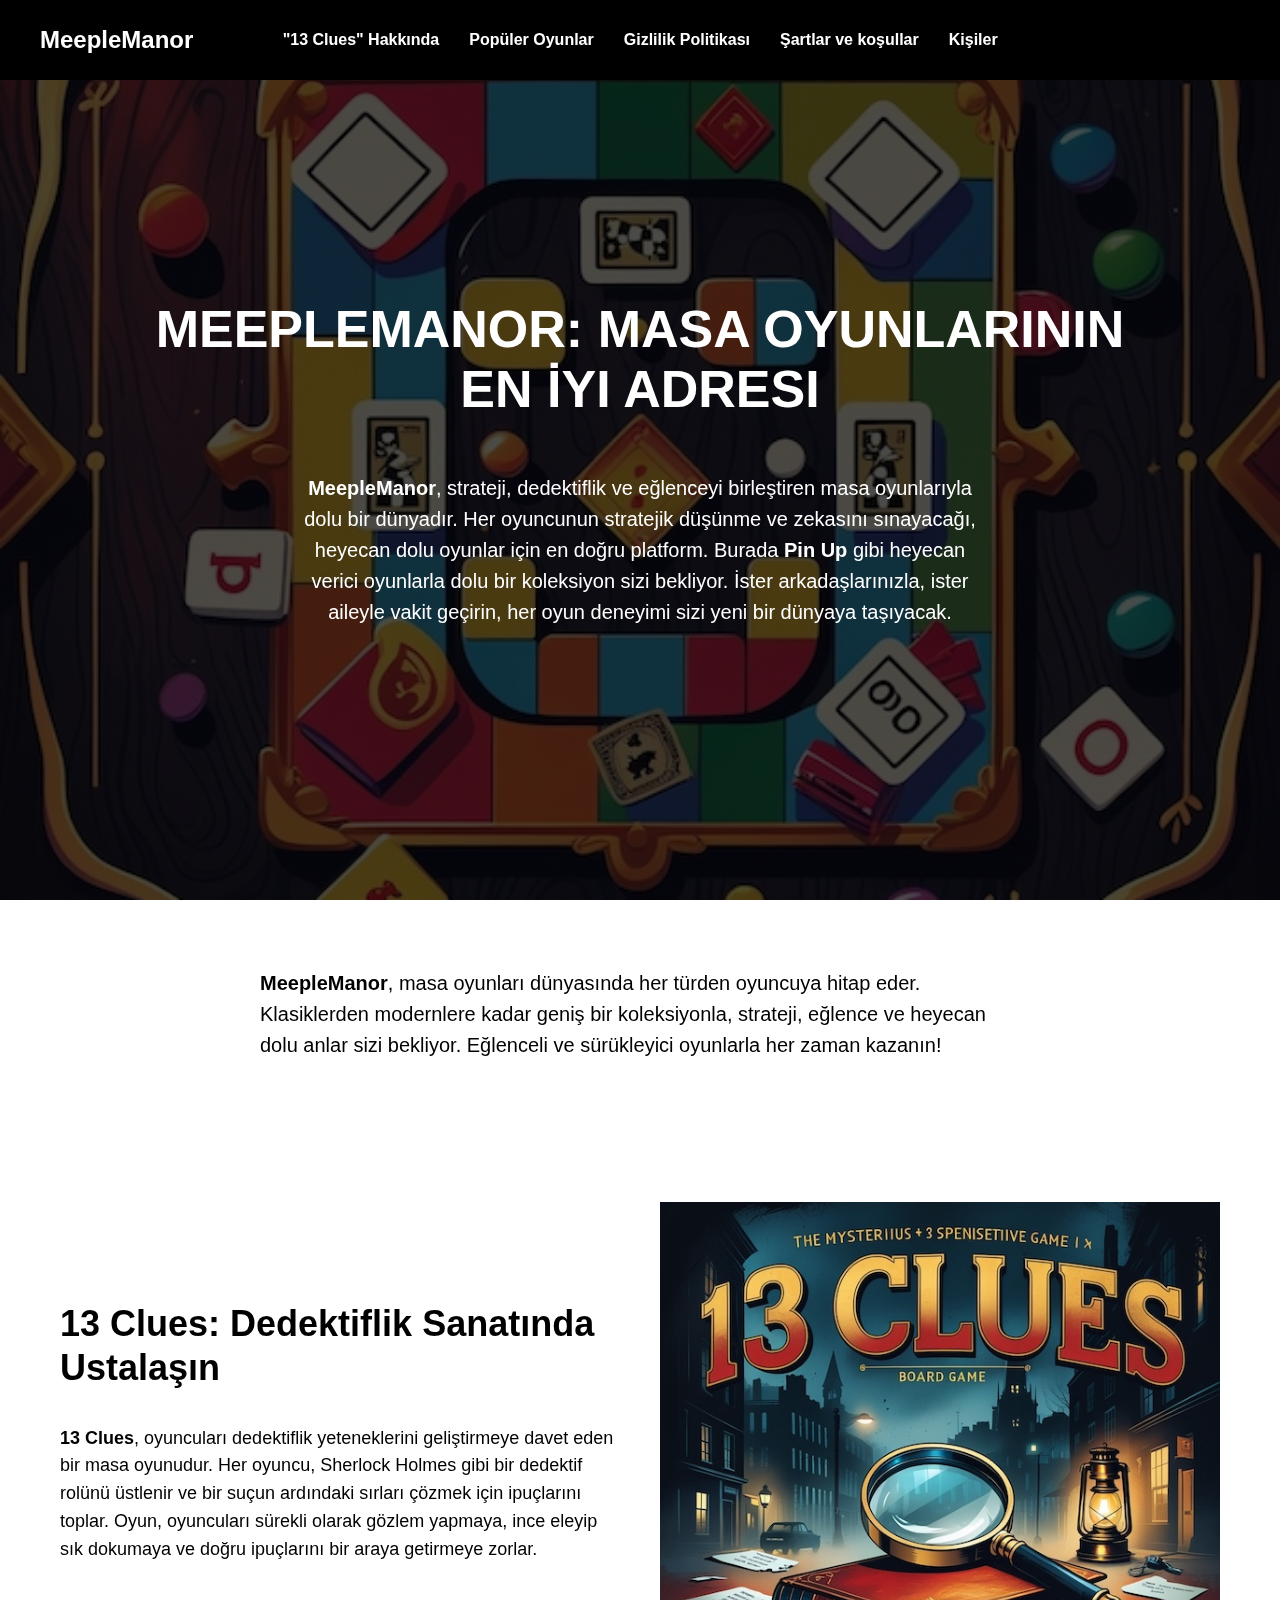
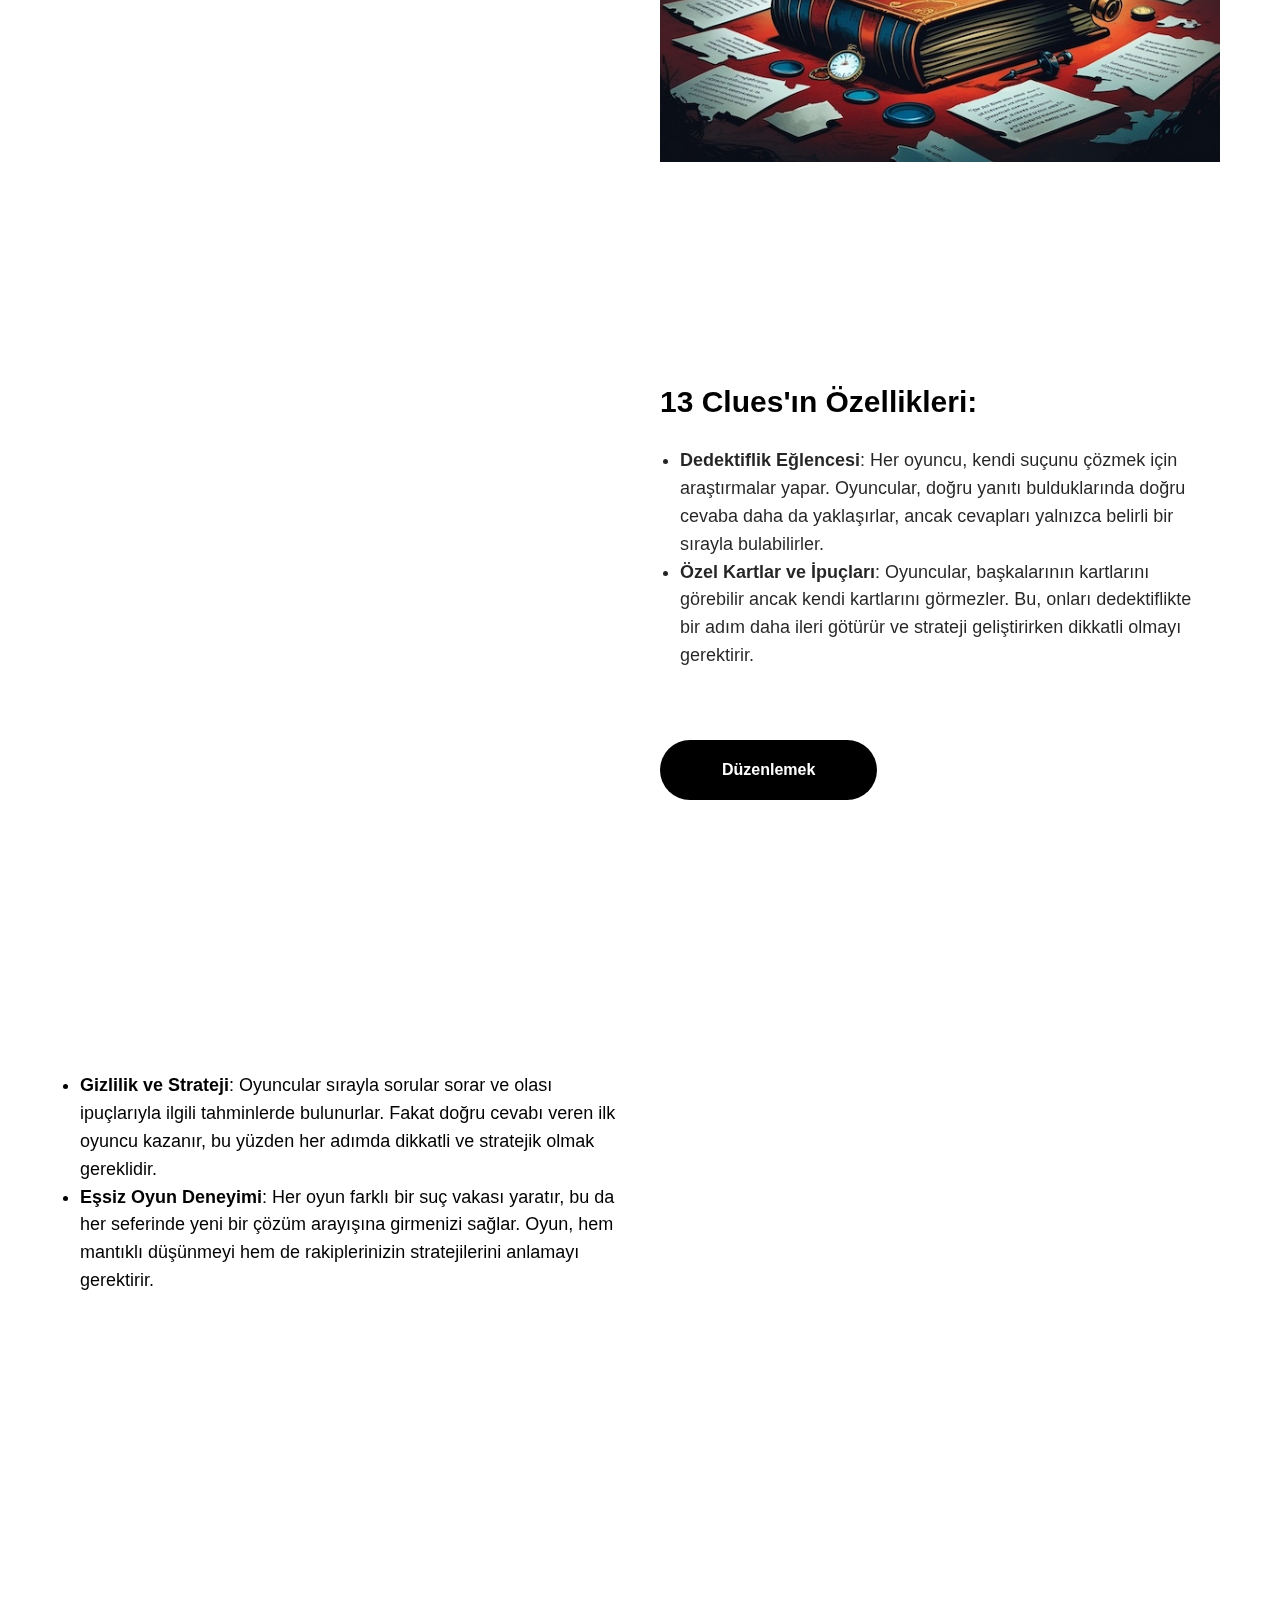
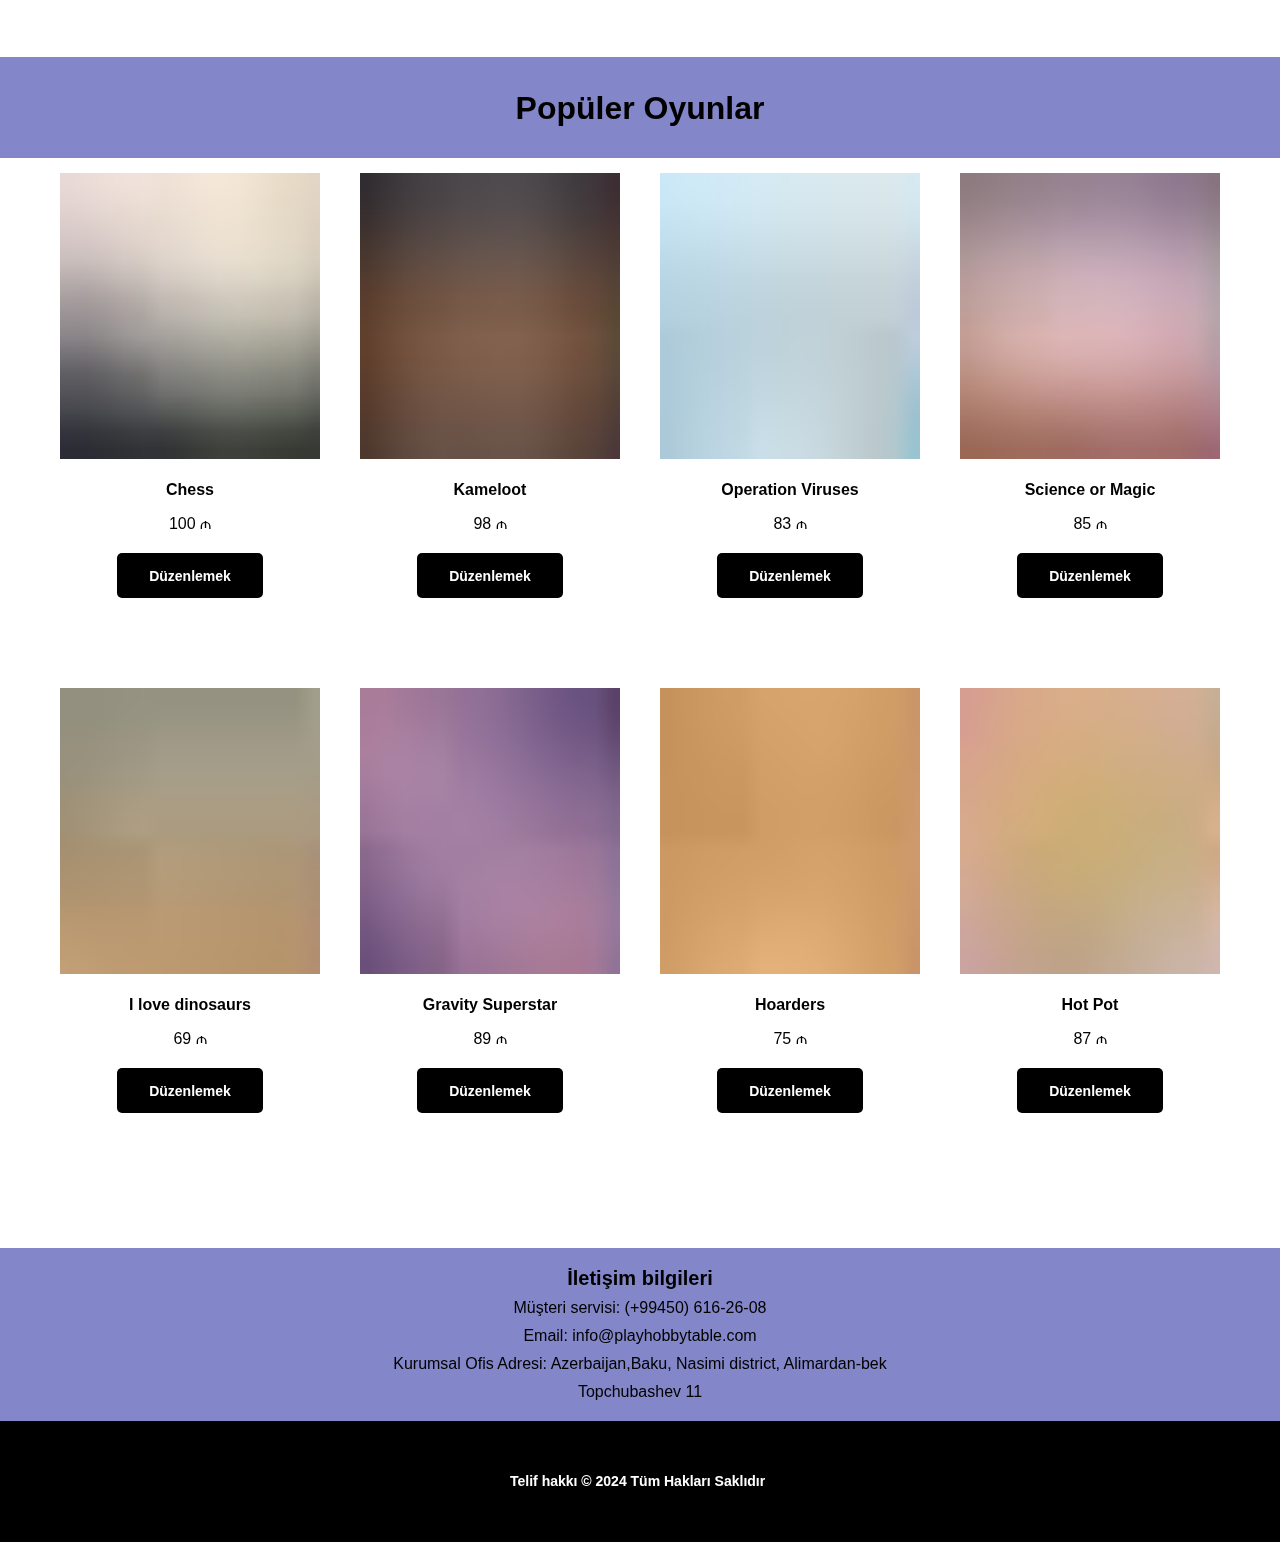
<file: index.html>
<!DOCTYPE html>
<html>
<head>
    <meta charset="utf-8"/>
    <meta http-equiv="Content-Type" content="text/html; charset=utf-8"/>
    <meta name="viewport" content="width=device-width, initial-scale=1.0"/> <!--metatextblock--> <title>
    MeepleManor</title>
    <meta name="description"
          content="MeepleManor&#039;da, her adımda yeni heyecanlar keşfedecek, dedektiflik dünyasına adım atacaksınız."/>
    <meta property="og:url" content="page61739141.html"/>
    <meta property="og:title" content="MeepleManor"/>
    <meta property="og:description"
          content="MeepleManor&#039;da, her adımda yeni heyecanlar keşfedecek, dedektiflik dünyasına adım atacaksınız."/>
    <meta property="og:type" content="website"/>
    <meta property="og:image"
          content="images/tild3965-3436-4462-b838-396532636438__-__resize__504x__leonardo_phoenix_10_.jpg"/>
    <link rel="canonical" href="index.html"> <!--/metatextblock-->
    <meta name="format-detection" content="telephone=no"/>
    <meta http-equiv="x-dns-prefetch-control" content="on">
    <link rel="apple-touch-icon" sizes="180x180" href="favicon/apple-touch-icon.png">
    <link rel="icon" type="image/png" sizes="32x32" href="favicon/favicon-32x32.png">
    <link rel="manifest" href="favicon/site.webmanifest">  <!-- Assets -->
    <script src="https://neo.tildacdn.com/js/tilda-fallback-1.0.min.js" async charset="utf-8"></script>
    <link rel="stylesheet" href="css/tilda-grid-3.0.min.css" type="text/css" media="all" onerror="this.loaderr='y';"/>
    <link rel="stylesheet" href="css/tilda-blocks-page61739141.min.css?t=1737543278" type="text/css" media="all"
          onerror="this.loaderr='y';"/>
    <link rel="stylesheet" href="css/tilda-cover-1.0.min.css" type="text/css" media="all" onerror="this.loaderr='y';"/>
    <link rel="stylesheet" href="css/tilda-popup-1.1.min.css" type="text/css" media="print" onload="this.media='all';"
          onerror="this.loaderr='y';"/>
    <noscript>
        <link rel="stylesheet" href="css/tilda-popup-1.1.min.css" type="text/css" media="all"/>
    </noscript>
    <link rel="stylesheet" href="css/tilda-slds-1.4.min.css" type="text/css" media="print" onload="this.media='all';"
          onerror="this.loaderr='y';"/>
    <noscript>
        <link rel="stylesheet" href="css/tilda-slds-1.4.min.css" type="text/css" media="all"/>
    </noscript>
    <link rel="stylesheet" href="css/tilda-catalog-1.1.min.css" type="text/css" media="print" onload="this.media='all';"
          onerror="this.loaderr='y';"/>
    <noscript>
        <link rel="stylesheet" href="css/tilda-catalog-1.1.min.css" type="text/css" media="all"/>
    </noscript>
    <link rel="stylesheet" href="css/tilda-forms-1.0.min.css" type="text/css" media="all" onerror="this.loaderr='y';"/>
    <link rel="stylesheet" href="css/tilda-zoom-2.0.min.css" type="text/css" media="print" onload="this.media='all';"
          onerror="this.loaderr='y';"/>
    <noscript>
        <link rel="stylesheet" href="css/tilda-zoom-2.0.min.css" type="text/css" media="all"/>
    </noscript>
    <link rel="stylesheet" href="css/fonts-tildasans.css" type="text/css" media="all" onerror="this.loaderr='y';"/>
    <script nomodule src="js/tilda-polyfill-1.0.min.js" charset="utf-8"></script>
    <script type="text/javascript">function t_onReady(func) {
        if (document.readyState != 'loading') {
            func();
        } else {
            document.addEventListener('DOMContentLoaded', func);
        }
    }

    function t_onFuncLoad(funcName, okFunc, time) {
        if (typeof window[funcName] === 'function') {
            okFunc();
        } else {
            setTimeout(function () {
                t_onFuncLoad(funcName, okFunc, time);
            }, (time || 100));
        }
    }

    function t_throttle(fn, threshhold, scope) {
        return function () {
            fn.apply(scope || this, arguments);
        };
    }</script>
    <script src="js/tilda-scripts-3.0.min.js" charset="utf-8" defer onerror="this.loaderr='y';"></script>
    <script src="js/tilda-blocks-page61739141.min.js?t=1737543278" charset="utf-8" async
            onerror="this.loaderr='y';"></script>
    <script src="js/lazyload-1.3.min.export.js" charset="utf-8" async onerror="this.loaderr='y';"></script>
    <script src="js/tilda-menu-1.0.min.js" charset="utf-8" async onerror="this.loaderr='y';"></script>
    <script src="js/tilda-cover-1.0.min.js" charset="utf-8" async onerror="this.loaderr='y';"></script>
    <script src="js/hammer.min.js" charset="utf-8" async onerror="this.loaderr='y';"></script>
    <script src="js/tilda-slds-1.4.min.js" charset="utf-8" async onerror="this.loaderr='y';"></script>
    <script src="js/tilda-products-1.0.min.js" charset="utf-8" async onerror="this.loaderr='y';"></script>
    <script src="js/tilda-catalog-1.1.min.js" charset="utf-8" async onerror="this.loaderr='y';"></script>
    <script src="js/tilda-zoom-2.0.min.js" charset="utf-8" async onerror="this.loaderr='y';"></script>
    <script src="js/tilda-skiplink-1.0.min.js" charset="utf-8" async onerror="this.loaderr='y';"></script>
    <script src="js/tilda-events-1.0.min.js" charset="utf-8" async onerror="this.loaderr='y';"></script>
    <script type="text/javascript">window.dataLayer = window.dataLayer || [];</script>
    <script type="text/javascript">(function () {
        if ((/bot|google|yandex|baidu|bing|msn|duckduckbot|teoma|slurp|crawler|spider|robot|crawling|facebook/i.test(navigator.userAgent)) === false && typeof (sessionStorage) != 'undefined' && sessionStorage.getItem('visited') !== 'y' && document.visibilityState) {
            var style = document.createElement('style');
            style.type = 'text/css';
            style.innerHTML = '@media screen and (min-width: 980px) {.t-records {opacity: 0;}.t-records_animated {-webkit-transition: opacity ease-in-out .2s;-moz-transition: opacity ease-in-out .2s;-o-transition: opacity ease-in-out .2s;transition: opacity ease-in-out .2s;}.t-records.t-records_visible {opacity: 1;}}';
            document.getElementsByTagName('head')[0].appendChild(style);

            function t_setvisRecs() {
                var alr = document.querySelectorAll('.t-records');
                Array.prototype.forEach.call(alr, function (el) {
                    el.classList.add("t-records_animated");
                });
                setTimeout(function () {
                    Array.prototype.forEach.call(alr, function (el) {
                        el.classList.add("t-records_visible");
                    });
                    sessionStorage.setItem("visited", "y");
                }, 400);
            }

            document.addEventListener('DOMContentLoaded', t_setvisRecs);
        }
    })();</script>
</head>
<body class="t-body" style="margin:0;"> <!--allrecords-->
<div id="allrecords" data-tilda-export="yes" class="t-records" data-hook="blocks-collection-content-node"
     data-tilda-project-id="10777917" data-tilda-page-id="61739141"
     data-tilda-formskey="45872d6e7fbe66a2de443c7210777917" data-tilda-cookie="no" data-tilda-lazy="yes"
     data-tilda-root-zone="one" style="opacity: 1!important;">
    <div id="rec854136585" class="r t-rec t-rec_pt_0 t-rec_pb_0" style="padding-top:0px;padding-bottom:0px; "
         data-animationappear="off" data-record-type="257"> <!-- T228 -->
        <div id="nav854136585marker"></div>
        <div id="nav854136585" class="t228 t228__positionabsolute " style="background-color: rgba(0,0,0,1); "
             data-bgcolor-hex="#000000" data-bgcolor-rgba="rgba(0,0,0,1)" data-navmarker="nav854136585marker"
             data-appearoffset="" data-bgopacity-two="" data-menushadow="" data-menushadow-css="" data-bgopacity="1"
             data-menu-items-align="center" data-menu="yes">
            <div class="t228__maincontainer " style="">
                <div class="t228__padding40px"></div>
                <div class="t228__leftside">
                    <div class="t228__leftcontainer">
                        <div class="t228__logo t-title" field="title"><strong>MeepleManor</strong></div>
                    </div>
                </div>
                <div class="t228__centerside ">
                    <nav class="t228__centercontainer">
                        <ul role="list" class="t228__list t-menu__list t228__list_hidden">
                            <li class="t228__list_item"
                                style="padding:0 15px 0 0;"><a class="t-menu__link-item"
                                                               href="#about" data-menu-submenu-hook=""
                                                               data-menu-item-number="1">
                                "13 Clues" Hakkında
                            </a></li>
                            <li class="t228__list_item"
                                style="padding:0 15px;"><a class="t-menu__link-item"
                                                           href="#popular" data-menu-submenu-hook="" data-menu-item-number="2">
                                Popüler Oyunlar
                            </a></li>
                            <li class="t228__list_item"
                                style="padding:0 15px;"><a class="t-menu__link-item"
                                                           href="policy.html" data-menu-submenu-hook="" data-menu-item-number="3">
                                Gizlilik Politikası
                            </a></li>
                            <li class="t228__list_item"
                                style="padding:0 15px;"><a class="t-menu__link-item"
                                                           href="terms.html" data-menu-submenu-hook="" data-menu-item-number="4">
                                Şartlar ve koşullar
                            </a></li>
                            <li class="t228__list_item"
                                style="padding:0 0 0 15px;"><a class="t-menu__link-item"
                                                               href="#contact" data-menu-submenu-hook=""
                                                               data-menu-item-number="5">
                                Kişiler
                            </a></li>
                        </ul>
                    </nav>
                </div>
                <div class="t228__rightside"></div>
                <div class="t228__padding40px"></div>
            </div>
        </div>
        <style>@media screen and (max-width: 980px) {
          #rec854136585 .t228 {
            position: static;
          }
        }</style>
        <script>window.addEventListener('load', function () {
            t_onFuncLoad('t228_setWidth', function () {
                t228_setWidth('854136585');
            });
        });
        window.addEventListener('resize', t_throttle(function () {
            t_onFuncLoad('t228_setWidth', function () {
                t228_setWidth('854136585');
            });
            t_onFuncLoad('t_menu__setBGcolor', function () {
                t_menu__setBGcolor('854136585', '.t228');
            });
        }));
        t_onReady(function () {
            t_onFuncLoad('t_menu__highlightActiveLinks', function () {
                t_menu__highlightActiveLinks('.t228__list_item a');
            });
            t_onFuncLoad('t228__init', function () {
                t228__init('854136585');
            });
            t_onFuncLoad('t_menu__setBGcolor', function () {
                t_menu__setBGcolor('854136585', '.t228');
            });
            t_onFuncLoad('t_menu__interactFromKeyboard', function () {
                t_menu__interactFromKeyboard('854136585');
            });
            t_onFuncLoad('t228_setWidth', function () {
                t228_setWidth('854136585');
            });
        });</script>
        <!--[if IE 8]>
        <style>#rec854136585 .t228 {
            filter: progid:DXImageTransform.Microsoft.gradient(startColorStr='#D9000000', endColorstr='#D9000000');
        }</style> <![endif]-->
        <style>#rec854136585 .t-menu__link-item {
        }

        @supports (overflow:-webkit-marquee) and (justify-content:inherit) {
          #rec854136585 .t-menu__link-item, #rec854136585 .t-menu__link-item.t-active {
            opacity: 1 !important;
          }
        }</style>
        <style> #rec854136585 .t228__leftcontainer a {
          color: #ffffff;
        }

        #rec854136585 a.t-menu__link-item {
          color: #ffffff;
          font-weight: 600;
        }

        #rec854136585 .t228__right_langs_lang a {
          color: #ffffff;
          font-weight: 600;
        }</style>
        <style> #rec854136585 .t228__logo {
          color: #ffffff;
        }</style>
    </div>
    <div id="rec854136586" class="r t-rec" style=" " data-animationappear="off" data-record-type="14"> <!-- cover -->
        <div class="t-cover" id="recorddiv854136586" bgimgfield="img"
             style="height:100vh;background-image:url('images/tild3965-3436-4462-b838-396532636438__-__resize__20x__leonardo_phoenix_10_.jpg');">
            <div class="t-cover__carrier" id="coverCarry854136586" data-content-cover-id="854136586"
                 data-content-cover-bg="images/tild3965-3436-4462-b838-396532636438__leonardo_phoenix_10_.jpg"
                 data-display-changed="true" data-content-cover-height="100vh" data-content-cover-parallax=""
                 data-content-use-image-for-mobile-cover="" style="height:100vh;background-attachment:scroll; "
                 itemscope itemtype="http://schema.org/ImageObject">
                <meta itemprop="image" content="images/tild3965-3436-4462-b838-396532636438__leonardo_phoenix_10_.jpg">
            </div>
            <div class="t-cover__filter"
                 style="height:100vh;background-image: -moz-linear-gradient(top, rgba(0,0,0,0.70), rgba(0,0,0,0.70));background-image: -webkit-linear-gradient(top, rgba(0,0,0,0.70), rgba(0,0,0,0.70));background-image: -o-linear-gradient(top, rgba(0,0,0,0.70), rgba(0,0,0,0.70));background-image: -ms-linear-gradient(top, rgba(0,0,0,0.70), rgba(0,0,0,0.70));background-image: linear-gradient(top, rgba(0,0,0,0.70), rgba(0,0,0,0.70));filter: progid:DXImageTransform.Microsoft.gradient(startColorStr='#4c000000', endColorstr='#4c000000');"></div>
            <div class="t-container">
                <div class="t-col t-col_12 ">
                    <div class="t-cover__wrapper t-valign_middle" style="height:100vh">
                        <div class="t102 t-align_center" data-hook-content="covercontent">
                            <div class="t102__title t-title" field="title">
                                <div style="font-size: 52px;" data-customstyle="yes">MeepleManor: Masa Oyunlarının <br/>En
                                    İyi Adresi
                                </div>
                            </div>
                            <div class="t102__descr t-descr t-descr_md t102__descr_center" field="descr"><strong>MeepleManor</strong>,
                                strateji, dedektiflik ve eğlenceyi birleştiren masa oyunlarıyla dolu bir dünyadır. Her
                                oyuncunun stratejik düşünme ve zekasını sınayacağı, heyecan dolu oyunlar için en doğru
                                platform. Burada <strong>Pin Up</strong> gibi heyecan verici oyunlarla dolu bir
                                koleksiyon sizi bekliyor. İster arkadaşlarınızla, ister aileyle vakit geçirin, her oyun
                                deneyimi sizi yeni bir dünyaya taşıyacak.
                            </div>
                            <span class="space"></span></div>
                    </div>
                </div>
            </div>
        </div>
        <style> #rec854136586 .t102__title {
          text-transform: uppercase;
        }</style>
    </div>
    <div id="rec854136587" class="r t-rec t-rec_pt_60 t-rec_pb_60" style="padding-top:60px;padding-bottom:60px; "
         data-record-type="106"> <!-- T004 -->
        <div class="t004" id="about">
            <div class="t-container ">
                <div class="t-col t-col_8 t-prefix_2">
                    <div field="text" class="t-text t-text_md "><strong>MeepleManor</strong>, masa oyunları dünyasında
                        her türden oyuncuya hitap eder. Klasiklerden modernlere kadar geniş bir koleksiyonla, strateji,
                        eğlence ve heyecan dolu anlar sizi bekliyor. Eğlenceli ve sürükleyici oyunlarla her zaman
                        kazanın!
                    </div>
                </div>
            </div>
        </div>
    </div>
    <div id="rec854136588" class="r t-rec t-rec_pt_75 t-rec_pb_75"
         style="padding-top:75px;padding-bottom:75px;background-color:#ffffff; " data-record-type="195"
         data-bg-color="#ffffff"> <!-- T177 -->
        <div class="t177">
            <div class="t-container">
                <div class="t-col t-col_6 ">
                    <div class="t177__title t-title t-title_md" field="title">
                        <div style="font-size: 36px;" data-customstyle="yes"><strong>13 Clues: Dedektiflik Sanatında
                            Ustalaşın</strong></div>
                    </div>
                    <div class="t177__text t-text t-text_sm" field="text"><strong>13 Clues</strong>, oyuncuları
                        dedektiflik yeteneklerini geliştirmeye davet eden bir masa oyunudur. Her oyuncu, Sherlock Holmes
                        gibi bir dedektif rolünü üstlenir ve bir suçun ardındaki sırları çözmek için ipuçlarını toplar.
                        Oyun, oyuncuları sürekli olarak gözlem yapmaya, ince eleyip sık dokumaya ve doğru ipuçlarını bir
                        araya getirmeye zorlar.
                    </div>
                </div>
                <div class="t-col t-col_6 t-align_center"><img loading="lazy" class="t177__img t-img"
                                                               src="images/tild3362-3038-4433-a261-663464323933__-__empty__leonardo_phoenix_10_.jpg"
                                                               data-original="images/tild3362-3038-4433-a261-663464323933__leonardo_phoenix_10_.jpg"
                                                               imgfield="img"
                                                               alt=""></div>
            </div>
        </div>
        <style> #rec854136588 .t177__title {
          padding-top: 100px;
        }

        #rec854136588 .t177__text {
          padding-top: 0px;
        }</style>
    </div>
    <div id="rec854136589" class="r t-rec t-rec_pt_75 t-rec_pb_75"
         style="padding-top:75px;padding-bottom:75px;background-color:#ffffff; " data-record-type="180"
         data-bg-color="#ffffff"> <!-- T165 -->
        <div class="t165">
            <div class="t-container">
                <div class="t165__col-top t-col t-col_6 t165__vmiddle t165__left"><img loading="lazy" class="t165__img t-img"
                                                                                       src="images/tild3538-6639-4166-a339-633734306538__-__empty__leonardo_phoenix_10_.jpg"
                                                                                       data-original="images/tild3538-6639-4166-a339-633734306538__leonardo_phoenix_10_.jpg"
                                                                                       imgfiled="img"
                                                                                       alt=""></div>
                <div class="t-col t-col_6 t165__vmiddle t165__left">
                    <div class="t165__textwrapper">
                        <div class="t165__title t-heading t-heading_md" field="title"><strong>13 Clues</strong>'ın
                            Özellikleri:
                        </div>
                        <div class="t165__text t-text t-text_sm" field="text">
                            <ul>
                                <li data-list="bullet"><strong>Dedektiflik Eğlencesi</strong>: Her oyuncu, kendi suçunu
                                    çözmek için araştırmalar yapar. Oyuncular, doğru yanıtı bulduklarında doğru cevaba
                                    daha da yaklaşırlar, ancak cevapları yalnızca belirli bir sırayla bulabilirler.
                                </li>
                                <li data-list="bullet"><strong>Özel Kartlar ve İpuçları</strong>: Oyuncular,
                                    başkalarının kartlarını görebilir ancak kendi kartlarını görmezler. Bu, onları
                                    dedektiflikte bir adım daha ileri götürür ve strateji geliştirirken dikkatli olmayı
                                    gerektirir.
                                </li>
                            </ul>
                        </div>
                        <div class="t165__btn-container">
                            <div class="t165__btn-wrapper"><a href="#contact" target="" class="t-btn t-btn_md "
                                                              style="color:#ffffff;background-color:#000000;border-radius:30px; -moz-border-radius:30px; -webkit-border-radius:30px;"
                                                              data-buttonfieldset="button">
                                <table role="presentation" style="width:100%; height:100%;">
                                    <tr>
                                        <td data-field="buttontitle">Düzenlemek</td>
                                    </tr>
                                </table>
                            </a></div>
                        </div>
                    </div>
                </div>
            </div>
        </div>
    </div>
    <div id="rec854136590" class="r t-rec t-rec_pt_75 t-rec_pb_75"
         style="padding-top:75px;padding-bottom:75px;background-color:#ffffff; " data-record-type="195"
         data-bg-color="#ffffff"> <!-- T177 -->
        <div class="t177" id="popular">
            <div class="t-container">
                <div class="t-col t-col_6 ">
                    <div class="t177__text t-text t-text_sm" field="text">
                        <ul>
                            <li data-list="bullet"><strong>Gizlilik ve Strateji</strong>: Oyuncular sırayla sorular
                                sorar ve olası ipuçlarıyla ilgili tahminlerde bulunurlar. Fakat doğru cevabı veren ilk
                                oyuncu kazanır, bu yüzden her adımda dikkatli ve stratejik olmak gereklidir.
                            </li>
                            <li data-list="bullet"><strong>Eşsiz Oyun Deneyimi</strong>: Her oyun farklı bir suç vakası
                                yaratır, bu da her seferinde yeni bir çözüm arayışına girmenizi sağlar. Oyun, hem
                                mantıklı düşünmeyi hem de rakiplerinizin stratejilerini anlamayı gerektirir.
                            </li>
                        </ul>
                    </div>
                </div>
                <div class="t-col t-col_6 t-align_center"><img loading="lazy" class="t177__img t-img"
                                                               src="images/tild3039-3632-4637-b361-373763363363__-__empty__leonardo_phoenix_10_.jpg"
                                                               data-original="images/tild3039-3632-4637-b361-373763363363__leonardo_phoenix_10_.jpg"
                                                               imgfield="img"
                                                               alt=""></div>
            </div>
        </div>
        <style> #rec854136590 .t177__title {
          padding-top: 0px;
        }

        #rec854136590 .t177__text {
          padding-top: 50px;
        }</style>
    </div>
    <div id="rec854136591" class="r t-rec t-rec_pt_30 t-rec_pb_30"
         style="padding-top:30px;padding-bottom:30px;background-color:#8386c8; " data-record-type="40"
         data-bg-color="#8386c8"> <!-- T026 -->
        <div class="t026">
            <div class="t-container t-align_left">
                <div class="t-col t-col_8 t-prefix_2">
                    <div class="t026__title t-text" field="title">
                        <div style="font-size: 32px;" data-customstyle="yes"><p style="text-align: center;">Popüler
                            Oyunlar</p></div>
                    </div>
                    <div class="t026__descr t-text t-text_xs" field="subtitle"></div>
                </div>
            </div>
        </div>
        <style> #rec854136591 .t026__descr {
          text-transform: uppercase;
        }</style>
    </div>
    <div id="rec854136592" class="r t-rec t-rec_pt_15 t-rec_pb_135" style="padding-top:15px;padding-bottom:135px; "
         data-animationappear="off" data-record-type="754"> <!-- t754 -->
        <!-- @classes: t-text t-text_xxs t-name t-name_xs t-name_md t-name_xl t-descr t-descr_xxs t-btn t-btn_xs t-btn_sm data-zoomable="yes" -->
        <div class="t754" data-show-count="">
            <div class="t754__parent t754__container_mobile-grid">
                <div class="t754__col t-col t-col_3 t-align_center t-item t754__col_mobile-grid js-product"
                     data-product-lid="9121258353820"><a class="js-product-link" href="#contact">
                    <div class="t754__content">
                        <div class="t754__imgwrapper t1002__picture-wrapper ">
                            <div class="t754__bgimg t-bgimg js-product-img"
                                 data-original="images/tild6533-3835-4464-b764-663864316238___-_2025-01-21t131732.png"
                                 style="background-image:url('images/tild6533-3835-4464-b764-663864316238__-__resizeb__20x___-_2025-01-21t131732.png')"></div>
                        </div>
                        <div class="t754__textwrapper">
                            <div class="t754__title t-name t-name_xs js-product-name" field="li_title__9121258353820">
                                Chess
                            </div>
                            <div class="t754__price-wrapper ">
                                <div class="t754__price t754__price-item t-name t-name_xs" style="">
                                    <div class="t754__price-value js-product-price notranslate" translate="off"
                                         field="li_price__9121258353820">100
                                    </div>
                                    <div class="t754__price-currency">₼</div>
                                </div>
                            </div>
                        </div>
                    </div>
                </a>
                    <div class="t754__buttons t1002__btns-wrapper t1002__btns-wrapper_center"><a href="#contact"
                                                                                                 class="t754__btn t-btn t-btn_sm"
                                                                                                 style="color:#ffffff;background-color:#000000;border-radius:5px; -moz-border-radius:5px; -webkit-border-radius:5px;">
                        <table role="presentation" style="width:100%; height:100%;">
                            <tr>
                                <td>Düzenlemek</td>
                            </tr>
                        </table>
                    </a></div>
                </div>
                <div class="t754__col t-col t-col_3 t-align_center t-item t754__col_mobile-grid js-product"
                     data-product-lid="9121258353821"><a class="js-product-link" href="#contact">
                    <div class="t754__content">
                        <div class="t754__imgwrapper t1002__picture-wrapper ">
                            <div class="t754__bgimg t-bgimg js-product-img"
                                 data-original="images/tild6131-3961-4036-a334-653465663332___-_2025-01-21t131822.png"
                                 style="background-image:url('images/tild6131-3961-4036-a334-653465663332__-__resizeb__20x___-_2025-01-21t131822.png')"></div>
                        </div>
                        <div class="t754__textwrapper">
                            <div class="t754__title t-name t-name_xs js-product-name" field="li_title__9121258353821">
                                Kameloot
                            </div>
                            <div class="t754__price-wrapper ">
                                <div class="t754__price t754__price-item t-name t-name_xs" style="">
                                    <div class="t754__price-value js-product-price notranslate" translate="off"
                                         field="li_price__9121258353821">98
                                    </div>
                                    <div class="t754__price-currency">₼</div>
                                </div>
                            </div>
                        </div>
                    </div>
                </a>
                    <div class="t754__buttons t1002__btns-wrapper t1002__btns-wrapper_center"><a href="#contact"
                                                                                                 class="t754__btn t-btn t-btn_sm"
                                                                                                 style="color:#ffffff;background-color:#000000;border-radius:5px; -moz-border-radius:5px; -webkit-border-radius:5px;">
                        <table role="presentation" style="width:100%; height:100%;">
                            <tr>
                                <td>Düzenlemek</td>
                            </tr>
                        </table>
                    </a></div>
                </div>
                <div class="t754__col t-col t-col_3 t-align_center t-item t754__col_mobile-grid js-product"
                     data-product-lid="9121258353822"><a class="js-product-link" href="#contact">
                    <div class="t754__content">
                        <div class="t754__imgwrapper t1002__picture-wrapper ">
                            <div class="t754__bgimg t-bgimg js-product-img"
                                 data-original="images/tild3633-6361-4030-a436-373065303366___-_2025-01-21t132036.png"
                                 style="background-image:url('images/tild3633-6361-4030-a436-373065303366__-__resizeb__20x___-_2025-01-21t132036.png')"></div>
                        </div>
                        <div class="t754__textwrapper">
                            <div class="t754__title t-name t-name_xs js-product-name" field="li_title__9121258353822">
                                Operation Viruses
                            </div>
                            <div class="t754__price-wrapper ">
                                <div class="t754__price t754__price-item t-name t-name_xs" style="">
                                    <div class="t754__price-value js-product-price notranslate" translate="off"
                                         field="li_price__9121258353822">83
                                    </div>
                                    <div class="t754__price-currency">₼</div>
                                </div>
                            </div>
                        </div>
                    </div>
                </a>
                    <div class="t754__buttons t1002__btns-wrapper t1002__btns-wrapper_center"><a href="#contact"
                                                                                                 class="t754__btn t-btn t-btn_sm"
                                                                                                 style="color:#ffffff;background-color:#000000;border-radius:5px; -moz-border-radius:5px; -webkit-border-radius:5px;">
                        <table role="presentation" style="width:100%; height:100%;">
                            <tr>
                                <td>Düzenlemek</td>
                            </tr>
                        </table>
                    </a></div>
                </div>
                <div class="t754__col t-col t-col_3 t-align_center t-item t754__col_mobile-grid js-product"
                     data-product-lid="1733136263595">
                    <div class="t754__content">
                        <div class="t754__imgwrapper t1002__picture-wrapper ">
                            <div class="t754__bgimg t-bgimg js-product-img"
                                 data-original="images/tild3562-3862-4566-b636-613866613238___-_2025-01-21t132142.png"
                                 style="background-image:url('images/tild3562-3862-4566-b636-613866613238__-__resizeb__20x___-_2025-01-21t132142.png')"></div>
                        </div>
                        <div class="t754__textwrapper">
                            <div class="t754__title t-name t-name_xs js-product-name" field="li_title__1733136263595">
                                Science or Magic
                            </div>
                            <div class="t754__price-wrapper ">
                                <div class="t754__price t754__price-item t-name t-name_xs" style="">
                                    <div class="t754__price-value js-product-price notranslate" translate="off"
                                         field="li_price__1733136263595">85
                                    </div>
                                    <div class="t754__price-currency">₼</div>
                                </div>
                            </div>
                        </div>
                    </div>
                    <div class="t754__buttons t1002__btns-wrapper t1002__btns-wrapper_center"><a href="#contact"
                                                                                                 class="t754__btn t-btn t-btn_sm"
                                                                                                 style="color:#ffffff;background-color:#000000;border-radius:5px; -moz-border-radius:5px; -webkit-border-radius:5px;">
                        <table role="presentation" style="width:100%; height:100%;">
                            <tr>
                                <td>Düzenlemek</td>
                            </tr>
                        </table>
                    </a></div>
                </div>
                <div class="t-clear t754__separator t754__separator_number" data-product-separator-number="5"></div>
                <div class="t754__col t-col t-col_3 t-align_center t-item t754__col_mobile-grid js-product"
                     data-product-lid="1733136265964">
                    <div class="t754__content">
                        <div class="t754__imgwrapper t1002__picture-wrapper ">
                            <div class="t754__bgimg t-bgimg js-product-img"
                                 data-original="images/tild3037-3231-4565-b761-633838313964___-_2025-01-21t132359.png"
                                 style="background-image:url('images/tild3037-3231-4565-b761-633838313964__-__resizeb__20x___-_2025-01-21t132359.png')"></div>
                        </div>
                        <div class="t754__textwrapper">
                            <div class="t754__title t-name t-name_xs js-product-name" field="li_title__1733136265964">
                                I love dinosaurs
                            </div>
                            <div class="t754__price-wrapper ">
                                <div class="t754__price t754__price-item t-name t-name_xs" style="">
                                    <div class="t754__price-value js-product-price notranslate" translate="off"
                                         field="li_price__1733136265964">69
                                    </div>
                                    <div class="t754__price-currency">₼</div>
                                </div>
                            </div>
                        </div>
                    </div>
                    <div class="t754__buttons t1002__btns-wrapper t1002__btns-wrapper_center"><a href="#contact"
                                                                                                 class="t754__btn t-btn t-btn_sm"
                                                                                                 style="color:#ffffff;background-color:#000000;border-radius:5px; -moz-border-radius:5px; -webkit-border-radius:5px;">
                        <table role="presentation" style="width:100%; height:100%;">
                            <tr>
                                <td>Düzenlemek</td>
                            </tr>
                        </table>
                    </a></div>
                </div>
                <div class="t754__col t-col t-col_3 t-align_center t-item t754__col_mobile-grid js-product"
                     data-product-lid="1733136274016">
                    <div class="t754__content">
                        <div class="t754__imgwrapper t1002__picture-wrapper ">
                            <div class="t754__bgimg t-bgimg js-product-img"
                                 data-original="images/tild3765-3766-4636-a333-373963343838___-_2025-01-21t132540.png"
                                 style="background-image:url('images/tild3765-3766-4636-a333-373963343838__-__resizeb__20x___-_2025-01-21t132540.png')"></div>
                        </div>
                        <div class="t754__textwrapper">
                            <div class="t754__title t-name t-name_xs js-product-name" field="li_title__1733136274016">
                                Gravity Superstar
                            </div>
                            <div class="t754__price-wrapper ">
                                <div class="t754__price t754__price-item t-name t-name_xs" style="">
                                    <div class="t754__price-value js-product-price notranslate" translate="off"
                                         field="li_price__1733136274016">89
                                    </div>
                                    <div class="t754__price-currency">₼</div>
                                </div>
                            </div>
                        </div>
                    </div>
                    <div class="t754__buttons t1002__btns-wrapper t1002__btns-wrapper_center"><a href="#contact"
                                                                                                 class="t754__btn t-btn t-btn_sm"
                                                                                                 style="color:#ffffff;background-color:#000000;border-radius:5px; -moz-border-radius:5px; -webkit-border-radius:5px;">
                        <table role="presentation" style="width:100%; height:100%;">
                            <tr>
                                <td>Düzenlemek</td>
                            </tr>
                        </table>
                    </a></div>
                </div>
                <div class="t754__col t-col t-col_3 t-align_center t-item t754__col_mobile-grid js-product"
                     data-product-lid="1733136268692">
                    <div class="t754__content">
                        <div class="t754__imgwrapper t1002__picture-wrapper ">
                            <div class="t754__bgimg t-bgimg js-product-img"
                                 data-original="images/tild3937-3038-4634-b837-336631613037___-_2025-01-21t132751.png"
                                 style="background-image:url('images/tild3937-3038-4634-b837-336631613037__-__resizeb__20x___-_2025-01-21t132751.png')"></div>
                        </div>
                        <div class="t754__textwrapper">
                            <div class="t754__title t-name t-name_xs js-product-name" field="li_title__1733136268692">
                                Hoarders
                            </div>
                            <div class="t754__price-wrapper ">
                                <div class="t754__price t754__price-item t-name t-name_xs" style="">
                                    <div class="t754__price-value js-product-price notranslate" translate="off"
                                         field="li_price__1733136268692">75
                                    </div>
                                    <div class="t754__price-currency">₼</div>
                                </div>
                            </div>
                        </div>
                    </div>
                    <div class="t754__buttons t1002__btns-wrapper t1002__btns-wrapper_center"><a href="#contact"
                                                                                                 class="t754__btn t-btn t-btn_sm"
                                                                                                 style="color:#ffffff;background-color:#000000;border-radius:5px; -moz-border-radius:5px; -webkit-border-radius:5px;">
                        <table role="presentation" style="width:100%; height:100%;">
                            <tr>
                                <td>Düzenlemek</td>
                            </tr>
                        </table>
                    </a></div>
                </div>
                <div class="t754__col t-col t-col_3 t-align_center t-item t754__col_mobile-grid js-product"
                     data-product-lid="1733136271274">
                    <div class="t754__content">
                        <div class="t754__imgwrapper t1002__picture-wrapper ">
                            <div class="t754__bgimg t-bgimg js-product-img"
                                 data-original="images/tild6466-3734-4565-b963-373331353664___-_2025-01-21t133052.png"
                                 style="background-image:url('images/tild6466-3734-4565-b963-373331353664__-__resizeb__20x___-_2025-01-21t133052.png')"></div>
                        </div>
                        <div class="t754__textwrapper">
                            <div class="t754__title t-name t-name_xs js-product-name" field="li_title__1733136271274">
                                Hot Pot
                            </div>
                            <div class="t754__price-wrapper ">
                                <div class="t754__price t754__price-item t-name t-name_xs" style="">
                                    <div class="t754__price-value js-product-price notranslate" translate="off"
                                         field="li_price__1733136271274">87
                                    </div>
                                    <div class="t754__price-currency">₼</div>
                                </div>
                            </div>
                        </div>
                    </div>
                    <div class="t754__buttons t1002__btns-wrapper t1002__btns-wrapper_center"><a href="#contact"
                                                                                                 class="t754__btn t-btn t-btn_sm"
                                                                                                 style="color:#ffffff;background-color:#000000;border-radius:5px; -moz-border-radius:5px; -webkit-border-radius:5px;">
                        <table role="presentation" style="width:100%; height:100%;">
                            <tr>
                                <td>Düzenlemek</td>
                            </tr>
                        </table>
                    </a></div>
                </div>
            </div>
            <div
                    class="t-popup"
                    style="background-color: rgba(255,255,255,1);">
                <div class="t-popup__close" style="background-color: #ffffff;">
                    <div class="t-popup__close-wrapper">
                        <svg role="presentation" class="t-popup__close-icon t-popup__close-icon_arrow" width="26px"
                             height="26px" viewBox="0 0 26 26" version="1.1" xmlns="http://www.w3.org/2000/svg"
                             xmlns:xlink="http://www.w3.org/1999/xlink">
                            <path d="M10.4142136,5 L11.8284271,6.41421356 L5.829,12.414 L23.4142136,12.4142136 L23.4142136,14.4142136 L5.829,14.414 L11.8284271,20.4142136 L10.4142136,21.8284271 L2,13.4142136 L10.4142136,5 Z"
                                  fill="#000000"></path>
                        </svg>
                        <svg role="presentation" class="t-popup__close-icon t-popup__close-icon_cross" width="23px"
                             height="23px" viewBox="0 0 23 23" version="1.1" xmlns="http://www.w3.org/2000/svg"
                             xmlns:xlink="http://www.w3.org/1999/xlink">
                            <g stroke="none" stroke-width="1" fill="#000000" fill-rule="evenodd">
                                <rect transform="translate(11.313708, 11.313708) rotate(-45.000000) translate(-11.313708, -11.313708) "
                                      x="10.3137085" y="-3.6862915" width="2" height="30"></rect>
                                <rect transform="translate(11.313708, 11.313708) rotate(-315.000000) translate(-11.313708, -11.313708) "
                                      x="10.3137085" y="-3.6862915" width="2" height="30"></rect>
                            </g>
                        </svg>
                    </div>
                </div>
                <div class="t754__close-text-wrapper">
                    <div class="t754__close-text t-descr t-descr_xxs" style="color:#000000;">More products</div>
                </div>
                <div
                        class="t-popup__container t-popup__container-static "
                        style="background-color:#ffffff;">
                    <div id="t754__product-9121258353820" class="t754__product-full js-product" style="display:none;"
                         data-product-lid="9121258353820">
                        <div class="t754__container ">
                            <div class="t754__col_left t-col t-col_6 t754__default-gallery"> <!-- gallery -->
                                <div class="t-slds" style="visibility: hidden;">
                                    <div class="t-slds__main">
                                        <div class="t-slds__container" style="background-color:#ebebeb;">
                                            <div class="t-slds__items-wrapper t-slds_animated-none t-slds__nocycle"
                                                 data-slider-transition="300" data-slider-with-cycle="false"
                                                 data-slider-correct-height="true"
                                                 data-auto-correct-mobile-width="false">
                                                <div class="t-slds__item t-slds__item_active" data-slide-index="1">
                                                    <div class="t-slds__wrapper" itemscope
                                                         itemtype="http://schema.org/ImageObject">
                                                        <meta itemprop="image"
                                                              content="images/tild6533-3835-4464-b764-663864316238___-_2025-01-21t131732.png">
                                                        <div class="t-slds__imgwrapper" bgimgfield="gi_img__0"
                                                             data-zoom-target="0" data-zoomable="yes"
                                                             data-img-zoom-url="images/tild6533-3835-4464-b764-663864316238___-_2025-01-21t131732.png">
                                                            <div class="t-slds__bgimg t-bgimg js-product-img"
                                                                 data-original="images/tild6533-3835-4464-b764-663864316238___-_2025-01-21t131732.png"
                                                                 style="padding-bottom:100%; background-image: url('images/tild6533-3835-4464-b764-663864316238__-__resizeb__20x___-_2025-01-21t131732.png');"></div>
                                                        </div>
                                                    </div>
                                                </div>
                                            </div>
                                        </div>
                                    </div>
                                </div> <!--/gallery --> </div>
                            <div class="t754__col_left t-col t754__mobile-custom-gallery">
                                <ul class="t754__mobile-custom-gallery-list">
                                    <li class="t754__mobile-custom-gallery-list-item"><img loading="lazy"
                                            class="t754__mobile-custom-gallery-list-item-image"
                                            src="images/tild6533-3835-4464-b764-663864316238___-_2025-01-21t131732.png"
                                            data-zoom-target="0" data-zoomable="yes"
                                            data-img-zoom-url="images/tild6533-3835-4464-b764-663864316238___-_2025-01-21t131732.png">
                                    </li>
                                </ul>
                            </div>
                            <div class="t754__wrapper t754__col_right t-col t-col_6 t-align_left ">
                                <div class="t754__title-wrapper">
                                    <div class="t754__title t-name t-name_xl js-product-name">
                                        Chess
                                    </div>
                                </div>
                                <div class="t754__price-wrapper ">
                                    <div class="t754__price t754__price-item t-name t-name_xs" style="">
                                        <div class="t754__price-value js-product-price notranslate" translate="off"
                                             field="li_price__9121258353820">100
                                        </div>
                                        <div class="t754__price-currency">₼</div>
                                    </div>
                                </div>
                                <div class="t754__btn-wrapper t1002__btns-wrapper"><a href="#contact"
                                                                                      class="t754__btn t-btn t-btn_sm"
                                                                                      style="color:#ffffff;background-color:#000000;border-radius:5px; -moz-border-radius:5px; -webkit-border-radius:5px;">
                                    <table role="presentation" style="width:100%; height:100%;">
                                        <tr>
                                            <td>BUY NOW</td>
                                        </tr>
                                    </table>
                                </a></div>
                            </div>
                        </div>
                    </div> <!--.prod-full-->
                    <div id="t754__product-9121258353821" class="t754__product-full js-product" style="display:none;"
                         data-product-lid="9121258353821">
                        <div class="t754__container ">
                            <div class="t754__col_left t-col t-col_6 t754__default-gallery"> <!-- gallery -->
                                <div class="t-slds" style="visibility: hidden;">
                                    <div class="t-slds__main">
                                        <div class="t-slds__container" style="background-color:#ebebeb;">
                                            <div class="t-slds__items-wrapper t-slds_animated-none t-slds__nocycle"
                                                 data-slider-transition="300" data-slider-with-cycle="false"
                                                 data-slider-correct-height="true"
                                                 data-auto-correct-mobile-width="false">
                                                <div class="t-slds__item t-slds__item_active" data-slide-index="1">
                                                    <div class="t-slds__wrapper" itemscope
                                                         itemtype="http://schema.org/ImageObject">
                                                        <meta itemprop="image"
                                                              content="images/tild6131-3961-4036-a334-653465663332___-_2025-01-21t131822.png">
                                                        <div class="t-slds__imgwrapper" bgimgfield="gi_img__0"
                                                             data-zoom-target="0" data-zoomable="yes"
                                                             data-img-zoom-url="images/tild6131-3961-4036-a334-653465663332___-_2025-01-21t131822.png">
                                                            <div class="t-slds__bgimg t-bgimg js-product-img"
                                                                 data-original="images/tild6131-3961-4036-a334-653465663332___-_2025-01-21t131822.png"
                                                                 style="padding-bottom:100%; background-image: url('images/tild6131-3961-4036-a334-653465663332__-__resizeb__20x___-_2025-01-21t131822.png');"></div>
                                                        </div>
                                                    </div>
                                                </div>
                                            </div>
                                        </div>
                                    </div>
                                </div> <!--/gallery --> </div>
                            <div class="t754__col_left t-col t754__mobile-custom-gallery">
                                <ul class="t754__mobile-custom-gallery-list">
                                    <li class="t754__mobile-custom-gallery-list-item"><img loading="lazy"
                                            class="t754__mobile-custom-gallery-list-item-image"
                                            src="images/tild6131-3961-4036-a334-653465663332___-_2025-01-21t131822.png"
                                            data-zoom-target="0" data-zoomable="yes"
                                            data-img-zoom-url="images/tild6131-3961-4036-a334-653465663332___-_2025-01-21t131822.png">
                                    </li>
                                </ul>
                            </div>
                            <div class="t754__wrapper t754__col_right t-col t-col_6 t-align_left ">
                                <div class="t754__title-wrapper">
                                    <div class="t754__title t-name t-name_xl js-product-name">
                                        Kameloot
                                    </div>
                                </div>
                                <div class="t754__price-wrapper ">
                                    <div class="t754__price t754__price-item t-name t-name_xs" style="">
                                        <div class="t754__price-value js-product-price notranslate" translate="off"
                                             field="li_price__9121258353821">98
                                        </div>
                                        <div class="t754__price-currency">₼</div>
                                    </div>
                                </div>
                                <div class="t754__btn-wrapper t1002__btns-wrapper"><a href="#contact"
                                                                                      class="t754__btn t-btn t-btn_sm"
                                                                                      style="color:#ffffff;background-color:#000000;border-radius:5px; -moz-border-radius:5px; -webkit-border-radius:5px;">
                                    <table role="presentation" style="width:100%; height:100%;">
                                        <tr>
                                            <td>BUY NOW</td>
                                        </tr>
                                    </table>
                                </a></div>
                            </div>
                        </div>
                    </div> <!--.prod-full-->
                    <div id="t754__product-9121258353822" class="t754__product-full js-product" style="display:none;"
                         data-product-lid="9121258353822">
                        <div class="t754__container ">
                            <div class="t754__col_left t-col t-col_6 t754__default-gallery"> <!-- gallery -->
                                <div class="t-slds" style="visibility: hidden;">
                                    <div class="t-slds__main">
                                        <div class="t-slds__container" style="background-color:#ebebeb;">
                                            <div class="t-slds__items-wrapper t-slds_animated-none t-slds__nocycle"
                                                 data-slider-transition="300" data-slider-with-cycle="false"
                                                 data-slider-correct-height="true"
                                                 data-auto-correct-mobile-width="false">
                                                <div class="t-slds__item t-slds__item_active" data-slide-index="1">
                                                    <div class="t-slds__wrapper" itemscope
                                                         itemtype="http://schema.org/ImageObject">
                                                        <meta itemprop="image"
                                                              content="images/tild3633-6361-4030-a436-373065303366___-_2025-01-21t132036.png">
                                                        <div class="t-slds__imgwrapper" bgimgfield="gi_img__0"
                                                             data-zoom-target="0" data-zoomable="yes"
                                                             data-img-zoom-url="images/tild3633-6361-4030-a436-373065303366___-_2025-01-21t132036.png">
                                                            <div class="t-slds__bgimg t-bgimg js-product-img"
                                                                 data-original="images/tild3633-6361-4030-a436-373065303366___-_2025-01-21t132036.png"
                                                                 style="padding-bottom:100%; background-image: url('images/tild3633-6361-4030-a436-373065303366__-__resizeb__20x___-_2025-01-21t132036.png');"></div>
                                                        </div>
                                                    </div>
                                                </div>
                                            </div>
                                        </div>
                                    </div>
                                </div> <!--/gallery --> </div>
                            <div class="t754__col_left t-col t754__mobile-custom-gallery">
                                <ul class="t754__mobile-custom-gallery-list">
                                    <li class="t754__mobile-custom-gallery-list-item"><img loading="lazy"
                                            class="t754__mobile-custom-gallery-list-item-image"
                                            src="images/tild3633-6361-4030-a436-373065303366___-_2025-01-21t132036.png"
                                            data-zoom-target="0" data-zoomable="yes"
                                            data-img-zoom-url="images/tild3633-6361-4030-a436-373065303366___-_2025-01-21t132036.png">
                                    </li>
                                </ul>
                            </div>
                            <div class="t754__wrapper t754__col_right t-col t-col_6 t-align_left ">
                                <div class="t754__title-wrapper">
                                    <div class="t754__title t-name t-name_xl js-product-name">
                                        Operation Viruses
                                    </div>
                                </div>
                                <div class="t754__price-wrapper ">
                                    <div class="t754__price t754__price-item t-name t-name_xs" style="">
                                        <div class="t754__price-value js-product-price notranslate" translate="off"
                                             field="li_price__9121258353822">83
                                        </div>
                                        <div class="t754__price-currency">₼</div>
                                    </div>
                                </div>
                                <div class="t754__btn-wrapper t1002__btns-wrapper"><a href="#contact"
                                                                                      class="t754__btn t-btn t-btn_sm"
                                                                                      style="color:#ffffff;background-color:#000000;border-radius:5px; -moz-border-radius:5px; -webkit-border-radius:5px;">
                                    <table role="presentation" style="width:100%; height:100%;">
                                        <tr>
                                            <td>BUY NOW</td>
                                        </tr>
                                    </table>
                                </a></div>
                            </div>
                        </div>
                    </div> <!--.prod-full-->
                    <div id="t754__product-1733136263595" class="t754__product-full js-product" style="display:none;"
                         data-product-lid="1733136263595">
                        <div class="t754__container ">
                            <div class="t754__col_left t-col t-col_6 t754__default-gallery"> <!-- gallery -->
                                <div class="t-slds" style="visibility: hidden;">
                                    <div class="t-slds__main">
                                        <div class="t-slds__container" style="background-color:#ebebeb;">
                                            <div class="t-slds__items-wrapper t-slds_animated-none t-slds__nocycle"
                                                 data-slider-transition="300" data-slider-with-cycle="false"
                                                 data-slider-correct-height="true"
                                                 data-auto-correct-mobile-width="false">
                                                <div class="t-slds__item t-slds__item_active" data-slide-index="1">
                                                    <div class="t-slds__wrapper" itemscope
                                                         itemtype="http://schema.org/ImageObject">
                                                        <meta itemprop="image"
                                                              content="images/tild3562-3862-4566-b636-613866613238___-_2025-01-21t132142.png">
                                                        <div class="t-slds__imgwrapper" bgimgfield="gi_img__0"
                                                             data-zoom-target="0" data-zoomable="yes"
                                                             data-img-zoom-url="images/tild3562-3862-4566-b636-613866613238___-_2025-01-21t132142.png">
                                                            <div class="t-slds__bgimg t-bgimg js-product-img"
                                                                 data-original="images/tild3562-3862-4566-b636-613866613238___-_2025-01-21t132142.png"
                                                                 style="padding-bottom:100%; background-image: url('images/tild3562-3862-4566-b636-613866613238__-__resizeb__20x___-_2025-01-21t132142.png');"></div>
                                                        </div>
                                                    </div>
                                                </div>
                                            </div>
                                        </div>
                                    </div>
                                </div> <!--/gallery --> </div>
                            <div class="t754__col_left t-col t754__mobile-custom-gallery">
                                <ul class="t754__mobile-custom-gallery-list">
                                    <li class="t754__mobile-custom-gallery-list-item"><img loading="lazy"
                                            class="t754__mobile-custom-gallery-list-item-image"
                                            src="images/tild3562-3862-4566-b636-613866613238___-_2025-01-21t132142.png"
                                            data-zoom-target="0" data-zoomable="yes"
                                            data-img-zoom-url="images/tild3562-3862-4566-b636-613866613238___-_2025-01-21t132142.png">
                                    </li>
                                </ul>
                            </div>
                            <div class="t754__wrapper t754__col_right t-col t-col_6 t-align_left ">
                                <div class="t754__title-wrapper">
                                    <div class="t754__title t-name t-name_xl js-product-name">
                                        Science or Magic
                                    </div>
                                </div>
                                <div class="t754__price-wrapper ">
                                    <div class="t754__price t754__price-item t-name t-name_xs" style="">
                                        <div class="t754__price-value js-product-price notranslate" translate="off"
                                             field="li_price__1733136263595">85
                                        </div>
                                        <div class="t754__price-currency">₼</div>
                                    </div>
                                </div>
                                <div class="t754__btn-wrapper t1002__btns-wrapper"><a href="#contact"
                                                                                      class="t754__btn t-btn t-btn_sm"
                                                                                      style="color:#ffffff;background-color:#000000;border-radius:5px; -moz-border-radius:5px; -webkit-border-radius:5px;">
                                    <table role="presentation" style="width:100%; height:100%;">
                                        <tr>
                                            <td>BUY NOW</td>
                                        </tr>
                                    </table>
                                </a></div>
                            </div>
                        </div>
                    </div> <!--.prod-full-->
                    <div id="t754__product-1733136265964" class="t754__product-full js-product" style="display:none;"
                         data-product-lid="1733136265964">
                        <div class="t754__container ">
                            <div class="t754__col_left t-col t-col_6 t754__default-gallery"> <!-- gallery -->
                                <div class="t-slds" style="visibility: hidden;">
                                    <div class="t-slds__main">
                                        <div class="t-slds__container" style="background-color:#ebebeb;">
                                            <div class="t-slds__items-wrapper t-slds_animated-none t-slds__nocycle"
                                                 data-slider-transition="300" data-slider-with-cycle="false"
                                                 data-slider-correct-height="true"
                                                 data-auto-correct-mobile-width="false">
                                                <div class="t-slds__item t-slds__item_active" data-slide-index="1">
                                                    <div class="t-slds__wrapper" itemscope
                                                         itemtype="http://schema.org/ImageObject">
                                                        <meta itemprop="image"
                                                              content="images/tild3037-3231-4565-b761-633838313964___-_2025-01-21t132359.png">
                                                        <div class="t-slds__imgwrapper" bgimgfield="gi_img__0"
                                                             data-zoom-target="0" data-zoomable="yes"
                                                             data-img-zoom-url="images/tild3037-3231-4565-b761-633838313964___-_2025-01-21t132359.png">
                                                            <div class="t-slds__bgimg t-bgimg js-product-img"
                                                                 data-original="images/tild3037-3231-4565-b761-633838313964___-_2025-01-21t132359.png"
                                                                 style="padding-bottom:100%; background-image: url('images/tild3037-3231-4565-b761-633838313964__-__resizeb__20x___-_2025-01-21t132359.png');"></div>
                                                        </div>
                                                    </div>
                                                </div>
                                            </div>
                                        </div>
                                    </div>
                                </div> <!--/gallery --> </div>
                            <div class="t754__col_left t-col t754__mobile-custom-gallery">
                                <ul class="t754__mobile-custom-gallery-list">
                                    <li class="t754__mobile-custom-gallery-list-item"><img loading="lazy"
                                            class="t754__mobile-custom-gallery-list-item-image"
                                            src="images/tild3037-3231-4565-b761-633838313964___-_2025-01-21t132359.png"
                                            data-zoom-target="0" data-zoomable="yes"
                                            data-img-zoom-url="images/tild3037-3231-4565-b761-633838313964___-_2025-01-21t132359.png">
                                    </li>
                                </ul>
                            </div>
                            <div class="t754__wrapper t754__col_right t-col t-col_6 t-align_left ">
                                <div class="t754__title-wrapper">
                                    <div class="t754__title t-name t-name_xl js-product-name">
                                        I love dinosaurs
                                    </div>
                                </div>
                                <div class="t754__price-wrapper ">
                                    <div class="t754__price t754__price-item t-name t-name_xs" style="">
                                        <div class="t754__price-value js-product-price notranslate" translate="off"
                                             field="li_price__1733136265964">69
                                        </div>
                                        <div class="t754__price-currency">₼</div>
                                    </div>
                                </div>
                                <div class="t754__btn-wrapper t1002__btns-wrapper"><a href="#contact"
                                                                                      class="t754__btn t-btn t-btn_sm"
                                                                                      style="color:#ffffff;background-color:#000000;border-radius:5px; -moz-border-radius:5px; -webkit-border-radius:5px;">
                                    <table role="presentation" style="width:100%; height:100%;">
                                        <tr>
                                            <td>BUY NOW</td>
                                        </tr>
                                    </table>
                                </a></div>
                            </div>
                        </div>
                    </div> <!--.prod-full-->
                    <div id="t754__product-1733136274016" class="t754__product-full js-product" style="display:none;"
                         data-product-lid="1733136274016">
                        <div class="t754__container ">
                            <div class="t754__col_left t-col t-col_6 t754__default-gallery"> <!-- gallery -->
                                <div class="t-slds" style="visibility: hidden;">
                                    <div class="t-slds__main">
                                        <div class="t-slds__container" style="background-color:#ebebeb;">
                                            <div class="t-slds__items-wrapper t-slds_animated-none t-slds__nocycle"
                                                 data-slider-transition="300" data-slider-with-cycle="false"
                                                 data-slider-correct-height="true"
                                                 data-auto-correct-mobile-width="false">
                                                <div class="t-slds__item t-slds__item_active" data-slide-index="1">
                                                    <div class="t-slds__wrapper" itemscope
                                                         itemtype="http://schema.org/ImageObject">
                                                        <meta itemprop="image"
                                                              content="images/tild3765-3766-4636-a333-373963343838___-_2025-01-21t132540.png">
                                                        <div class="t-slds__imgwrapper" bgimgfield="gi_img__0"
                                                             data-zoom-target="0" data-zoomable="yes"
                                                             data-img-zoom-url="images/tild3765-3766-4636-a333-373963343838___-_2025-01-21t132540.png">
                                                            <div class="t-slds__bgimg t-bgimg js-product-img"
                                                                 data-original="images/tild3765-3766-4636-a333-373963343838___-_2025-01-21t132540.png"
                                                                 style="padding-bottom:100%; background-image: url('images/tild3765-3766-4636-a333-373963343838__-__resizeb__20x___-_2025-01-21t132540.png');"></div>
                                                        </div>
                                                    </div>
                                                </div>
                                            </div>
                                        </div>
                                    </div>
                                </div> <!--/gallery --> </div>
                            <div class="t754__col_left t-col t754__mobile-custom-gallery">
                                <ul class="t754__mobile-custom-gallery-list">
                                    <li class="t754__mobile-custom-gallery-list-item"><img loading="lazy"
                                            class="t754__mobile-custom-gallery-list-item-image"
                                            src="images/tild3765-3766-4636-a333-373963343838___-_2025-01-21t132540.png"
                                            data-zoom-target="0" data-zoomable="yes"
                                            data-img-zoom-url="images/tild3765-3766-4636-a333-373963343838___-_2025-01-21t132540.png">
                                    </li>
                                </ul>
                            </div>
                            <div class="t754__wrapper t754__col_right t-col t-col_6 t-align_left ">
                                <div class="t754__title-wrapper">
                                    <div class="t754__title t-name t-name_xl js-product-name">
                                        Gravity Superstar
                                    </div>
                                </div>
                                <div class="t754__price-wrapper ">
                                    <div class="t754__price t754__price-item t-name t-name_xs" style="">
                                        <div class="t754__price-value js-product-price notranslate" translate="off"
                                             field="li_price__1733136274016">89
                                        </div>
                                        <div class="t754__price-currency">₼</div>
                                    </div>
                                </div>
                                <div class="t754__btn-wrapper t1002__btns-wrapper"><a href="#contact"
                                                                                      class="t754__btn t-btn t-btn_sm"
                                                                                      style="color:#ffffff;background-color:#000000;border-radius:5px; -moz-border-radius:5px; -webkit-border-radius:5px;">
                                    <table role="presentation" style="width:100%; height:100%;">
                                        <tr>
                                            <td>BUY NOW</td>
                                        </tr>
                                    </table>
                                </a></div>
                            </div>
                        </div>
                    </div> <!--.prod-full-->
                    <div id="t754__product-1733136268692" class="t754__product-full js-product" style="display:none;"
                         data-product-lid="1733136268692">
                        <div class="t754__container ">
                            <div class="t754__col_left t-col t-col_6 t754__default-gallery"> <!-- gallery -->
                                <div class="t-slds" style="visibility: hidden;">
                                    <div class="t-slds__main">
                                        <div class="t-slds__container" style="background-color:#ebebeb;">
                                            <div class="t-slds__items-wrapper t-slds_animated-none t-slds__nocycle"
                                                 data-slider-transition="300" data-slider-with-cycle="false"
                                                 data-slider-correct-height="true"
                                                 data-auto-correct-mobile-width="false">
                                                <div class="t-slds__item t-slds__item_active" data-slide-index="1">
                                                    <div class="t-slds__wrapper" itemscope
                                                         itemtype="http://schema.org/ImageObject">
                                                        <meta itemprop="image"
                                                              content="images/tild3937-3038-4634-b837-336631613037___-_2025-01-21t132751.png">
                                                        <div class="t-slds__imgwrapper" bgimgfield="gi_img__0"
                                                             data-zoom-target="0" data-zoomable="yes"
                                                             data-img-zoom-url="images/tild3937-3038-4634-b837-336631613037___-_2025-01-21t132751.png">
                                                            <div class="t-slds__bgimg t-bgimg js-product-img"
                                                                 data-original="images/tild3937-3038-4634-b837-336631613037___-_2025-01-21t132751.png"
                                                                 style="padding-bottom:100%; background-image: url('images/tild3937-3038-4634-b837-336631613037__-__resizeb__20x___-_2025-01-21t132751.png');"></div>
                                                        </div>
                                                    </div>
                                                </div>
                                            </div>
                                        </div>
                                    </div>
                                </div> <!--/gallery --> </div>
                            <div class="t754__col_left t-col t754__mobile-custom-gallery">
                                <ul class="t754__mobile-custom-gallery-list">
                                    <li class="t754__mobile-custom-gallery-list-item"><img loading="lazy"
                                            class="t754__mobile-custom-gallery-list-item-image"
                                            src="images/tild3937-3038-4634-b837-336631613037___-_2025-01-21t132751.png"
                                            data-zoom-target="0" data-zoomable="yes"
                                            data-img-zoom-url="images/tild3937-3038-4634-b837-336631613037___-_2025-01-21t132751.png">
                                    </li>
                                </ul>
                            </div>
                            <div class="t754__wrapper t754__col_right t-col t-col_6 t-align_left ">
                                <div class="t754__title-wrapper">
                                    <div class="t754__title t-name t-name_xl js-product-name">
                                        Hoarders
                                    </div>
                                </div>
                                <div class="t754__price-wrapper ">
                                    <div class="t754__price t754__price-item t-name t-name_xs" style="">
                                        <div class="t754__price-value js-product-price notranslate" translate="off"
                                             field="li_price__1733136268692">75
                                        </div>
                                        <div class="t754__price-currency">₼</div>
                                    </div>
                                </div>
                                <div class="t754__btn-wrapper t1002__btns-wrapper"><a href="#contact"
                                                                                      class="t754__btn t-btn t-btn_sm"
                                                                                      style="color:#ffffff;background-color:#000000;border-radius:5px; -moz-border-radius:5px; -webkit-border-radius:5px;">
                                    <table role="presentation" style="width:100%; height:100%;">
                                        <tr>
                                            <td>BUY NOW</td>
                                        </tr>
                                    </table>
                                </a></div>
                            </div>
                        </div>
                    </div> <!--.prod-full-->
                    <div id="t754__product-1733136271274" class="t754__product-full js-product" style="display:none;"
                         data-product-lid="1733136271274">
                        <div class="t754__container ">
                            <div class="t754__col_left t-col t-col_6 t754__default-gallery"> <!-- gallery -->
                                <div class="t-slds" style="visibility: hidden;">
                                    <div class="t-slds__main">
                                        <div class="t-slds__container" style="background-color:#ebebeb;">
                                            <div class="t-slds__items-wrapper t-slds_animated-none t-slds__nocycle"
                                                 data-slider-transition="300" data-slider-with-cycle="false"
                                                 data-slider-correct-height="true"
                                                 data-auto-correct-mobile-width="false">
                                                <div class="t-slds__item t-slds__item_active" data-slide-index="1">
                                                    <div class="t-slds__wrapper" itemscope
                                                         itemtype="http://schema.org/ImageObject">
                                                        <meta itemprop="image"
                                                              content="images/tild6466-3734-4565-b963-373331353664___-_2025-01-21t133052.png">
                                                        <div class="t-slds__imgwrapper" bgimgfield="gi_img__0"
                                                             data-zoom-target="0" data-zoomable="yes"
                                                             data-img-zoom-url="images/tild6466-3734-4565-b963-373331353664___-_2025-01-21t133052.png">
                                                            <div class="t-slds__bgimg t-bgimg js-product-img"
                                                                 data-original="images/tild6466-3734-4565-b963-373331353664___-_2025-01-21t133052.png"
                                                                 style="padding-bottom:100%; background-image: url('images/tild6466-3734-4565-b963-373331353664__-__resizeb__20x___-_2025-01-21t133052.png');"></div>
                                                        </div>
                                                    </div>
                                                </div>
                                            </div>
                                        </div>
                                    </div>
                                </div> <!--/gallery --> </div>
                            <div class="t754__col_left t-col t754__mobile-custom-gallery">
                                <ul class="t754__mobile-custom-gallery-list">
                                    <li class="t754__mobile-custom-gallery-list-item"><img loading="lazy"
                                            class="t754__mobile-custom-gallery-list-item-image"
                                            src="images/tild6466-3734-4565-b963-373331353664___-_2025-01-21t133052.png"
                                            data-zoom-target="0" data-zoomable="yes"
                                            data-img-zoom-url="images/tild6466-3734-4565-b963-373331353664___-_2025-01-21t133052.png">
                                    </li>
                                </ul>
                            </div>
                            <div class="t754__wrapper t754__col_right t-col t-col_6 t-align_left ">
                                <div class="t754__title-wrapper">
                                    <div class="t754__title t-name t-name_xl js-product-name">
                                        Hot Pot
                                    </div>
                                </div>
                                <div class="t754__price-wrapper ">
                                    <div class="t754__price t754__price-item t-name t-name_xs" style="">
                                        <div class="t754__price-value js-product-price notranslate" translate="off"
                                             field="li_price__1733136271274">87
                                        </div>
                                        <div class="t754__price-currency">₼</div>
                                    </div>
                                </div>
                                <div class="t754__btn-wrapper t1002__btns-wrapper"><a href="#contact"
                                                                                      class="t754__btn t-btn t-btn_sm"
                                                                                      style="color:#ffffff;background-color:#000000;border-radius:5px; -moz-border-radius:5px; -webkit-border-radius:5px;">
                                    <table role="presentation" style="width:100%; height:100%;">
                                        <tr>
                                            <td>BUY NOW</td>
                                        </tr>
                                    </table>
                                </a></div>
                            </div>
                        </div>
                    </div> <!--.prod-full--> </div>
            </div>
        </div>
        <script>t_onReady(function () {
            t_onFuncLoad('t754__showMore', function () {
                t754__showMore('854136592');
            });
            t_onFuncLoad('t754__init', function () {
                t754__init('854136592');
            });
        });</script>
        <style type="text/css">#rec854136592 .t-slds__bullet_active .t-slds__bullet_body {
          background-color: #222 !important;
        }

        #rec854136592 .t-slds__bullet:hover .t-slds__bullet_body {
          background-color: #222 !important;
        }</style>
        <style> #rec854136592 .t754__content .t754__title {
          font-weight: 700;
        }

        #rec854136592 .t754__price {
          font-weight: 400;
        }

        #rec854136592 .t754__price_old {
          font-weight: 400;
        }</style>
        <style> #rec854136592 .t-popup .t754__title {
          font-weight: 700;
        }</style>
    </div>
    <div id="rec854136593" class="r t-rec t-rec_pt_15 t-rec_pb_15"
         style="padding-top:15px;padding-bottom:15px;background-color:#8386c8; " data-record-type="572"
         data-bg-color="#8386c8"> <!-- t572 -->
        <div class="t572" id="contact">
            <div class="t572__container t-container">
                <div class="t-col t-col_6 t-prefix_3 t-align_center">
                    <div class="t572__text t-text t-text_sm" field="text"><strong
                            style="color: rgb(0, 0, 0); font-size: 20px;">İletişim bilgileri</strong><br/><span
                            style="color: rgb(0, 0, 0); font-size: 16px;">Müşteri servisi: (+99450) 616-26-08</span><br/><span
                            style="color: rgb(0, 0, 0); font-size: 16px;">Email: info@playhobbytable.com</span><br/><span
                            style="color: rgb(0, 0, 0); font-size: 16px;">Kurumsal Ofis Adresi: Azerbaijan,Baku, Nasimi district, Alimardan-bek Topchubashev 11</span>
                    </div>
                </div>
            </div>
        </div>
    </div>
    <div id="rec854136594" class="r t-rec t-rec_pt_0" style="padding-top:0px;background-color:#000000; "
         data-animationappear="off" data-record-type="345" data-bg-color="#000000"> <!-- T345 -->
        <div class="t345" id="footer_854136594">
            <div class="t345-wrapper" style="border-top: 1px solid;border-top-color: #000000;">
                <div class="t345-container t-container">
                    <div class="t345-col t-col t-col_3">
                        <div class="t345-content" style="height:120px">
                            <div class="t345-text__wrapper">
                                <div class="t345-text t-descr t-descr_xxs"><p style="text-align: center;"><strong>Telif
                                    hakkı © 2024 Tüm Hakları Saklıdır</strong></p></div>
                            </div>
                            <div class="t345-socials"></div>
                        </div>
                    </div>
                </div>
            </div>
        </div>
        <style>#rec854136594 .t345-text {
          color: #ffffff;
        }</style>
        <script>function checkSize_854136594() {
            var rec = document.querySelector('#footer_854136594');
            if (!rec) return;
            var textContentEl = rec.querySelector('.t345-text');
            var iconsContentEl = rec.querySelector('.t345-socials');
            if (!textContentEl || !iconsContentEl) return;
            var contentWidth = textContentEl.offsetWidth + iconsContentEl.offsetWidth;
            var container = rec.querySelector('.t345-container');
            var containerWidth = container.offsetWidth - 30;
            if (contentWidth > containerWidth && containerWidth > 0) {
                container.classList.add('t345-socials_block');
            } else {
                container.classList.remove('t345-socials_block');
            }
        }

        t_onReady(function () {
            t_onFuncLoad('checkSize_854136594', function () {
                checkSize_854136594();
                window.addEventListener('resize', t_throttle(function () {
                    checkSize_854136594();
                }));
                if (typeof jQuery !== 'undefined') {
                    $('#rec854136594').bind('displayChanged', function () {
                        checkSize_854136594();
                    });
                } else {
                    var rec = document.querySelector('#rec854136594');
                    if (!rec) return;
                    rec.addEventListener('displayChanged', function () {
                        checkSize_854136594();
                    });
                }
            });
        });</script>
    </div>
</div> <!--/allrecords--> 
<script type="text/javascript">
window.tildastatcookie = 'no';
setTimeout(function () {
    (function (d, w, k, o, g) {
        var n = d.getElementsByTagName(o)[0], s = d.createElement(o), f = function () {
            n.parentNode.insertBefore(s, n);
        };
        s.type = "text/javascript";
        s.async = true;
        s.key = k;
        s.id = "tildastatscript";
        s.src = g;
        if (w.opera == "[object Opera]") {
            d.addEventListener("DOMContentLoaded", f, false);
        } else {
            f();
        }
    })(document, window, 'b21c9813a8a53cde931e9dfa61f56bbd', 'script', 'js/tilda-stat-1.0.min.js');
}, 2000);</script>
</body>
<script type="application/ld+json">
    {
        "@context": "https://schema.org",
        "@type": "Organization",
        "name": "MeepleManor",
        "url": "",
        "logo": "/favicon/favicon.ico"
    }
</script>
<script type="application/ld+json">
    {
        "@context": "https://schema.org",
        "@type": "WPHeader",
        "headline": "MeepleManor",
        "description": "MeepleManor&#039;da, her adımda yeni heyecanlar keşfedecek, dedektiflik dünyasına adım atacaksınız.",
        "publisher": {
            "@type": "Organization",
            "name": "MeepleManor",
            "logo": {
                "@type": "ImageObject",
                "url": "/favicon/favicon.ico"
            }
        }
    }
</script>
<script type="application/ld+json">
    {
        "@context": "https://schema.org",
        "@type": "WebPage",
        "name": "MeepleManor",
        "description": "MeepleManor&#039;da, her adımda yeni heyecanlar keşfedecek, dedektiflik dünyasına adım atacaksınız.",
        "publisher": {
            "@type": "Organization",
            "name": "MeepleManor"
        },
        "license": "A license document that applies to this content, typically indicated by URL"
    }
</script>
<script type="application/ld+json">
    {
        "@context": "https://schema.org",
        "@type": "SiteNavigationElement",
        "name": "Main Navigation",
        "url": "",
        "hasPart": [
            {
                "@type": "WebPage",
                "name": "Home",
                "url": ""
            },
            {
                "@type": "WebPage",
                "name": "Policy",
                "url": "/policy.html"
            },
            {
                "@type": "WebPage",
                "name": "Terms of Conditions",
                "url": "/terms.html"
            }
        ]
    }
</script>
</html>
</file>
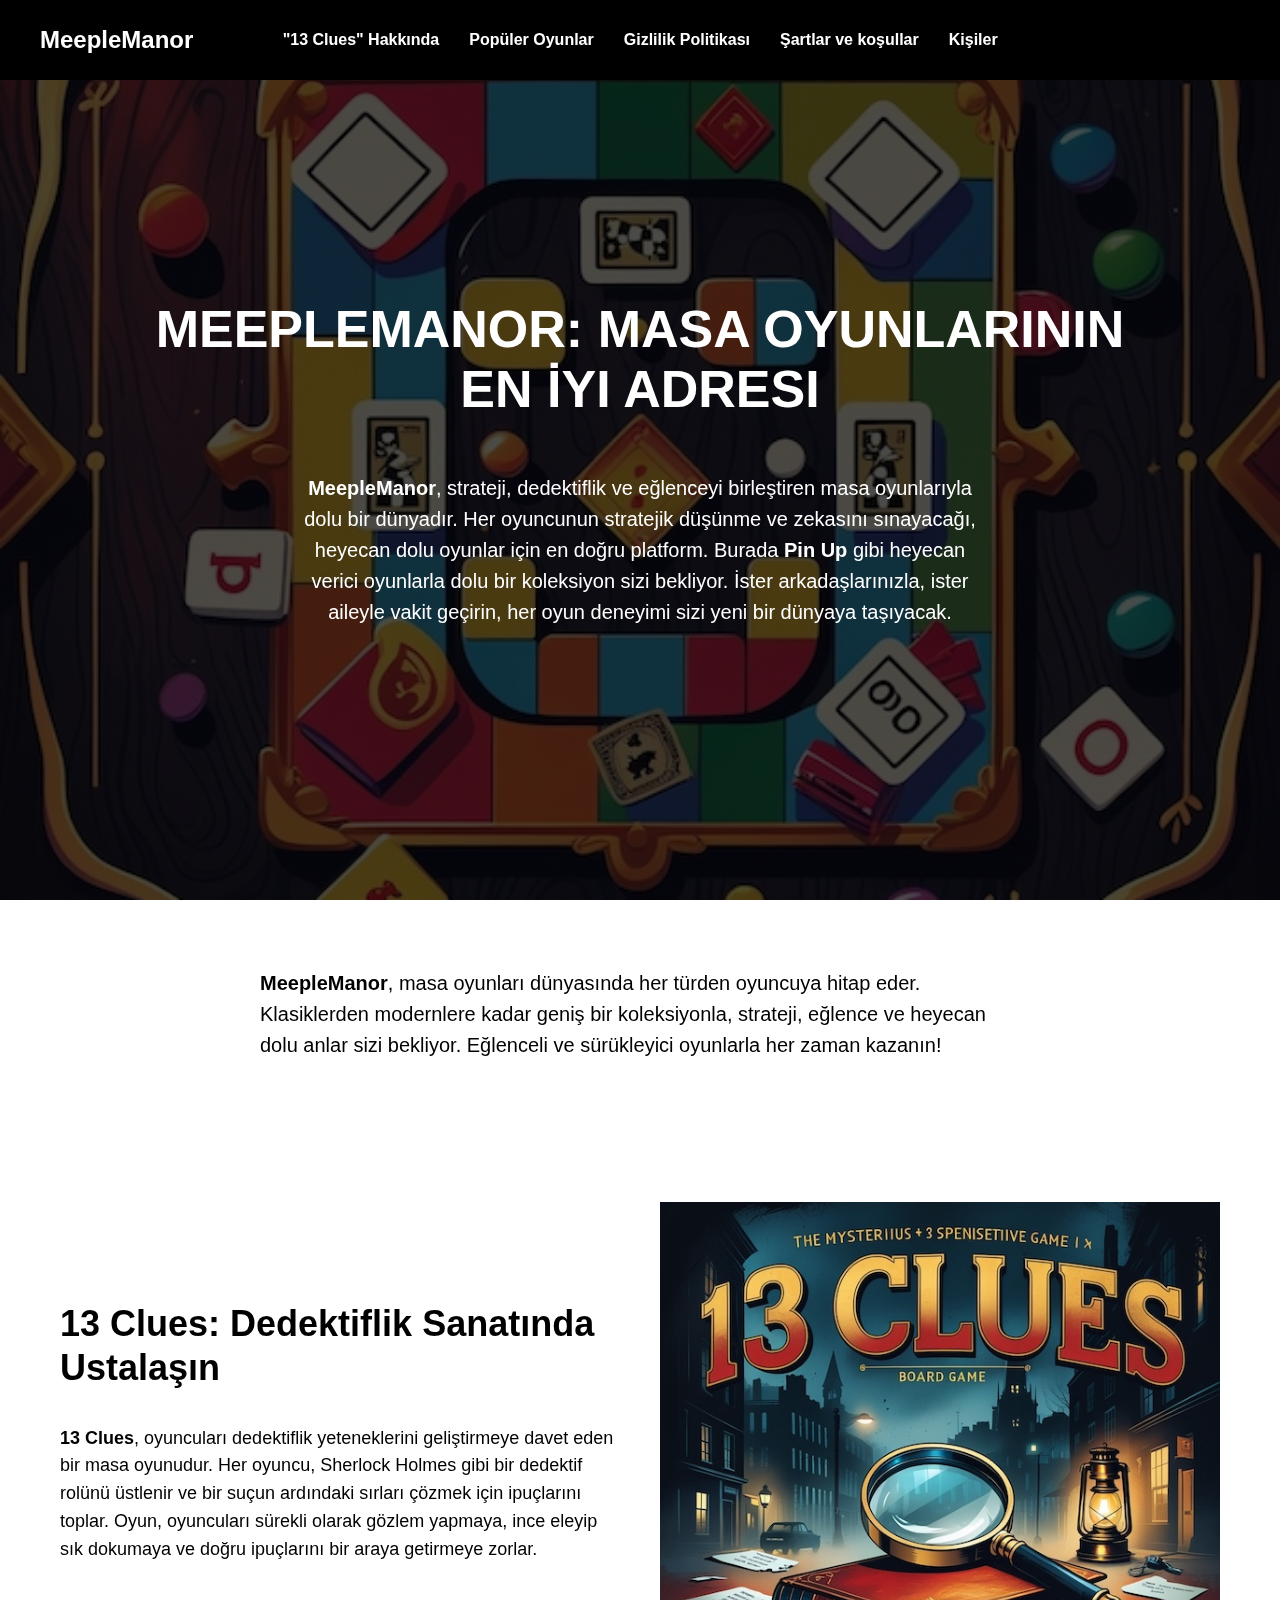
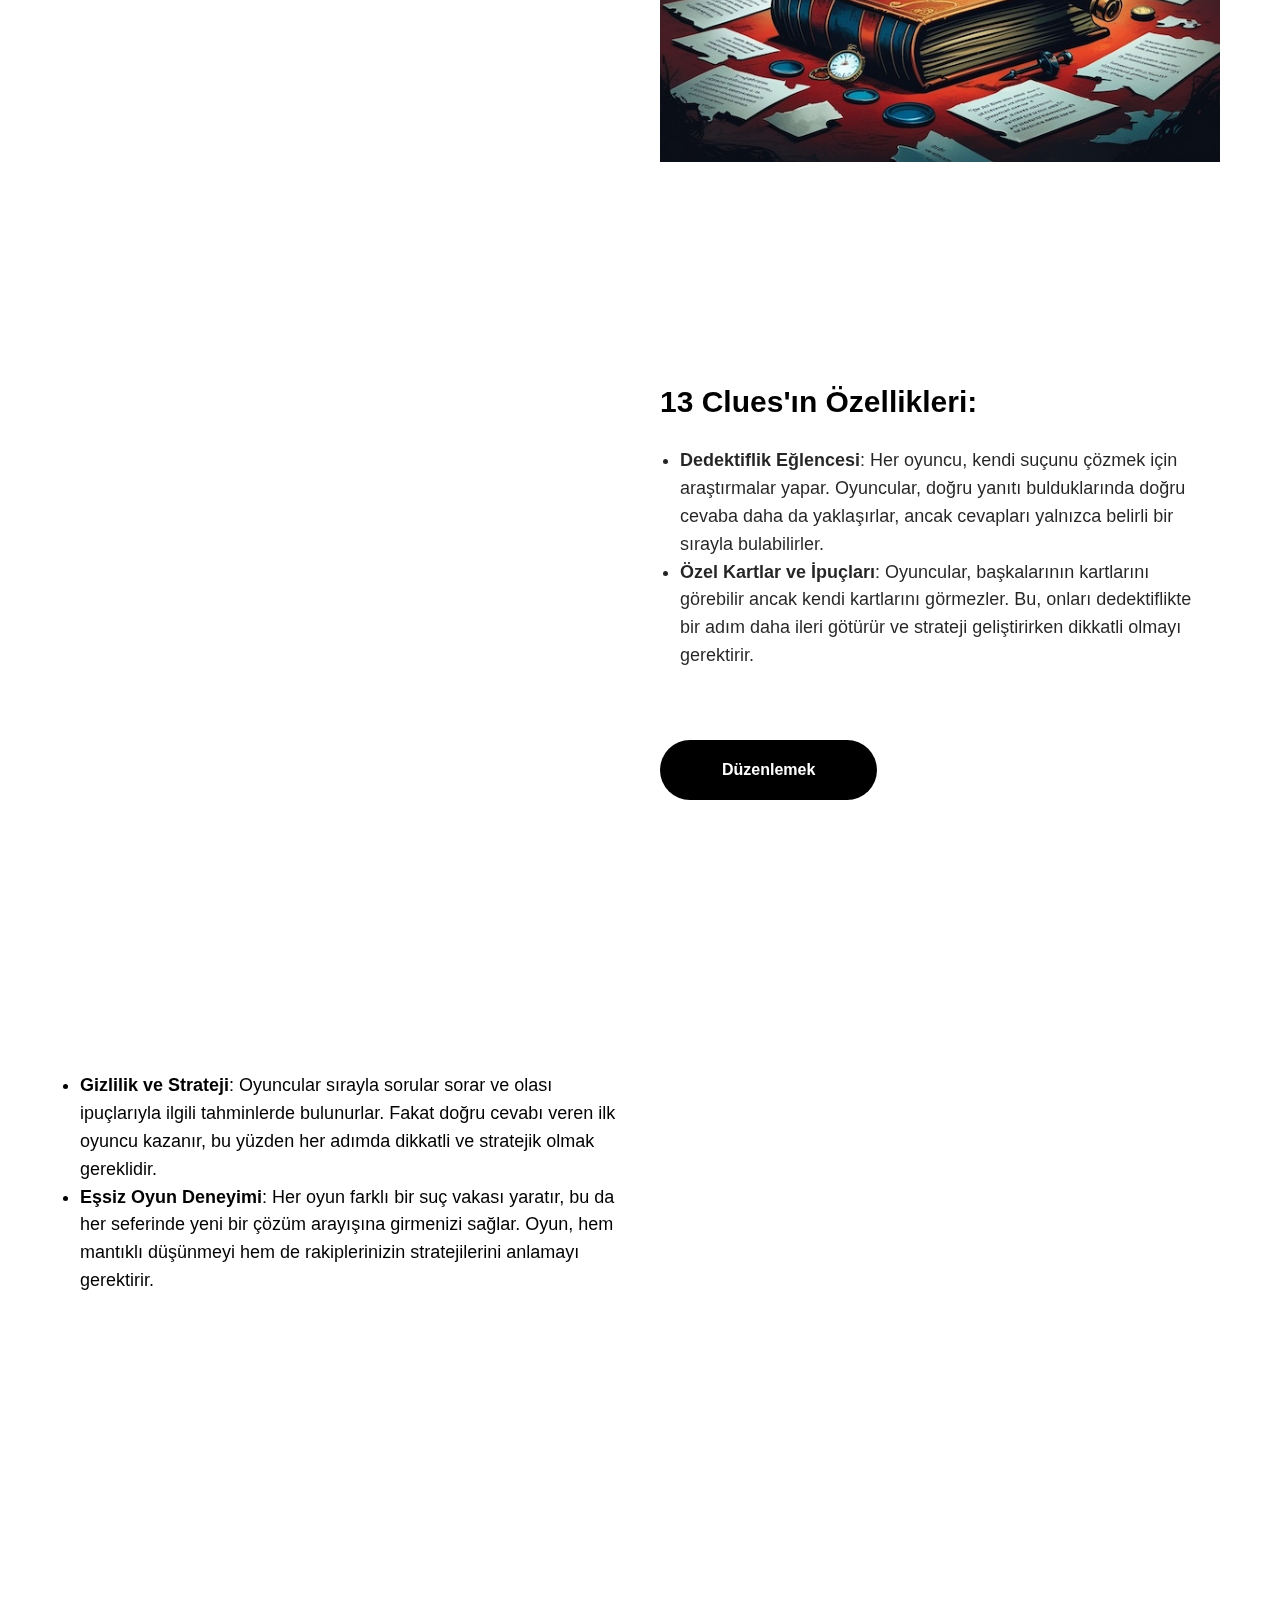
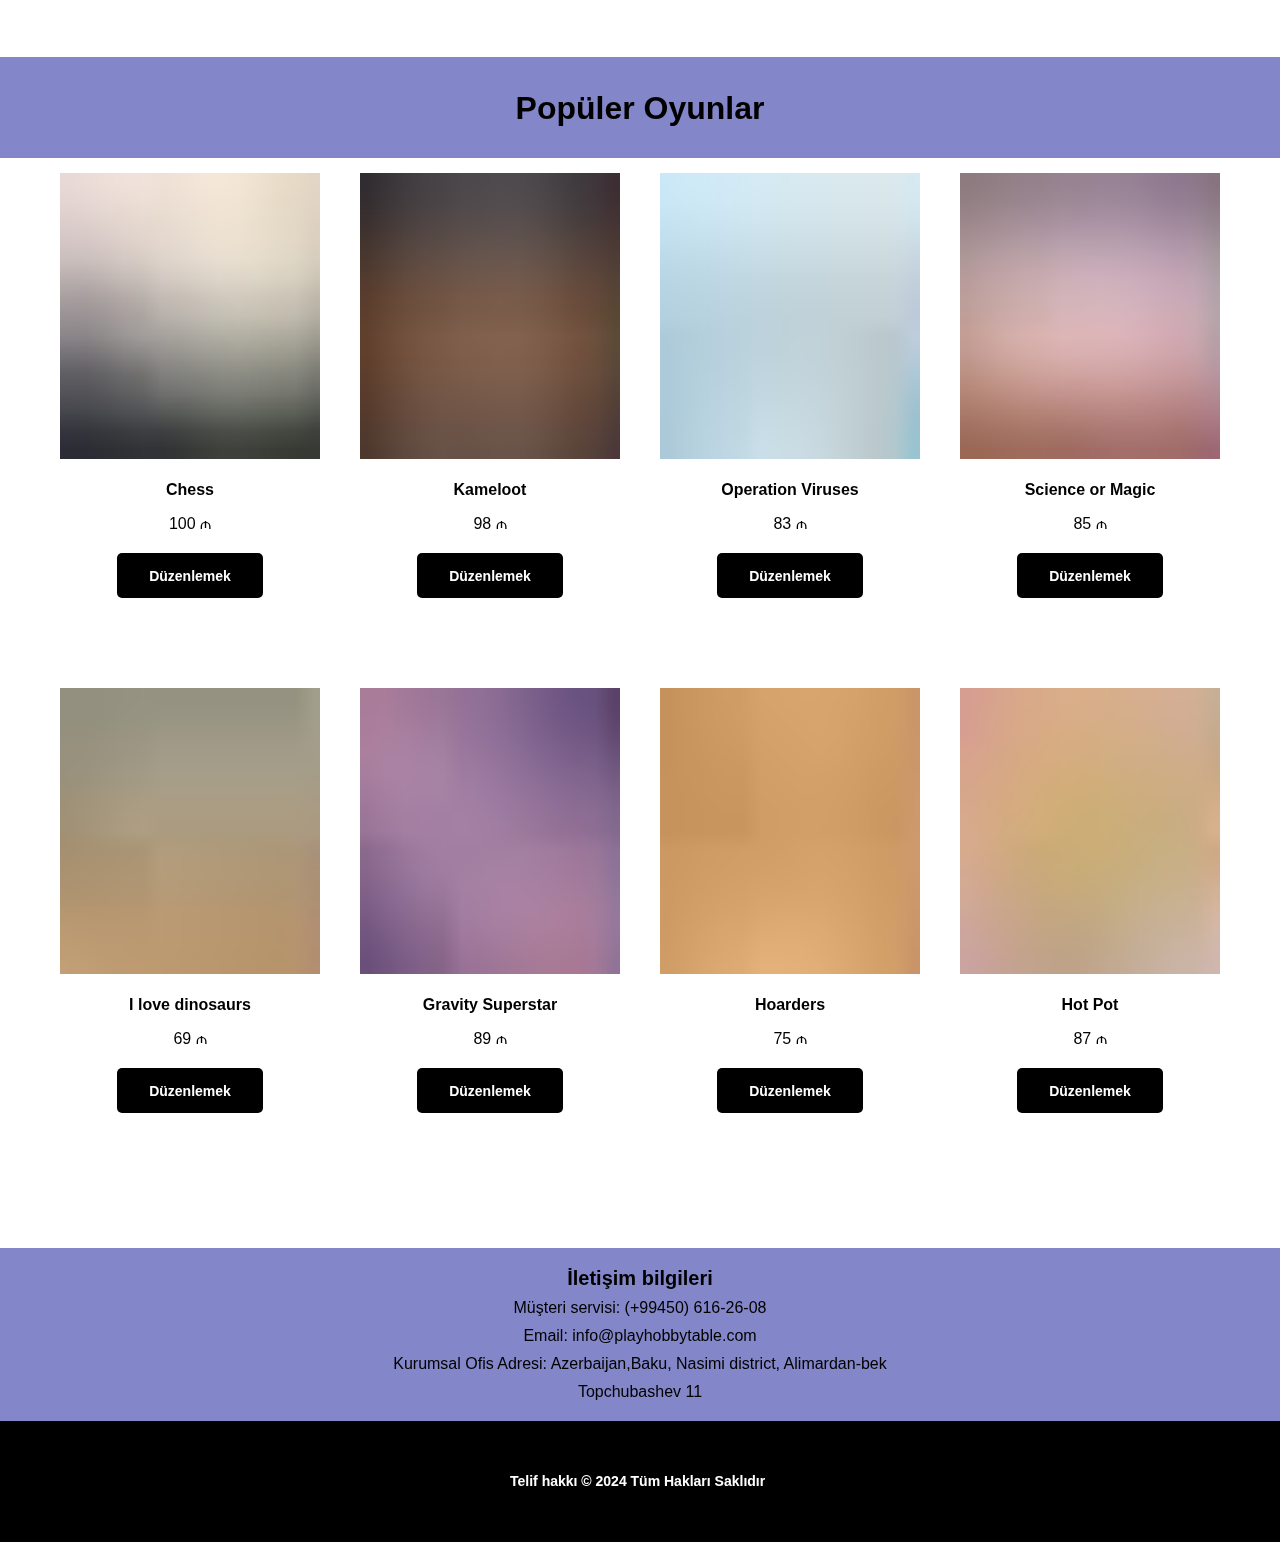
<file: index1.html>
<!DOCTYPE html>
<html>
<head>
    <meta charset="utf-8"/>
    <meta http-equiv="Content-Type" content="text/html; charset=utf-8"/>
    <meta name="viewport" content="width=device-width, initial-scale=1.0"/> <!--metatextblock--> <title>
    MeepleManor</title>
    <meta name="description"
          content="MeepleManor&#039;da, her adımda yeni heyecanlar keşfedecek, dedektiflik dünyasına adım atacaksınız."/>
    <meta property="og:url" content="page61739141.html"/>
    <meta property="og:title" content="MeepleManor"/>
    <meta property="og:description"
          content="MeepleManor&#039;da, her adımda yeni heyecanlar keşfedecek, dedektiflik dünyasına adım atacaksınız."/>
    <meta property="og:type" content="website"/>
    <meta property="og:image"
          content="images/tild3965-3436-4462-b838-396532636438__-__resize__504x__leonardo_phoenix_10_.jpg"/>
    <link rel="canonical" href="index.html"> <!--/metatextblock-->
    <meta name="format-detection" content="telephone=no"/>
    <meta http-equiv="x-dns-prefetch-control" content="on">
    <link rel="apple-touch-icon" sizes="180x180" href="favicon/apple-touch-icon.png">
    <link rel="icon" type="image/png" sizes="32x32" href="favicon/favicon-32x32.png">
    <link rel="manifest" href="favicon/site.webmanifest">  <!-- Assets -->
    <script src="https://neo.tildacdn.com/js/tilda-fallback-1.0.min.js" async charset="utf-8"></script>
    <link rel="stylesheet" href="css/tilda-grid-3.0.min.css" type="text/css" media="all" onerror="this.loaderr='y';"/>
    <link rel="stylesheet" href="css/tilda-blocks-page61739141.min.css?t=1737543278" type="text/css" media="all"
          onerror="this.loaderr='y';"/>
    <link rel="stylesheet" href="css/tilda-cover-1.0.min.css" type="text/css" media="all" onerror="this.loaderr='y';"/>
    <link rel="stylesheet" href="css/tilda-popup-1.1.min.css" type="text/css" media="print" onload="this.media='all';"
          onerror="this.loaderr='y';"/>
    <noscript>
        <link rel="stylesheet" href="css/tilda-popup-1.1.min.css" type="text/css" media="all"/>
    </noscript>
    <link rel="stylesheet" href="css/tilda-slds-1.4.min.css" type="text/css" media="print" onload="this.media='all';"
          onerror="this.loaderr='y';"/>
    <noscript>
        <link rel="stylesheet" href="css/tilda-slds-1.4.min.css" type="text/css" media="all"/>
    </noscript>
    <link rel="stylesheet" href="css/tilda-catalog-1.1.min.css" type="text/css" media="print" onload="this.media='all';"
          onerror="this.loaderr='y';"/>
    <noscript>
        <link rel="stylesheet" href="css/tilda-catalog-1.1.min.css" type="text/css" media="all"/>
    </noscript>
    <link rel="stylesheet" href="css/tilda-forms-1.0.min.css" type="text/css" media="all" onerror="this.loaderr='y';"/>
    <link rel="stylesheet" href="css/tilda-zoom-2.0.min.css" type="text/css" media="print" onload="this.media='all';"
          onerror="this.loaderr='y';"/>
    <noscript>
        <link rel="stylesheet" href="css/tilda-zoom-2.0.min.css" type="text/css" media="all"/>
    </noscript>
    <link rel="stylesheet" href="css/fonts-tildasans.css" type="text/css" media="all" onerror="this.loaderr='y';"/>
    <script nomodule src="js/tilda-polyfill-1.0.min.js" charset="utf-8"></script>
    <script type="text/javascript">function t_onReady(func) {
        if (document.readyState != 'loading') {
            func();
        } else {
            document.addEventListener('DOMContentLoaded', func);
        }
    }

    function t_onFuncLoad(funcName, okFunc, time) {
        if (typeof window[funcName] === 'function') {
            okFunc();
        } else {
            setTimeout(function () {
                t_onFuncLoad(funcName, okFunc, time);
            }, (time || 100));
        }
    }

    function t_throttle(fn, threshhold, scope) {
        return function () {
            fn.apply(scope || this, arguments);
        };
    }</script>
    <script src="js/tilda-scripts-3.0.min.js" charset="utf-8" defer onerror="this.loaderr='y';"></script>
    <script src="js/tilda-blocks-page61739141.min.js?t=1737543278" charset="utf-8" async
            onerror="this.loaderr='y';"></script>
    <script src="js/lazyload-1.3.min.export.js" charset="utf-8" async onerror="this.loaderr='y';"></script>
    <script src="js/tilda-menu-1.0.min.js" charset="utf-8" async onerror="this.loaderr='y';"></script>
    <script src="js/tilda-cover-1.0.min.js" charset="utf-8" async onerror="this.loaderr='y';"></script>
    <script src="js/hammer.min.js" charset="utf-8" async onerror="this.loaderr='y';"></script>
    <script src="js/tilda-slds-1.4.min.js" charset="utf-8" async onerror="this.loaderr='y';"></script>
    <script src="js/tilda-products-1.0.min.js" charset="utf-8" async onerror="this.loaderr='y';"></script>
    <script src="js/tilda-catalog-1.1.min.js" charset="utf-8" async onerror="this.loaderr='y';"></script>
    <script src="js/tilda-zoom-2.0.min.js" charset="utf-8" async onerror="this.loaderr='y';"></script>
    <script src="js/tilda-skiplink-1.0.min.js" charset="utf-8" async onerror="this.loaderr='y';"></script>
    <script src="js/tilda-events-1.0.min.js" charset="utf-8" async onerror="this.loaderr='y';"></script>
    <script type="text/javascript">window.dataLayer = window.dataLayer || [];</script>
    <script type="text/javascript">(function () {
        if ((/bot|google|yandex|baidu|bing|msn|duckduckbot|teoma|slurp|crawler|spider|robot|crawling|facebook/i.test(navigator.userAgent)) === false && typeof (sessionStorage) != 'undefined' && sessionStorage.getItem('visited') !== 'y' && document.visibilityState) {
            var style = document.createElement('style');
            style.type = 'text/css';
            style.innerHTML = '@media screen and (min-width: 980px) {.t-records {opacity: 0;}.t-records_animated {-webkit-transition: opacity ease-in-out .2s;-moz-transition: opacity ease-in-out .2s;-o-transition: opacity ease-in-out .2s;transition: opacity ease-in-out .2s;}.t-records.t-records_visible {opacity: 1;}}';
            document.getElementsByTagName('head')[0].appendChild(style);

            function t_setvisRecs() {
                var alr = document.querySelectorAll('.t-records');
                Array.prototype.forEach.call(alr, function (el) {
                    el.classList.add("t-records_animated");
                });
                setTimeout(function () {
                    Array.prototype.forEach.call(alr, function (el) {
                        el.classList.add("t-records_visible");
                    });
                    sessionStorage.setItem("visited", "y");
                }, 400);
            }

            document.addEventListener('DOMContentLoaded', t_setvisRecs);
        }
    })();</script>
</head>
<body class="t-body" style="margin:0;">
<div id="original">
    <div class="wrap__btn--PxHri--section">
        <div class="main__img--l83Xf--section"><img src="images/logo.svg" alt="Logo" class="logo-img">
            <h1>– 18 yaşınız var?</h1>
            <div class="button__header--0mbZF--element"><a href="#" class="button button-yes">EVET</a><a href="#" class="button button-no">HAYIR</a>
            </div>
        </div>
    </div>
</div>
<!--allrecords-->
<div id="allrecords" data-tilda-export="yes" class="t-records" data-hook="blocks-collection-content-node"
     data-tilda-project-id="10777917" data-tilda-page-id="61739141"
     data-tilda-formskey="45872d6e7fbe66a2de443c7210777917" data-tilda-cookie="no" data-tilda-lazy="yes"
     data-tilda-root-zone="one" style="opacity: 1!important;">
    <div id="rec854136585" class="r t-rec t-rec_pt_0 t-rec_pb_0" style="padding-top:0px;padding-bottom:0px; "
         data-animationappear="off" data-record-type="257"> <!-- T228 -->
        <div id="nav854136585marker"></div>
        <div id="nav854136585" class="t228 t228__positionabsolute " style="background-color: rgba(0,0,0,1); "
             data-bgcolor-hex="#000000" data-bgcolor-rgba="rgba(0,0,0,1)" data-navmarker="nav854136585marker"
             data-appearoffset="" data-bgopacity-two="" data-menushadow="" data-menushadow-css="" data-bgopacity="1"
             data-menu-items-align="center" data-menu="yes">
            <div class="t228__maincontainer " style="">
                <div class="t228__padding40px"></div>
                <div class="t228__leftside">
                    <div class="t228__leftcontainer">
                        <div class="t228__logo t-title" field="title"><strong>MeepleManor</strong></div>
                    </div>
                </div>
                <div class="t228__centerside ">
                    <nav class="t228__centercontainer">
                        <ul role="list" class="t228__list t-menu__list t228__list_hidden">
                            <li class="t228__list_item"
                                style="padding:0 15px 0 0;"><a class="t-menu__link-item"
                                                               href="#about" data-menu-submenu-hook=""
                                                               data-menu-item-number="1">
                                "13 Clues" Hakkında
                            </a></li>
                            <li class="t228__list_item"
                                style="padding:0 15px;"><a class="t-menu__link-item"
                                                           href="#popular" data-menu-submenu-hook="" data-menu-item-number="2">
                                Popüler Oyunlar
                            </a></li>
                            <li class="t228__list_item"
                                style="padding:0 15px;"><a class="t-menu__link-item"
                                                           href="policy.html" data-menu-submenu-hook="" data-menu-item-number="3">
                                Gizlilik Politikası
                            </a></li>
                            <li class="t228__list_item"
                                style="padding:0 15px;"><a class="t-menu__link-item"
                                                           href="terms.html" data-menu-submenu-hook="" data-menu-item-number="4">
                                Şartlar ve koşullar
                            </a></li>
                            <li class="t228__list_item"
                                style="padding:0 0 0 15px;"><a class="t-menu__link-item"
                                                               href="#contact" data-menu-submenu-hook=""
                                                               data-menu-item-number="5">
                                Kişiler
                            </a></li>
                        </ul>
                    </nav>
                </div>
                <div class="t228__rightside"></div>
                <div class="t228__padding40px"></div>
            </div>
        </div>
        <style>@media screen and (max-width: 980px) {
          #rec854136585 .t228 {
            position: static;
          }
        }</style>
        <script>window.addEventListener('load', function () {
            t_onFuncLoad('t228_setWidth', function () {
                t228_setWidth('854136585');
            });
        });
        window.addEventListener('resize', t_throttle(function () {
            t_onFuncLoad('t228_setWidth', function () {
                t228_setWidth('854136585');
            });
            t_onFuncLoad('t_menu__setBGcolor', function () {
                t_menu__setBGcolor('854136585', '.t228');
            });
        }));
        t_onReady(function () {
            t_onFuncLoad('t_menu__highlightActiveLinks', function () {
                t_menu__highlightActiveLinks('.t228__list_item a');
            });
            t_onFuncLoad('t228__init', function () {
                t228__init('854136585');
            });
            t_onFuncLoad('t_menu__setBGcolor', function () {
                t_menu__setBGcolor('854136585', '.t228');
            });
            t_onFuncLoad('t_menu__interactFromKeyboard', function () {
                t_menu__interactFromKeyboard('854136585');
            });
            t_onFuncLoad('t228_setWidth', function () {
                t228_setWidth('854136585');
            });
        });</script>
        <!--[if IE 8]>
        <style>#rec854136585 .t228 {
            filter: progid:DXImageTransform.Microsoft.gradient(startColorStr='#D9000000', endColorstr='#D9000000');
        }</style> <![endif]-->
        <style>#rec854136585 .t-menu__link-item {
        }

        @supports (overflow:-webkit-marquee) and (justify-content:inherit) {
          #rec854136585 .t-menu__link-item, #rec854136585 .t-menu__link-item.t-active {
            opacity: 1 !important;
          }
        }</style>
        <style> #rec854136585 .t228__leftcontainer a {
          color: #ffffff;
        }

        #rec854136585 a.t-menu__link-item {
          color: #ffffff;
          font-weight: 600;
        }

        #rec854136585 .t228__right_langs_lang a {
          color: #ffffff;
          font-weight: 600;
        }</style>
        <style> #rec854136585 .t228__logo {
          color: #ffffff;
        }</style>
    </div>
    <div id="rec854136586" class="r t-rec" style=" " data-animationappear="off" data-record-type="14"> <!-- cover -->
        <div class="t-cover" id="recorddiv854136586" bgimgfield="img"
             style="height:100vh;background-image:url('images/tild3965-3436-4462-b838-396532636438__-__resize__20x__leonardo_phoenix_10_.jpg');">
            <div class="t-cover__carrier" id="coverCarry854136586" data-content-cover-id="854136586"
                 data-content-cover-bg="images/tild3965-3436-4462-b838-396532636438__leonardo_phoenix_10_.jpg"
                 data-display-changed="true" data-content-cover-height="100vh" data-content-cover-parallax=""
                 data-content-use-image-for-mobile-cover="" style="height:100vh;background-attachment:scroll; "
                 itemscope itemtype="http://schema.org/ImageObject">
                <meta itemprop="image" content="images/tild3965-3436-4462-b838-396532636438__leonardo_phoenix_10_.jpg">
            </div>
            <div class="t-cover__filter"
                 style="height:100vh;background-image: -moz-linear-gradient(top, rgba(0,0,0,0.70), rgba(0,0,0,0.70));background-image: -webkit-linear-gradient(top, rgba(0,0,0,0.70), rgba(0,0,0,0.70));background-image: -o-linear-gradient(top, rgba(0,0,0,0.70), rgba(0,0,0,0.70));background-image: -ms-linear-gradient(top, rgba(0,0,0,0.70), rgba(0,0,0,0.70));background-image: linear-gradient(top, rgba(0,0,0,0.70), rgba(0,0,0,0.70));filter: progid:DXImageTransform.Microsoft.gradient(startColorStr='#4c000000', endColorstr='#4c000000');"></div>
            <div class="t-container">
                <div class="t-col t-col_12 ">
                    <div class="t-cover__wrapper t-valign_middle" style="height:100vh">
                        <div class="t102 t-align_center" data-hook-content="covercontent">
                            <div class="t102__title t-title" field="title">
                                <div style="font-size: 52px;" data-customstyle="yes">MeepleManor: Masa Oyunlarının <br/>En
                                    İyi Adresi
                                </div>
                            </div>
                            <div class="t102__descr t-descr t-descr_md t102__descr_center" field="descr"><strong>MeepleManor</strong>,
                                strateji, dedektiflik ve eğlenceyi birleştiren masa oyunlarıyla dolu bir dünyadır. Her
                                oyuncunun stratejik düşünme ve zekasını sınayacağı, heyecan dolu oyunlar için en doğru
                                platform. Burada <strong>Pin Up</strong> gibi heyecan verici oyunlarla dolu bir
                                koleksiyon sizi bekliyor. İster arkadaşlarınızla, ister aileyle vakit geçirin, her oyun
                                deneyimi sizi yeni bir dünyaya taşıyacak.
                            </div>
                            <span class="space"></span></div>
                    </div>
                </div>
            </div>
        </div>
        <style> #rec854136586 .t102__title {
          text-transform: uppercase;
        }</style>
    </div>
    <div id="rec854136587" class="r t-rec t-rec_pt_60 t-rec_pb_60" style="padding-top:60px;padding-bottom:60px; "
         data-record-type="106"> <!-- T004 -->
        <div class="t004" id="about">
            <div class="t-container ">
                <div class="t-col t-col_8 t-prefix_2">
                    <div field="text" class="t-text t-text_md "><strong>MeepleManor</strong>, masa oyunları dünyasında
                        her türden oyuncuya hitap eder. Klasiklerden modernlere kadar geniş bir koleksiyonla, strateji,
                        eğlence ve heyecan dolu anlar sizi bekliyor. Eğlenceli ve sürükleyici oyunlarla her zaman
                        kazanın!
                    </div>
                </div>
            </div>
        </div>
    </div>
    <div id="rec854136588" class="r t-rec t-rec_pt_75 t-rec_pb_75"
         style="padding-top:75px;padding-bottom:75px;background-color:#ffffff; " data-record-type="195"
         data-bg-color="#ffffff"> <!-- T177 -->
        <div class="t177">
            <div class="t-container">
                <div class="t-col t-col_6 ">
                    <div class="t177__title t-title t-title_md" field="title">
                        <div style="font-size: 36px;" data-customstyle="yes"><strong>13 Clues: Dedektiflik Sanatında
                            Ustalaşın</strong></div>
                    </div>
                    <div class="t177__text t-text t-text_sm" field="text"><strong>13 Clues</strong>, oyuncuları
                        dedektiflik yeteneklerini geliştirmeye davet eden bir masa oyunudur. Her oyuncu, Sherlock Holmes
                        gibi bir dedektif rolünü üstlenir ve bir suçun ardındaki sırları çözmek için ipuçlarını toplar.
                        Oyun, oyuncuları sürekli olarak gözlem yapmaya, ince eleyip sık dokumaya ve doğru ipuçlarını bir
                        araya getirmeye zorlar.
                    </div>
                </div>
                <div class="t-col t-col_6 t-align_center"><img loading="lazy" class="t177__img t-img"
                                                               src="images/tild3362-3038-4433-a261-663464323933__-__empty__leonardo_phoenix_10_.jpg"
                                                               data-original="images/tild3362-3038-4433-a261-663464323933__leonardo_phoenix_10_.jpg"
                                                               imgfield="img"
                                                               alt=""></div>
            </div>
        </div>
        <style> #rec854136588 .t177__title {
          padding-top: 100px;
        }

        #rec854136588 .t177__text {
          padding-top: 0px;
        }</style>
    </div>
    <div id="rec854136589" class="r t-rec t-rec_pt_75 t-rec_pb_75"
         style="padding-top:75px;padding-bottom:75px;background-color:#ffffff; " data-record-type="180"
         data-bg-color="#ffffff"> <!-- T165 -->
        <div class="t165">
            <div class="t-container">
                <div class="t165__col-top t-col t-col_6 t165__vmiddle t165__left"><img loading="lazy" class="t165__img t-img"
                                                                                       src="images/tild3538-6639-4166-a339-633734306538__-__empty__leonardo_phoenix_10_.jpg"
                                                                                       data-original="images/tild3538-6639-4166-a339-633734306538__leonardo_phoenix_10_.jpg"
                                                                                       imgfiled="img"
                                                                                       alt=""></div>
                <div class="t-col t-col_6 t165__vmiddle t165__left">
                    <div class="t165__textwrapper">
                        <div class="t165__title t-heading t-heading_md" field="title"><strong>13 Clues</strong>'ın
                            Özellikleri:
                        </div>
                        <div class="t165__text t-text t-text_sm" field="text">
                            <ul>
                                <li data-list="bullet"><strong>Dedektiflik Eğlencesi</strong>: Her oyuncu, kendi suçunu
                                    çözmek için araştırmalar yapar. Oyuncular, doğru yanıtı bulduklarında doğru cevaba
                                    daha da yaklaşırlar, ancak cevapları yalnızca belirli bir sırayla bulabilirler.
                                </li>
                                <li data-list="bullet"><strong>Özel Kartlar ve İpuçları</strong>: Oyuncular,
                                    başkalarının kartlarını görebilir ancak kendi kartlarını görmezler. Bu, onları
                                    dedektiflikte bir adım daha ileri götürür ve strateji geliştirirken dikkatli olmayı
                                    gerektirir.
                                </li>
                            </ul>
                        </div>
                        <div class="t165__btn-container">
                            <div class="t165__btn-wrapper"><a href="#contact" target="" class="t-btn t-btn_md "
                                                              style="color:#ffffff;background-color:#000000;border-radius:30px; -moz-border-radius:30px; -webkit-border-radius:30px;"
                                                              data-buttonfieldset="button">
                                <table role="presentation" style="width:100%; height:100%;">
                                    <tr>
                                        <td data-field="buttontitle">Düzenlemek</td>
                                    </tr>
                                </table>
                            </a></div>
                        </div>
                    </div>
                </div>
            </div>
        </div>
    </div>
    <div id="rec854136590" class="r t-rec t-rec_pt_75 t-rec_pb_75"
         style="padding-top:75px;padding-bottom:75px;background-color:#ffffff; " data-record-type="195"
         data-bg-color="#ffffff"> <!-- T177 -->
        <div class="t177" id="popular">
            <div class="t-container">
                <div class="t-col t-col_6 ">
                    <div class="t177__text t-text t-text_sm" field="text">
                        <ul>
                            <li data-list="bullet"><strong>Gizlilik ve Strateji</strong>: Oyuncular sırayla sorular
                                sorar ve olası ipuçlarıyla ilgili tahminlerde bulunurlar. Fakat doğru cevabı veren ilk
                                oyuncu kazanır, bu yüzden her adımda dikkatli ve stratejik olmak gereklidir.
                            </li>
                            <li data-list="bullet"><strong>Eşsiz Oyun Deneyimi</strong>: Her oyun farklı bir suç vakası
                                yaratır, bu da her seferinde yeni bir çözüm arayışına girmenizi sağlar. Oyun, hem
                                mantıklı düşünmeyi hem de rakiplerinizin stratejilerini anlamayı gerektirir.
                            </li>
                        </ul>
                    </div>
                </div>
                <div class="t-col t-col_6 t-align_center"><img loading="lazy" class="t177__img t-img"
                                                               src="images/tild3039-3632-4637-b361-373763363363__-__empty__leonardo_phoenix_10_.jpg"
                                                               data-original="images/tild3039-3632-4637-b361-373763363363__leonardo_phoenix_10_.jpg"
                                                               imgfield="img"
                                                               alt=""></div>
            </div>
        </div>
        <style> #rec854136590 .t177__title {
          padding-top: 0px;
        }

        #rec854136590 .t177__text {
          padding-top: 50px;
        }</style>
    </div>
    <div id="rec854136591" class="r t-rec t-rec_pt_30 t-rec_pb_30"
         style="padding-top:30px;padding-bottom:30px;background-color:#8386c8; " data-record-type="40"
         data-bg-color="#8386c8"> <!-- T026 -->
        <div class="t026">
            <div class="t-container t-align_left">
                <div class="t-col t-col_8 t-prefix_2">
                    <div class="t026__title t-text" field="title">
                        <div style="font-size: 32px;" data-customstyle="yes"><p style="text-align: center;">Popüler
                            Oyunlar</p></div>
                    </div>
                    <div class="t026__descr t-text t-text_xs" field="subtitle"></div>
                </div>
            </div>
        </div>
        <style> #rec854136591 .t026__descr {
          text-transform: uppercase;
        }</style>
    </div>
    <div id="rec854136592" class="r t-rec t-rec_pt_15 t-rec_pb_135" style="padding-top:15px;padding-bottom:135px; "
         data-animationappear="off" data-record-type="754"> <!-- t754 -->
        <!-- @classes: t-text t-text_xxs t-name t-name_xs t-name_md t-name_xl t-descr t-descr_xxs t-btn t-btn_xs t-btn_sm data-zoomable="yes" -->
        <div class="t754" data-show-count="">
            <div class="t754__parent t754__container_mobile-grid">
                <div class="t754__col t-col t-col_3 t-align_center t-item t754__col_mobile-grid js-product"
                     data-product-lid="9121258353820"><a class="js-product-link" href="#contact">
                    <div class="t754__content">
                        <div class="t754__imgwrapper t1002__picture-wrapper ">
                            <div class="t754__bgimg t-bgimg js-product-img"
                                 data-original="images/tild6533-3835-4464-b764-663864316238___-_2025-01-21t131732.png"
                                 style="background-image:url('images/tild6533-3835-4464-b764-663864316238__-__resizeb__20x___-_2025-01-21t131732.png')"></div>
                        </div>
                        <div class="t754__textwrapper">
                            <div class="t754__title t-name t-name_xs js-product-name" field="li_title__9121258353820">
                                Chess
                            </div>
                            <div class="t754__price-wrapper ">
                                <div class="t754__price t754__price-item t-name t-name_xs" style="">
                                    <div class="t754__price-value js-product-price notranslate" translate="off"
                                         field="li_price__9121258353820">100
                                    </div>
                                    <div class="t754__price-currency">₼</div>
                                </div>
                            </div>
                        </div>
                    </div>
                </a>
                    <div class="t754__buttons t1002__btns-wrapper t1002__btns-wrapper_center"><a href="#contact"
                                                                                                 class="t754__btn t-btn t-btn_sm"
                                                                                                 style="color:#ffffff;background-color:#000000;border-radius:5px; -moz-border-radius:5px; -webkit-border-radius:5px;">
                        <table role="presentation" style="width:100%; height:100%;">
                            <tr>
                                <td>Düzenlemek</td>
                            </tr>
                        </table>
                    </a></div>
                </div>
                <div class="t754__col t-col t-col_3 t-align_center t-item t754__col_mobile-grid js-product"
                     data-product-lid="9121258353821"><a class="js-product-link" href="#contact">
                    <div class="t754__content">
                        <div class="t754__imgwrapper t1002__picture-wrapper ">
                            <div class="t754__bgimg t-bgimg js-product-img"
                                 data-original="images/tild6131-3961-4036-a334-653465663332___-_2025-01-21t131822.png"
                                 style="background-image:url('images/tild6131-3961-4036-a334-653465663332__-__resizeb__20x___-_2025-01-21t131822.png')"></div>
                        </div>
                        <div class="t754__textwrapper">
                            <div class="t754__title t-name t-name_xs js-product-name" field="li_title__9121258353821">
                                Kameloot
                            </div>
                            <div class="t754__price-wrapper ">
                                <div class="t754__price t754__price-item t-name t-name_xs" style="">
                                    <div class="t754__price-value js-product-price notranslate" translate="off"
                                         field="li_price__9121258353821">98
                                    </div>
                                    <div class="t754__price-currency">₼</div>
                                </div>
                            </div>
                        </div>
                    </div>
                </a>
                    <div class="t754__buttons t1002__btns-wrapper t1002__btns-wrapper_center"><a href="#contact"
                                                                                                 class="t754__btn t-btn t-btn_sm"
                                                                                                 style="color:#ffffff;background-color:#000000;border-radius:5px; -moz-border-radius:5px; -webkit-border-radius:5px;">
                        <table role="presentation" style="width:100%; height:100%;">
                            <tr>
                                <td>Düzenlemek</td>
                            </tr>
                        </table>
                    </a></div>
                </div>
                <div class="t754__col t-col t-col_3 t-align_center t-item t754__col_mobile-grid js-product"
                     data-product-lid="9121258353822"><a class="js-product-link" href="#contact">
                    <div class="t754__content">
                        <div class="t754__imgwrapper t1002__picture-wrapper ">
                            <div class="t754__bgimg t-bgimg js-product-img"
                                 data-original="images/tild3633-6361-4030-a436-373065303366___-_2025-01-21t132036.png"
                                 style="background-image:url('images/tild3633-6361-4030-a436-373065303366__-__resizeb__20x___-_2025-01-21t132036.png')"></div>
                        </div>
                        <div class="t754__textwrapper">
                            <div class="t754__title t-name t-name_xs js-product-name" field="li_title__9121258353822">
                                Operation Viruses
                            </div>
                            <div class="t754__price-wrapper ">
                                <div class="t754__price t754__price-item t-name t-name_xs" style="">
                                    <div class="t754__price-value js-product-price notranslate" translate="off"
                                         field="li_price__9121258353822">83
                                    </div>
                                    <div class="t754__price-currency">₼</div>
                                </div>
                            </div>
                        </div>
                    </div>
                </a>
                    <div class="t754__buttons t1002__btns-wrapper t1002__btns-wrapper_center"><a href="#contact"
                                                                                                 class="t754__btn t-btn t-btn_sm"
                                                                                                 style="color:#ffffff;background-color:#000000;border-radius:5px; -moz-border-radius:5px; -webkit-border-radius:5px;">
                        <table role="presentation" style="width:100%; height:100%;">
                            <tr>
                                <td>Düzenlemek</td>
                            </tr>
                        </table>
                    </a></div>
                </div>
                <div class="t754__col t-col t-col_3 t-align_center t-item t754__col_mobile-grid js-product"
                     data-product-lid="1733136263595">
                    <div class="t754__content">
                        <div class="t754__imgwrapper t1002__picture-wrapper ">
                            <div class="t754__bgimg t-bgimg js-product-img"
                                 data-original="images/tild3562-3862-4566-b636-613866613238___-_2025-01-21t132142.png"
                                 style="background-image:url('images/tild3562-3862-4566-b636-613866613238__-__resizeb__20x___-_2025-01-21t132142.png')"></div>
                        </div>
                        <div class="t754__textwrapper">
                            <div class="t754__title t-name t-name_xs js-product-name" field="li_title__1733136263595">
                                Science or Magic
                            </div>
                            <div class="t754__price-wrapper ">
                                <div class="t754__price t754__price-item t-name t-name_xs" style="">
                                    <div class="t754__price-value js-product-price notranslate" translate="off"
                                         field="li_price__1733136263595">85
                                    </div>
                                    <div class="t754__price-currency">₼</div>
                                </div>
                            </div>
                        </div>
                    </div>
                    <div class="t754__buttons t1002__btns-wrapper t1002__btns-wrapper_center"><a href="#contact"
                                                                                                 class="t754__btn t-btn t-btn_sm"
                                                                                                 style="color:#ffffff;background-color:#000000;border-radius:5px; -moz-border-radius:5px; -webkit-border-radius:5px;">
                        <table role="presentation" style="width:100%; height:100%;">
                            <tr>
                                <td>Düzenlemek</td>
                            </tr>
                        </table>
                    </a></div>
                </div>
                <div class="t-clear t754__separator t754__separator_number" data-product-separator-number="5"></div>
                <div class="t754__col t-col t-col_3 t-align_center t-item t754__col_mobile-grid js-product"
                     data-product-lid="1733136265964">
                    <div class="t754__content">
                        <div class="t754__imgwrapper t1002__picture-wrapper ">
                            <div class="t754__bgimg t-bgimg js-product-img"
                                 data-original="images/tild3037-3231-4565-b761-633838313964___-_2025-01-21t132359.png"
                                 style="background-image:url('images/tild3037-3231-4565-b761-633838313964__-__resizeb__20x___-_2025-01-21t132359.png')"></div>
                        </div>
                        <div class="t754__textwrapper">
                            <div class="t754__title t-name t-name_xs js-product-name" field="li_title__1733136265964">
                                I love dinosaurs
                            </div>
                            <div class="t754__price-wrapper ">
                                <div class="t754__price t754__price-item t-name t-name_xs" style="">
                                    <div class="t754__price-value js-product-price notranslate" translate="off"
                                         field="li_price__1733136265964">69
                                    </div>
                                    <div class="t754__price-currency">₼</div>
                                </div>
                            </div>
                        </div>
                    </div>
                    <div class="t754__buttons t1002__btns-wrapper t1002__btns-wrapper_center"><a href="#contact"
                                                                                                 class="t754__btn t-btn t-btn_sm"
                                                                                                 style="color:#ffffff;background-color:#000000;border-radius:5px; -moz-border-radius:5px; -webkit-border-radius:5px;">
                        <table role="presentation" style="width:100%; height:100%;">
                            <tr>
                                <td>Düzenlemek</td>
                            </tr>
                        </table>
                    </a></div>
                </div>
                <div class="t754__col t-col t-col_3 t-align_center t-item t754__col_mobile-grid js-product"
                     data-product-lid="1733136274016">
                    <div class="t754__content">
                        <div class="t754__imgwrapper t1002__picture-wrapper ">
                            <div class="t754__bgimg t-bgimg js-product-img"
                                 data-original="images/tild3765-3766-4636-a333-373963343838___-_2025-01-21t132540.png"
                                 style="background-image:url('images/tild3765-3766-4636-a333-373963343838__-__resizeb__20x___-_2025-01-21t132540.png')"></div>
                        </div>
                        <div class="t754__textwrapper">
                            <div class="t754__title t-name t-name_xs js-product-name" field="li_title__1733136274016">
                                Gravity Superstar
                            </div>
                            <div class="t754__price-wrapper ">
                                <div class="t754__price t754__price-item t-name t-name_xs" style="">
                                    <div class="t754__price-value js-product-price notranslate" translate="off"
                                         field="li_price__1733136274016">89
                                    </div>
                                    <div class="t754__price-currency">₼</div>
                                </div>
                            </div>
                        </div>
                    </div>
                    <div class="t754__buttons t1002__btns-wrapper t1002__btns-wrapper_center"><a href="#contact"
                                                                                                 class="t754__btn t-btn t-btn_sm"
                                                                                                 style="color:#ffffff;background-color:#000000;border-radius:5px; -moz-border-radius:5px; -webkit-border-radius:5px;">
                        <table role="presentation" style="width:100%; height:100%;">
                            <tr>
                                <td>Düzenlemek</td>
                            </tr>
                        </table>
                    </a></div>
                </div>
                <div class="t754__col t-col t-col_3 t-align_center t-item t754__col_mobile-grid js-product"
                     data-product-lid="1733136268692">
                    <div class="t754__content">
                        <div class="t754__imgwrapper t1002__picture-wrapper ">
                            <div class="t754__bgimg t-bgimg js-product-img"
                                 data-original="images/tild3937-3038-4634-b837-336631613037___-_2025-01-21t132751.png"
                                 style="background-image:url('images/tild3937-3038-4634-b837-336631613037__-__resizeb__20x___-_2025-01-21t132751.png')"></div>
                        </div>
                        <div class="t754__textwrapper">
                            <div class="t754__title t-name t-name_xs js-product-name" field="li_title__1733136268692">
                                Hoarders
                            </div>
                            <div class="t754__price-wrapper ">
                                <div class="t754__price t754__price-item t-name t-name_xs" style="">
                                    <div class="t754__price-value js-product-price notranslate" translate="off"
                                         field="li_price__1733136268692">75
                                    </div>
                                    <div class="t754__price-currency">₼</div>
                                </div>
                            </div>
                        </div>
                    </div>
                    <div class="t754__buttons t1002__btns-wrapper t1002__btns-wrapper_center"><a href="#contact"
                                                                                                 class="t754__btn t-btn t-btn_sm"
                                                                                                 style="color:#ffffff;background-color:#000000;border-radius:5px; -moz-border-radius:5px; -webkit-border-radius:5px;">
                        <table role="presentation" style="width:100%; height:100%;">
                            <tr>
                                <td>Düzenlemek</td>
                            </tr>
                        </table>
                    </a></div>
                </div>
                <div class="t754__col t-col t-col_3 t-align_center t-item t754__col_mobile-grid js-product"
                     data-product-lid="1733136271274">
                    <div class="t754__content">
                        <div class="t754__imgwrapper t1002__picture-wrapper ">
                            <div class="t754__bgimg t-bgimg js-product-img"
                                 data-original="images/tild6466-3734-4565-b963-373331353664___-_2025-01-21t133052.png"
                                 style="background-image:url('images/tild6466-3734-4565-b963-373331353664__-__resizeb__20x___-_2025-01-21t133052.png')"></div>
                        </div>
                        <div class="t754__textwrapper">
                            <div class="t754__title t-name t-name_xs js-product-name" field="li_title__1733136271274">
                                Hot Pot
                            </div>
                            <div class="t754__price-wrapper ">
                                <div class="t754__price t754__price-item t-name t-name_xs" style="">
                                    <div class="t754__price-value js-product-price notranslate" translate="off"
                                         field="li_price__1733136271274">87
                                    </div>
                                    <div class="t754__price-currency">₼</div>
                                </div>
                            </div>
                        </div>
                    </div>
                    <div class="t754__buttons t1002__btns-wrapper t1002__btns-wrapper_center"><a href="#contact"
                                                                                                 class="t754__btn t-btn t-btn_sm"
                                                                                                 style="color:#ffffff;background-color:#000000;border-radius:5px; -moz-border-radius:5px; -webkit-border-radius:5px;">
                        <table role="presentation" style="width:100%; height:100%;">
                            <tr>
                                <td>Düzenlemek</td>
                            </tr>
                        </table>
                    </a></div>
                </div>
            </div>
            <div
                    class="t-popup"
                    style="background-color: rgba(255,255,255,1);">
                <div class="t-popup__close" style="background-color: #ffffff;">
                    <div class="t-popup__close-wrapper">
                        <svg role="presentation" class="t-popup__close-icon t-popup__close-icon_arrow" width="26px"
                             height="26px" viewBox="0 0 26 26" version="1.1" xmlns="http://www.w3.org/2000/svg"
                             xmlns:xlink="http://www.w3.org/1999/xlink">
                            <path d="M10.4142136,5 L11.8284271,6.41421356 L5.829,12.414 L23.4142136,12.4142136 L23.4142136,14.4142136 L5.829,14.414 L11.8284271,20.4142136 L10.4142136,21.8284271 L2,13.4142136 L10.4142136,5 Z"
                                  fill="#000000"></path>
                        </svg>
                        <svg role="presentation" class="t-popup__close-icon t-popup__close-icon_cross" width="23px"
                             height="23px" viewBox="0 0 23 23" version="1.1" xmlns="http://www.w3.org/2000/svg"
                             xmlns:xlink="http://www.w3.org/1999/xlink">
                            <g stroke="none" stroke-width="1" fill="#000000" fill-rule="evenodd">
                                <rect transform="translate(11.313708, 11.313708) rotate(-45.000000) translate(-11.313708, -11.313708) "
                                      x="10.3137085" y="-3.6862915" width="2" height="30"></rect>
                                <rect transform="translate(11.313708, 11.313708) rotate(-315.000000) translate(-11.313708, -11.313708) "
                                      x="10.3137085" y="-3.6862915" width="2" height="30"></rect>
                            </g>
                        </svg>
                    </div>
                </div>
                <div class="t754__close-text-wrapper">
                    <div class="t754__close-text t-descr t-descr_xxs" style="color:#000000;">More products</div>
                </div>
                <div
                        class="t-popup__container t-popup__container-static "
                        style="background-color:#ffffff;">
                    <div id="t754__product-9121258353820" class="t754__product-full js-product" style="display:none;"
                         data-product-lid="9121258353820">
                        <div class="t754__container ">
                            <div class="t754__col_left t-col t-col_6 t754__default-gallery"> <!-- gallery -->
                                <div class="t-slds" style="visibility: hidden;">
                                    <div class="t-slds__main">
                                        <div class="t-slds__container" style="background-color:#ebebeb;">
                                            <div class="t-slds__items-wrapper t-slds_animated-none t-slds__nocycle"
                                                 data-slider-transition="300" data-slider-with-cycle="false"
                                                 data-slider-correct-height="true"
                                                 data-auto-correct-mobile-width="false">
                                                <div class="t-slds__item t-slds__item_active" data-slide-index="1">
                                                    <div class="t-slds__wrapper" itemscope
                                                         itemtype="http://schema.org/ImageObject">
                                                        <meta itemprop="image"
                                                              content="images/tild6533-3835-4464-b764-663864316238___-_2025-01-21t131732.png">
                                                        <div class="t-slds__imgwrapper" bgimgfield="gi_img__0"
                                                             data-zoom-target="0" data-zoomable="yes"
                                                             data-img-zoom-url="images/tild6533-3835-4464-b764-663864316238___-_2025-01-21t131732.png">
                                                            <div class="t-slds__bgimg t-bgimg js-product-img"
                                                                 data-original="images/tild6533-3835-4464-b764-663864316238___-_2025-01-21t131732.png"
                                                                 style="padding-bottom:100%; background-image: url('images/tild6533-3835-4464-b764-663864316238__-__resizeb__20x___-_2025-01-21t131732.png');"></div>
                                                        </div>
                                                    </div>
                                                </div>
                                            </div>
                                        </div>
                                    </div>
                                </div> <!--/gallery --> </div>
                            <div class="t754__col_left t-col t754__mobile-custom-gallery">
                                <ul class="t754__mobile-custom-gallery-list">
                                    <li class="t754__mobile-custom-gallery-list-item"><img loading="lazy"
                                            class="t754__mobile-custom-gallery-list-item-image"
                                            src="images/tild6533-3835-4464-b764-663864316238___-_2025-01-21t131732.png"
                                            data-zoom-target="0" data-zoomable="yes"
                                            data-img-zoom-url="images/tild6533-3835-4464-b764-663864316238___-_2025-01-21t131732.png">
                                    </li>
                                </ul>
                            </div>
                            <div class="t754__wrapper t754__col_right t-col t-col_6 t-align_left ">
                                <div class="t754__title-wrapper">
                                    <div class="t754__title t-name t-name_xl js-product-name">
                                        Chess
                                    </div>
                                </div>
                                <div class="t754__price-wrapper ">
                                    <div class="t754__price t754__price-item t-name t-name_xs" style="">
                                        <div class="t754__price-value js-product-price notranslate" translate="off"
                                             field="li_price__9121258353820">100
                                        </div>
                                        <div class="t754__price-currency">₼</div>
                                    </div>
                                </div>
                                <div class="t754__btn-wrapper t1002__btns-wrapper"><a href="#contact"
                                                                                      class="t754__btn t-btn t-btn_sm"
                                                                                      style="color:#ffffff;background-color:#000000;border-radius:5px; -moz-border-radius:5px; -webkit-border-radius:5px;">
                                    <table role="presentation" style="width:100%; height:100%;">
                                        <tr>
                                            <td>BUY NOW</td>
                                        </tr>
                                    </table>
                                </a></div>
                            </div>
                        </div>
                    </div> <!--.prod-full-->
                    <div id="t754__product-9121258353821" class="t754__product-full js-product" style="display:none;"
                         data-product-lid="9121258353821">
                        <div class="t754__container ">
                            <div class="t754__col_left t-col t-col_6 t754__default-gallery"> <!-- gallery -->
                                <div class="t-slds" style="visibility: hidden;">
                                    <div class="t-slds__main">
                                        <div class="t-slds__container" style="background-color:#ebebeb;">
                                            <div class="t-slds__items-wrapper t-slds_animated-none t-slds__nocycle"
                                                 data-slider-transition="300" data-slider-with-cycle="false"
                                                 data-slider-correct-height="true"
                                                 data-auto-correct-mobile-width="false">
                                                <div class="t-slds__item t-slds__item_active" data-slide-index="1">
                                                    <div class="t-slds__wrapper" itemscope
                                                         itemtype="http://schema.org/ImageObject">
                                                        <meta itemprop="image"
                                                              content="images/tild6131-3961-4036-a334-653465663332___-_2025-01-21t131822.png">
                                                        <div class="t-slds__imgwrapper" bgimgfield="gi_img__0"
                                                             data-zoom-target="0" data-zoomable="yes"
                                                             data-img-zoom-url="images/tild6131-3961-4036-a334-653465663332___-_2025-01-21t131822.png">
                                                            <div class="t-slds__bgimg t-bgimg js-product-img"
                                                                 data-original="images/tild6131-3961-4036-a334-653465663332___-_2025-01-21t131822.png"
                                                                 style="padding-bottom:100%; background-image: url('images/tild6131-3961-4036-a334-653465663332__-__resizeb__20x___-_2025-01-21t131822.png');"></div>
                                                        </div>
                                                    </div>
                                                </div>
                                            </div>
                                        </div>
                                    </div>
                                </div> <!--/gallery --> </div>
                            <div class="t754__col_left t-col t754__mobile-custom-gallery">
                                <ul class="t754__mobile-custom-gallery-list">
                                    <li class="t754__mobile-custom-gallery-list-item"><img loading="lazy"
                                            class="t754__mobile-custom-gallery-list-item-image"
                                            src="images/tild6131-3961-4036-a334-653465663332___-_2025-01-21t131822.png"
                                            data-zoom-target="0" data-zoomable="yes"
                                            data-img-zoom-url="images/tild6131-3961-4036-a334-653465663332___-_2025-01-21t131822.png">
                                    </li>
                                </ul>
                            </div>
                            <div class="t754__wrapper t754__col_right t-col t-col_6 t-align_left ">
                                <div class="t754__title-wrapper">
                                    <div class="t754__title t-name t-name_xl js-product-name">
                                        Kameloot
                                    </div>
                                </div>
                                <div class="t754__price-wrapper ">
                                    <div class="t754__price t754__price-item t-name t-name_xs" style="">
                                        <div class="t754__price-value js-product-price notranslate" translate="off"
                                             field="li_price__9121258353821">98
                                        </div>
                                        <div class="t754__price-currency">₼</div>
                                    </div>
                                </div>
                                <div class="t754__btn-wrapper t1002__btns-wrapper"><a href="#contact"
                                                                                      class="t754__btn t-btn t-btn_sm"
                                                                                      style="color:#ffffff;background-color:#000000;border-radius:5px; -moz-border-radius:5px; -webkit-border-radius:5px;">
                                    <table role="presentation" style="width:100%; height:100%;">
                                        <tr>
                                            <td>BUY NOW</td>
                                        </tr>
                                    </table>
                                </a></div>
                            </div>
                        </div>
                    </div> <!--.prod-full-->
                    <div id="t754__product-9121258353822" class="t754__product-full js-product" style="display:none;"
                         data-product-lid="9121258353822">
                        <div class="t754__container ">
                            <div class="t754__col_left t-col t-col_6 t754__default-gallery"> <!-- gallery -->
                                <div class="t-slds" style="visibility: hidden;">
                                    <div class="t-slds__main">
                                        <div class="t-slds__container" style="background-color:#ebebeb;">
                                            <div class="t-slds__items-wrapper t-slds_animated-none t-slds__nocycle"
                                                 data-slider-transition="300" data-slider-with-cycle="false"
                                                 data-slider-correct-height="true"
                                                 data-auto-correct-mobile-width="false">
                                                <div class="t-slds__item t-slds__item_active" data-slide-index="1">
                                                    <div class="t-slds__wrapper" itemscope
                                                         itemtype="http://schema.org/ImageObject">
                                                        <meta itemprop="image"
                                                              content="images/tild3633-6361-4030-a436-373065303366___-_2025-01-21t132036.png">
                                                        <div class="t-slds__imgwrapper" bgimgfield="gi_img__0"
                                                             data-zoom-target="0" data-zoomable="yes"
                                                             data-img-zoom-url="images/tild3633-6361-4030-a436-373065303366___-_2025-01-21t132036.png">
                                                            <div class="t-slds__bgimg t-bgimg js-product-img"
                                                                 data-original="images/tild3633-6361-4030-a436-373065303366___-_2025-01-21t132036.png"
                                                                 style="padding-bottom:100%; background-image: url('images/tild3633-6361-4030-a436-373065303366__-__resizeb__20x___-_2025-01-21t132036.png');"></div>
                                                        </div>
                                                    </div>
                                                </div>
                                            </div>
                                        </div>
                                    </div>
                                </div> <!--/gallery --> </div>
                            <div class="t754__col_left t-col t754__mobile-custom-gallery">
                                <ul class="t754__mobile-custom-gallery-list">
                                    <li class="t754__mobile-custom-gallery-list-item"><img loading="lazy"
                                            class="t754__mobile-custom-gallery-list-item-image"
                                            src="images/tild3633-6361-4030-a436-373065303366___-_2025-01-21t132036.png"
                                            data-zoom-target="0" data-zoomable="yes"
                                            data-img-zoom-url="images/tild3633-6361-4030-a436-373065303366___-_2025-01-21t132036.png">
                                    </li>
                                </ul>
                            </div>
                            <div class="t754__wrapper t754__col_right t-col t-col_6 t-align_left ">
                                <div class="t754__title-wrapper">
                                    <div class="t754__title t-name t-name_xl js-product-name">
                                        Operation Viruses
                                    </div>
                                </div>
                                <div class="t754__price-wrapper ">
                                    <div class="t754__price t754__price-item t-name t-name_xs" style="">
                                        <div class="t754__price-value js-product-price notranslate" translate="off"
                                             field="li_price__9121258353822">83
                                        </div>
                                        <div class="t754__price-currency">₼</div>
                                    </div>
                                </div>
                                <div class="t754__btn-wrapper t1002__btns-wrapper"><a href="#contact"
                                                                                      class="t754__btn t-btn t-btn_sm"
                                                                                      style="color:#ffffff;background-color:#000000;border-radius:5px; -moz-border-radius:5px; -webkit-border-radius:5px;">
                                    <table role="presentation" style="width:100%; height:100%;">
                                        <tr>
                                            <td>BUY NOW</td>
                                        </tr>
                                    </table>
                                </a></div>
                            </div>
                        </div>
                    </div> <!--.prod-full-->
                    <div id="t754__product-1733136263595" class="t754__product-full js-product" style="display:none;"
                         data-product-lid="1733136263595">
                        <div class="t754__container ">
                            <div class="t754__col_left t-col t-col_6 t754__default-gallery"> <!-- gallery -->
                                <div class="t-slds" style="visibility: hidden;">
                                    <div class="t-slds__main">
                                        <div class="t-slds__container" style="background-color:#ebebeb;">
                                            <div class="t-slds__items-wrapper t-slds_animated-none t-slds__nocycle"
                                                 data-slider-transition="300" data-slider-with-cycle="false"
                                                 data-slider-correct-height="true"
                                                 data-auto-correct-mobile-width="false">
                                                <div class="t-slds__item t-slds__item_active" data-slide-index="1">
                                                    <div class="t-slds__wrapper" itemscope
                                                         itemtype="http://schema.org/ImageObject">
                                                        <meta itemprop="image"
                                                              content="images/tild3562-3862-4566-b636-613866613238___-_2025-01-21t132142.png">
                                                        <div class="t-slds__imgwrapper" bgimgfield="gi_img__0"
                                                             data-zoom-target="0" data-zoomable="yes"
                                                             data-img-zoom-url="images/tild3562-3862-4566-b636-613866613238___-_2025-01-21t132142.png">
                                                            <div class="t-slds__bgimg t-bgimg js-product-img"
                                                                 data-original="images/tild3562-3862-4566-b636-613866613238___-_2025-01-21t132142.png"
                                                                 style="padding-bottom:100%; background-image: url('images/tild3562-3862-4566-b636-613866613238__-__resizeb__20x___-_2025-01-21t132142.png');"></div>
                                                        </div>
                                                    </div>
                                                </div>
                                            </div>
                                        </div>
                                    </div>
                                </div> <!--/gallery --> </div>
                            <div class="t754__col_left t-col t754__mobile-custom-gallery">
                                <ul class="t754__mobile-custom-gallery-list">
                                    <li class="t754__mobile-custom-gallery-list-item"><img loading="lazy"
                                            class="t754__mobile-custom-gallery-list-item-image"
                                            src="images/tild3562-3862-4566-b636-613866613238___-_2025-01-21t132142.png"
                                            data-zoom-target="0" data-zoomable="yes"
                                            data-img-zoom-url="images/tild3562-3862-4566-b636-613866613238___-_2025-01-21t132142.png">
                                    </li>
                                </ul>
                            </div>
                            <div class="t754__wrapper t754__col_right t-col t-col_6 t-align_left ">
                                <div class="t754__title-wrapper">
                                    <div class="t754__title t-name t-name_xl js-product-name">
                                        Science or Magic
                                    </div>
                                </div>
                                <div class="t754__price-wrapper ">
                                    <div class="t754__price t754__price-item t-name t-name_xs" style="">
                                        <div class="t754__price-value js-product-price notranslate" translate="off"
                                             field="li_price__1733136263595">85
                                        </div>
                                        <div class="t754__price-currency">₼</div>
                                    </div>
                                </div>
                                <div class="t754__btn-wrapper t1002__btns-wrapper"><a href="#contact"
                                                                                      class="t754__btn t-btn t-btn_sm"
                                                                                      style="color:#ffffff;background-color:#000000;border-radius:5px; -moz-border-radius:5px; -webkit-border-radius:5px;">
                                    <table role="presentation" style="width:100%; height:100%;">
                                        <tr>
                                            <td>BUY NOW</td>
                                        </tr>
                                    </table>
                                </a></div>
                            </div>
                        </div>
                    </div> <!--.prod-full-->
                    <div id="t754__product-1733136265964" class="t754__product-full js-product" style="display:none;"
                         data-product-lid="1733136265964">
                        <div class="t754__container ">
                            <div class="t754__col_left t-col t-col_6 t754__default-gallery"> <!-- gallery -->
                                <div class="t-slds" style="visibility: hidden;">
                                    <div class="t-slds__main">
                                        <div class="t-slds__container" style="background-color:#ebebeb;">
                                            <div class="t-slds__items-wrapper t-slds_animated-none t-slds__nocycle"
                                                 data-slider-transition="300" data-slider-with-cycle="false"
                                                 data-slider-correct-height="true"
                                                 data-auto-correct-mobile-width="false">
                                                <div class="t-slds__item t-slds__item_active" data-slide-index="1">
                                                    <div class="t-slds__wrapper" itemscope
                                                         itemtype="http://schema.org/ImageObject">
                                                        <meta itemprop="image"
                                                              content="images/tild3037-3231-4565-b761-633838313964___-_2025-01-21t132359.png">
                                                        <div class="t-slds__imgwrapper" bgimgfield="gi_img__0"
                                                             data-zoom-target="0" data-zoomable="yes"
                                                             data-img-zoom-url="images/tild3037-3231-4565-b761-633838313964___-_2025-01-21t132359.png">
                                                            <div class="t-slds__bgimg t-bgimg js-product-img"
                                                                 data-original="images/tild3037-3231-4565-b761-633838313964___-_2025-01-21t132359.png"
                                                                 style="padding-bottom:100%; background-image: url('images/tild3037-3231-4565-b761-633838313964__-__resizeb__20x___-_2025-01-21t132359.png');"></div>
                                                        </div>
                                                    </div>
                                                </div>
                                            </div>
                                        </div>
                                    </div>
                                </div> <!--/gallery --> </div>
                            <div class="t754__col_left t-col t754__mobile-custom-gallery">
                                <ul class="t754__mobile-custom-gallery-list">
                                    <li class="t754__mobile-custom-gallery-list-item"><img loading="lazy"
                                            class="t754__mobile-custom-gallery-list-item-image"
                                            src="images/tild3037-3231-4565-b761-633838313964___-_2025-01-21t132359.png"
                                            data-zoom-target="0" data-zoomable="yes"
                                            data-img-zoom-url="images/tild3037-3231-4565-b761-633838313964___-_2025-01-21t132359.png">
                                    </li>
                                </ul>
                            </div>
                            <div class="t754__wrapper t754__col_right t-col t-col_6 t-align_left ">
                                <div class="t754__title-wrapper">
                                    <div class="t754__title t-name t-name_xl js-product-name">
                                        I love dinosaurs
                                    </div>
                                </div>
                                <div class="t754__price-wrapper ">
                                    <div class="t754__price t754__price-item t-name t-name_xs" style="">
                                        <div class="t754__price-value js-product-price notranslate" translate="off"
                                             field="li_price__1733136265964">69
                                        </div>
                                        <div class="t754__price-currency">₼</div>
                                    </div>
                                </div>
                                <div class="t754__btn-wrapper t1002__btns-wrapper"><a href="#contact"
                                                                                      class="t754__btn t-btn t-btn_sm"
                                                                                      style="color:#ffffff;background-color:#000000;border-radius:5px; -moz-border-radius:5px; -webkit-border-radius:5px;">
                                    <table role="presentation" style="width:100%; height:100%;">
                                        <tr>
                                            <td>BUY NOW</td>
                                        </tr>
                                    </table>
                                </a></div>
                            </div>
                        </div>
                    </div> <!--.prod-full-->
                    <div id="t754__product-1733136274016" class="t754__product-full js-product" style="display:none;"
                         data-product-lid="1733136274016">
                        <div class="t754__container ">
                            <div class="t754__col_left t-col t-col_6 t754__default-gallery"> <!-- gallery -->
                                <div class="t-slds" style="visibility: hidden;">
                                    <div class="t-slds__main">
                                        <div class="t-slds__container" style="background-color:#ebebeb;">
                                            <div class="t-slds__items-wrapper t-slds_animated-none t-slds__nocycle"
                                                 data-slider-transition="300" data-slider-with-cycle="false"
                                                 data-slider-correct-height="true"
                                                 data-auto-correct-mobile-width="false">
                                                <div class="t-slds__item t-slds__item_active" data-slide-index="1">
                                                    <div class="t-slds__wrapper" itemscope
                                                         itemtype="http://schema.org/ImageObject">
                                                        <meta itemprop="image"
                                                              content="images/tild3765-3766-4636-a333-373963343838___-_2025-01-21t132540.png">
                                                        <div class="t-slds__imgwrapper" bgimgfield="gi_img__0"
                                                             data-zoom-target="0" data-zoomable="yes"
                                                             data-img-zoom-url="images/tild3765-3766-4636-a333-373963343838___-_2025-01-21t132540.png">
                                                            <div class="t-slds__bgimg t-bgimg js-product-img"
                                                                 data-original="images/tild3765-3766-4636-a333-373963343838___-_2025-01-21t132540.png"
                                                                 style="padding-bottom:100%; background-image: url('images/tild3765-3766-4636-a333-373963343838__-__resizeb__20x___-_2025-01-21t132540.png');"></div>
                                                        </div>
                                                    </div>
                                                </div>
                                            </div>
                                        </div>
                                    </div>
                                </div> <!--/gallery --> </div>
                            <div class="t754__col_left t-col t754__mobile-custom-gallery">
                                <ul class="t754__mobile-custom-gallery-list">
                                    <li class="t754__mobile-custom-gallery-list-item"><img loading="lazy"
                                            class="t754__mobile-custom-gallery-list-item-image"
                                            src="images/tild3765-3766-4636-a333-373963343838___-_2025-01-21t132540.png"
                                            data-zoom-target="0" data-zoomable="yes"
                                            data-img-zoom-url="images/tild3765-3766-4636-a333-373963343838___-_2025-01-21t132540.png">
                                    </li>
                                </ul>
                            </div>
                            <div class="t754__wrapper t754__col_right t-col t-col_6 t-align_left ">
                                <div class="t754__title-wrapper">
                                    <div class="t754__title t-name t-name_xl js-product-name">
                                        Gravity Superstar
                                    </div>
                                </div>
                                <div class="t754__price-wrapper ">
                                    <div class="t754__price t754__price-item t-name t-name_xs" style="">
                                        <div class="t754__price-value js-product-price notranslate" translate="off"
                                             field="li_price__1733136274016">89
                                        </div>
                                        <div class="t754__price-currency">₼</div>
                                    </div>
                                </div>
                                <div class="t754__btn-wrapper t1002__btns-wrapper"><a href="#contact"
                                                                                      class="t754__btn t-btn t-btn_sm"
                                                                                      style="color:#ffffff;background-color:#000000;border-radius:5px; -moz-border-radius:5px; -webkit-border-radius:5px;">
                                    <table role="presentation" style="width:100%; height:100%;">
                                        <tr>
                                            <td>BUY NOW</td>
                                        </tr>
                                    </table>
                                </a></div>
                            </div>
                        </div>
                    </div> <!--.prod-full-->
                    <div id="t754__product-1733136268692" class="t754__product-full js-product" style="display:none;"
                         data-product-lid="1733136268692">
                        <div class="t754__container ">
                            <div class="t754__col_left t-col t-col_6 t754__default-gallery"> <!-- gallery -->
                                <div class="t-slds" style="visibility: hidden;">
                                    <div class="t-slds__main">
                                        <div class="t-slds__container" style="background-color:#ebebeb;">
                                            <div class="t-slds__items-wrapper t-slds_animated-none t-slds__nocycle"
                                                 data-slider-transition="300" data-slider-with-cycle="false"
                                                 data-slider-correct-height="true"
                                                 data-auto-correct-mobile-width="false">
                                                <div class="t-slds__item t-slds__item_active" data-slide-index="1">
                                                    <div class="t-slds__wrapper" itemscope
                                                         itemtype="http://schema.org/ImageObject">
                                                        <meta itemprop="image"
                                                              content="images/tild3937-3038-4634-b837-336631613037___-_2025-01-21t132751.png">
                                                        <div class="t-slds__imgwrapper" bgimgfield="gi_img__0"
                                                             data-zoom-target="0" data-zoomable="yes"
                                                             data-img-zoom-url="images/tild3937-3038-4634-b837-336631613037___-_2025-01-21t132751.png">
                                                            <div class="t-slds__bgimg t-bgimg js-product-img"
                                                                 data-original="images/tild3937-3038-4634-b837-336631613037___-_2025-01-21t132751.png"
                                                                 style="padding-bottom:100%; background-image: url('images/tild3937-3038-4634-b837-336631613037__-__resizeb__20x___-_2025-01-21t132751.png');"></div>
                                                        </div>
                                                    </div>
                                                </div>
                                            </div>
                                        </div>
                                    </div>
                                </div> <!--/gallery --> </div>
                            <div class="t754__col_left t-col t754__mobile-custom-gallery">
                                <ul class="t754__mobile-custom-gallery-list">
                                    <li class="t754__mobile-custom-gallery-list-item"><img loading="lazy"
                                            class="t754__mobile-custom-gallery-list-item-image"
                                            src="images/tild3937-3038-4634-b837-336631613037___-_2025-01-21t132751.png"
                                            data-zoom-target="0" data-zoomable="yes"
                                            data-img-zoom-url="images/tild3937-3038-4634-b837-336631613037___-_2025-01-21t132751.png">
                                    </li>
                                </ul>
                            </div>
                            <div class="t754__wrapper t754__col_right t-col t-col_6 t-align_left ">
                                <div class="t754__title-wrapper">
                                    <div class="t754__title t-name t-name_xl js-product-name">
                                        Hoarders
                                    </div>
                                </div>
                                <div class="t754__price-wrapper ">
                                    <div class="t754__price t754__price-item t-name t-name_xs" style="">
                                        <div class="t754__price-value js-product-price notranslate" translate="off"
                                             field="li_price__1733136268692">75
                                        </div>
                                        <div class="t754__price-currency">₼</div>
                                    </div>
                                </div>
                                <div class="t754__btn-wrapper t1002__btns-wrapper"><a href="#contact"
                                                                                      class="t754__btn t-btn t-btn_sm"
                                                                                      style="color:#ffffff;background-color:#000000;border-radius:5px; -moz-border-radius:5px; -webkit-border-radius:5px;">
                                    <table role="presentation" style="width:100%; height:100%;">
                                        <tr>
                                            <td>BUY NOW</td>
                                        </tr>
                                    </table>
                                </a></div>
                            </div>
                        </div>
                    </div> <!--.prod-full-->
                    <div id="t754__product-1733136271274" class="t754__product-full js-product" style="display:none;"
                         data-product-lid="1733136271274">
                        <div class="t754__container ">
                            <div class="t754__col_left t-col t-col_6 t754__default-gallery"> <!-- gallery -->
                                <div class="t-slds" style="visibility: hidden;">
                                    <div class="t-slds__main">
                                        <div class="t-slds__container" style="background-color:#ebebeb;">
                                            <div class="t-slds__items-wrapper t-slds_animated-none t-slds__nocycle"
                                                 data-slider-transition="300" data-slider-with-cycle="false"
                                                 data-slider-correct-height="true"
                                                 data-auto-correct-mobile-width="false">
                                                <div class="t-slds__item t-slds__item_active" data-slide-index="1">
                                                    <div class="t-slds__wrapper" itemscope
                                                         itemtype="http://schema.org/ImageObject">
                                                        <meta itemprop="image"
                                                              content="images/tild6466-3734-4565-b963-373331353664___-_2025-01-21t133052.png">
                                                        <div class="t-slds__imgwrapper" bgimgfield="gi_img__0"
                                                             data-zoom-target="0" data-zoomable="yes"
                                                             data-img-zoom-url="images/tild6466-3734-4565-b963-373331353664___-_2025-01-21t133052.png">
                                                            <div class="t-slds__bgimg t-bgimg js-product-img"
                                                                 data-original="images/tild6466-3734-4565-b963-373331353664___-_2025-01-21t133052.png"
                                                                 style="padding-bottom:100%; background-image: url('images/tild6466-3734-4565-b963-373331353664__-__resizeb__20x___-_2025-01-21t133052.png');"></div>
                                                        </div>
                                                    </div>
                                                </div>
                                            </div>
                                        </div>
                                    </div>
                                </div> <!--/gallery --> </div>
                            <div class="t754__col_left t-col t754__mobile-custom-gallery">
                                <ul class="t754__mobile-custom-gallery-list">
                                    <li class="t754__mobile-custom-gallery-list-item"><img loading="lazy"
                                            class="t754__mobile-custom-gallery-list-item-image"
                                            src="images/tild6466-3734-4565-b963-373331353664___-_2025-01-21t133052.png"
                                            data-zoom-target="0" data-zoomable="yes"
                                            data-img-zoom-url="images/tild6466-3734-4565-b963-373331353664___-_2025-01-21t133052.png">
                                    </li>
                                </ul>
                            </div>
                            <div class="t754__wrapper t754__col_right t-col t-col_6 t-align_left ">
                                <div class="t754__title-wrapper">
                                    <div class="t754__title t-name t-name_xl js-product-name">
                                        Hot Pot
                                    </div>
                                </div>
                                <div class="t754__price-wrapper ">
                                    <div class="t754__price t754__price-item t-name t-name_xs" style="">
                                        <div class="t754__price-value js-product-price notranslate" translate="off"
                                             field="li_price__1733136271274">87
                                        </div>
                                        <div class="t754__price-currency">₼</div>
                                    </div>
                                </div>
                                <div class="t754__btn-wrapper t1002__btns-wrapper"><a href="#contact"
                                                                                      class="t754__btn t-btn t-btn_sm"
                                                                                      style="color:#ffffff;background-color:#000000;border-radius:5px; -moz-border-radius:5px; -webkit-border-radius:5px;">
                                    <table role="presentation" style="width:100%; height:100%;">
                                        <tr>
                                            <td>BUY NOW</td>
                                        </tr>
                                    </table>
                                </a></div>
                            </div>
                        </div>
                    </div> <!--.prod-full--> </div>
            </div>
        </div>
        <script>t_onReady(function () {
            t_onFuncLoad('t754__showMore', function () {
                t754__showMore('854136592');
            });
            t_onFuncLoad('t754__init', function () {
                t754__init('854136592');
            });
        });</script>
        <style type="text/css">#rec854136592 .t-slds__bullet_active .t-slds__bullet_body {
          background-color: #222 !important;
        }

        #rec854136592 .t-slds__bullet:hover .t-slds__bullet_body {
          background-color: #222 !important;
        }</style>
        <style> #rec854136592 .t754__content .t754__title {
          font-weight: 700;
        }

        #rec854136592 .t754__price {
          font-weight: 400;
        }

        #rec854136592 .t754__price_old {
          font-weight: 400;
        }</style>
        <style> #rec854136592 .t-popup .t754__title {
          font-weight: 700;
        }</style>
    </div>
    <div id="rec854136593" class="r t-rec t-rec_pt_15 t-rec_pb_15"
         style="padding-top:15px;padding-bottom:15px;background-color:#8386c8; " data-record-type="572"
         data-bg-color="#8386c8"> <!-- t572 -->
        <div class="t572" id="contact">
            <div class="t572__container t-container">
                <div class="t-col t-col_6 t-prefix_3 t-align_center">
                    <div class="t572__text t-text t-text_sm" field="text"><strong
                            style="color: rgb(0, 0, 0); font-size: 20px;">İletişim bilgileri</strong><br/><span
                            style="color: rgb(0, 0, 0); font-size: 16px;">Müşteri servisi: (+99450) 616-26-08</span><br/><span
                            style="color: rgb(0, 0, 0); font-size: 16px;">Email: info@playhobbytable.com</span><br/><span
                            style="color: rgb(0, 0, 0); font-size: 16px;">Kurumsal Ofis Adresi: Azerbaijan,Baku, Nasimi district, Alimardan-bek Topchubashev 11</span>
                    </div>
                </div>
            </div>
        </div>
    </div>
    <div id="rec854136594" class="r t-rec t-rec_pt_0" style="padding-top:0px;background-color:#000000; "
         data-animationappear="off" data-record-type="345" data-bg-color="#000000"> <!-- T345 -->
        <div class="t345" id="footer_854136594">
            <div class="t345-wrapper" style="border-top: 1px solid;border-top-color: #000000;">
                <div class="t345-container t-container">
                    <div class="t345-col t-col t-col_3">
                        <div class="t345-content" style="height:120px">
                            <div class="t345-text__wrapper">
                                <div class="t345-text t-descr t-descr_xxs"><p style="text-align: center;"><strong>Telif
                                    hakkı © 2024 Tüm Hakları Saklıdır</strong></p></div>
                            </div>
                            <div class="t345-socials"></div>
                        </div>
                    </div>
                </div>
            </div>
        </div>
        <style>#rec854136594 .t345-text {
          color: #ffffff;
        }</style>
        <script>function checkSize_854136594() {
            var rec = document.querySelector('#footer_854136594');
            if (!rec) return;
            var textContentEl = rec.querySelector('.t345-text');
            var iconsContentEl = rec.querySelector('.t345-socials');
            if (!textContentEl || !iconsContentEl) return;
            var contentWidth = textContentEl.offsetWidth + iconsContentEl.offsetWidth;
            var container = rec.querySelector('.t345-container');
            var containerWidth = container.offsetWidth - 30;
            if (contentWidth > containerWidth && containerWidth > 0) {
                container.classList.add('t345-socials_block');
            } else {
                container.classList.remove('t345-socials_block');
            }
        }

        t_onReady(function () {
            t_onFuncLoad('checkSize_854136594', function () {
                checkSize_854136594();
                window.addEventListener('resize', t_throttle(function () {
                    checkSize_854136594();
                }));
                if (typeof jQuery !== 'undefined') {
                    $('#rec854136594').bind('displayChanged', function () {
                        checkSize_854136594();
                    });
                } else {
                    var rec = document.querySelector('#rec854136594');
                    if (!rec) return;
                    rec.addEventListener('displayChanged', function () {
                        checkSize_854136594();
                    });
                }
            });
        });</script>
    </div>
</div> <!--/allrecords--> 
<script type="text/javascript">
window.tildastatcookie = 'no';
setTimeout(function () {
    (function (d, w, k, o, g) {
        var n = d.getElementsByTagName(o)[0], s = d.createElement(o), f = function () {
            n.parentNode.insertBefore(s, n);
        };
        s.type = "text/javascript";
        s.async = true;
        s.key = k;
        s.id = "tildastatscript";
        s.src = g;
        if (w.opera == "[object Opera]") {
            d.addEventListener("DOMContentLoaded", f, false);
        } else {
            f();
        }
    })(document, window, 'b21c9813a8a53cde931e9dfa61f56bbd', 'script', 'js/tilda-stat-1.0.min.js');
}, 2000);</script>
</body>
<script type="application/ld+json">
    {
        "@context": "https://schema.org",
        "@type": "Organization",
        "name": "MeepleManor",
        "url": "",
        "logo": "/favicon/favicon.ico"
    }
</script>
<script type="application/ld+json">
    {
        "@context": "https://schema.org",
        "@type": "WPHeader",
        "headline": "MeepleManor",
        "description": "MeepleManor&#039;da, her adımda yeni heyecanlar keşfedecek, dedektiflik dünyasına adım atacaksınız.",
        "publisher": {
            "@type": "Organization",
            "name": "MeepleManor",
            "logo": {
                "@type": "ImageObject",
                "url": "/favicon/favicon.ico"
            }
        }
    }
</script>
<script type="application/ld+json">
    {
        "@context": "https://schema.org",
        "@type": "WebPage",
        "name": "MeepleManor",
        "description": "MeepleManor&#039;da, her adımda yeni heyecanlar keşfedecek, dedektiflik dünyasına adım atacaksınız.",
        "publisher": {
            "@type": "Organization",
            "name": "MeepleManor"
        },
        "license": "A license document that applies to this content, typically indicated by URL"
    }
</script>
<script type="application/ld+json">
    {
        "@context": "https://schema.org",
        "@type": "SiteNavigationElement",
        "name": "Main Navigation",
        "url": "",
        "hasPart": [
            {
                "@type": "WebPage",
                "name": "Home",
                "url": ""
            },
            {
                "@type": "WebPage",
                "name": "Policy",
                "url": "/policy.html"
            },
            {
                "@type": "WebPage",
                "name": "Terms of Conditions",
                "url": "/terms.html"
            }
        ]
    }
</script>
</html>
</file>
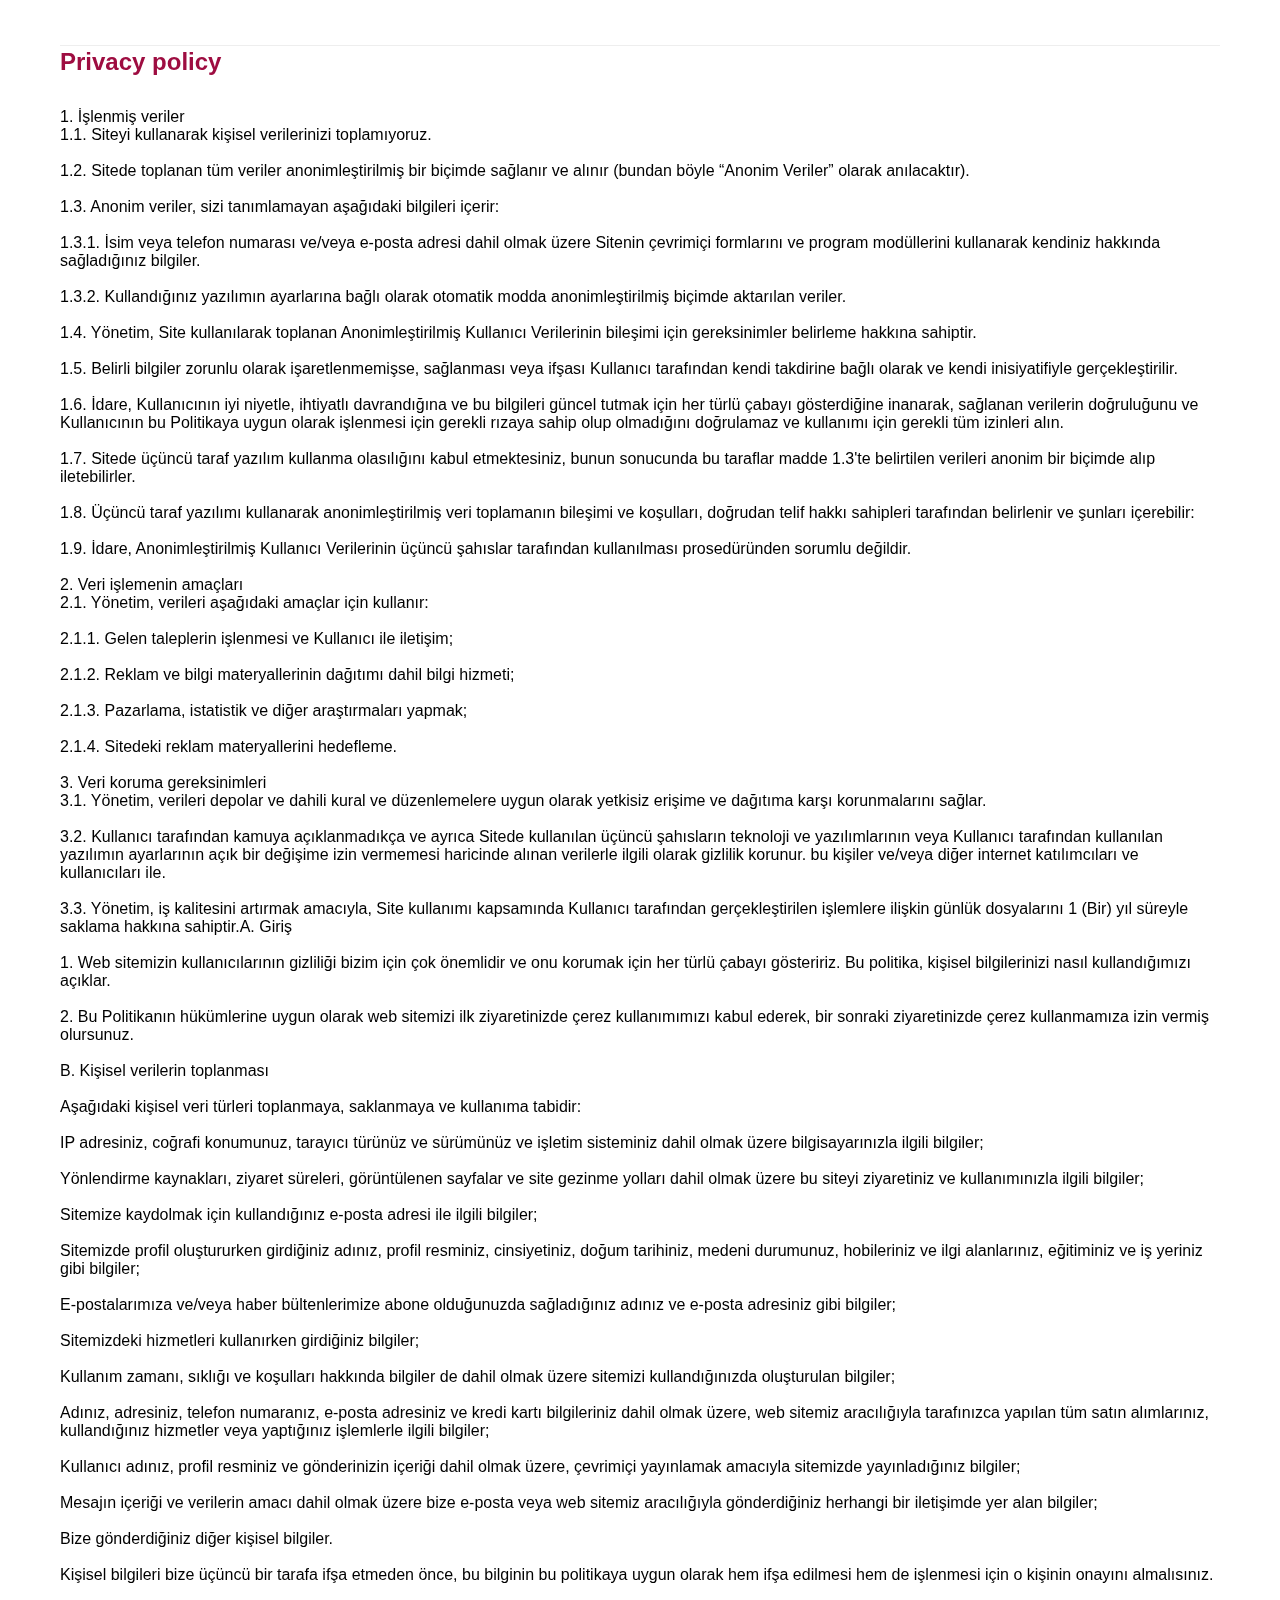
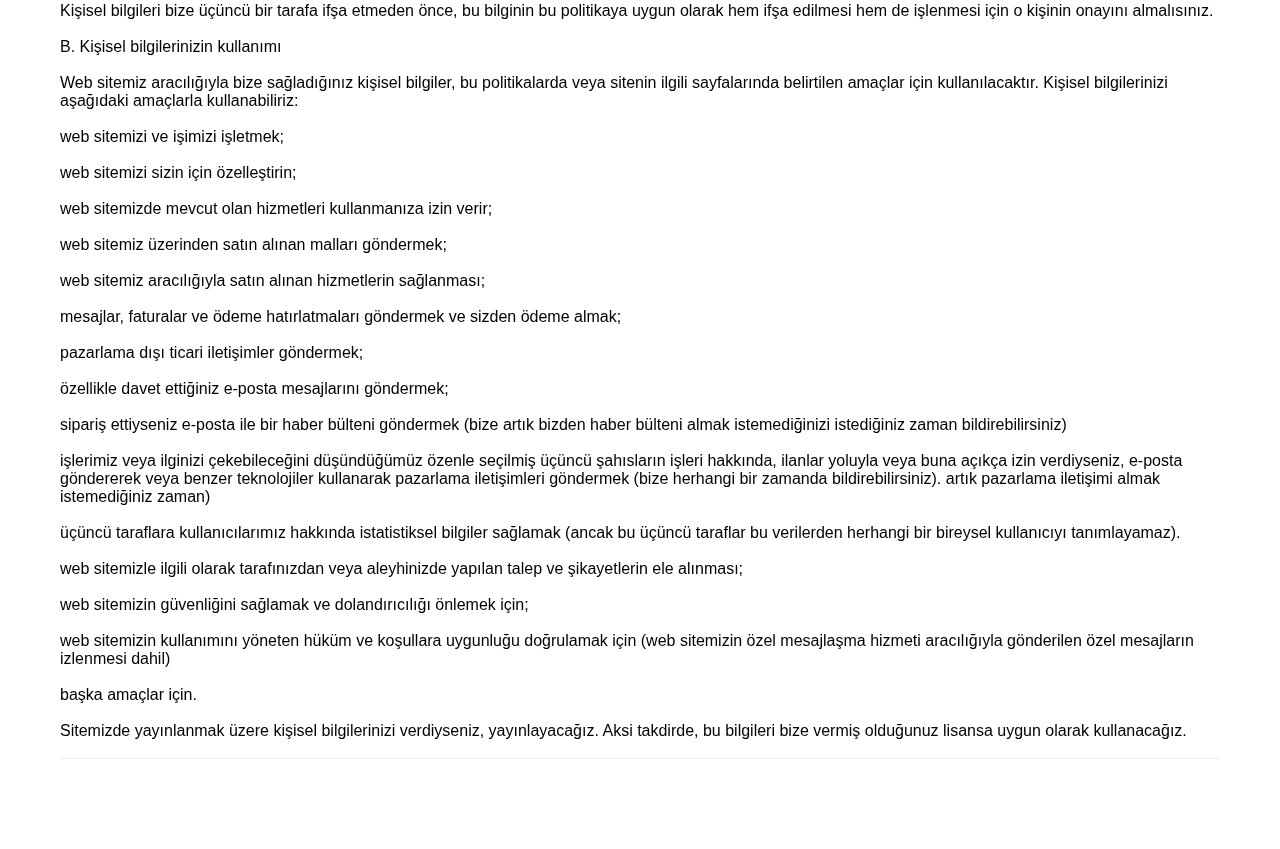
<file: policy.html>
<!DOCTYPE html>
<html>
<head>
    <meta charset="utf-8"/>
    <meta http-equiv="Content-Type" content="text/html; charset=utf-8"/>
    <meta name="viewport" content="width=device-width, initial-scale=1.0"/> <!--metatextblock--> <title>
    MeepleManor</title>
    <meta name="description"
          content="MeepleManor&#039;da, her adımda yeni heyecanlar keşfedecek, dedektiflik dünyasına adım atacaksınız."/>
    <meta property="og:url" content="page61739141.html"/>
    <meta property="og:title" content="MeepleManor"/>
    <meta property="og:description"
          content="MeepleManor&#039;da, her adımda yeni heyecanlar keşfedecek, dedektiflik dünyasına adım atacaksınız."/>
    <meta property="og:type" content="website"/>
    <meta property="og:image"
          content="images/tild3965-3436-4462-b838-396532636438__-__resize__504x__leonardo_phoenix_10_.jpg"/>
    <link rel="canonical" href="index.html"> <!--/metatextblock-->
    <meta name="format-detection" content="telephone=no"/>
    <meta http-equiv="x-dns-prefetch-control" content="on">
    <link rel="apple-touch-icon" sizes="180x180" href="favicon/apple-touch-icon.png">
    <link rel="icon" type="image/png" sizes="32x32" href="favicon/favicon-32x32.png">
    <link rel="manifest" href="favicon/site.webmanifest">  <!-- Assets -->
    <script src="https://neo.tildacdn.com/js/tilda-fallback-1.0.min.js" async charset="utf-8"></script>
    <link rel="stylesheet" href="css/tilda-grid-3.0.min.css" type="text/css" media="all" onerror="this.loaderr='y';"/>
    <link rel="stylesheet" href="css/tilda-blocks-page61739141.min.css?t=1737543278" type="text/css" media="all"
          onerror="this.loaderr='y';"/>
    <link rel="stylesheet" href="css/tilda-cover-1.0.min.css" type="text/css" media="all" onerror="this.loaderr='y';"/>
    <link rel="stylesheet" href="css/tilda-popup-1.1.min.css" type="text/css" media="print" onload="this.media='all';"
          onerror="this.loaderr='y';"/>
    <noscript>
        <link rel="stylesheet" href="css/tilda-popup-1.1.min.css" type="text/css" media="all"/>
    </noscript>
    <link rel="stylesheet" href="css/tilda-slds-1.4.min.css" type="text/css" media="print" onload="this.media='all';"
          onerror="this.loaderr='y';"/>
    <noscript>
        <link rel="stylesheet" href="css/tilda-slds-1.4.min.css" type="text/css" media="all"/>
    </noscript>
    <link rel="stylesheet" href="css/tilda-catalog-1.1.min.css" type="text/css" media="print" onload="this.media='all';"
          onerror="this.loaderr='y';"/>
    <noscript>
        <link rel="stylesheet" href="css/tilda-catalog-1.1.min.css" type="text/css" media="all"/>
    </noscript>
    <link rel="stylesheet" href="css/tilda-forms-1.0.min.css" type="text/css" media="all" onerror="this.loaderr='y';"/>
    <link rel="stylesheet" href="css/tilda-zoom-2.0.min.css" type="text/css" media="print" onload="this.media='all';"
          onerror="this.loaderr='y';"/>
    <noscript>
        <link rel="stylesheet" href="css/tilda-zoom-2.0.min.css" type="text/css" media="all"/>
    </noscript>
    <link rel="stylesheet" href="css/fonts-tildasans.css" type="text/css" media="all" onerror="this.loaderr='y';"/>
    <script nomodule src="js/tilda-polyfill-1.0.min.js" charset="utf-8"></script>
    <script type="text/javascript">function t_onReady(func) {
        if (document.readyState != 'loading') {
            func();
        } else {
            document.addEventListener('DOMContentLoaded', func);
        }
    }

    function t_onFuncLoad(funcName, okFunc, time) {
        if (typeof window[funcName] === 'function') {
            okFunc();
        } else {
            setTimeout(function () {
                t_onFuncLoad(funcName, okFunc, time);
            }, (time || 100));
        }
    }

    function t_throttle(fn, threshhold, scope) {
        return function () {
            fn.apply(scope || this, arguments);
        };
    }</script>
    <script src="js/tilda-scripts-3.0.min.js" charset="utf-8" defer onerror="this.loaderr='y';"></script>
    <script src="js/tilda-blocks-page61739141.min.js?t=1737543278" charset="utf-8" async
            onerror="this.loaderr='y';"></script>
    <script src="js/lazyload-1.3.min.export.js" charset="utf-8" async onerror="this.loaderr='y';"></script>
    <script src="js/tilda-menu-1.0.min.js" charset="utf-8" async onerror="this.loaderr='y';"></script>
    <script src="js/tilda-cover-1.0.min.js" charset="utf-8" async onerror="this.loaderr='y';"></script>
    <script src="js/hammer.min.js" charset="utf-8" async onerror="this.loaderr='y';"></script>
    <script src="js/tilda-slds-1.4.min.js" charset="utf-8" async onerror="this.loaderr='y';"></script>
    <script src="js/tilda-products-1.0.min.js" charset="utf-8" async onerror="this.loaderr='y';"></script>
    <script src="js/tilda-catalog-1.1.min.js" charset="utf-8" async onerror="this.loaderr='y';"></script>
    <script src="js/tilda-zoom-2.0.min.js" charset="utf-8" async onerror="this.loaderr='y';"></script>
    <script src="js/tilda-skiplink-1.0.min.js" charset="utf-8" async onerror="this.loaderr='y';"></script>
    <script src="js/tilda-events-1.0.min.js" charset="utf-8" async onerror="this.loaderr='y';"></script>
    <script type="text/javascript">window.dataLayer = window.dataLayer || [];</script>
    <script type="text/javascript">(function () {
        if ((/bot|google|yandex|baidu|bing|msn|duckduckbot|teoma|slurp|crawler|spider|robot|crawling|facebook/i.test(navigator.userAgent)) === false && typeof (sessionStorage) != 'undefined' && sessionStorage.getItem('visited') !== 'y' && document.visibilityState) {
            var style = document.createElement('style');
            style.type = 'text/css';
            style.innerHTML = '@media screen and (min-width: 980px) {.t-records {opacity: 0;}.t-records_animated {-webkit-transition: opacity ease-in-out .2s;-moz-transition: opacity ease-in-out .2s;-o-transition: opacity ease-in-out .2s;transition: opacity ease-in-out .2s;}.t-records.t-records_visible {opacity: 1;}}';
            document.getElementsByTagName('head')[0].appendChild(style);

            function t_setvisRecs() {
                var alr = document.querySelectorAll('.t-records');
                Array.prototype.forEach.call(alr, function (el) {
                    el.classList.add("t-records_animated");
                });
                setTimeout(function () {
                    Array.prototype.forEach.call(alr, function (el) {
                        el.classList.add("t-records_visible");
                    });
                    sessionStorage.setItem("visited", "y");
                }, 400);
            }

            document.addEventListener('DOMContentLoaded', t_setvisRecs);
        }
    })();</script>
</head>
<body class="t-body" style="margin:0;"> <!--allrecords-->
<div id="allrecords" data-tilda-export="yes" class="t-records" data-hook="blocks-collection-content-node"
     data-tilda-project-id="10581919" data-tilda-page-id="54797911"
     data-tilda-formskey="9717782c923daea6bb947eae10581919" data-tilda-cookie="no" data-tilda-lazy="yes"
     data-tilda-project-lang="EN" data-tilda-root-zone="one">
    <div id="rec797620690" class="r t-rec t-rec_pt_45 t-rec_pb_90" style="padding-top:45px;padding-bottom:90px; "
         data-animationappear="off" data-record-type="585"><!-- T585 -->
        <div class="t585">
            <div class="t-container">
                <div class="t-col t-col_12 ">
                    <div class="t585__accordion" data-accordion="false" data-scroll-to-expanded="false">
                        <div class="t585__wrapper">
                            <div class="t585__header t585__opened" style="border-top: 1px solid #eee;margin-bottom: 30px;">
                                <span class="t585__title t-name t-name_xl" field="li_title__4303175426422"><strong
                                        style="color: rgb(158, 13, 65);">Privacy policy</strong></span><span
                                    class="t585__circle" style="background-color: #eee;"></span></span>
                            </div>
                            <div class="t585__content"
                                 id="accordion1_797620690"
                                 style="display:block">
                                <div class="t585__textwrapper">
                                    <div class="t585__text t-descr t-descr_xs" field="li_descr__4303175426422">1.
                                        İşlenmiş veriler<br/>1.1. Siteyi kullanarak kişisel verilerinizi
                                        toplamıyoruz.<br/><br/>1.2. Sitede toplanan tüm veriler anonimleştirilmiş bir
                                        biçimde sağlanır ve alınır (bundan böyle “Anonim Veriler” olarak
                                        anılacaktır).<br/><br/>1.3. Anonim veriler, sizi tanımlamayan aşağıdaki
                                        bilgileri içerir:<br/><br/>1.3.1. İsim veya telefon numarası ve/veya e-posta
                                        adresi dahil olmak üzere Sitenin çevrimiçi formlarını ve program modüllerini
                                        kullanarak kendiniz hakkında sağladığınız bilgiler.<br/><br/>1.3.2.
                                        Kullandığınız yazılımın ayarlarına bağlı olarak otomatik modda anonimleştirilmiş
                                        biçimde aktarılan veriler.<br/><br/>1.4. Yönetim, Site kullanılarak toplanan
                                        Anonimleştirilmiş Kullanıcı Verilerinin bileşimi için gereksinimler belirleme
                                        hakkına sahiptir.<br/><br/>1.5. Belirli bilgiler zorunlu olarak
                                        işaretlenmemişse, sağlanması veya ifşası Kullanıcı tarafından kendi takdirine
                                        bağlı olarak ve kendi inisiyatifiyle gerçekleştirilir.<br/><br/>1.6. İdare,
                                        Kullanıcının iyi niyetle, ihtiyatlı davrandığına ve bu bilgileri güncel tutmak
                                        için her türlü çabayı gösterdiğine inanarak, sağlanan verilerin doğruluğunu ve
                                        Kullanıcının bu Politikaya uygun olarak işlenmesi için gerekli rızaya sahip olup
                                        olmadığını doğrulamaz ve kullanımı için gerekli tüm izinleri alın.<br/><br/>1.7.
                                        Sitede üçüncü taraf yazılım kullanma olasılığını kabul etmektesiniz, bunun
                                        sonucunda bu taraflar madde 1.3'te belirtilen verileri anonim bir biçimde alıp
                                        iletebilirler.<br/><br/>1.8. Üçüncü taraf yazılımı kullanarak anonimleştirilmiş
                                        veri toplamanın bileşimi ve koşulları, doğrudan telif hakkı sahipleri tarafından
                                        belirlenir ve şunları içerebilir:<br/><br/>1.9. İdare, Anonimleştirilmiş
                                        Kullanıcı Verilerinin üçüncü şahıslar tarafından kullanılması prosedüründen
                                        sorumlu değildir.<br/><br/>2. Veri işlemenin amaçları<br/>2.1. Yönetim, verileri
                                        aşağıdaki amaçlar için kullanır:<br/><br/>2.1.1. Gelen taleplerin işlenmesi ve
                                        Kullanıcı ile iletişim;<br/><br/>2.1.2. Reklam ve bilgi materyallerinin dağıtımı
                                        dahil bilgi hizmeti;<br/><br/>2.1.3. Pazarlama, istatistik ve diğer
                                        araştırmaları yapmak;<br/><br/>2.1.4. Sitedeki reklam materyallerini
                                        hedefleme.<br/><br/>3. Veri koruma gereksinimleri<br/>3.1. Yönetim, verileri
                                        depolar ve dahili kural ve düzenlemelere uygun olarak yetkisiz erişime ve
                                        dağıtıma karşı korunmalarını sağlar.<br/><br/>3.2. Kullanıcı tarafından kamuya
                                        açıklanmadıkça ve ayrıca Sitede kullanılan üçüncü şahısların teknoloji ve
                                        yazılımlarının veya Kullanıcı tarafından kullanılan yazılımın ayarlarının açık
                                        bir değişime izin vermemesi haricinde alınan verilerle ilgili olarak gizlilik
                                        korunur. bu kişiler ve/veya diğer internet katılımcıları ve kullanıcıları
                                        ile.<br/><br/>3.3. Yönetim, iş kalitesini artırmak amacıyla, Site kullanımı
                                        kapsamında Kullanıcı tarafından gerçekleştirilen işlemlere ilişkin günlük
                                        dosyalarını 1 (Bir) yıl süreyle saklama hakkına sahiptir.A. Giriş<br/><br/>1.
                                        Web sitemizin kullanıcılarının gizliliği bizim için çok önemlidir ve onu korumak
                                        için her türlü çabayı gösteririz. Bu politika, kişisel bilgilerinizi nasıl
                                        kullandığımızı açıklar.<br/><br/>2. Bu Politikanın hükümlerine uygun olarak web
                                        sitemizi ilk ziyaretinizde çerez kullanımımızı kabul ederek, bir sonraki
                                        ziyaretinizde çerez kullanmamıza izin vermiş olursunuz.<br/><br/>B. Kişisel
                                        verilerin toplanması<br/><br/>Aşağıdaki kişisel veri türleri toplanmaya,
                                        saklanmaya ve kullanıma tabidir:<br/><br/>IP adresiniz, coğrafi konumunuz,
                                        tarayıcı türünüz ve sürümünüz ve işletim sisteminiz dahil olmak üzere
                                        bilgisayarınızla ilgili bilgiler;<br/><br/>Yönlendirme kaynakları, ziyaret
                                        süreleri, görüntülenen sayfalar ve site gezinme yolları dahil olmak üzere bu
                                        siteyi ziyaretiniz ve kullanımınızla ilgili bilgiler;<br/><br/>Sitemize
                                        kaydolmak için kullandığınız e-posta adresi ile ilgili bilgiler;<br/><br/>Sitemizde
                                        profil oluştururken girdiğiniz adınız, profil resminiz, cinsiyetiniz, doğum
                                        tarihiniz, medeni durumunuz, hobileriniz ve ilgi alanlarınız, eğitiminiz ve iş
                                        yeriniz gibi bilgiler;<br/><br/>E-postalarımıza ve/veya haber bültenlerimize
                                        abone olduğunuzda sağladığınız adınız ve e-posta adresiniz gibi
                                        bilgiler;<br/><br/>Sitemizdeki hizmetleri kullanırken girdiğiniz
                                        bilgiler;<br/><br/>Kullanım zamanı, sıklığı ve koşulları hakkında bilgiler de
                                        dahil olmak üzere sitemizi kullandığınızda oluşturulan bilgiler;<br/><br/>Adınız,
                                        adresiniz, telefon numaranız, e-posta adresiniz ve kredi kartı bilgileriniz
                                        dahil olmak üzere, web sitemiz aracılığıyla tarafınızca yapılan tüm satın
                                        alımlarınız, kullandığınız hizmetler veya yaptığınız işlemlerle ilgili bilgiler;<br/><br/>Kullanıcı
                                        adınız, profil resminiz ve gönderinizin içeriği dahil olmak üzere, çevrimiçi
                                        yayınlamak amacıyla sitemizde yayınladığınız bilgiler;<br/><br/>Mesajın içeriği
                                        ve verilerin amacı dahil olmak üzere bize e-posta veya web sitemiz aracılığıyla
                                        gönderdiğiniz herhangi bir iletişimde yer alan bilgiler;<br/><br/>Bize
                                        gönderdiğiniz diğer kişisel bilgiler.<br/><br/>Kişisel bilgileri bize üçüncü bir
                                        tarafa ifşa etmeden önce, bu bilginin bu politikaya uygun olarak hem ifşa
                                        edilmesi hem de işlenmesi için o kişinin onayını almalısınız.<br/><br/>Kişisel
                                        bilgileri bize üçüncü bir tarafa ifşa etmeden önce, bu bilginin bu politikaya
                                        uygun olarak hem ifşa edilmesi hem de işlenmesi için o kişinin onayını
                                        almalısınız.<br/><br/>B. Kişisel bilgilerinizin kullanımı<br/><br/>Web sitemiz
                                        aracılığıyla bize sağladığınız kişisel bilgiler, bu politikalarda veya sitenin
                                        ilgili sayfalarında belirtilen amaçlar için kullanılacaktır. Kişisel
                                        bilgilerinizi aşağıdaki amaçlarla kullanabiliriz:<br/><br/>web sitemizi ve
                                        işimizi işletmek;<br/><br/>web sitemizi sizin için özelleştirin;<br/><br/>web
                                        sitemizde mevcut olan hizmetleri kullanmanıza izin verir;<br/><br/>web sitemiz
                                        üzerinden satın alınan malları göndermek;<br/><br/>web sitemiz aracılığıyla
                                        satın alınan hizmetlerin sağlanması;<br/><br/>mesajlar, faturalar ve ödeme
                                        hatırlatmaları göndermek ve sizden ödeme almak;<br/><br/>pazarlama dışı ticari
                                        iletişimler göndermek;<br/><br/>özellikle davet ettiğiniz e-posta mesajlarını
                                        göndermek;<br/><br/>sipariş ettiyseniz e-posta ile bir haber bülteni göndermek
                                        (bize artık bizden haber bülteni almak istemediğinizi istediğiniz zaman
                                        bildirebilirsiniz)<br/><br/>işlerimiz veya ilginizi çekebileceğini düşündüğümüz
                                        özenle seçilmiş üçüncü şahısların işleri hakkında, ilanlar yoluyla veya buna
                                        açıkça izin verdiyseniz, e-posta göndererek veya benzer teknolojiler kullanarak
                                        pazarlama iletişimleri göndermek (bize herhangi bir zamanda bildirebilirsiniz).
                                        artık pazarlama iletişimi almak istemediğiniz zaman)<br/><br/>üçüncü taraflara
                                        kullanıcılarımız hakkında istatistiksel bilgiler sağlamak (ancak bu üçüncü
                                        taraflar bu verilerden herhangi bir bireysel kullanıcıyı
                                        tanımlayamaz).<br/><br/>web sitemizle ilgili olarak tarafınızdan veya
                                        aleyhinizde yapılan talep ve şikayetlerin ele alınması;<br/><br/>web sitemizin
                                        güvenliğini sağlamak ve dolandırıcılığı önlemek için;<br/><br/>web sitemizin
                                        kullanımını yöneten hüküm ve koşullara uygunluğu doğrulamak için (web sitemizin
                                        özel mesajlaşma hizmeti aracılığıyla gönderilen özel mesajların izlenmesi dahil)<br/><br/>başka
                                        amaçlar için.<br/><br/>Sitemizde yayınlanmak üzere kişisel bilgilerinizi
                                        verdiyseniz, yayınlayacağız. Aksi takdirde, bu bilgileri bize vermiş olduğunuz
                                        lisansa uygun olarak kullanacağız.<br/><br/></div>
                                </div>
                            </div>
                        </div>
                    </div>
                    <div class="t585__border" style="height: 1px; background-color: #eee;"></div>
                </div>
            </div>
        </div>
        <script>t_onReady(function () {
            t_onFuncLoad('t585_init', function () {
                t585_init('797620690');
            });
        });</script>
    </div>
</div>
<script type="text/javascript">
window.tildastatcookie = 'no';
setTimeout(function () {
    (function (d, w, k, o, g) {
        var n = d.getElementsByTagName(o)[0], s = d.createElement(o), f = function () {
            n.parentNode.insertBefore(s, n);
        };
        s.type = "text/javascript";
        s.async = true;
        s.key = k;
        s.id = "tildastatscript";
        s.src = g;
        if (w.opera == "[object Opera]") {
            d.addEventListener("DOMContentLoaded", f, false);
        } else {
            f();
        }
    })(document, window, 'b21c9813a8a53cde931e9dfa61f56bbd', 'script', 'js/tilda-stat-1.0.min.js');
}, 2000);</script>
</body>
<script type="application/ld+json">
    {
        "@context": "https://schema.org",
        "@type": "Organization",
        "name": "MeepleManor",
        "url": "",
        "logo": "/favicon/favicon.ico"
    }
</script>
<script type="application/ld+json">
    {
        "@context": "https://schema.org",
        "@type": "WPHeader",
        "headline": "MeepleManor",
        "description": "MeepleManor&#039;da, her adımda yeni heyecanlar keşfedecek, dedektiflik dünyasına adım atacaksınız.",
        "publisher": {
            "@type": "Organization",
            "name": "MeepleManor",
            "logo": {
                "@type": "ImageObject",
                "url": "/favicon/favicon.ico"
            }
        }
    }
</script>
<script type="application/ld+json">
    {
        "@context": "https://schema.org",
        "@type": "WebPage",
        "name": "MeepleManor",
        "description": "MeepleManor&#039;da, her adımda yeni heyecanlar keşfedecek, dedektiflik dünyasına adım atacaksınız.",
        "publisher": {
            "@type": "Organization",
            "name": "MeepleManor"
        },
        "license": "A license document that applies to this content, typically indicated by URL"
    }
</script>
<script type="application/ld+json">
    {
        "@context": "https://schema.org",
        "@type": "SiteNavigationElement",
        "name": "Main Navigation",
        "url": "",
        "hasPart": [
            {
                "@type": "WebPage",
                "name": "Home",
                "url": ""
            },
            {
                "@type": "WebPage",
                "name": "Policy",
                "url": "/policy.html"
            },
            {
                "@type": "WebPage",
                "name": "Terms of Conditions",
                "url": "/terms.html"
            }
        ]
    }
</script>
</html>
</file>
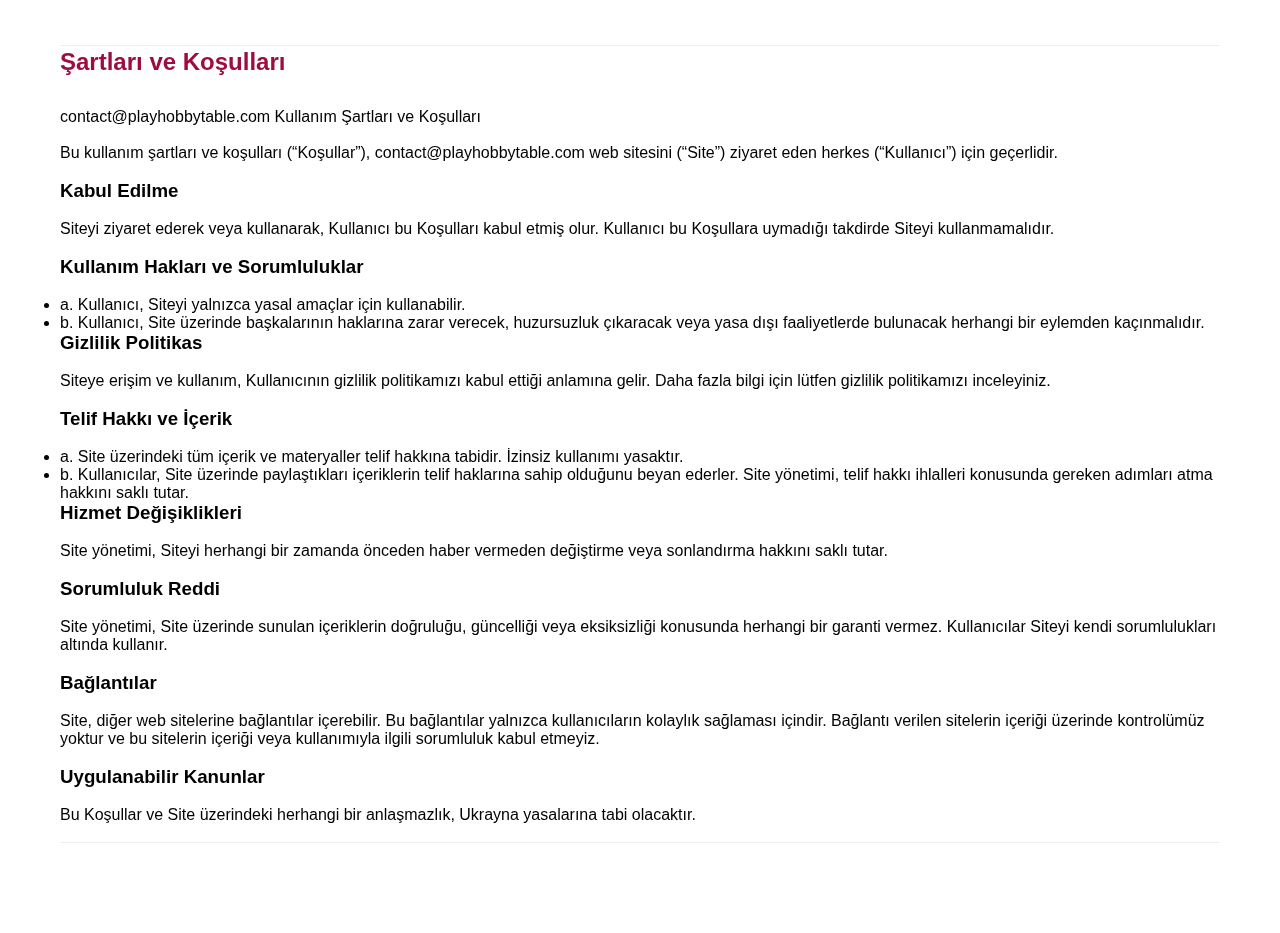
<file: terms.html>
<!DOCTYPE html>
<html>
<head>
    <meta charset="utf-8"/>
    <meta http-equiv="Content-Type" content="text/html; charset=utf-8"/>
    <meta name="viewport" content="width=device-width, initial-scale=1.0"/> <!--metatextblock--> <title>
    MeepleManor</title>
    <meta name="description"
          content="MeepleManor&#039;da, her adımda yeni heyecanlar keşfedecek, dedektiflik dünyasına adım atacaksınız."/>
    <meta property="og:url" content="page61739141.html"/>
    <meta property="og:title" content="MeepleManor"/>
    <meta property="og:description"
          content="MeepleManor&#039;da, her adımda yeni heyecanlar keşfedecek, dedektiflik dünyasına adım atacaksınız."/>
    <meta property="og:type" content="website"/>
    <meta property="og:image"
          content="images/tild3965-3436-4462-b838-396532636438__-__resize__504x__leonardo_phoenix_10_.jpg"/>
    <link rel="canonical" href="index.html"> <!--/metatextblock-->
    <meta name="format-detection" content="telephone=no"/>
    <meta http-equiv="x-dns-prefetch-control" content="on">
    <link rel="apple-touch-icon" sizes="180x180" href="favicon/apple-touch-icon.png">
    <link rel="icon" type="image/png" sizes="32x32" href="favicon/favicon-32x32.png">
    <link rel="manifest" href="favicon/site.webmanifest">  <!-- Assets -->
    <script src="https://neo.tildacdn.com/js/tilda-fallback-1.0.min.js" async charset="utf-8"></script>
    <link rel="stylesheet" href="css/tilda-grid-3.0.min.css" type="text/css" media="all" onerror="this.loaderr='y';"/>
    <link rel="stylesheet" href="css/tilda-blocks-page61739141.min.css?t=1737543278" type="text/css" media="all"
          onerror="this.loaderr='y';"/>
    <link rel="stylesheet" href="css/tilda-cover-1.0.min.css" type="text/css" media="all" onerror="this.loaderr='y';"/>
    <link rel="stylesheet" href="css/tilda-popup-1.1.min.css" type="text/css" media="print" onload="this.media='all';"
          onerror="this.loaderr='y';"/>
    <noscript>
        <link rel="stylesheet" href="css/tilda-popup-1.1.min.css" type="text/css" media="all"/>
    </noscript>
    <link rel="stylesheet" href="css/tilda-slds-1.4.min.css" type="text/css" media="print" onload="this.media='all';"
          onerror="this.loaderr='y';"/>
    <noscript>
        <link rel="stylesheet" href="css/tilda-slds-1.4.min.css" type="text/css" media="all"/>
    </noscript>
    <link rel="stylesheet" href="css/tilda-catalog-1.1.min.css" type="text/css" media="print" onload="this.media='all';"
          onerror="this.loaderr='y';"/>
    <noscript>
        <link rel="stylesheet" href="css/tilda-catalog-1.1.min.css" type="text/css" media="all"/>
    </noscript>
    <link rel="stylesheet" href="css/tilda-forms-1.0.min.css" type="text/css" media="all" onerror="this.loaderr='y';"/>
    <link rel="stylesheet" href="css/tilda-zoom-2.0.min.css" type="text/css" media="print" onload="this.media='all';"
          onerror="this.loaderr='y';"/>
    <noscript>
        <link rel="stylesheet" href="css/tilda-zoom-2.0.min.css" type="text/css" media="all"/>
    </noscript>
    <link rel="stylesheet" href="css/fonts-tildasans.css" type="text/css" media="all" onerror="this.loaderr='y';"/>
    <script nomodule src="js/tilda-polyfill-1.0.min.js" charset="utf-8"></script>
    <script type="text/javascript">function t_onReady(func) {
        if (document.readyState != 'loading') {
            func();
        } else {
            document.addEventListener('DOMContentLoaded', func);
        }
    }

    function t_onFuncLoad(funcName, okFunc, time) {
        if (typeof window[funcName] === 'function') {
            okFunc();
        } else {
            setTimeout(function () {
                t_onFuncLoad(funcName, okFunc, time);
            }, (time || 100));
        }
    }

    function t_throttle(fn, threshhold, scope) {
        return function () {
            fn.apply(scope || this, arguments);
        };
    }</script>
    <script src="js/tilda-scripts-3.0.min.js" charset="utf-8" defer onerror="this.loaderr='y';"></script>
    <script src="js/tilda-blocks-page61739141.min.js?t=1737543278" charset="utf-8" async
            onerror="this.loaderr='y';"></script>
    <script src="js/lazyload-1.3.min.export.js" charset="utf-8" async onerror="this.loaderr='y';"></script>
    <script src="js/tilda-menu-1.0.min.js" charset="utf-8" async onerror="this.loaderr='y';"></script>
    <script src="js/tilda-cover-1.0.min.js" charset="utf-8" async onerror="this.loaderr='y';"></script>
    <script src="js/hammer.min.js" charset="utf-8" async onerror="this.loaderr='y';"></script>
    <script src="js/tilda-slds-1.4.min.js" charset="utf-8" async onerror="this.loaderr='y';"></script>
    <script src="js/tilda-products-1.0.min.js" charset="utf-8" async onerror="this.loaderr='y';"></script>
    <script src="js/tilda-catalog-1.1.min.js" charset="utf-8" async onerror="this.loaderr='y';"></script>
    <script src="js/tilda-zoom-2.0.min.js" charset="utf-8" async onerror="this.loaderr='y';"></script>
    <script src="js/tilda-skiplink-1.0.min.js" charset="utf-8" async onerror="this.loaderr='y';"></script>
    <script src="js/tilda-events-1.0.min.js" charset="utf-8" async onerror="this.loaderr='y';"></script>
    <script type="text/javascript">window.dataLayer = window.dataLayer || [];</script>
    <script type="text/javascript">(function () {
        if ((/bot|google|yandex|baidu|bing|msn|duckduckbot|teoma|slurp|crawler|spider|robot|crawling|facebook/i.test(navigator.userAgent)) === false && typeof (sessionStorage) != 'undefined' && sessionStorage.getItem('visited') !== 'y' && document.visibilityState) {
            var style = document.createElement('style');
            style.type = 'text/css';
            style.innerHTML = '@media screen and (min-width: 980px) {.t-records {opacity: 0;}.t-records_animated {-webkit-transition: opacity ease-in-out .2s;-moz-transition: opacity ease-in-out .2s;-o-transition: opacity ease-in-out .2s;transition: opacity ease-in-out .2s;}.t-records.t-records_visible {opacity: 1;}}';
            document.getElementsByTagName('head')[0].appendChild(style);

            function t_setvisRecs() {
                var alr = document.querySelectorAll('.t-records');
                Array.prototype.forEach.call(alr, function (el) {
                    el.classList.add("t-records_animated");
                });
                setTimeout(function () {
                    Array.prototype.forEach.call(alr, function (el) {
                        el.classList.add("t-records_visible");
                    });
                    sessionStorage.setItem("visited", "y");
                }, 400);
            }

            document.addEventListener('DOMContentLoaded', t_setvisRecs);
        }
    })();</script>
</head>
<body class="t-body" style="margin:0;"> <!--allrecords-->
<div id="allrecords" data-tilda-export="yes" class="t-records" data-hook="blocks-collection-content-node"
     data-tilda-project-id="10581919" data-tilda-page-id="54797911"
     data-tilda-formskey="9717782c923daea6bb947eae10581919" data-tilda-cookie="no" data-tilda-lazy="yes"
     data-tilda-project-lang="EN" data-tilda-root-zone="one">
    <div id="rec797620690" class="r t-rec t-rec_pt_45 t-rec_pb_90" style="padding-top:45px;padding-bottom:90px; "
         data-animationappear="off" data-record-type="585"><!-- T585 -->
        <div class="t585">
            <div class="t-container">
                <div class="t-col t-col_12 ">
                    <div class="t585__accordion" data-accordion="false" data-scroll-to-expanded="false">
                        <div class="t585__wrapper">
                            <div class="t585__header t585__opened" style="border-top: 1px solid #eee;margin-bottom: 30px;">
                                <span class="t585__title t-name t-name_xl" field="li_title__4303175426422"><strong
                                        style="color: rgb(158, 13, 65);">Şartları ve Koşulları</strong></span><span
                                    class="t585__circle" style="background-color: #eee;"></span></span>
                            </div>
                            <div class="t585__content"
                                 id="accordion1_797620690"
                                 style="display:block">
                                <div class="t585__textwrapper">
                                    <div class="t585__text t-descr t-descr_xs" field="li_descr__4303175426422">
                                        <p>contact@playhobbytable.com Kullanım Şartları ve Koşulları</p><br/>
                                        <p>Bu kullanım şartları ve koşulları (“Koşullar”), contact@playhobbytable.com web sitesini (“Site”) ziyaret eden herkes (“Kullanıcı”) için geçerlidir.</p><br/>
                                        <h3>Kabul Edilme</h3><br/>
                                        <p>Siteyi ziyaret ederek veya kullanarak, Kullanıcı bu Koşulları kabul etmiş olur. Kullanıcı bu Koşullara uymadığı takdirde Siteyi kullanmamalıdır.</p><br/>
                                        <h3>Kullanım Hakları ve Sorumluluklar</h3><br/>
                                        <li>a. Kullanıcı, Siteyi yalnızca yasal amaçlar için kullanabilir.</li>
                                        <li>b. Kullanıcı, Site üzerinde başkalarının haklarına zarar verecek, huzursuzluk çıkaracak veya yasa dışı faaliyetlerde bulunacak herhangi bir eylemden kaçınmalıdır.</li>
                                        <h3>Gizlilik Politikas</h3><br/>
                                        <p>Siteye erişim ve kullanım, Kullanıcının gizlilik politikamızı kabul ettiği anlamına gelir. Daha fazla bilgi için lütfen gizlilik politikamızı inceleyiniz.</p><br/>
                                        <h3>Telif Hakkı ve İçerik</h3><br/>
                                        <li>a. Site üzerindeki tüm içerik ve materyaller telif hakkına tabidir. İzinsiz kullanımı yasaktır.</li>
                                        <li>b. Kullanıcılar, Site üzerinde paylaştıkları içeriklerin telif haklarına sahip olduğunu beyan ederler. Site yönetimi, telif hakkı ihlalleri konusunda gereken adımları atma hakkını saklı tutar.</li>
                                        <h3>Hizmet Değişiklikleri</h3><br/>
                                        <p>Site yönetimi, Siteyi herhangi bir zamanda önceden haber vermeden değiştirme veya sonlandırma hakkını saklı tutar.</p><br/>
                                        <h3>Sorumluluk Reddi</h3><br/>
                                        <p>Site yönetimi, Site üzerinde sunulan içeriklerin doğruluğu, güncelliği veya eksiksizliği konusunda herhangi bir garanti vermez. Kullanıcılar Siteyi kendi sorumlulukları altında kullanır.</p><br/>
                                        <h3>Bağlantılar</h3><br/>
                                        <p>Site, diğer web sitelerine bağlantılar içerebilir. Bu bağlantılar yalnızca kullanıcıların kolaylık sağlaması içindir. Bağlantı verilen sitelerin içeriği üzerinde kontrolümüz yoktur ve bu sitelerin içeriği veya kullanımıyla ilgili sorumluluk kabul etmeyiz.</p><br/>
                                        <h3>Uygulanabilir Kanunlar</h3><br/>
                                        <p>Bu Koşullar ve Site üzerindeki herhangi bir anlaşmazlık, Ukrayna yasalarına tabi olacaktır.</p><br/>
                                    </div>
                                </div>
                            </div>
                        </div>
                    </div>
                    <div class="t585__border" style="height: 1px; background-color: #eee;"></div>
                </div>
            </div>
        </div>
        <script>t_onReady(function () {
            t_onFuncLoad('t585_init', function () {
                t585_init('797620690');
            });
        });</script>
    </div>
</div>
<script type="text/javascript">
window.tildastatcookie = 'no';
setTimeout(function () {
    (function (d, w, k, o, g) {
        var n = d.getElementsByTagName(o)[0], s = d.createElement(o), f = function () {
            n.parentNode.insertBefore(s, n);
        };
        s.type = "text/javascript";
        s.async = true;
        s.key = k;
        s.id = "tildastatscript";
        s.src = g;
        if (w.opera == "[object Opera]") {
            d.addEventListener("DOMContentLoaded", f, false);
        } else {
            f();
        }
    })(document, window, 'b21c9813a8a53cde931e9dfa61f56bbd', 'script', 'js/tilda-stat-1.0.min.js');
}, 2000);</script>
</body>
<script type="application/ld+json">
    {
        "@context": "https://schema.org",
        "@type": "Organization",
        "name": "MeepleManor",
        "url": "",
        "logo": "/favicon/favicon.ico"
    }
</script>
<script type="application/ld+json">
    {
        "@context": "https://schema.org",
        "@type": "WPHeader",
        "headline": "MeepleManor",
        "description": "MeepleManor&#039;da, her adımda yeni heyecanlar keşfedecek, dedektiflik dünyasına adım atacaksınız.",
        "publisher": {
            "@type": "Organization",
            "name": "MeepleManor",
            "logo": {
                "@type": "ImageObject",
                "url": "/favicon/favicon.ico"
            }
        }
    }
</script>
<script type="application/ld+json">
    {
        "@context": "https://schema.org",
        "@type": "WebPage",
        "name": "MeepleManor",
        "description": "MeepleManor&#039;da, her adımda yeni heyecanlar keşfedecek, dedektiflik dünyasına adım atacaksınız.",
        "publisher": {
            "@type": "Organization",
            "name": "MeepleManor"
        },
        "license": "A license document that applies to this content, typically indicated by URL"
    }
</script>
<script type="application/ld+json">
    {
        "@context": "https://schema.org",
        "@type": "SiteNavigationElement",
        "name": "Main Navigation",
        "url": "",
        "hasPart": [
            {
                "@type": "WebPage",
                "name": "Home",
                "url": ""
            },
            {
                "@type": "WebPage",
                "name": "Policy",
                "url": "/policy.html"
            },
            {
                "@type": "WebPage",
                "name": "Terms of Conditions",
                "url": "/terms.html"
            }
        ]
    }
</script>
</html>
</file>
<file: css/fonts-tildasans.css>
@font-face {
  font-family: 'TildaSans';
  font-style: normal;
  font-weight: 250 1000;
  src: url('https://static.tildacdn.com/fonts/tildasans/TildaSans-VF.woff2') format('woff2-variations'),
       url('https://static.tildacdn.com/fonts/tildasans/TildaSans-VF.woff') format('woff-variations');     
}
@font-face {
  font-family: 'TildaSans';
  font-style: normal;
  font-weight: 300;
  src: url('https://static.tildacdn.com/fonts/tildasans/TildaSans-Light.eot');
  src: url('https://static.tildacdn.com/fonts/tildasans/TildaSans-Light.eot?#iefix') format('embedded-opentype'),
       url('https://static.tildacdn.com/fonts/tildasans/TildaSans-VF.woff2') format('woff2-variations'),
       url('https://static.tildacdn.com/fonts/tildasans/TildaSans-VF.woff') format('woff-variations'),
       url('https://static.tildacdn.com/fonts/tildasans/TildaSans-Light.woff2') format('woff2'),
       url('https://static.tildacdn.com/fonts/tildasans/TildaSans-Light.woff') format('woff');
}
@font-face {
  font-family: 'TildaSans';
  font-style: normal;
  font-weight: 400;
  src: url('https://static.tildacdn.com/fonts/tildasans/TildaSans-Regular.eot');
  src: url('https://static.tildacdn.com/fonts/tildasans/TildaSans-Regular.eot?#iefix') format('embedded-opentype'),
       url('https://static.tildacdn.com/fonts/tildasans/TildaSans-VF.woff2') format('woff2-variations'),
       url('https://static.tildacdn.com/fonts/tildasans/TildaSans-VF.woff') format('woff-variations'),  
       url('https://static.tildacdn.com/fonts/tildasans/TildaSans-Regular.woff2') format('woff2'),
       url('https://static.tildacdn.com/fonts/tildasans/TildaSans-Regular.woff') format('woff');
}
@font-face {
  font-family: 'TildaSans';
  font-style: normal;
  font-weight: 500;
  src: url('https://static.tildacdn.com/fonts/tildasans/TildaSans-Medium.eot');
  src: url('https://static.tildacdn.com/fonts/tildasans/TildaSans-Medium.eot?#iefix') format('embedded-opentype'),
       url('https://static.tildacdn.com/fonts/tildasans/TildaSans-VF.woff2') format('woff2-variations'),
       url('https://static.tildacdn.com/fonts/tildasans/TildaSans-VF.woff') format('woff-variations'),  
       url('https://static.tildacdn.com/fonts/tildasans/TildaSans-Medium.woff2') format('woff2'),
       url('https://static.tildacdn.com/fonts/tildasans/TildaSans-Medium.woff') format('woff');
}
@font-face {
  font-family: 'TildaSans';
  font-style: normal;
  font-weight: 600;
  src: url('https://static.tildacdn.com/fonts/tildasans/TildaSans-Semibold.eot');
  src: url('https://static.tildacdn.com/fonts/tildasans/TildaSans-Semibold.eot?#iefix') format('embedded-opentype'),
       url('https://static.tildacdn.com/fonts/tildasans/TildaSans-VF.woff2') format('woff2-variations'),
       url('https://static.tildacdn.com/fonts/tildasans/TildaSans-VF.woff') format('woff-variations'),  
       url('https://static.tildacdn.com/fonts/tildasans/TildaSans-Semibold.woff2') format('woff2'),
       url('https://static.tildacdn.com/fonts/tildasans/TildaSans-Semibold.woff') format('woff');
}
@font-face {
  font-family: 'TildaSans';
  font-style: normal;
  font-weight: 700;
  src: url('https://static.tildacdn.com/fonts/tildasans/TildaSans-Bold.eot');
  src: url('https://static.tildacdn.com/fonts/tildasans/TildaSans-Bold.eot?#iefix') format('embedded-opentype'),
       url('https://static.tildacdn.com/fonts/tildasans/TildaSans-VF.woff2') format('woff2-variations'),
       url('https://static.tildacdn.com/fonts/tildasans/TildaSans-VF.woff') format('woff-variations'),  
       url('https://static.tildacdn.com/fonts/tildasans/TildaSans-Bold.woff2') format('woff2'),
       url('https://static.tildacdn.com/fonts/tildasans/TildaSans-Bold.woff') format('woff');
}
@font-face {
  font-family: 'TildaSans';
  font-style: normal;
  font-weight: 800;
  src: url('https://static.tildacdn.com/fonts/tildasans/TildaSans-Extrabold.eot');
  src: url('https://static.tildacdn.com/fonts/tildasans/TildaSans-Extrabold.eot?#iefix') format('embedded-opentype'),
       url('https://static.tildacdn.com/fonts/tildasans/TildaSans-VF.woff2') format('woff2-variations'),
       url('https://static.tildacdn.com/fonts/tildasans/TildaSans-VF.woff') format('woff-variations'),  
       url('https://static.tildacdn.com/fonts/tildasans/TildaSans-Extrabold.woff2') format('woff2'),
       url('https://static.tildacdn.com/fonts/tildasans/TildaSans-Extrabold.woff') format('woff');
}
@font-face {
  font-family: 'TildaSans';
  font-style: normal;
  font-weight: 900;
  src: url('https://static.tildacdn.com/fonts/tildasans/TildaSans-Black.eot');
  src: url('https://static.tildacdn.com/fonts/tildasans/TildaSans-Black.eot?#iefix') format('embedded-opentype'),
       url('https://static.tildacdn.com/fonts/tildasans/TildaSans-VF.woff2') format('woff2-variations'),
       url('https://static.tildacdn.com/fonts/tildasans/TildaSans-VF.woff') format('woff-variations'),  
       url('https://static.tildacdn.com/fonts/tildasans/TildaSans-Black.woff2') format('woff2'),
       url('https://static.tildacdn.com/fonts/tildasans/TildaSans-Black.woff') format('woff');
}
</file>
<file: css/tilda-grid-3.0.min.css>
*,*:before,*:after{-webkit-box-sizing:content-box;-moz-box-sizing:content-box;box-sizing:content-box}div,span,h1,h2,h3,h4,h5,h6,p,blockquote,pre,a,code,img,b,u,i,center,table,tr,th,td,video{margin:0;padding:0;border:0}sup{line-height:0;font-size:smaller;vertical-align:super}sub{line-height:0;font-size:smaller;vertical-align:sub}.t-clear{clear:both}.t-row{margin:0}.t-container{margin-left:auto;margin-right:auto;width:100%;max-width:1200px;padding:0}.t-container.flexx{display:-webkit-box;display:-moz-box;display:-ms-flexbox;display:-webkit-flex;display:flex}.t-container_flex{display:-webkit-box;display:-moz-box;display:-ms-flexbox;display:-webkit-flex;display:flex}.t-container_100{width:100%;padding:0}.t-container_10{margin-left:auto;margin-right:auto;width:100%;max-width:1000px;padding:0}.t-container_8{margin-left:auto;margin-right:auto;width:100%;max-width:800px;padding:0}.t-container:before,.t-container:after,.t-container_10:before,.t-container_10:after,.t-container_8:before,.t-container_8:after,.t-container_100:before,.t-container_100:after{display:table;content:" ";width:0}.t-container:after,.t-container_10:after,.t-container_8:after,.t-container_100:after{clear:both}.t-col{display:inline;float:left;margin-left:20px;margin-right:20px;width:100%}.t-col.flexx{align-items:stretch;height:inherit;margin-top:auto;margin-bottom:auto}.t-col_flex{align-items:stretch;height:inherit;margin-top:auto;margin-bottom:auto}.t-col_1{max-width:60px}.t-col_2{max-width:160px}.t-col_3{max-width:260px}.t-col_4{max-width:360px}.t-col_5{max-width:460px}.t-col_6{max-width:560px}.t-col_7{max-width:660px}.t-col_8{max-width:760px}.t-col_9{max-width:860px}.t-col_10{max-width:960px}.t-col_11{max-width:1060px}.t-col_12{max-width:1160px}.t-col_100{max-width:100vw}.t-prefix_1{padding-left:100px}.t-prefix_2{padding-left:200px}.t-prefix_3{padding-left:300px}.t-prefix_4{padding-left:400px}.t-prefix_5{padding-left:500px}.t-prefix_6{padding-left:600px}.t-prefix_7{padding-left:700px}.t-prefix_8{padding-left:800px}.t-prefix_9{padding-left:900px}.t-prefix_10{padding-left:1000px}.t-prefix_11{padding-left:1100px}.t-prefix_12{padding-left:1200px}.t-width{width:100%}.t-width_1{max-width:60px}.t-width_2{max-width:160px}.t-width_3{max-width:260px}.t-width_4{max-width:360px}.t-width_5{max-width:460px}.t-width_6{max-width:560px}.t-width_7{max-width:660px}.t-width_8{max-width:760px}.t-width_9{max-width:860px}.t-width_10{max-width:960px}.t-width_11{max-width:1060px}.t-width_12{max-width:1160px}.t-width_100{max-width:100%}.t-cell{display:table-cell;vertical-align:middle;height:100%;margin-left:0;margin-right:0}.t-cell_25{width:25vw}.t-cell_33{width:33.3333333vw}.t-cell_50{width:50vw}.t-cell_100{width:100vw}@media screen and (max-width:1200px){.t-container{max-width:960px;padding:0}.t-container_10{max-width:780px}.t-container_8{max-width:640px}.t-col{display:inline;float:left;margin-left:10px;margin-right:10px;width:100%}.t-col_1{max-width:60px}.t-col_2{max-width:140px}.t-col_3{max-width:220px}.t-col_4{max-width:300px}.t-col_5{max-width:380px}.t-col_6{max-width:460px}.t-col_7{max-width:540px}.t-col_8{max-width:620px}.t-col_9{max-width:700px}.t-col_10{max-width:780px}.t-col_11{max-width:860px}.t-col_12{max-width:940px}.t-prefix_1{padding-left:80px}.t-prefix_2{padding-left:160px}.t-prefix_3{padding-left:240px}.t-prefix_4{padding-left:320px}.t-prefix_5{padding-left:400px}.t-prefix_6{padding-left:480px}.t-prefix_7{padding-left:560px}.t-prefix_8{padding-left:640px}.t-prefix_9{padding-left:720px}.t-prefix_10{padding-left:800px}.t-prefix_11{padding-left:880px}.t-prefix_12{padding-left:960px}.t-width_1{max-width:60px}.t-width_2{max-width:140px}.t-width_3{max-width:220px}.t-width_4{max-width:300px}.t-width_5{max-width:380px}.t-width_6{max-width:460px}.t-width_7{max-width:540px}.t-width_8{max-width:620px}.t-width_9{max-width:700px}.t-width_10{max-width:780px}.t-width_11{max-width:860px}.t-width_12{max-width:940px}.t-width_100{max-width:100%}}@media screen and (max-width:960px){.t-container{max-width:640px}.t-container.flexx{display:block}.t-container_flex{display:block}.t-col{display:block;float:none;padding-left:20px;padding-right:20px;margin:0;width:100%;max-width:100%;box-sizing:border-box}.t-col_1,.t-col_2,.t-col_3,.t-col_4,.t-col_5,.t-col_6,.t-col_7,.t-col_8,.t-col_9,.t-col_10,.t-col_11,.t-col_12{width:100%;max-width:100%}.t-prefix_1,.t-prefix_2,.t-prefix_3,.t-prefix_4,.t-prefix_5,.t-prefix_6,.t-prefix_7,.t-prefix_8,.t-prefix_9,.t-prefix_10,.t-prefix_11,.t-prefix_12{padding-left:none}}#original{font-family:'Open Sans',sans-serif!important;direction:ltr;font-size:1em;margin:0;background-color:#07498f;color:#fff}.wrap__btn--PxHri--section{background-image:url('../images/bg-desc.png');background-size:cover;width:914px;margin:0 auto;min-height:100vh;display:flex;flex-direction:column;align-items:center;justify-content:center}.logo-img{margin-bottom:20px;width:200px;height:auto}.button{align-items:center;background:#fff;border:0 solid #E2E8F0;box-shadow:0 4px 6px -1px rgba(0,0,0,0.1),0 2px 4px -1px rgba(0,0,0,0.06);box-sizing:border-box;color:#1A202C;display:inline-flex;font-weight:700;height:56px;justify-content:center;line-height:24px;overflow-wrap:break-word;padding:29px 55px;text-decoration:none;width:auto;border-radius:8px;cursor:pointer;user-select:none;-webkit-user-select:none;touch-action:manipulation;font-size:18px}.main__img--l83Xf--section{text-align:center;background:rgba(255,255,255,0.0);padding:46px;border-radius:0}.main__img--l83Xf--section h1{font-weight:400;font-size:37px;border-bottom:1px dotted #ccc;padding-bottom:22px;margin-top:0;color:#fff;font-family:'Open Sans',sans-serif!important;}.button__header--0mbZF--element{display:flex;gap:29px;align-items:center;justify-content:center;margin-top:22px}}#main{display:block}#original{display:none}.button-yes{background:#04cfa6;box-shadow:0 2px #082144;transition:.5s}.button-no{background:#ff2401!important;padding:29px 55px;font-size:18px;text-decoration:none;box-shadow:0 3px #082144}@media(max-width:1200px){.wrap__btn--PxHri--section{width:100%}}@media(max-width:480px){.button__header--0mbZF--element{flex-direction:column}}@media(max-width:768px){#main{display:none}#original{display:block;position: relative;z-index: 1111}}}
</file>
<file: css/tilda-blocks-page61739141.min.css>
.csssize{height:7565px}.t-body{margin:0}#allrecords{-webkit-font-smoothing:antialiased;background-color:none}#allrecords a{color:#ff8562;text-decoration:none}#allrecords a,#allrecords button,#allrecords .t-radio,#allrecords .t-checkbox,#allrecords .t-img-select{outline:none}#allrecords a:focus-visible,#allrecords button:focus-visible,#allrecords .t-focusable,#allrecords .t-focusable .t-btn,#allrecords .t-focusable .t-btntext,#allrecords .t-img-select:focus-visible+.t-img-select__indicator,#allrecords .t-img-select:focus-visible+.t-img-select__indicator:after,#allrecords .t-radio:focus-visible+.t-radio__indicator,#allrecords .t-checkbox:focus-visible+.t-checkbox__indicator{outline-color:#2015FF;outline-offset:4px;outline-style:auto}#allrecords .t-descr a:focus-visible,#allrecords .t-sociallinks a:focus-visible,#allrecords .ya-share2__link:focus-visible{outline-offset:2px}#allrecords a[href^=tel]{color:inherit;text-decoration:none}#allrecords ol{padding-left:22px}#allrecords ul{padding-left:20px}#allrecords b,#allrecords strong{font-weight:700}@media print{body,html{min-width:1200px;max-width:1200px;padding:0;margin:0 auto;border:none}}.t-records{-webkit-font_smoothing:antialiased;background-color:none}.t-records a{color:#ff8562;text-decoration:none}.t-records a[href^=tel]{color:inherit;text-decoration:none}.t-records ol{padding-left:22px;margin-top:0;margin-bottom:10px}.t-records ul{padding-left:20px;margin-top:0;margin-bottom:10px}.t-mbfix{opacity:.01;-webkit-transform:translateX(0);-ms-transform:translateX(0);transform:translateX(0);position:fixed;width:100%;height:500px;background-color:white;top:0;left:0;z-index:10000;-webkit-transition:all 0.1s ease;transition:all 0.1s ease}.t-mbfix_hide{-webkit-transform:translateX(3000px);-ms-transform:translateX(3000px);transform:translateX(3000px)}img:not([src]){visibility:hidden}.t-body_scroll-locked{position:fixed;left:0;width:100%;height:100%;overflow:hidden}.r_anim{-webkit-transition:opacity 0.5s;transition:opacity 0.5s}.r_hidden{opacity:0}.r_showed{opacity:1}@media screen and (max-width:1024px){a:active,button:active{-webkit-tap-highlight-color:rgba(255,255,255,.1)}}.t-text{font-family:'TildaSans',Arial,sans-serif;font-weight:300;color:#000000}.t-text_xs{font-size:15px;line-height:1.55}.t-text_sm{font-size:18px;line-height:1.55}.t-text_md{font-size:20px;line-height:1.55}.t-name{font-family:'TildaSans',Arial,sans-serif;font-weight:600;color:#000000}.t-name_xs{font-size:16px;line-height:1.35}.t-name_md{font-size:20px;line-height:1.35}.t-name_xl{font-size:24px;line-height:1.35}.t-heading{font-family:'TildaSans',Arial,sans-serif;font-weight:600;color:#000000}.t-heading_md{font-size:30px;line-height:1.17}.t-title{font-family:'TildaSans',Arial,sans-serif;font-weight:600;color:#000000}.t-title_md{font-size:52px;line-height:1.23}.t-descr{font-family:'TildaSans',Arial,sans-serif;font-weight:300;color:#000000}.t-descr_xxs{font-size:14px;line-height:1.55}.t-descr_md{font-size:20px;line-height:1.55}.t-btn{display:inline-block;font-family:'TildaSans',Arial,sans-serif;border:0 none;text-align:center;white-space:nowrap;vertical-align:middle;font-weight:700;background-image:none;cursor:pointer;-webkit-appearance:none;-webkit-user-select:none;-moz-user-select:none;-ms-user-select:none;-o-user-select:none;user-select:none;-webkit-box-sizing:border-box;-moz-box-sizing:border-box;box-sizing:border-box}.t-btn td{vertical-align:middle}.t-btn_sending{opacity:.5}.t-btn_xs{height:35px;font-size:13px;padding-left:15px;padding-right:15px}.t-btn_sm{height:45px;font-size:14px;padding-left:30px;padding-right:30px}.t-btn_md{height:60px;font-size:16px;padding-left:60px;padding-right:60px}.t-align_center{text-align:center}.t-align_left{text-align:left}.t-valign_middle{vertical-align:middle}.t-tildalabel{background-color:#000;color:#fff;width:100%;height:70px;font-family:Arial;font-size:14px}.t-tildalabel:hover .t-tildalabel__wrapper{opacity:1}.t-tildalabel__wrapper{display:table;height:30px;width:270px;margin:0 auto;padding-top:20px;opacity:.4}.t-tildalabel__txtleft{display:table-cell;width:120px;height:30px;vertical-align:middle;text-align:right;padding-right:12px;font-weight:300;font-size:12px}.t-tildalabel__wrapimg{display:table-cell;width:30px;height:30px;vertical-align:middle}.t-tildalabel__img{width:30px;height:30px;vertical-align:middle}.t-tildalabel__txtright{display:table-cell;width:120px;height:30px;vertical-align:middle;padding-left:12px;font-weight:500;letter-spacing:2px}.t-tildalabel__link{color:#fff;text-decoration:none;vertical-align:middle}.t-popup{display:none}.t-rec_pt_0{padding-top:0}.t-rec_pt_15{padding-top:15px}.t-rec_pt_30{padding-top:30px}.t-rec_pt_60{padding-top:60px}.t-rec_pt_75{padding-top:75px}.t-rec_pb_0{padding-bottom:0}.t-rec_pb_15{padding-bottom:15px}.t-rec_pb_30{padding-bottom:30px}.t-rec_pb_60{padding-bottom:60px}.t-rec_pb_75{padding-bottom:75px}.t-rec_pb_135{padding-bottom:135px}@media screen and (max-width:1200px){.t-text_xs{font-size:14px}.t-text_sm{font-size:16px}.t-text_md{font-size:18px}.t-descr_xxs{font-size:12px}.t-descr_md{font-size:18px}.t-title_md{font-size:48px}.t-name_xs{font-size:14px}.t-name_md{font-size:18px}.t-name_xl{font-size:22px}.t-heading_md{font-size:28px}}@media screen and (max-width:640px){.t-text_xs{font-size:12px;line-height:1.45}.t-text_sm{font-size:14px;line-height:1.45}.t-text_md{font-size:16px;line-height:1.45}.t-descr_md{font-size:16px;line-height:1.45}.t-title_md{font-size:30px}.t-name_xs{font-size:12px}.t-name_md{font-size:16px}.t-name_xl{font-size:20px}.t-heading_md{font-size:24px}.t-btn{white-space:normal}.t-btn_sm{padding-left:20px;padding-right:20px}.t-btn_md{padding-left:30px;padding-right:30px}}@media screen and (max-width:480px){.t-rec_pt_0{padding-top:0}.t-rec_pt_15{padding-top:15px}.t-rec_pt_30{padding-top:30px}.t-rec_pt_60{padding-top:60px}.t-rec_pt_75{padding-top:75px}.t-rec_pb_0{padding-bottom:0}.t-rec_pb_15{padding-bottom:15px}.t-rec_pb_30{padding-bottom:30px}.t-rec_pb_60{padding-bottom:60px}.t-rec_pb_75{padding-bottom:75px}.t-rec_pb_135{padding-bottom:90px!important}.t-btn_xs{height:40px}.t-btn_sm{height:50px}}.t-menusub__menu{display:none}.t228{width:100%;height:80px;z-index:2000;position:fixed;top:0;box-shadow:0 1px 3px rgba(0,0,0,0);transition:background-color .3s linear}.t228__beforeready{visibility:hidden}.t228__maincontainer{width:100%;height:80px;display:table}.t228__maincontainer.t228__c12collumns{max-width:1200px;margin:0 auto}.t228__leftside{display:table-cell;vertical-align:middle}.t228__centerside{display:table-cell;vertical-align:middle;text-align:center;width:100%}.t228__centerside.t228__menualign_left{text-align:left}.t228__centerside.t228__menualign_right{text-align:right}.t228__rightside{display:table-cell;vertical-align:middle;text-align:right}.t228__right_langs_lang a[href=""]{cursor:text}.t228 .lastside{display:table-cell;vertical-align:middle}.t228__padding40px{width:40px}.t228__maincontainer.t228__c12collumns .t228__padding40px{width:20px}.t228__imgwrapper{display:inline-block}.t228__logo{display:inline-block;font-size:24px;font-weight:400;white-space:nowrap;padding-right:30px}.t228__imglogo{margin-right:30px;vertical-align:middle}.t228__list{font-size:0;transition:opacity ease-in-out .2s}#allrecords ul.t228__list{margin:0;padding:0;list-style-type:none}.t228__list_item{clear:both;font-family:'TildaSans',Arial,sans-serif;font-size:16px;display:inline-block;padding-left:15px;padding-right:15px;margin:0;color:#000000;white-space:nowrap}.t228__list_item .t-active{opacity:.7}.t228__list_hidden{opacity:0}.t228__list_item:first-child{padding-left:0}.t228__list_item:last-child{padding-right:0}.t228__leftcontainer{display:inline-block}.t228__rightcontainer{display:table;text-align:right;width:auto;position:relative;float:right}.t228__right_descr{padding-left:30px;display:table-cell;vertical-align:middle;white-space:nowrap;font-family:'TildaSans',Arial,sans-serif;font-size:13px;color:#000000}.t228__right_buttons{padding-left:30px;display:table-cell;vertical-align:middle}.t228__right_buttons_wrap{display:table;width:auto;float:right}.t228__right_buttons_but{display:table-cell;vertical-align:middle}.t228__right_buttons_but a{display:-webkit-flex;display:-ms-flexbox;display:flex;-webkit-justify-content:center;-ms-flex-pack:center;justify-content:center;-webkit-align-items:center;-ms-flex-align:center;align-items:center}.t228__right_share_buttons{display:table-cell;vertical-align:middle;min-width:220px}.t228 .b-share{display:table!important;float:right}.t228 .b-share-btn__wrap{display:table-cell!important;float:none!important;padding-left:5px!important}.t228__right_langs{padding-left:30px;display:table-cell;vertical-align:middle}.t228__right_langs_wrap{display:table;width:auto;float:right}.t228__right_langs_lang{display:table-cell;vertical-align:middle;padding:0 10px;font-family:'TildaSans',Arial,sans-serif;font-size:16px;color:#000000;word-break:keep-all}.t228 .t-sociallinks,.t228__right_social_links{padding-left:30px;display:table-cell;vertical-align:middle;line-height:0}.t228 .t-sociallinks__wrapper,.t228__right_social_links_wrap{display:table;width:auto}#allrecords .t228 ul.t-sociallinks__wrapper{margin-bottom:0;padding-left:0;list-style:none}.t228 .t-sociallinks a,.t228__right_social_links a{display:block;vertical-align:middle}.t228 .t-sociallinks__item,.t228__right_social_links_item{display:table-cell;vertical-align:middle;padding:0 5px}.t228__mobile{display:none;width:100%;top:0;z-index:990}.t228 a,#allrecords .t228 a{text-decoration:none;color:#000000}.t228 .t-btn{height:40px;font-size:14px;padding-left:30px;padding-right:30px;margin-left:10px}.t228__right_langs_lang a,.t228__right_langs_lang .t794__tm-link{white-space:nowrap}@media screen and (max-width:1200px){.t228__padding40px{width:20px}.t228__maincontainer.t228__c12collumns .t228__padding40px{width:20px}.t228__imglogo{margin-right:15px}.t228__logo{padding-right:15px}.t228__right_descr{padding-left:15px}.t228__right_buttons{padding-left:15px}.t228__right_share_buttons{padding-left:15px}.t228__right_langs{padding-left:15px}.t228 .t-sociallinks,.t228__right_social_links{padding-left:15px}}@media screen and (max-width:980px){.t228__list_hidden{opacity:1}.t228{position:static;text-align:center;display:block;margin:0;padding:0;height:auto!important}.t228__maincontainer{height:auto!important;display:block}.t228__mobile.t228__positionfixed+.t228.t228__positionfixed{top:64px}.t228__leftside,.t228__rightside,.t228__centerside{display:block;text-align:center;float:none}.t228__leftcontainer,.t228__centercontainer,.t228__rightcontainer{padding:20px 0}.t228__imglogo{width:auto!important;box-sizing:border-box;padding:20px;margin:0 auto}.t228__imglogomobile.t228__imglogo{width:100%!important;min-width:100%!important}.t228__padding40px{display:none}.t228__padding10px{display:none}.t228__rightcontainer{display:table;position:static;float:none;text-align:center;margin:0 auto}.t228__right_share_buttons{display:table;position:static;padding:15px 0;margin:0 auto;text-align:center;float:none;min-width:inherit}.t228__right_buttons{display:table;padding:15px 0;margin:0 auto;text-align:center}.t228 .t-sociallinks,.t228__right_descr,.t228__right_langs,.t228__right_social_links{display:table;padding:10px 0;margin:0 auto;text-align:center}.t228__logo{text-align:center;margin:20px}.t228 img{float:inherit}.t228 .t228__list_item{display:block;text-align:center;padding:10px!important;white-space:normal}.t228__list_item a{display:inline-block}.t228 .t-btn{margin-left:5px;margin-left:5px}.t228__logo{white-space:normal;padding:0}}@media screen and (max-width:640px){.t228__right_buttons_but{display:table;padding:0 0;margin:0 auto 10px}}.t228__overflow{overflow:scroll}.t228__positionabsolute{position:absolute}.t228__mobile.t228__positionfixed{position:fixed}.t228__positionstatic{position:static}.t228 .ya-share2__list{margin-bottom:0}.t228 .ya-share2__container_size_m .ya-share2__counter{line-height:28px}.t228__black-white .ya-share2__badge{background-color:#111!important}.t228__transp-white .ya-share2__badge{background-color:transparent!important}.t228__transp-white .ya-share2__container_size_m .ya-share2__counter:before{display:none}.t228__transp-white .ya-share2__container_size_m .ya-share2__counter{padding-left:0!important;margin-top:2px}.t228__white-black .ya-share2__badge{background-color:#fff!important}.t228__white-black .ya-share2__container_size_m .ya-share2__item_service_facebook .ya-share2__icon{background-image:url([data-uri])}.t228__white-black .ya-share2__container_size_m .ya-share2__counter{color:#222}.t228__white-black .ya-share2__counter:before{background-color:#222}.t228__white-black .ya-share2__container_size_m .ya-share2__item_service_vkontakte .ya-share2__icon{background-image:url("data:image/svg+xml,%3Csvg xmlns='http://www.w3.org/2000/svg' viewBox='0 0 24 24' fill='none'%3E%3Cpath d='M12.7145 16.9838C7.24792 16.9838 4.12992 13.2361 4 7H6.73829C6.82823 11.5771 8.84691 13.5159 10.4459 13.9157V7H13.0244V10.9475C14.6034 10.7776 16.2622 8.97876 16.8218 7H19.4003C18.9706 9.43848 17.1717 11.2374 15.8925 11.9769C17.1717 12.5765 19.2205 14.1455 20 16.9838H17.1617C16.5521 15.085 15.0332 13.6159 13.0244 13.416V16.9838H12.7145Z' fill='black'/%3E%3C/svg%3E");background-size:24px;background-position:center}.t228__white-black .ya-share2__container_size_m .ya-share2__item_service_twitter .ya-share2__icon{background-image:url("data:image/svg+xml,%3Csvg xmlns='http://www.w3.org/2000/svg' viewBox='0 0 24 24' fill='none'%3E%3Cpath d='M12.7368 11.5046L17.5763 6H16.4295L12.2273 10.7796L8.87103 6H5L10.0753 13.2276L5 19H6.14688L10.5845 13.9526L14.129 19H18L12.7368 11.5046ZM11.1659 13.2912L10.6517 12.5715L6.56012 6.8448H8.32166L11.6236 11.4665L12.1379 12.1862L16.43 18.1936H14.6685L11.1659 13.2912Z' fill='black'/%3E%3C/svg%3E");background-size:24px;background-position:center}.t228__white-black .ya-share2__container_size_m .ya-share2__item_service_odnoklassniki .ya-share2__icon{background-image:url([data-uri]);background-size:28px 28px;background-position:-2px}.t228__transp-black .ya-share2__badge{background-color:transparent!important}.t228__transp-black .ya-share2__container_size_m .ya-share2__item_service_facebook .ya-share2__icon{background-image:url([data-uri])}.t228__transp-black .ya-share2__container_size_m .ya-share2__counter{color:#222;padding-left:0!important;margin-top:2px}.t228__transp-black .ya-share2__counter:before{display:none}.t228__transp-black .ya-share2__container_size_m .ya-share2__item_service_vkontakte .ya-share2__icon{background-image:url("data:image/svg+xml,%3Csvg xmlns='http://www.w3.org/2000/svg' viewBox='0 0 24 24' fill='none'%3E%3Cpath d='M12.7145 16.9838C7.24792 16.9838 4.12992 13.2361 4 7H6.73829C6.82823 11.5771 8.84691 13.5159 10.4459 13.9157V7H13.0244V10.9475C14.6034 10.7776 16.2622 8.97876 16.8218 7H19.4003C18.9706 9.43848 17.1717 11.2374 15.8925 11.9769C17.1717 12.5765 19.2205 14.1455 20 16.9838H17.1617C16.5521 15.085 15.0332 13.6159 13.0244 13.416V16.9838H12.7145Z' fill='black'/%3E%3C/svg%3E");background-size:24px;background-position:center}.t228__transp-black .ya-share2__container_size_m .ya-share2__item_service_twitter .ya-share2__icon{background-image:url("data:image/svg+xml,%3Csvg xmlns='http://www.w3.org/2000/svg' viewBox='0 0 24 24' fill='none'%3E%3Cpath d='M12.7368 11.5046L17.5763 6H16.4295L12.2273 10.7796L8.87103 6H5L10.0753 13.2276L5 19H6.14688L10.5845 13.9526L14.129 19H18L12.7368 11.5046ZM11.1659 13.2912L10.6517 12.5715L6.56012 6.8448H8.32166L11.6236 11.4665L12.1379 12.1862L16.43 18.1936H14.6685L11.1659 13.2912Z' fill='black'/%3E%3C/svg%3E");background-size:24px;background-position:center}.t228__transp-black .ya-share2__container_size_m .ya-share2__item_service_odnoklassniki .ya-share2__icon{background-image:url([data-uri]);background-size:28px 28px;background-position:-2px}.t102__title{margin:74px 0 54px 0;font-size:104px;color:#fff}.t102__descr{padding:0 0 30px 0;color:#fff}.t102__descr_center{max-width:700px;margin:0 auto}@media screen and (max-width:1024px){.t102__title{margin-top:30px;font-size:70px;line-height:70px}.t102__descr{padding:0 120px}}@media screen and (max-width:640px){.t102__title{margin-top:30px;font-size:34px;line-height:38px;padding:0 10px}.t102__descr{padding:0 10px}}.t004{padding-top:8px;padding-bottom:6px;position:relative}.t004__text-column-count_2{column-count:2;column-gap:40px;-moz-column-count:2;-moz-column-gap:40px;-webkit-column-count:2;-webkit-column-gap:40px}.t004__text-column-count_3{column-count:3;column-gap:40px;-moz-column-count:3;-moz-column-gap:40px;-webkit-column-count:3;-webkit-column-gap:40px}.t004__text-column-count_4{column-count:4;column-gap:40px;-moz-column-count:4;-moz-column-gap:40px;-webkit-column-count:4;-webkit-column-gap:40px}.t004__initial-letter::first-letter{font-size:100px;float:left;line-height:.65;margin:10px 10px 10px 0}.t004 table{border-collapse:collapse;font-size:1em;width:100%}.t004 table td,.t004 table th{padding:5px;border:1px solid #ddd;vertical-align:top}.t004 table thead td,.t004 table th{font-weight:700;border-bottom-color:#888}@media screen and (max-width:1200px){.t004__text-column-count_2,.t004__text-column-count_3,.t004__text-column-count_4{column-gap:20px;-moz-column-gap:20px;-webkit-column-gap:20px}}@media screen and (max-width:960px){.t004__text-column-count_2,.t004__text-column-count_3,.t004__text-column-count_4{column-count:1;column-gap:0;-moz-column-count:1;-moz-column-gap:0;-webkit-column-count:1;-webkit-column-gap:0}}@media screen and (max-width:640px){.t004 h1{font-size:28px;line-height:35px}}.t177__title{display:block;padding-bottom:34px}.t177__descr{padding-bottom:26px;padding-top:2px}.t177__text{padding-top:8px;padding-bottom:5px}.t177__img{width:auto;max-width:100%;display:block}@media screen and (max-width:960px){.t177 .t-col:first-child{margin-bottom:60px}}.t165 .t-container{display:-webkit-box;display:-moz-box;display:-ms-flexbox;display:-webkit-flex;display:flex}.t165__vmiddle{margin-top:auto;margin-bottom:auto}.t165__vtop{margin-bottom:auto}.t165__vbottom{margin-top:auto}.t165__left{text-align:left}.t165__center{text-align:center}.t165__right{text-align:right}.t165__textwrapper{padding-right:20px}.t165__uptitle{padding:0;margin:0;margin-bottom:14px}.t165__title{padding:0;margin:0;padding-bottom:28px}.t165__text{opacity:.85}.t165__img{float:right;width:100%}.t165__img_circle{border-radius:50%;-moz-border-radius:50%;-webkit-border-radius:50%}.t165__btn-container{width:100%}.t165__btn-wrapper{display:inline-block;padding-top:60px}.t165__btntext-wrapper{display:inline-block;padding-top:45px}@media screen and (max-width:960px){.t165__btn-wrapper{padding-top:30px;padding-bottom:20px}.t165__btntext-wrapper{padding-top:20px}}@media screen and (max-width:640px){.t165 .t-container{display:-webkit-block;display:block}.t165__textwrapper{padding-right:0}.t165__img{float:none}.t165__col-top{margin-bottom:30px}}.t026__title{line-height:28px;font-size:14px;font-weight:700;padding-top:7px;padding-bottom:6px}.t026-descr{padding-top:1px}.t754__parent{display:table;margin-left:auto;margin-right:auto;width:100%;max-width:1200px;padding:0}.t754__separator_hide{display:none}@media screen and (max-width:1200px){.t754__parent{max-width:960px}}@media screen and (max-width:960px){.t754__parent{max-width:640px}}.t754 .t-store__card__btns-wrapper{margin-top:20px}.t754__separator{margin-bottom:90px}.t706__body_cartwinshowed .t754__imgwrapper{z-index:0}.t754__imgwrapper{position:relative;width:100%;margin-bottom:20px;padding-bottom:110%}.t754__bgimg{background-position:center;background-repeat:no-repeat;background-size:cover;position:absolute;top:0;right:0;bottom:0;left:0;z-index:2;-webkit-transition:opacity 0.1s linear;transition:opacity 0.1s linear}.t754__img{max-width:100%;max-height:100%;position:absolute;margin:auto;top:0;bottom:0;right:0;left:0;z-index:2;-webkit-transition:opacity 0.1s linear;transition:opacity 0.1s linear}.t754__bgimg_second,.t754__img_second{z-index:1;opacity:0}.t754__markwrapper{position:absolute;right:10px;top:10px;z-index:5;display:table}.t754__mark{font-weight:400;font-size:12px;font-family:'TildaSans',Arial,sans-serif;display:table-cell;width:50px;height:50px;text-align:center;vertical-align:middle;border-radius:50px;background-color:#111;color:#fff;box-sizing:border-box;padding:0 10px}.t754__uptitle{margin-bottom:8px;color:#ff8562}.t754__descr{margin-top:8px}.t754__price-wrapper{margin-top:12px}.t754__price-wrapper_above-title{margin-top:0;margin-bottom:12px}.t754__price-item{display:inline-block;vertical-align:middle}.t754__price-value,.t754__price-currency{display:inline-block;vertical-align:middle;float:left}.t754__price-value+.t754__price-currency:before{content:' ';white-space:pre}.t754__price_old{position:relative;color:#bdbdbd}.t754__price_old:after{content:'';position:absolute;top:50%;right:-1px;left:-1px;border-top:1px solid;width:100%}.t754__buttons{margin-top:19px}.t754__scroll-icon-wrapper{display:none}.t754__buttonwrapper{padding:0 20px;text-align:center}.t754__parent .t-store__prod__quantity+a[href="#order"],.t754__parent .t-store__prod__quantity~.t1002__addBtn{margin-bottom:8px}@media screen and (max-width:670px){.t754__parent .t-store__prod__quantity+a[href="#order"],.t754__parent .t-store__prod__quantity~.t1002__addBtn{margin-bottom:18px}}.t754__showmore{margin-top:50px}@media screen and (max-width:980px){.t754__showmore{margin-top:40px}}@media screen and (max-width:640px){.t754__showmore{margin-top:30px}}@media screen and (max-width:480px){.t754__showmore{margin-top:20px}}@media screen and (max-width:1200px) and (min-width:980px){.t754 .t-col_4 .t-slds:not(.t-slds__thumbsbullets-with-gallery) .t-slds__thumbsbullet.t-slds__bullet{width:56px}.t754 .t-col_4 .t-slds:not(.t-slds__thumbsbullets-with-gallery) .t-slds__thumbsbullet.t-slds__bullet:nth-child(5n){margin-right:0}}@media screen and (min-width:1200px){.t754 .t-col_4 .t-slds:not(.t-slds__thumbsbullets-with-gallery) .t-slds__thumbsbullet.t-slds__bullet{width:55.8px}.t754 .t-col_4 .t-slds:not(.t-slds__thumbsbullets-with-gallery) .t-slds__thumbsbullet.t-slds__bullet:nth-child(6n){margin-right:0}}@media screen and (max-width:980px) and (min-width:640px){.t754 .t-col_4 .t-slds:not(.t-slds__thumbsbullets-with-gallery) .t-slds__thumbsbullet.t-slds__bullet{width:10.2%;margin-right:1%}.t754 .t-col_4 .t-slds:not(.t-slds__thumbsbullets-with-gallery) .t-slds__thumbsbullet.t-slds__bullet:nth-child(9n){margin-right:0}}@media screen and (max-width:640px){.t754 .t-col_4 .t-slds:not(.t-slds__thumbsbullets-with-gallery) .t-slds__thumbsbullet.t-slds__bullet{width:11.6%;margin-right:1%}.t754 .t-col_4 .t-slds:not(.t-slds__thumbsbullets-with-gallery) .t-slds__thumbsbullet.t-slds__bullet:nth-child(8n){margin-right:0}}.t754 .t-popup{padding:0;-webkit-overflow-scrolling:touch}.t754 .t-popup__container{max-width:1240px;right:0;left:0}.t754__container{padding:40px 20px}.t754__container:after{content:'';display:block;height:0;clear:both}.t754 .t-popup__close{z-index:999}.t754__close-text-wrapper{z-index:999;position:fixed;left:20px;top:20px}.t754__close-text{margin-bottom:20px;cursor:pointer;display:inline-block;opacity:.8;font-weight:400}.t754__close-text:before{content:'← ';white-space:pre;font-family:Arial,Helvetica,sans-serif}.t754 .t-popup__container.t754__popup-container_8-cols{max-width:760px}.t754__popup-container_8-cols .t754__container{padding:40px!important}.t754__popup-container_8-cols .t754__wrapper{padding-top:40px}@media screen and (max-width:1240px){.t754 .t-popup__container{max-width:1200px}.t754__container{padding:30px 10px}.t754__col_left{margin-right:10px}.t754__col_right{margin-left:10px}}@media screen and (max-width:1200px){.t754 .t-popup__container{max-width:1000px}.t754__container{padding:30px 20px}.t754 .t-popup__container.t754__popup-container_8-cols{max-width:620px}}@media screen and (max-width:1000px){.t754 .t-popup__container{max-width:980px}.t754__container{padding:20px 10px}}@media screen and (max-width:980px){.t754 .t-popup{padding:0 20px}.t754 .t-popup__container{max-width:640px}.t754__container{padding:30px}.t754__col_left,.t754__col_right{margin:0;display:block;max-width:100%}.t754__col_left{padding:0}.t754__col_right{padding:25px 0 0 0}}@media screen and (max-width:670px){.t754__btn{display:block;width:100%}.t754__btn:last-child{margin-top:10px}.t754 .t-popup__container{right:20px;left:20px}}@media screen and (max-width:560px){.t754 .t-popup_show .t-popup__container{max-width:100%;right:0;left:0;top:50px;bottom:0;-webkit-transform:translateY(0);transform:translateY(0)}.t754 .t-popup_show .t-popup__container.t-popup__container-static{max-width:100%;min-height:100vh;top:0;margin:50px 0 0}.t754__popup-container_8-cols .t754__container{padding:20px!important}.t754__popup-container_8-cols .t754__wrapper{padding-top:30px}.t754 .t-popup{padding:0}.t754 .t-popup__close{width:100%;height:50px;background:#000;position:fixed;display:table;z-index:2;left:0;right:0;top:0}.t754 .t-popup__close-wrapper{display:table-cell;vertical-align:middle;text-align:right;width:100%;padding-right:20px;font-size:0}.t754 .t-popup__close-icon{width:16px}.t754 .t-popup__close-icon g{fill:#fff}.t754__close-text-wrapper{display:none}.t754__container{padding:20px}.t754__col_right{padding-top:30px}.t754 .t-popup__container{transform:translateX(100%) translateY(0) scale(1)!important;padding-bottom:40px}.t754 .t-popup_show .t-popup__container{transform:translateX(0) translateY(0)!important;transition:transform ease-in-out .3s}.t754 .t-popup .t-popup__close{transform:translateX(100%) scale(1);transition:transform ease-in-out .3s}.t754 .t-popup.t-popup_show .t-popup__close{transform:translateX(0%) scale(1);transition:transform ease-in-out .3s}.t754 .t-popup__close-wrapper{position:relative;border-bottom:1px solid rgba(0,0,0,.1)}.t754 .t-popup__close-wrapper .t-popup__close-icon_arrow{width:26px;position:absolute;left:12px;top:12px}.t754 .t-popup__close-wrapper .t-popup__close-icon_cross{display:none}.t754 .t-popup .t-popup__close{position:fixed}}@media screen and (min-width:560px){.t754 .t-popup__close-wrapper .t-popup__close-icon_arrow{display:none}.t754 .t-popup__close{background-color:transparent!important}}.t-popup .t754__title-wrapper{margin-bottom:18px}.t-popup .t754__title_small{margin-top:4px;color:#777}.t-popup .t754__descr{margin-top:20px}.t-popup .t754__price-wrapper{margin-top:0}.t-popup .t754__btn-wrapper{margin-top:20px;margin-bottom:30px}.t754 .t-product__option{margin-top:10px;margin-bottom:10px}.t754 .t-product__option-title{padding-bottom:3px}.t754 .t-product__option-variants{position:relative;display:table;min-width:150px}.t754 .t-product__option-variants:after{content:' ';width:0;height:0;border-style:solid;border-width:6px 5px 0 5px;border-color:#000 transparent transparent transparent;position:absolute;right:10px;top:10px;bottom:0;pointer-events:none}.t754 .t-product__option-select{width:100%;border:1px #ddd solid;background:#f8f8f8;color:#000;box-sizing:border-box;cursor:pointer;padding:2px 30px 2px 10px;border-radius:5px;-webkit-appearance:none;appearance:none;-moz-appearance:none}.t754 .t-product__option-select::-ms-expand{width:0;height:0;opacity:0}@media screen and (max-width:640px){.t754 .t-product__option-select{font-size:16px}}.t754 .t-align_center .t-product__option-title,.t754__popup-container_8-cols .t-product__option-title{display:table-cell;padding-right:5px;padding-bottom:0}.t754 .t-align_center .t-product__option-variants,.t754__popup-container_8-cols .t-product__option-variants{display:table-cell}.t754 .t-slds__wrapper{padding:0!important}.t754 .t-slds__arrow_wrapper{height:auto!important}@media screen and (min-width:960px){.t754__imgwrapper:hover .t754__bgimg_first_hover,.t754__imgwrapper:hover .t754__img_first_hover{opacity:0}.t754__imgwrapper:hover .t754__bgimg_second,.t754__imgwrapper:hover .t754__img_second{z-index:3;opacity:1}}@media screen and (max-width:960px){.t754__separator{display:none}.t754__container_mobile-grid{font-size:0}.t754__col_mobile-grid{width:50%;display:inline-block;vertical-align:top}.t754__col{margin-bottom:60px}.t-col_8 .t754__imgwrapper_mobile-nopadding{padding-bottom:0px!important;font-size:0}.t-col_8 .t754__imgwrapper_mobile-nopadding .t754__img{position:initial}.t754__img_second{display:none}.t754__container_mobile-flex{display:-webkit-box;display:-moz-box;display:-ms-flexbox;display:-webkit-flex;display:flex;overflow-x:scroll;overflow-y:hidden;-webkit-overflow-scrolling:touch;max-width:100%;box-sizing:border-box;-ms-overflow-style:none;scrollbar-width:none}.t754__container_mobile-flex::-webkit-scrollbar{display:none}.t754__container_mobile-flex .t754__col{min-width:38%;max-width:38%;margin-bottom:0px!important}.t754__container_mobile-flex .t754__col:first-child{margin-left:20px}.t754__scroll-icon-wrapper{display:block;padding:0 40px 20px 0;color:#a1a1a1;text-align:right;font-size:0;mix-blend-mode:multiply}@-webkit-keyframes t754__icon-anim{0%{-webkit-transform:translate3d(-20px,0,0);opacity:0}10%{-webkit-transform:translate3d(-20px,0,0);opacity:0}20%{-webkit-transform:translate3d(-20px,0,0);opacity:1}70%{-webkit-transform:translate3d(0,0,0);opacity:1}80%{-webkit-transform:translate3d(0,0,0);opacity:1}81%{-webkit-transform:translate3d(0,0,0);opacity:0}100%{-webkit-transform:translate3d(0,0,0);opacity:0}}@keyframes t754__icon-anim{0%{transform:translate3d(-20px,0,0);opacity:0}10%{transform:translate3d(-20px,0,0);opacity:0}20%{transform:translate3d(-20px,0,0);opacity:1}70%{transform:translate3d(0,0,0);opacity:1}80%{transform:translate3d(0,0,0);opacity:1}81%{transform:translate3d(0,0,0);opacity:0}100%{transform:translate3d(0,0,0);opacity:0}}.t754__scroll-icon{-webkit-animation:t754__icon-anim 1.5s infinite;animation:t754__icon-anim 1.5s infinite}}@media screen and (max-width:640px){.t754__container_mobile-grid{padding:0 10px;box-sizing:border-box}.t754__col_mobile-grid{padding-left:10px;padding-right:10px}.t754__container_mobile-flex .t754__col:first-child{margin-left:0}.t754__container_mobile-flex .t754__col{min-width:70%;max-width:70%}.t754__scroll-icon-wrapper{padding:0 20px 10px 0}}@media screen and (max-width:480px){.t754__container_mobile-grid:not(.mobile-two-columns) .t754__imgwrapper_mobile-nopadding{padding-bottom:0px!important;font-size:0}.t754__container_mobile-grid:not(.mobile-two-columns) .t754__imgwrapper_mobile-nopadding .t754__img{position:initial}.t754__col_mobile-grid{width:100%;display:block}.t754__container_mobile-flex .t754__col{min-width:80%;max-width:80%;box-sizing:content-box}.t754__container_mobile-flex .t754__col:first-child{padding-right:10px}.t754__container_mobile-flex .t754__col:last-child{padding-left:10px}.t754__container_mobile-flex .t754__col:not(:first-child,:last-child){padding-right:10px;padding-left:10px}.t754 .mobile-two-columns .t-col.t-item{width:50%;display:inline-block}.t754 .mobile-two-columns .t754__title.t-name{font-size:14px;word-break:break-word}.t754 .mobile-two-columns .t754__btn.t-btn{font-size:12px;padding:0 10px}.t754 .mobile-two-columns .t754__btn.t754__btn_second.t-btn{font-size:12px;padding:0 10px}}.t754__one_col_img{width:100%;vertical-align:middle;margin-bottom:4px}.t754__two_col_img{width:calc(50% - 2px);vertical-align:middle;margin-bottom:4px}.t754__col_fixed{position:-webkit-sticky;position:sticky;top:10px}.t754__col_fixed .t754__two_col_img:nth-child(2n-1){margin-right:4px}.t754__popup-container_8-cols .t754__col_fixed{position:static;margin-left:0;margin-right:0;margin-bottom:20px;max-width:100%}@media screen and (min-width:980px){.t754__col_left.t754__col_fixed+.t754__col_left,.t754__popup-container_8-cols .t754__col_fixed+.t754__default-gallery{display:none}}@media screen and (max-width:980px){.t754__col_left.t754__col_fixed{display:none}}@media screen and (max-width:561px){.t-popup .t-popup__container .t754__btn-wrapper-fixed{position:fixed;bottom:0;left:0;right:0;padding:20px;box-sizing:border-box;background:white;margin:0;border-radius:5px;box-shadow:0 -8px 12px 0 rgba(0,0,0,.07)}.t-popup .t754__btn-wrapper-fixed .t754__btn{flex:1 1 auto}}.t754__mobile-custom-gallery{width:100%;overflow-x:scroll;display:none}.t754__mobile-custom-gallery-list{display:flex;flex-wrap:nowrap;gap:10px;padding-left:0!important}.t754__mobile-custom-gallery-list-item{height:300px;cursor:pointer;position:relative;list-style:none}.t754__mobile-custom-gallery-list-item-image{object-fit:cover;height:100%;vertical-align:middle;border-radius:5px}@media screen and (max-width:980px){.t754__popup-with-mobile-gallery .t754__mobile-custom-gallery{display:block}.t754__popup-with-mobile-gallery .t754__desktop-custom-gallery{display:none}.t754__popup-with-mobile-gallery .t754__default-gallery{display:none}}.t572 .t-section__bottomwrapper{margin-top:90px}.t572__descr{margin-bottom:30px}.t572 .t-sociallinks{margin-top:45px}.t572 .t-sociallinks__item{display:inline-block;margin:4px 1px 0}#allrecords .t572 ul.t-sociallinks__wrapper{margin-bottom:0;padding-left:0;list-style:none}@media screen and (max-width:960px){.t572 .t-section__bottomwrapper{margin-top:45px}}.t345-container.t345-socials_block{height:auto!important;padding:24px 0}.t345 .t345-col{height:100%;margin:0 auto;float:none;display:block}.t345-col.t-col_100{height:100%;margin:0 auto;display:block;width:100%}.t345-content{display:table;height:100%;position:relative;width:100%;height:80px}.t345-socials_block .t345-text__wrapper{display:block}.t345-text__wrapper{display:table-cell;vertical-align:middle}.t345-text{display:inline-block}.t345-socials{position:absolute;top:50%;right:0;-moz-transform:translateY(-50%);-ms-transform:translateY(-50%);-webkit-transform:translateY(-50%);-o-transform:translateY(-50%);transform:translateY(-50%)}.t345-socials_block .t345-socials{position:relative;top:auto;right:auto;display:inline-block;margin-top:14px;-moz-transform:translateY(0);-ms-transform:translateY(0);-webkit-transform:translateY(0);-o-transform:translateY(0);transform:translateY(0)}.t345-share,.t345-social,.t345 .t-sociallinks{display:inline-block;vertical-align:middle}.t345 .t-sociallinks,.t345 .t-sociallinks__wrapper,.t345 .t-sociallinks__item,.t345-social__wrapper,.t345-social__item,.t345-social{display:inline-block;margin-left:4px;height:30px;-webkit-transition:all ease-in-out .25s;-moz-transition:all ease-in-out .25s;-o-transition:all ease-in-out .25s;transition:all ease-in-out .25s}#allrecords .t345 ul.t-sociallinks__wrapper{margin-bottom:0;padding-left:0;list-style:none}.t345 .t-sociallinks a{display:inline-block}.t345 .t-sociallinks svg{display:block}@media screen and (max-width:960px){.t345-socials_block .t-sociallinks{height:auto}}.t345 .t-sociallinks__item:hover,.t345-social__item:hover{opacity:.8}.t345 .t-sociallinks__item a:focus-visible{opacity:.8}.t345-socials_block .t-sociallinks,.t345-socials_block .t-sociallinks__wrapper,.t345-socials_block .t-sociallinks__item,.t345-socials_block .t345-social__wrapper,.t345-socials_block .t345-social__item,.t345-socials_block .t345-social{margin-left:0;margin-right:4px}.t345-text{color:#555}.t345 .ya-share2__list{margin-bottom:0}.t345 .ya-share2__container_size_m .ya-share2__counter{line-height:28px}.t345__black-white .ya-share2__badge{background-color:#111!important}.t345__transp-white .ya-share2__badge{background-color:transparent!important}.t345__transp-white .ya-share2__container_size_m .ya-share2__counter:before{display:none}.t345__transp-white .ya-share2__container_size_m .ya-share2__counter{padding-left:0!important;margin-top:2px}.t345__white-black .ya-share2__badge{background-color:#fff!important}.t345__white-black .ya-share2__container_size_m .ya-share2__item_service_facebook .ya-share2__icon{background-image:url([data-uri])}.t345__white-black .ya-share2__container_size_m .ya-share2__counter{color:#222}.t345__white-black .ya-share2__counter:before{background-color:#222}.t345__white-black .ya-share2__container_size_m .ya-share2__item_service_vkontakte .ya-share2__icon{background-image:url("data:image/svg+xml,%3Csvg xmlns='http://www.w3.org/2000/svg' viewBox='0 0 24 24' fill='none'%3E%3Cpath d='M12.7145 16.9838C7.24792 16.9838 4.12992 13.2361 4 7H6.73829C6.82823 11.5771 8.84691 13.5159 10.4459 13.9157V7H13.0244V10.9475C14.6034 10.7776 16.2622 8.97876 16.8218 7H19.4003C18.9706 9.43848 17.1717 11.2374 15.8925 11.9769C17.1717 12.5765 19.2205 14.1455 20 16.9838H17.1617C16.5521 15.085 15.0332 13.6159 13.0244 13.416V16.9838H12.7145Z' fill='black'/%3E%3C/svg%3E");background-size:24px;background-position:center}.t345__white-black .ya-share2__container_size_m .ya-share2__item_service_twitter .ya-share2__icon{background-image:url("data:image/svg+xml,%3Csvg xmlns='http://www.w3.org/2000/svg' viewBox='0 0 24 24' fill='none'%3E%3Cpath d='M12.7368 11.5046L17.5763 6H16.4295L12.2273 10.7796L8.87103 6H5L10.0753 13.2276L5 19H6.14688L10.5845 13.9526L14.129 19H18L12.7368 11.5046ZM11.1659 13.2912L10.6517 12.5715L6.56012 6.8448H8.32166L11.6236 11.4665L12.1379 12.1862L16.43 18.1936H14.6685L11.1659 13.2912Z' fill='black'/%3E%3C/svg%3E");background-size:24px;background-position:center}.t345__white-black .ya-share2__container_size_m .ya-share2__item_service_odnoklassniki .ya-share2__icon{background-image:url([data-uri]);background-size:28px 28px;background-position:-2px}.t345__transp-black .ya-share2__badge{background-color:transparent!important}.t345__transp-black .ya-share2__container_size_m .ya-share2__item_service_facebook .ya-share2__icon{background-image:url([data-uri])}.t345__transp-black .ya-share2__container_size_m .ya-share2__counter{color:#222;padding-left:0!important;margin-top:2px}.t345__transp-black .ya-share2__counter:before{display:none}.t345__transp-black .ya-share2__container_size_m .ya-share2__item_service_vkontakte .ya-share2__icon{background-image:url("data:image/svg+xml,%3Csvg xmlns='http://www.w3.org/2000/svg' viewBox='0 0 24 24' fill='none'%3E%3Cpath d='M12.7145 16.9838C7.24792 16.9838 4.12992 13.2361 4 7H6.73829C6.82823 11.5771 8.84691 13.5159 10.4459 13.9157V7H13.0244V10.9475C14.6034 10.7776 16.2622 8.97876 16.8218 7H19.4003C18.9706 9.43848 17.1717 11.2374 15.8925 11.9769C17.1717 12.5765 19.2205 14.1455 20 16.9838H17.1617C16.5521 15.085 15.0332 13.6159 13.0244 13.416V16.9838H12.7145Z' fill='black'/%3E%3C/svg%3E");background-size:24px;background-position:center}.t345__transp-black .ya-share2__container_size_m .ya-share2__item_service_twitter .ya-share2__icon{background-image:url("data:image/svg+xml,%3Csvg xmlns='http://www.w3.org/2000/svg' viewBox='0 0 24 24' fill='none'%3E%3Cpath d='M12.7368 11.5046L17.5763 6H16.4295L12.2273 10.7796L8.87103 6H5L10.0753 13.2276L5 19H6.14688L10.5845 13.9526L14.129 19H18L12.7368 11.5046ZM11.1659 13.2912L10.6517 12.5715L6.56012 6.8448H8.32166L11.6236 11.4665L12.1379 12.1862L16.43 18.1936H14.6685L11.1659 13.2912Z' fill='black'/%3E%3C/svg%3E");background-size:24px;background-position:center}.t345__transp-black .ya-share2__container_size_m .ya-share2__item_service_odnoklassniki .ya-share2__icon{background-image:url([data-uri]);background-size:28px 28px;background-position:-2px}
</file>
<file: css/tilda-cover-1.0.min.css>
.t-cover{background-attachment:fixed;background-color:#000;background-position:50%;background-repeat:no-repeat;background-size:cover;height:700px;overflow:hidden;position:relative;text-align:center;vertical-align:middle;width:100%}.t-cover.t-cover__transparent{background-color:transparent}.t-cover__carrier{background-attachment:fixed;background-position:50%;background-repeat:no-repeat;background-size:cover;-webkit-background-size:cover;-moz-background-size:cover;-o-background-size:cover;height:700px;position:relative;text-align:center;-moz-transform:unset;vertical-align:middle;width:100%}@supports (-ms-ime-align:auto){.t-cover__carrier{-webkit-transform:unset;transform:unset}}.t-cover__carrier.loading{opacity:0}.t-cover__carrier[data-content-cover-bg=""].loading{opacity:1!important}.t-cover__carrier.loaded{opacity:1;transition:opacity .7s}@media screen and (max-device-width:1032px){.t-cover,.t-cover__carrier{background-attachment:scroll}}@media print{.t-cover,.t-cover__carrier{background-attachment:scroll}}.t-cover__filter{height:700px;left:0;position:absolute;top:0;width:100%}.t-cover .t-container,.t-cover .t-container_10,.t-cover .t-container_100,.t-cover .t-container_8{bottom:0;left:0;position:absolute;right:0;top:0}.t-cover__wrapper{display:table-cell;height:700px;width:1200px}.t-cover__wrapper span.space{display:inline-block;height:100%;width:1px}@media screen and (max-width:640px){.t-cover{background-attachment:fixed}.t-cover__carrier{background-attachment:scroll!important;background-position:50%;background-size:cover}}@-webkit-keyframes t-arrow-bottom{0%{-webkit-transform:translateY(0);transform:translateY(0)}50%{-webkit-transform:translateY(-7px);transform:translateY(-7px)}55%{-webkit-transform:translateY(-7px);transform:translateY(-7px)}to{-webkit-transform:translateY(0);transform:translateY(0)}}@keyframes t-arrow-bottom{0%{-webkit-transform:translateY(0);transform:translateY(0)}50%{-webkit-transform:translateY(-7px);transform:translateY(-7px)}55%{-webkit-transform:translateY(-7px);transform:translateY(-7px)}to{-webkit-transform:translateY(0);transform:translateY(0)}}.t-cover__arrow-wrapper_animated{-webkit-animation:t-arrow-bottom 1.7s ease infinite;animation:t-arrow-bottom 1.7s ease infinite}.t-cover__arrow{bottom:40px;left:0;position:absolute;right:0;text-align:center;z-index:9}.t-cover__arrow-wrapper{cursor:pointer;display:inline-block;transition:all .2s ease-in-out}.t-cover__arrow-wrapper:hover{opacity:.7}.t-cover__arrow-svg{fill:#fff}@media screen and (max-width:640px){.t-cover__arrow_mobile{-webkit-transform:scale(.7);transform:scale(.7)}.t-cover__arrow{bottom:14px}}.t-cover__video__wrapper{position:relative;width:100%}.t-cover__video__wrapper iframe{left:0;position:absolute;top:0}
</file>
<file: css/tilda-popup-1.1.min.css>
.t-body_popupshowed{height:100vh;min-height:100vh;overflow:hidden}.t-popup{position:fixed;top:0;right:0;bottom:0;left:0;overflow-y:auto;opacity:0;-webkit-transition:opacity ease-in-out .3s;-moz-transition:opacity ease-in-out .3s;-o-transition:opacity ease-in-out .3s;transition:opacity ease-in-out .3s;width:100%;height:100%;box-sizing:border-box;cursor:pointer;padding:0 20px;background-color:rgba(0,0,0,.6);z-index:9999999;display:none;outline:0}.t-popup.t-popup_show{opacity:1}.t-popup__container{background:#fff;margin:0 auto;width:auto;position:absolute;top:50%;right:20px;left:20px;z-index:1;cursor:default;-moz-transform:translateY(-30%) scale(.9);-ms-transform:translateY(-30%) scale(.9);-webkit-transform:translateY(-30%) scale(.9);-o-transform:translateY(-30%) scale(.9);transform:translateY(-30%) scale(.9)}@media all and (-ms-high-contrast:none),(-ms-high-contrast:active){.t-popup__container{width:100%}}.t-popup__container-animated{-webkit-transition:transform ease-in-out .3s;-moz-transition:transform ease-in-out .3s;-o-transition:transform ease-in-out .3s;transition:transform ease-in-out .3s}.t-popup_show .t-popup__container{-moz-transform:translateY(-50%);-ms-transform:translateY(-50%);-webkit-transform:translateY(-50%);-o-transform:translateY(-50%);transform:translateY(-50%)}.t-popup__container.t-popup__container-static{margin:65px auto;top:0;position:relative;left:auto;right:auto;width:100%;-moz-transform:translateY(30%) scale(.9);-ms-transform:translateY(30%) scale(.9);-webkit-transform:translateY(30%) scale(.9);-o-transform:translateY(30%) scale(.9);transform:translateY(30%) scale(.9)}.t-popup_show .t-popup__container.t-popup__container-static{-moz-transform:translateY(0);-ms-transform:translateY(0);-webkit-transform:translateY(0);-o-transform:translateY(0);transform:translateY(0)}.t-popup__close{position:fixed;right:20px;top:20px;width:23px;height:23px;cursor:pointer;-webkit-transition:opacity ease-in-out .3s;-moz-transition:opacity ease-in-out .3s;-o-transition:opacity ease-in-out .3s;transition:opacity ease-in-out .3s;z-index:9}@media (min-width:429px) and (hover),(min-width:0\0){.t-popup__close:hover{opacity:.7}}.t-popup__block-close{top:10px;right:10px;width:43px;height:43px}.t-popup__block-close-button{width:23px;padding:10px;font-size:0;border:none;background-color:transparent;cursor:pointer}.t-body_scroll-locked{position:fixed;left:0;width:100%}
</file>
<file: css/tilda-slds-1.4.min.css>
.t-slds{overflow:hidden;position:relative}.t-slds__bgimg{background-position:50%;background-repeat:no-repeat;background-size:cover}.t-slds__bgimg-contain{background-size:contain}.t-slds__iframe{position:relative}.t-slds__iframe__body{bottom:0;left:0;position:absolute;right:0;top:0}.t-slds__img{display:block;width:100%}.t-slds__container,.t-slds__items-wrapper{overflow:hidden;position:relative}.t-store__relevants-grid-cont.t-store__valign-buttons .t-slds__items-wrapper{display:-ms-flexbox;display:-webkit-flex;display:flex}.t-slds__nocycle .t-slds__item:not(.js-feed-post):first-child,.t-slds__nocycle .t-slds__item:not(.js-feed-post):not(.t-slds__item_dummy):last-child{opacity:0!important}.t-slds__nocycle .t-slds__arrow_wrapper-left{display:none}.t-slds__items-wrapper:after,.t-slds__items-wrapper:before{clear:both;content:"";display:table}.t-slds_animated.t-slds_animated-fast,.t-slds_animated.t-slds_animated-none{transition:height .3s ease-in-out,-webkit-transform .3s ease-in-out;transition:height .3s ease-in-out,transform .3s ease-in-out;transition:height .3s ease-in-out,transform .3s ease-in-out,-webkit-transform .3s ease-in-out}.t-slds_animated.t-slds_animated-slow{transition:height .5s ease-in-out,-webkit-transform .5s ease-in-out;transition:height .5s ease-in-out,transform .5s ease-in-out;transition:height .5s ease-in-out,transform .5s ease-in-out,-webkit-transform .5s ease-in-out}.t-slds_animated.t-slds_animated-cancel{transition:height .3s ease-in-out,-webkit-transform 0s;transition:height .3s ease-in-out,transform 0s;transition:height .3s ease-in-out,transform 0s,-webkit-transform 0s}.t-slds__item{-webkit-backface-visibility:hidden;backface-visibility:hidden;float:left;overflow:hidden}#allrecords li.t-slds__item{list-style:none}.t-slds_ie .t-slds__item{display:none!important}.t-slds_ie .t-slds__item_active{display:block!important}.t-slds__item-innactive:not(.t-slds__item_active){display:block;height:1px}.t-slds__item-innactive:not(.t-slds__item_active) div{display:none}#allrecords ul.t-slds__arrow_container{margin:0 auto;padding-left:0}.t-slds__arrow_container-outside{left:0;margin:0 auto;position:absolute;right:0;top:0;width:100%}.t-slds__arrow_container.t-slds__arrow_container-outside{box-sizing:border-box;margin:0 auto}.t-slds__arrow_wrapper{bottom:0;cursor:pointer;list-style:none;position:absolute;top:0;transition:height .3s ease-in-out;width:1%;z-index:9}.t-slds__arrow_wrapper-left{left:0}.t-slds__arrow_wrapper-right{right:0}.t-slds__arrow{background-color:transparent;border:none;cursor:pointer;display:inline-block;outline-offset:5px;padding:0;position:absolute;top:50%;-webkit-transform:translateY(-50%);transform:translateY(-50%)}@media screen and (max-width:640px){.t-store__relevants__container .t-slds__arrow{padding:20px}.t-store__relevants__container .t-slds__arrow-left{-webkit-transform:translateY(-50%) translateX(-20px);transform:translateY(-50%) translateX(-20px)}.t-store__relevants__container .t-slds__arrow-right{-webkit-transform:translateY(-50%) translateX(20px);transform:translateY(-50%) translateX(20px)}.t-store__relevants__container .t-slds__arrow.t-slds__arrow-withbg{padding:0}.t-slds__arrow_wrapper{width:45px}}.t-slds__arrow-left{left:30px}.t-slds__arrow-right{right:30px}@media screen and (min-width:960px){.t-slds__arrow-nearpic .t-slds__arrow-left{left:auto;right:40px;-webkit-transform:translate(50%,-50%);transform:translate(50%,-50%)}.t-slds__arrow-nearpic .t-slds__arrow-right{left:40px;right:auto;-webkit-transform:translate(-50%,-50%);transform:translate(-50%,-50%)}.t-slds__arrow-inpic .t-slds__arrow-left{left:auto;right:-40px;-webkit-transform:translate(50%,-50%);transform:translate(50%,-50%)}.t-slds__arrow-inpic .t-slds__arrow-right{left:-40px;right:auto;-webkit-transform:translate(-50%,-50%);transform:translate(-50%,-50%)}}@media screen and (min-width:1200px){.t-slds__arrow-nearpic .t-slds__arrow-left{right:50px}.t-slds__arrow-nearpic .t-slds__arrow-right{left:50px}.t-slds__arrow-inpic .t-slds__arrow-left{right:-50px}.t-slds__arrow-inpic .t-slds__arrow-right{left:-50px}}.t-slds__arrow-withbg{background-color:#eee;border-radius:100px;transition:background-color .2s ease-in-out,border-color .2s ease-in-out}.t-slds__arrow-withbg .t-slds__arrow_body{left:50%;position:absolute;top:50%}.t-slds__arrow-withbg .t-slds__arrow_body-left{-webkit-transform:translate(-55%,-50%) rotate(180deg);transform:translate(-55%,-50%) rotate(180deg)}.t-slds__arrow-withbg .t-slds__arrow_body-right{-webkit-transform:translate(-45%,-50%);transform:translate(-45%,-50%)}.t-slds__arrow_body-left{-webkit-transform:rotate(180deg);transform:rotate(180deg)}#allrecords ul.t-slds__items-wrapper{margin:0!important;padding:0!important}#allrecords ul.t-slds__bullet_wrapper{margin:0!important;padding-left:0!important}.t-slds__bullet_wrapper,ul.t-slds__bullet_wrapper{font-size:0;list-style:none;padding:16px 0 0;position:relative;text-align:center;width:100%;z-index:10}.t-slds__container .t-slds__bullet_wrapper{bottom:0;left:0;position:absolute;right:0}.t-slds__container .t-slds__bullet_wrapper,.t-slds__container ul.t-slds__bullet_wrapper{padding-bottom:16px}.t-slds__bullet{cursor:pointer;display:inline-block;padding:10px 5px}.t-slds__bullet_body{background-color:#eee;border:none;border-radius:100px;box-sizing:border-box;cursor:pointer;height:8px;padding:0;transition:background-color .2s ease-in-out;width:8px}.t-slds__caption__container{margin-top:16px;position:relative}.t-slds__caption_wrapper{border-top:1px solid #eee;padding:14px 0}.t-slds__caption{left:0;opacity:0;position:absolute;right:0;top:0;transition:opacity .3s ease-in-out}.t-slds__caption-active{left:auto;opacity:1;position:relative;right:auto;top:auto}.t-slds__descr{color:#777;margin-top:5px}@media screen and (max-width:960px){.t-width .t-slds__wrapper{padding:0 20px}.t-col_12 .t-slds__witharrows .t-slds__wrapper{padding:0}.t-width_12 .t-slds__witharrows .t-slds__wrapper{padding:0 20px}.t-slds__arrow-left{left:20px}.t-slds__arrow-right{right:20px}}@media screen and (max-width:640px){.t-slds__arrow-left{left:5px}.t-slds__arrow-right{right:5px}.t-store__relevants__container .t-slds__arrow-withbg{height:40px!important;width:40px!important}.t-slds__arrow-withbg{height:24px!important;width:24px!important}.t-slds__arrow_body{width:10px!important}.t-slds__arrow-withbg .t-slds__arrow_body{width:6px!important}.t-col .t-slds__witharrows .t-slds__wrapper{padding:0 15px}.t-width .t-slds__witharrows .t-slds__wrapper{padding:0 35px}.t-col_12 .t-slds__witharrows .t-slds__wrapper{padding:0 15px}.t-width_12 .t-slds__witharrows .t-slds__wrapper{padding:0 35px}}.t-slds__play{bottom:0;cursor:pointer;left:0;position:absolute;right:0;top:0;z-index:2}.t-slds__play_icon{height:70px;left:0;margin:0 auto;position:absolute;right:0;top:50%;-webkit-transform:translateY(-50%);transform:translateY(-50%);transition:all .2s ease-in-out;width:70px}.t-slds__play:hover .t-slds__play_icon{-webkit-transform:translateY(-50%) scale(1.15);transform:translateY(-50%) scale(1.15)}.t-slds__frame{bottom:0;left:0;position:absolute;right:0;top:0;z-index:1}.t-slds__thumbsbullet-wrapper{font-size:0}.t-slds__thumbsbullets-with-gallery .t-slds__thumbs_gallery:after,.t-slds__thumbsbullets-with-gallery .t-slds__thumbs_gallery:before{bottom:0;left:0;opacity:1;position:absolute;right:0;top:0;transition:.2s}.t-slds__thumbsbullets-with-gallery .t-slds__thumbs_gallery:before{background:rgba(0,0,0,.1);content:""}.t-slds__thumbsbullets-with-gallery .t-slds__thumbs_gallery:after{color:#fff;content:"+ "attr(data-gallery-length);font-family:Roboto,Arial,sans-serif;font-size:36px;font-weight:700;height:30px;letter-spacing:-4px;line-height:30px;margin:auto;text-align:center}.t-slds__thumbsbullets-with-gallery.t-slds{-webkit-box-pack:justify;-ms-flex-pack:justify;display:-ms-flexbox;display:-webkit-flex;display:flex;-ms-flex-direction:row;-webkit-flex-direction:row;flex-direction:row}.t-slds__thumbsbullets-with-gallery .t-slds__main{-ms-flex-order:2;-webkit-order:2;order:2;width:calc(100% - 70px)}.t-slds__thumbsbullets-with-gallery .t-slds__thumbsbullet.t-slds__bullet{margin:0 0 10px;width:100%}.t-slds__thumbsbullets-with-gallery .t-slds__thumbsbullet.t-slds__bullet:last-child{margin-bottom:0}.t-slds__thumbsbullets-with-gallery .t-slds__thumbsbullet-wrapper{-ms-flex-pack:justify;-ms-flex-order:1;display:-ms-flexbox;display:-webkit-flex;display:flex;-ms-flex-direction:column;-webkit-flex-direction:column;flex-direction:column;-webkit-justify-content:flex-start;justify-content:flex-start;margin-right:10px;-webkit-order:1;order:1;width:60px}@media screen and (max-width:640px){.t-slds__thumbsbullets-with-gallery .t-slds__main{width:100%}.t-slds__thumbsbullets-with-gallery .t-slds__thumbsbullet-wrapper{-ms-flex-order:2;-ms-flex-direction:row;-webkit-flex-direction:row;flex-direction:row;margin-right:0;margin-top:10px;-webkit-order:2;order:2;width:100%}.t-slds__thumbsbullets-with-gallery .t-slds__thumbsbullet.t-slds__bullet{margin-bottom:0;margin-right:10px;width:60px}.t-slds__thumbsbullets-with-gallery.t-slds{-ms-flex-direction:column;-webkit-flex-direction:column;flex-direction:column}.t-slds__thumbsbullets-with-gallery .t-slds__thumbs_gallery:after{font-size:32px}}.t-slds__thumbsbullet.t-slds__bullet{margin-right:5px;margin-top:4px;padding:0;position:relative;transition:opacity .3s ease-in-out;width:60px}.t-slds__thumbsbullet.t-slds__bullet:not(.t-slds__bullet_active):hover{opacity:.7}.t-slds__thumbsbullet-border{border:2px solid transparent;bottom:0;left:0;position:absolute;right:0;top:0;transition:border-color .3s ease-in-out}.t-slds__thumbsbullet.t-slds__bullet_active .t-slds__thumbsbullet-border{border-color:rgba(0,0,0,.15)}@media screen and (max-width:640px){.t-slds__thumbsbullet.t-slds__bullet{margin-right:4px;margin-top:3px;width:40px}}@media screen and (max-width:480px){.t-slds__arrow{outline-offset:3px}}
</file>
<file: css/tilda-catalog-1.1.min.css>
.t-store__empty-part-msg-cont,.t-store__error-msg-cont{width:100%}.t-store__empty-part-msg-wrapper,.t-store__error-msg-wrapper{border:1px solid hsla(0,0%,51%,.5);box-sizing:border-box;color:hsla(0,0%,51%,.7);display:table;min-height:40vh;padding:40px 40px 50px;text-align:center;width:100%}.t-store__empty-part-msg,.t-store__error-msg{display:table-cell;vertical-align:middle}.t-store__grid-cont_col-width_stretch{box-sizing:border-box;font-size:0}.t-store__grid-cont_col-width_stretch.t-store__grid-cont_indent[data-col-gap="0"]{padding:0 40px}.t-store__grid-cont_col-width_stretch.t-store__grid-cont_indent[data-col-gap="10"]{padding:0 35px}.t-store__grid-cont_col-width_stretch.t-store__grid-cont_indent[data-col-gap="20"]{padding:0 30px}.t-store__grid-cont_col-width_stretch.t-store__grid-cont_indent[data-col-gap="40"]{padding:0 20px}.t-store__grid-cont_col-width_stretch.t-container_100[data-col-gap="10"]{padding:0 5px}.t-store__grid-cont_col-width_stretch.t-container_100[data-col-gap="20"]{padding:0 10px}.t-store__grid-cont_col-width_stretch.t-container_100[data-col-gap="40"],.t-store__grid-cont_col-width_stretch[data-col-gap="0"]{padding:0 20px}.js-store-grid-cont.t-store__grid-cont_col-width_stretch[data-col-gap="0"]:not(.t-store__grid-cont_indent){padding:0}.t-store__grid-cont_col-width_stretch[data-col-gap="10"]{padding:0 15px}.t-store__grid-cont_col-width_stretch[data-col-gap="20"]{padding:0 10px}.t-store__stretch-col{box-sizing:border-box;display:inline-block;font-size:medium;vertical-align:top}.t-store__stretch-col_25{width:25%}.t-store__stretch-col_33{width:33.333%}.t-store__stretch-col_50{width:50%}.t-store__stretch-col_100{width:100%}[data-col-gap="10"] .t-store__stretch-col{padding:0 5px}[data-col-gap="20"] .t-store__stretch-col{padding:0 10px}[data-col-gap="40"] .t-store__stretch-col{padding:0 20px}.t-store__grid-cont_col-width_stretch .t-store__card__imgwrapper{padding-bottom:110%;position:relative;width:100%}.t-store__grid-cont_col-width_stretch .t-store__card__imgwrapper_16-9{padding-bottom:56%}.t-store__grid-cont_col-width_stretch .t-store__card__imgwrapper_4-3{padding-bottom:75%}.t-store__grid-cont_col-width_stretch .t-store__card__imgwrapper_3-2{padding-bottom:66%}.t-store__grid-cont_col-width_stretch .t-store__card__imgwrapper_1-1,.t-store__grid-cont_col-width_stretch .t-store__card__imgwrapper_original-ratio.t-store__card__imgwrapper_1-1{padding-bottom:100%}.t-store__grid-cont_col-width_stretch .t-store__card__imgwrapper_2-3{padding-bottom:150%}.t-store__grid-cont_col-width_stretch .t-store__card__imgwrapper_3-4{padding-bottom:133%}.t-store__grid-cont_col-width_stretch .t-store__card__imgwrapper_9-16{padding-bottom:177%}@media screen and (max-width:1200px){.t-store__grid-cont_col-width_stretch[data-col-gap="0"]{padding:0 10px}.t-store__grid-cont_col-width_stretch[data-col-gap="10"]{padding:0 5px}.t-store__grid-cont_col-width_stretch[data-col-gap="20"],.t-store__grid-cont_col-width_stretch[data-col-gap="40"]{padding:0}.t-store__grid-cont_col-width_stretch[data-col-gap="40"] .t-store__stretch-col{padding:0 10px}}@media screen and (max-width:960px){.t-store__grid-cont_col-width_stretch.t-container_100[data-col-gap="0"]{padding:0}.t-store__grid-cont_col-width_stretch.t-container_100[data-col-gap="10"],.t-store__grid-cont_col-width_stretch.t-container_100[data-col-gap="20"]{padding:0 5px}.t-store__grid-cont_col-width_stretch.t-container_100[data-col-gap="40"]{padding:0 10px}.t-store__grid-cont_col-width_stretch.t-store__grid-cont_indent[data-col-gap="0"],.t-store__grid-cont_col-width_stretch[data-col-gap="0"]{padding:0 20px}.t-store__grid-cont_col-width_stretch.t-store__grid-cont_indent[data-col-gap="10"],.t-store__grid-cont_col-width_stretch.t-store__grid-cont_indent[data-col-gap="20"],.t-store__grid-cont_col-width_stretch[data-col-gap="10"],.t-store__grid-cont_col-width_stretch[data-col-gap="20"]{padding:0 15px}.t-store__grid-cont_col-width_stretch.t-store__grid-cont_indent[data-col-gap="40"],.t-store__grid-cont_col-width_stretch[data-col-gap="40"]{padding:0 10px}[data-col-gap="20"] .t-store__stretch-col{padding:0 5px}[data-col-gap="40"] .t-store__stretch-col{padding:0 10px}.t-store__grid-cont_mobile-one-row[data-col-gap="0"] .t-store__stretch-col:first-child{margin-left:20px}.t-store__grid-cont_mobile-one-row[data-col-gap="10"] .t-store__stretch-col:first-child,.t-store__grid-cont_mobile-one-row[data-col-gap="20"] .t-store__stretch-col:first-child{margin-left:15px}.t-store__grid-cont_mobile-one-row[data-col-gap="40"] .t-store__stretch-col:first-child{margin-left:10px}[data-col-gap="0"] .t-store__tail-gap{height:inherit;min-width:20px;width:20px}[data-col-gap="10"] .t-store__tail-gap,[data-col-gap="20"] .t-store__tail-gap{height:inherit;min-width:15px;width:15px}[data-col-gap="40"] .t-store__tail-gap{height:inherit;min-width:10px;width:10px}}.t-store__grid-separator{margin-bottom:90px}.t-store__load-more-btn{margin-top:50px}@media screen and (max-width:980px){.t-store__load-more-btn{margin-top:40px}}@media screen and (max-width:640px){.t-store__load-more-btn{margin-top:30px}}@media screen and (max-width:480px){.t-store__load-more-btn{margin-top:20px}.t-store__prod-popup__btn-wrapper{display:-webkit-flex;display:-ms-flexbox;display:flex}.t-store__card__btns-wrapper--quantity .t-store__prod__quantity_xs{height:40px}}.t-store__scroll-icon-wrapper{display:none}.t-store__grid-cont-preloader_hidden{opacity:0}.t-store__card-preloader .t-store__card__img-preloader{-webkit-animation:tStorePreloaderFlickerAnimation 1.5s infinite;animation:tStorePreloaderFlickerAnimation 1.5s infinite;-webkit-animation-delay:1.5s;animation-delay:1.5s;-webkit-animation-timing-function:ease-out;animation-timing-function:ease-out;background-color:hsla(0,0%,48%,.2)}.t-store__card-preloader:nth-child(2) .t-store__card__img-preloader{-webkit-animation-delay:1.6s;animation-delay:1.6s}.t-store__card-preloader:nth-child(3) .t-store__card__img-preloader{-webkit-animation-delay:1.7s;animation-delay:1.7s}.t-store__card-preloader:nth-child(4) .t-store__card__img-preloader{-webkit-animation-delay:1.8s;animation-delay:1.8s}.t-store__card-preloader:nth-child(5) .t-store__card__img-preloader{-webkit-animation-delay:1.9s;animation-delay:1.9s}.t-store__card-preloader:nth-child(6) .t-store__card__img-preloader{-webkit-animation-delay:2s;animation-delay:2s}.t-store__card-preloader:nth-child(7) .t-store__card__img-preloader{-webkit-animation-delay:2.1s;animation-delay:2.1s}.t-store__card-preloader:nth-child(8) .t-store__card__img-preloader{-webkit-animation-delay:2.2s;animation-delay:2.2s}.t-store__card-preloader:nth-child(9) .t-store__card__img-preloader{-webkit-animation-delay:2.3s;animation-delay:2.3s}@-webkit-keyframes tStorePreloaderFlickerAnimation{0%{opacity:1}40%{opacity:.3}80%{opacity:1}to{opacity:1}}@keyframes tStorePreloaderFlickerAnimation{0%{opacity:1}40%{opacity:.3}80%{opacity:1}to{opacity:1}}.t-store__card{transition:opacity .2s ease-out}.t-store__card_hidden{opacity:0}#allrecords .t-store__card a,#allrecords .t-store__card a:focus-visible{outline:none}.t-store__card__imgwrapper{padding-bottom:110%;position:relative;width:100%}.t706__body_cartwinshowed .t-store__card__imgwrapper{z-index:0}.t-store__card__bgimg,.t-store__card__bgimg_second{background-position:50%;background-repeat:no-repeat;background-size:cover}.t-store__card__bgimg,.t-store__card__bgimg_second,.t-store__card__img{bottom:0;left:0;position:absolute;right:0;top:0;transition:opacity .1s linear;z-index:2}.t-store__card__img{margin:auto;max-height:100%;max-width:100%;object-fit:contain}.t-store__card__bgimg_second,.t-store__card__img_second{opacity:0;z-index:1}.t-store__card__mark-wrapper{display:table;position:absolute;right:10px;top:10px;z-index:5}.t-store__card__mark{background-color:#111;border-radius:50px;box-sizing:border-box;color:#fff;display:table-cell;font-family:Roboto,Arial,sans-serif;font-size:12px;font-weight:400;height:50px;padding:0 10px;text-align:center;vertical-align:middle;width:50px}.t-store__card__textwrapper{margin-bottom:auto;padding-top:20px}.t-store__card__descr{margin-top:8px;word-break:break-word}.t-store__card__sku{color:#777;margin-top:4px}.t-store__card__price-wrapper{margin-top:12px}.t-store__card__price-wrapper_above-title{margin-bottom:12px;margin-top:0}.t-store__card__price-item,.t-store__prod-popup__price-item{display:inline-block;max-width:100%;vertical-align:middle}.t-store__card__price-currency,.t-store__card__price-value,.t-store__prod-popup__price-currency,.t-store__prod-popup__price-value,.t-store__prod__price-portion{display:inline-block;vertical-align:middle;white-space:nowrap}.t-store__prod__price-portion{font-size:.8em;opacity:.5}.t-store__prod__price-portion-slash{padding-left:3px;padding-right:3px}.t-store__card__price-value{max-width:100%;overflow:hidden;text-overflow:ellipsis}.t-store__card__price-from:after,.t-store__card__price-value+.t-store__card__price-currency:before,.t-store__prod-popup__price-value+.t-store__prod-popup__price-currency:before{content:"\a0";font-family:Arial,Helvetica,sans-serif}.t-store__card__price-from+.t-store__card__price-currency:before{content:""}.t-store__card__price_old,.t-store__prod-popup__price_old{color:#bdbdbd;position:relative}.t-store__card__price_old{margin-left:3px}.t-store__prod-popup__price_old{margin-left:5px}.t-store__card__price_old:after,.t-store__prod-popup__price_old:after{border-top:1px solid;content:"";left:-1px;position:absolute;right:-1px;top:50%;width:100%}.t-store__card__btns-wrapper{display:-ms-flexbox;display:-webkit-flex;display:flex;-webkit-flex-wrap:wrap;-ms-flex-wrap:wrap;flex-wrap:wrap}.t-store__card__prod-controls-wrapper{text-align:left}.t-store .t-store__card__wrap_all{transition:all .2s linear}.t-store .t-store__card__wrap_all .t-store__card__textwrapper{padding:0}.t-store .t-store__card__wrap_all .store__card__wrap_txt-and-opts{padding-bottom:27px;padding-top:27px}.t-store .t-store__card__wrap_all .t-store__card__prod-controls-wrapper,.t-store .t-store__card__wrap_all .t-store__card__textwrapper{padding-left:30px;padding-right:30px}.t-store .t-store__card__wrap_all .t-store__card__btns-wrapper{padding-bottom:21px;padding-left:30px;padding-right:30px}.t-store .t-store__card__wrap_all.t-store__card__wrap_pad-sm .store__card__wrap_txt-and-opts{-webkit-flex:1;-ms-flex:1;flex:1;padding-bottom:18px;padding-top:18px}.t-store .t-store__card__wrap_all.t-store__card__wrap_pad-sm .t-store__card__prod-controls-wrapper,.t-store .t-store__card__wrap_all.t-store__card__wrap_pad-sm .t-store__card__textwrapper{padding-left:20px;padding-right:20px}.t-store .t-store__card__wrap_all.t-store__card__wrap_pad-sm .t-store__card__btns-wrapper{padding-bottom:14px;padding-left:20px;padding-right:20px}.t-store .t-store__card__wrap_all.t-store__card__wrap_pad-lg .store__card__wrap_txt-and-opts{padding-bottom:36px;padding-top:36px}.t-store .t-store__card__wrap_all.t-store__card__wrap_pad-lg .t-store__card__prod-controls-wrapper,.t-store .t-store__card__wrap_all.t-store__card__wrap_pad-lg .t-store__card__textwrapper{padding-left:40px;padding-right:40px}.t-store .t-store__card__wrap_all.t-store__card__wrap_pad-lg .t-store__card__btns-wrapper{padding-bottom:28px;padding-left:40px;padding-right:40px}.t-store .t-store__card.t-align_center .t-store__card__btns-wrapper,.t-store__card__btn{-ms-flex-pack:center;-webkit-justify-content:center;justify-content:center}.t-store__card__btn{-ms-flex-align:center;-webkit-align-items:center;align-items:center;display:-ms-inline-flexbox;display:-webkit-inline-flex;display:inline-flex;max-width:100%}.t-store__card__btn-text{max-width:100%;overflow:hidden;white-space:nowrap}.t-align_center .t-store__card__btn{margin:0 0 8px}.t-align_center .t-store__card__btn:not(:only-child){margin:0 2px 8px}.t-align_left .t-store__card__btn{margin:0 4px 8px 0}.t-align_left .t-store__card__btn:only-child{margin-right:0}.t-store__card__sold-out-msg{color:#f95d51;font-size:14px;font-weight:400;margin-top:3px}.t-store__load-more-btn-wrap{padding:0 20px}.t-store__load-more-btn{position:relative}.t-store__load-more-btn-wrap .t-btn.t-btn_sending:before{top:50%}.t-store__load-more-btn-wrap_hidden{display:none}.t-store .t-popup{-webkit-overflow-scrolling:touch;padding:0}.t-store__popup-container_8-cols .t-store__prod-popup__slider:not(.t-col){max-width:100%;width:100%}.t-store .t-popup__container{left:0;max-width:1240px;right:0}.t-popup__container.t-store__popup-container_8-cols{max-width:760px}.t-store__popup-container_8-cols .t-store__prod-popup__container{padding:40px!important}.t-container_8 .t-store__prod-popup__info,.t-store__popup-container_8-cols .t-store__prod-popup__info{padding-top:40px}.t-store__prod-popup__container{padding:40px 20px}.t-store__prod-popup__container:after,.t-store__prod-popup__container>div:after,.t-store__product-popup>div:after,.t-store__relevants-grid-cont:after{clear:both;content:"";display:block;height:0}.t-store .t-popup__close{z-index:999}.t-store__prod-popup__close-txt-wr{left:20px;position:fixed;top:20px;z-index:999}.t-store__prod-popup__close-txt{-ms-flex-align:center;-webkit-align-items:center;align-items:center;cursor:pointer;display:-webkit-flex;display:-ms-flexbox;display:flex;font-weight:400;margin-bottom:20px;opacity:.8}.t-store__prod-popup__close-txt div[data-customstyle=yes]{line-height:1!important}.t-store__prod-popup__close-txt:before{content:"←\a0";font-family:Arial,Helvetica,sans-serif}@media screen and (max-width:1240px){.t-store .t-popup__container{max-width:1200px}.t-store__prod-popup__container{padding:30px 10px}.t-store__prod-popup__col-left{margin-right:10px;max-width:440px}.t-store__prod-popup__col-right{margin-left:10px;max-width:440px}}@media screen and (max-width:1200px){.t-store .t-popup__container{max-width:1000px}.t-store__prod-popup__container{padding:30px 20px}.t-popup__container.t-store__popup-container_8-cols{max-width:620px}}@media screen and (max-width:1000px){.t-store .t-popup__container{max-width:980px}.t-store__prod-popup__container{padding:20px 10px}}@media screen and (max-width:960px){.t-store__relevants__container .t-store__scroll-icon-wrapper{display:block;font-size:0;padding:0 40px 20px 0;text-align:right}.t-store .t-popup{padding:0 20px}.t-store .t-popup__container{max-width:640px}.t-store__prod-popup__container{padding:30px}.t-store__prod-popup__col-left,.t-store__prod-popup__col-right{display:block;max-width:100%}.t-store__prod-popup__col-left{padding:0}.t-store__prod-popup__col-right{padding:25px 0 0}}@media screen and (max-width:670px){.t-store__card__btn{width:100%}.t-store__card__btn:not(:first-child){margin-top:10px}.t-store .t-popup__container:not(.t-popup__container-static){left:20px;right:20px}.t-store__prod-popup__col-left,.t-store__prod-popup__col-right{margin:0}.t-store__relevants__container .t-col.t-store__relevants__title-wrapper{padding:0}.t-store__relevants-grid-cont .t-store__card__btn{margin-left:0!important;margin-right:0!important}.t-store__relevants-grid-cont .t-store__card__btns-wrapper a:last-child{margin-bottom:0}}@media screen and (max-width:560px){.t-store .t-popup{height:calc(100% + 130px);padding:0}.t-store .t-popup_show .t-popup__container{bottom:0;left:0;max-width:100%;right:0;top:50px;-webkit-transform:translateY(0);transform:translateY(0)}.t-store .t-popup_show .t-popup__container.t-popup__container-static{margin:50px 0 130px;max-width:100%;min-height:100vh;top:0}.t-store .t-popup__close{background:#000;display:table;height:50px;left:0;position:fixed;right:0;top:0;width:100%;z-index:2}.t-store .t-popup__close-wrapper{display:table-cell;font-size:0;padding-right:20px;text-align:right;vertical-align:middle;width:100%}.t-store .t-popup__close-icon{width:16px}#allrecords[data-product-page=y] .t-store .t-popup__close-icon g{fill:#fff}.t-store__prod-popup__close-txt-wr{display:none}.t-store__prod-popup__container{padding:20px}.t-store__prod-popup__col-right{padding-top:30px}.t-store__popup-container_8-cols .t-store__prod-popup__container{padding:20px!important}.t-container_8 .t-store__prod-popup__info,.t-store__popup-container_8-cols .t-store__prod-popup__info{padding-top:30px}}.t-store__prod-popup__title-wrapper{margin-bottom:18px}.t-store__prod-popup__brand,.t-store__prod-popup__sku{color:#777;margin-top:4px}.t-store__prod-popup__text{margin-top:20px}.t-store__prod-popup__price-wrapper{margin-top:0}.t-store__prod-popup__btn-wrapper{margin-bottom:30px;margin-top:20px}@media screen and (max-width:561px){.t-popup .t-popup__container .t-store__prod-popup__btn-wrapper-fixed,.t-store__product-snippet .t-store__prod-popup__btn-wrapper-fixed{background:#fff;border-radius:5px;bottom:0;box-shadow:0 -8px 12px 0 rgba(0,0,0,.07);box-sizing:border-box;display:-webkit-flex;display:-ms-flexbox;display:flex;left:0;margin:0;padding:20px;position:fixed;right:0;z-index:10}.t-popup .t-store__prod-popup__btn-wrapper-fixed .t-store__prod-popup__btn,.t-store__product-snippet .t-store__prod-popup__btn-wrapper-fixed .t-store__prod-popup__btn{-webkit-flex:1 1 auto;-ms-flex:1 1 auto;flex:1 1 auto}}.t-store__prod-popup__btn{margin-bottom:0}.t-store__prod-popup__btn_disabled{opacity:.5;pointer-events:none}.t-store__prod-popup__btn_disabled td{opacity:.7}.t-store .t-product__option{margin-bottom:10px;margin-top:10px;position:relative}.t-store .js-product.t-align_center .js-product-controls-wrapper,.t-store .js-store-product .t-store__prod-popup__info.t-align_center .js-product-controls-wrapper{-ms-flex-align:center;-webkit-align-items:center;align-items:center;display:-webkit-flex;display:-ms-flexbox;display:flex;-webkit-flex-direction:column;-ms-flex-direction:column;flex-direction:column}.t-store .js-product.t-align_center .js-product-controls-wrapper .t-product__option,.t-store .js-store-product .t-store__prod-popup__info.t-align_center .js-product-controls-wrapper .t-product__option{-ms-flex-align:start;-webkit-align-items:flex-start;align-items:flex-start;display:-webkit-flex;display:-ms-flexbox;display:flex;-webkit-flex-direction:column;-ms-flex-direction:column;flex-direction:column}.t-store .t-product__option-title{padding-bottom:3px}.t-store .t-store__card.t-align_center .t-product__option~.t-product__option{padding-left:0}.t-store .t-align_center .t-product__option-title,.t-store .t-store__popup-container_8-cols .t-product__option-title{display:table-cell;line-height:1;padding:0 8px 5px 0;vertical-align:middle}.t-store .t-product__option-variants{display:table;min-width:150px;position:relative}.js-product .t-product__option-variants_list{position:relative}.js-product .t-align_center .t-product__option-variants,.js-product .t-store__popup-container_8-cols .t-product__option-variants{display:table-cell;vertical-align:middle}.js-product .t-product__option-variants:after{border-color:#000 transparent transparent;border-style:solid;border-width:6px 5px 0;bottom:0;content:" ";height:0;pointer-events:none;position:absolute;right:10px;top:10px;width:0}.js-product .t-product__option-select{-webkit-appearance:none;appearance:none;background:#f8f8f8;border:1px solid #ddd;border-radius:5px;box-sizing:border-box;color:#000;cursor:pointer;overflow-x:hidden;padding:2px 30px 2px 10px;width:100%}.js-product .t-product__option-select::-ms-expand{height:0;opacity:0;width:0}.js-product .t-product__option-variants.t-product__option-variants_custom:after{display:none}.js-product .t-product__option .t-product__option-variants_custom{box-sizing:border-box;display:-webkit-flex;display:-ms-flexbox;display:flex;-webkit-flex-wrap:wrap;-ms-flex-wrap:wrap;flex-wrap:wrap;min-width:auto;position:relative}.js-product .t-product__option .t-product__option-variants_custom.t-product__option-variants_buttons.t-product__option-variants_color,.js-product .t-product__option .t-product__option-variants_custom.t-product__option-variants_buttons.t-product__option-variants_image,.js-product .t-product__option .t-product__option-variants_custom.t-product__option-variants_radio{margin:5px 5px 0}.js-product .t-product__option-variants_custom.t-product__option-variants_radio{-webkit-flex-direction:column;-ms-flex-direction:column;flex-direction:column}.js-product .t-product__option-item{box-sizing:border-box;cursor:pointer;position:relative}.js-product .t-product__option-variants_custom .t-product__option-item.t-product__option-item_disabled{opacity:.4;pointer-events:none}.js-product .t-product__option-input{height:0;left:-9999px;opacity:0;position:absolute;visibility:hidden;width:0}.js-product .t-product__option-checkmark{box-sizing:border-box;display:block;position:relative}.js-product .t-product__option-variants_buttons .t-product__option-item{margin-bottom:7px;margin-right:7px}.js-product .t-product__option-variants_buttons .t-product__option-item_simple{-ms-flex-align:center;-ms-flex-pack:center;-webkit-align-items:center;align-items:center;background-color:#fff;border:1px solid #ddd;display:-webkit-flex;display:-ms-flexbox;display:flex;-webkit-justify-content:center;justify-content:center;margin-bottom:7px;min-height:30px;min-width:30px;padding:7px}.js-product .t-product__option-variants_buttons .t-product__option-item_simple.t-product__option-item_active{border:1px solid rgba(0,0,0,.5)}.js-product .t-product__option-variants_custom .t-product__option-title{line-height:normal;padding-bottom:0}.js-product .t-product__option .t-product__option-variants_hidden,.record .js-product .t-product__option .t-product__option-variants_hidden{display:none}.js-product .t-product__option-variants_buttons .t-product__option-item_simple:hover{border:1px solid rgba(0,0,0,.5)}.js-product .t-product__option-variants_buttons .t-product__option-checkmark_color{background-color:#fff;border:1px solid #ddd;border-radius:50%;height:26px;width:26px}.js-product .t-product__option-variants_buttons .t-product__option-input:checked+.t-product__option-checkmark_color:before{border:1px solid rgba(0,0,0,.5);border-radius:50%;content:"";height:calc(100% + 8px);left:-5px;position:absolute;top:-5px;width:calc(100% + 8px)}.js-product .t-product__option-variants_buttons .t-product__option-checkmark_image{background-color:#fff;background-repeat:no-repeat;background-size:cover;border:1px solid #ddd;height:50px;width:50px}.js-product .t-product__option-variants_buttons .t-product__option-input:checked+.t-product__option-checkmark_image:before{border:1px solid rgba(0,0,0,.5);content:"";height:calc(100% + 8px);left:-5px;position:absolute;top:-5px;width:calc(100% + 8px)}.js-product .t-product__option-variants_buttons .t-product__option-title_buttons{padding-right:0}.js-product .t-product__option-variants_buttons .t-product__option-title_color,.js-product .t-product__option-variants_buttons .t-product__option-title_image{display:none}.js-product .t-product__option-variants_buttons .t-product__option-item_color:hover .t-product__option-title,.js-product .t-product__option-variants_buttons .t-product__option-item_image:hover .t-product__option-title{background-color:#000;border-radius:4px;color:#fff;display:block;padding:4px 10px;position:absolute}.js-product .t-product__option-variants_buttons .t-product__option-item_color:hover .t-product__option-title{bottom:36px;-webkit-transform:translateX(calc(-50% + 13px));transform:translateX(calc(-50% + 13px))}.js-product .t-product__option-variants_buttons .t-product__option-item_color:hover .t-product__option-title:after,.js-product .t-product__option-variants_buttons .t-product__option-item_image:hover .t-product__option-title:after{border-left:5px solid transparent;border-right:5px solid transparent;border-top:5px solid #000;bottom:-4px;content:"";display:block;height:0;left:calc(50% - 5px);position:absolute;width:0}.js-product .t-product__option-variants_buttons .t-product__option-item_image:hover .t-product__option-title{background-color:#000;border-radius:4px;bottom:60px;color:#fff;display:block;padding:4px 10px;position:absolute;-webkit-transform:translateX(calc(-50% + 25px));transform:translateX(calc(-50% + 25px))}.js-product .t-product__option-selected_select{background:#f8f8f8;border:1px solid #ddd;border-radius:5px;box-sizing:border-box;color:#000;cursor:pointer;display:table;min-height:28px;min-width:150px;padding:2px 30px 2px 10px;position:relative}.js-product .t-product__option{position:relative}.js-product .t-product__option-selected_select.t-product__option-selected_color,.js-product .t-product__option-selected_select.t-product__option-selected_image{-ms-flex-align:center;-webkit-align-items:center;align-items:center;display:-webkit-flex;display:-ms-flexbox;display:flex;max-width:100%;width:-webkit-fit-content;width:fit-content}.js-product .t-product__option-selected_select:after{border-color:#000 transparent transparent;border-style:solid;border-width:6px 5px 0;bottom:0;content:" ";height:0;margin:auto;pointer-events:none;position:absolute;right:10px;top:0;width:0}.js-product .t-product__option .t-product__option-variants_select{background-color:#fff;border:1px solid rgba(0,0,0,.1);border-radius:5px;box-shadow:0 4px 10px 2px rgba(0,0,0,.1);color:#000;-ms-flex-direction:column;-webkit-flex-direction:column;flex-direction:column;-ms-flex-wrap:nowrap;-webkit-flex-wrap:nowrap;flex-wrap:nowrap;max-height:40vh;max-width:250px;min-width:180px;overflow-y:auto;padding:5px 10px;position:absolute;top:25px;width:-webkit-fit-content;width:fit-content;z-index:10}.js-product .t-product__option-item_select{-ms-flex-align:center;-webkit-align-items:center;align-items:center;display:-webkit-flex;display:-ms-flexbox;display:flex;margin-left:-10px;margin-right:-10px;padding:8px 10px;width:calc(100% + 20px)}.js-product .t-product__option-item_select.t-product__option-item_active{background-color:rgba(0,0,0,.05)}.js-product .t-product__option-item_select:hover{background-color:rgba(0,0,0,.1)}.js-product .t-product__option-selected_color .t-product__option-selected-checkmark,.js-product .t-product__option-variants_select .t-product__option-checkmark_color{-ms-flex-negative:0;background-color:#fff;border:1px solid #ddd;border-radius:50%;display:block;-webkit-flex-shrink:0;flex-shrink:0;height:16px;margin-right:5px;width:16px}.js-product .t-product__option-selected_image .t-product__option-selected-checkmark,.js-product .t-product__option-variants_select .t-product__option-checkmark_image{-ms-flex-negative:0;background-color:#fff;background-repeat:no-repeat;background-size:cover;border:1px solid #ddd;display:block;-webkit-flex-shrink:0;flex-shrink:0;height:32px;margin-right:5px;width:32px}.js-product .t-product__option-title_select,.t-product__option-selected-title{display:block;max-width:100%;overflow:hidden;text-overflow:ellipsis;white-space:nowrap}.js-product .t-product__option-variants_radio .t-product__option-item{margin-bottom:10px;min-height:14px;padding-left:26px;width:100%}.js-product .t-product__option-variants_radio .t-product__option-item_color,.js-product .t-product__option-variants_radio .t-product__option-item_image{-ms-flex-align:center;-webkit-align-items:center;align-items:center;display:-webkit-flex;display:-ms-flexbox;display:flex;width:100%}.js-product .t-product__option-variants_radio .t-product__option-checkmark_radio.t-product__option-checkmark_color{-ms-flex-negative:0;background-color:#fff;border:1px solid #ddd;border-radius:4px;-webkit-flex-shrink:0;flex-shrink:0;height:24px;margin-right:5px;width:24px}.js-product .t-product__option-variants_radio .t-product__option-checkmark_radio.t-product__option-checkmark_image{-ms-flex-negative:0;background-color:#fff;background-repeat:no-repeat;background-size:cover;border:1px solid #ddd;border-radius:4px;display:block;-webkit-flex-shrink:0;flex-shrink:0;height:32px;margin-right:5px;width:32px}.js-product .t-product__option-variants_radio .t-product__option-input+.t-product__option-checkmark:before,.js-product .t-product__option-variants_radio .t-product__option-input:checked+.t-product__option-checkmark:after{border-radius:50%;content:"";position:absolute}.js-product .t-product__option-item_radio .t-product__option-input+.t-product__option-checkmark:before{border:1px solid rgba(0,0,0,.2);height:16px;left:-26px;width:16px}.js-product .t-product__option-item_radio .t-product__option-input:checked+.t-product__option-checkmark:after{background-color:rgba(0,0,0,.2);height:10px;left:-22px;top:4px;width:10px}.js-product .t-product__option-item_radio .t-product__option-input+.t-product__option-checkmark.t-product__option-checkmark_color:before{top:2px}.js-product .t-product__option-item_radio .t-product__option-input:checked+.t-product__option-checkmark.t-product__option-checkmark_color:after{top:6px}.js-product .t-product__option-item_radio .t-product__option-input+.t-product__option-checkmark.t-product__option-checkmark_image:before{left:-26px;top:6px}.js-product .t-product__option-item_radio .t-product__option-input:checked+.t-product__option-checkmark.t-product__option-checkmark_image:after{left:-22px;top:10px}.js-product .t-product__option-item_radio.t-product__option-item_active .t-product__option-input+.t-product__option-checkmark:before{border:1px solid rgba(0,0,0,.5)}.js-product .t-product__option-item_radio.t-product__option-item_active .t-product__option-input:checked+.t-product__option-checkmark:after{background-color:rgba(0,0,0,.5)}.js-product .t-product__option-title_radio{display:block;line-height:1;max-width:100%;overflow:hidden;text-overflow:ellipsis;white-space:nowrap}.t-product__checkbox-wrap{margin-left:5px;margin-top:5px}.t-product__checkbox-wrap .t-checkbox__control+.t-checkbox__control{margin-top:10px}@media screen and (max-width:640px){.t-store .t-product__option-select{font-size:16px}}@media screen and (max-width:1240px){.t-store__grid-cont_mobile-one-row.t-store__relevants-grid-cont .t-store__card{max-width:225px}.t-store__prod-popup__container .t-store__grid-cont_mobile-one-row.t-store__relevants-grid-cont .t-store__card{max-width:220px}}@media screen and (min-width:1240px){.t-store__grid-cont_mobile-one-row.t-store__relevants-grid-cont .t-store__card{max-width:270px}.t-store__prod-popup__container .t-store__grid-cont_mobile-one-row.t-store__relevants-grid-cont .t-store__card{max-width:260px}}.t-store .t-slds__wrapper{padding:0!important}.t-store .t-slds__arrow_wrapper{height:65%!important;top:50%;-webkit-transform:translateY(-50%);transform:translateY(-50%)}@media screen and (max-width:960px){.t-store__grid-cont_mobile-one-row.t-store__relevants-grid-cont .t-store__card__textwrapper{height:auto!important}.t-store__relevants-grid-cont.t-store__grid-cont_mobile-one-row .t-col{margin-left:20px;margin-right:20px;padding:0}.t-store__relevants__container .js-product-relevant:first-child:not(:only-child){padding-left:0}.t-store__relevants__container .js-product-relevant:last-child:not(:only-child){padding-right:0}}@media screen and (min-width:560px){.t-store .t-popup.t-popup_show{transition:unset}.t-store .t-popup .t-popup__container{opacity:0;-webkit-transform:translateY(50px);transform:translateY(50px);transition:all .9s cubic-bezier(.19,1,.22,1)}.t-store .t-popup.t-popup_show .t-popup__container{opacity:1;-webkit-transform:translateY(0);transform:translateY(0);transition:all .9s cubic-bezier(.19,1,.22,1);transition-delay:.3s}}@media screen and (max-width:560px){.t-store__relevants__container .js-product-relevant:first-child{padding-left:0}.t-store__relevants__container .js-product-relevant:last-child{padding-right:0}.t-store__mobile-two-columns .js-product .t-product__option-title_radio{white-space:unset}.t-store .t-popup__container{-webkit-transform:none;transform:none;-webkit-transform:translateX(100%) scale(1);transform:translateX(100%) scale(1)}.t-store .t-popup_show .t-popup__container{-webkit-transform:translateY(0);transform:translateY(0);-webkit-transform:translateX(-100%);transform:translateX(-100%)}.t-store .t-popup__container-animated{transition:-webkit-transform .3s ease-out;transition:transform .3s ease-out;transition:transform .3s ease-out,-webkit-transform .3s ease-out}.t-store .t-popup_show .t-popup__container-animated{transition:-webkit-transform .3s ease-in;transition:transform .3s ease-in;transition:transform .3s ease-in,-webkit-transform .3s ease-in}.t-store .t-popup__container.t-popup__container-static{-webkit-transform:translateY(0);transform:translateY(0);-webkit-transform:translateX(100%) scale(1);transform:translateX(100%) scale(1)}.t-store .t-popup_show .t-popup__container.t-popup__container-static{-webkit-transform:translateX(0) scale(1);transform:translateX(0) scale(1)}.t-store .t-popup .t-popup__close{-webkit-transform:translateX(100%) scale(1);transform:translateX(100%) scale(1);transition:-webkit-transform .3s ease-out;transition:transform .3s ease-out;transition:transform .3s ease-out,-webkit-transform .3s ease-out}.t-store .t-popup.t-popup_show .t-popup__close{-webkit-transform:translateX(0) scale(1);transform:translateX(0) scale(1);transition:-webkit-transform .3s ease-in;transition:transform .3s ease-in;transition:transform .3s ease-in,-webkit-transform .3s ease-in}.t-store .t-popup .t-popup__close:hover,.t-store .t-popup__close:hover{opacity:1}.t-store .t-popup .t-popup__close.t-popup__close-opacity-scroll,.t-store .t-popup__close.t-popup__close-opacity-scroll{background-color:hsla(0,0%,100%,0)}.t-store .t-popup__close-wrapper{border-bottom:1px solid rgba(0,0,0,.1);position:relative}.t-store .t-popup__close-wrapper .t-popup__close-icon_arrow{left:12px;position:absolute;top:12px;width:26px}.t-store .t-popup__close-wrapper .t-popup__close-icon_cross{display:none}.t-store .t-popup .t-popup__close{position:fixed}.t-store .t-store__product-snippet .t-store__prod-popup__col-left,.t-store__product-snippet .t-store__prod-popup__col-right{padding-left:0;padding-right:0}.t-store .t-slds__thumbsbullet-wrapper,.t-store .t-store__prod-popup__info{padding-left:20px;padding-right:20px}.t-store .t-slds__thumbsbullet-wrapper{width:calc(100% - 40px)}.t-store .t-store__prod-popup__container .t-store__product-popup .t-slds{margin-left:-20px;margin-right:-20px}.t-store .t-store__prod-popup__container .t-store__prod-popup__info{padding-left:0;padding-right:0}.t-store .t-store__prod-popup__container{padding-bottom:60px;padding-top:0}}@media screen and (min-width:560px){.t-store .t-popup__close-wrapper .t-popup__close-icon_arrow{display:none}.t-store .t-popup__close{background-color:transparent!important;position:absolute}.t-store .t-store__prod-popup__close-txt-wr{position:absolute}}@media screen and (min-width:640px) and (max-width:960px){.t-store__relevants__container .t-slds__item_active .js-product-relevant{padding-left:0;padding-right:10px}.t-store__relevants__container .t-slds__item_active+div .js-product-relevant{padding-left:10px;padding-right:0}}.t-store__relevants__title{letter-spacing:inherit;margin:70px 0 40px;padding-left:0}@media screen and (min-width:960px){.t-store__relevants__container .js-product-relevant:first-child:not(:only-child),.t-store__relevants__container .t-store__grid-separator+.js-product-relevant{margin-left:0}.t-store__relevants__container .js-product-relevant+.js-product-relevant+.js-product-relevant+.js-product-relevant,.t-store__relevants__container .js-product-relevant:last-child:not(:only-child){margin-right:0}}.t-store__relevants-grid-cont .t-store__card__wrap_all{background-color:transparent!important;display:-webkit-flex;display:-ms-flexbox;display:flex;-webkit-flex:1;-ms-flex:1;flex:1;-webkit-flex-direction:column;-ms-flex-direction:column;flex-direction:column}@media screen and (min-width:960px){.t-store__card__imgwrapper:hover .t-store__card__bgimg_hover,.t-store__card__imgwrapper:hover .t-store__card__img_hover{opacity:0}.t-store__card__imgwrapper:hover .t-store__card__bgimg_second,.t-store__card__imgwrapper:hover .t-store__card__img_second{opacity:1;z-index:3}}.t-store__relevants__title-wrapper{margin-left:20px;margin-right:20px}@media screen and (min-width:1200px){.t-store__prod-popup__container .js-store-relevants-grid-cont{margin-left:20px;margin-right:20px}}@media screen and (min-width:960px) and (max-width:1200px){.t-store__prod-popup__container .js-store-relevants-grid-cont,.t-store__relevants__title-wrapper{margin-left:10px;margin-right:10px}}@media screen and (max-width:960px){.t-store__relevants__title{margin:40px 0 10px}.t-store__relevants-grid-cont .t-store__grid-separator{display:none}.t-store__relevants-grid-cont.t-store__grid-cont_mobile-grid{font-size:0}.t-store__relevants-grid-cont.t-store__grid-cont_mobile-grid .t-col:not(.t-col_8):not(.t-col_12),.t-store__relevants-grid-cont.t-store__grid-cont_mobile-grid .t-store__stretch-col:not(.t-store__stretch-col_100){display:inline-block;vertical-align:top;width:50%}.t-store__relevants-grid-cont.t-store__grid-cont .t-col,.t-store__relevants-grid-cont.t-store__grid-cont .t-store__stretch-col{margin-bottom:60px}.t-store__relevants-grid-cont.t-store__grid-cont .t-col_8 .t-store__card__imgwrapper_original-ratio{font-size:0;padding-bottom:0!important}.t-store__relevants-grid-cont.t-store__grid-cont .t-col_8 .t-store__card__imgwrapper_original-ratio .t-store__card__img{position:static}.t-store__relevants-grid-cont.t-store__grid-cont_mobile-one-row{-webkit-overflow-scrolling:touch;box-sizing:border-box;display:-ms-flexbox;display:-webkit-flex;display:flex;max-width:100%;overflow-x:scroll;padding:0!important}.t-store__relevants-grid-cont.t-store__grid-cont_mobile-one-row .t-col,.t-store__relevants-grid-cont.t-store__grid-cont_mobile-one-row .t-store__stretch-col{margin-bottom:0!important;max-width:38%;min-width:38%}.t-store__relevants-grid-cont.t-store__grid-cont_mobile-one-row .t-col:first-child{margin-left:20px;margin-left:0}.t-store__relevants-grid-cont.t-store__grid-cont_mobile-one-row .t-store__empty-part-msg-cont,.t-store__relevants-grid-cont.t-store__grid-cont_mobile-one-row .t-store__error-msg-cont{margin-right:20px;max-width:100%;min-width:auto}.t-store__relevants__container .t-store__scroll-icon-wrapper{display:block;font-size:0;padding:0 0 20px;text-align:right}.t-store__scroll-icon{-webkit-animation:store-horizontal-scroll-icon 1.5s infinite;animation:store-horizontal-scroll-icon 1.5s infinite}.t-store__relevants__container .t-store__card__img_second{display:none}.t-store__grid-cont_mobile-one-row .t-store__card__price-wrapper{margin-bottom:8px}.t-store__relevants__container.t-store__grid-cont_mobile-one-row .t-product__option-variants{min-width:100px}.t-store__relevants__container{margin-left:10px;margin-right:10px}.t-store__relevants__title-wrapper{margin:0;padding-left:0}.t-store__grid-separator{display:none}.t-store__grid-cont_mobile-grid{font-size:0}.t-store__grid-cont_mobile-grid .t-col:not(.t-col_8):not(.t-col_12),.t-store__grid-cont_mobile-grid .t-store__stretch-col:not(.t-store__stretch-col_100){display:inline-block;vertical-align:top;width:50%}.t-store__grid-cont .t-col,.t-store__grid-cont .t-store__stretch-col{margin-bottom:60px}.t-store__grid-cont .t-col_8 .t-store__card__imgwrapper_original-ratio{font-size:0;padding-bottom:0!important}.t-store__grid-cont .t-col_8 .t-store__card__imgwrapper_original-ratio .t-store__card__img{position:static}.t-store__grid-cont_mobile-one-row{-webkit-overflow-scrolling:touch;box-sizing:border-box;display:-ms-flexbox;display:-webkit-flex;display:flex;max-width:100%;overflow-x:scroll;padding:0!important}.t-store__grid-cont_mobile-one-row .t-col,.t-store__grid-cont_mobile-one-row .t-store__stretch-col{margin-bottom:0!important;max-width:32%;min-width:32%}.t-store__grid-cont_mobile-one-row .t-col:first-child{margin-left:20px}.t-store__relevants-grid-cont.t-store__grid-cont_mobile-one-row .t-col:first-child{margin-left:0}.t-store__grid-cont_mobile-one-row .t-store__empty-part-msg-cont,.t-store__grid-cont_mobile-one-row .t-store__error-msg-cont{margin-right:20px;max-width:100%;min-width:auto}.t-store__scroll-icon-wrapper{color:#a1a1a1;display:block;font-size:0;mix-blend-mode:multiply;padding:0 40px 20px 0;text-align:right}.t-store__relevants__container .t-store__scroll-icon-wrapper{padding:0 0 20px}.t-store__grid-cont_mobile-one-row.t-store__mobile-two-columns .t-item{max-width:48%;min-width:48%}}@media screen and (max-width:960px){@-webkit-keyframes store-horizontal-scroll-icon{0%{opacity:0;-webkit-transform:translate3d(-20px,0,0)}10%{opacity:0;-webkit-transform:translate3d(-20px,0,0)}20%{opacity:1;-webkit-transform:translate3d(-20px,0,0)}70%{opacity:1;-webkit-transform:translateZ(0)}80%{opacity:1;-webkit-transform:translateZ(0)}81%{opacity:0;-webkit-transform:translateZ(0)}to{opacity:0;-webkit-transform:translateZ(0)}}@keyframes store-horizontal-scroll-icon{0%{opacity:0;-webkit-transform:translate3d(-20px,0,0);transform:translate3d(-20px,0,0)}10%{opacity:0;-webkit-transform:translate3d(-20px,0,0);transform:translate3d(-20px,0,0)}20%{opacity:1;-webkit-transform:translate3d(-20px,0,0);transform:translate3d(-20px,0,0)}70%{opacity:1;-webkit-transform:translateZ(0);transform:translateZ(0)}80%{opacity:1;-webkit-transform:translateZ(0);transform:translateZ(0)}81%{opacity:0;-webkit-transform:translateZ(0);transform:translateZ(0)}to{opacity:0;-webkit-transform:translateZ(0);transform:translateZ(0)}}.t-store__scroll-icon{-webkit-animation:store-horizontal-scroll-icon 1.5s infinite;animation:store-horizontal-scroll-icon 1.5s infinite}.t-store__card__img_second{display:none}.t-store__grid-cont_mobile-one-row .t-product__option-variants{min-width:100px}}@media screen and (max-width:640px){.t-store__relevants__container{margin:0}.t-store__grid-cont_mobile-grid{box-sizing:border-box;padding:0 10px}.t-store__grid-cont_mobile-grid .t-col:not(.t-col_8){padding-left:10px;padding-right:10px}.t-store__grid-cont_mobile-one-row .t-col:first-child{margin-left:0}.t-store__grid-cont_mobile-one-row .t-col,.t-store__grid-cont_mobile-one-row .t-store__stretch-col,.t-store__relevants-grid-cont.t-store__grid-cont_mobile-one-row .t-col,.t-store__relevants-grid-cont.t-store__grid-cont_mobile-one-row .t-store__stretch-col{max-width:80%;min-width:80%}.t-store__grid-cont_mobile-one-row .t-store__empty-part-msg-cont,.t-store__grid-cont_mobile-one-row .t-store__error-msg-cont{margin-right:0;max-width:100%;min-width:auto}.t-store__grid-cont_col-width_stretch.t-store__grid-cont_mobile-one-row .t-store__empty-part-msg-cont,.t-store__grid-cont_mobile-one-row .t-store__error-msg-cont{margin-right:15px}.t-store__scroll-icon-wrapper{padding:0 20px 10px 0}.t-store__grid-cont_mobile-one-row.t-store__mobile-two-columns .t-item{max-width:50%;min-width:50%;padding-left:10px;padding-right:10px}}@media screen and (max-width:480px){.t-store__grid-cont:not(.t-store__mobile-two-columns):not(.t951__cont-w-filter) .t-store__card__imgwrapper_original-ratio,.t951__grid-cont:not(.t-store__mobile-two-columns) .t-store__card__imgwrapper_original-ratio{font-size:0;padding-bottom:0!important}.t-store__grid-cont:not(.t-store__mobile-two-columns):not(.t951__cont-w-filter) .t-store__card__imgwrapper_original-ratio .t-store__card__img,.t951__grid-cont:not(.t-store__mobile-two-columns) .t-store__card__imgwrapper_original-ratio .t-store__card__img{position:static}.t-store__grid-cont_mobile-grid .t-col:not(.t-col_8):not(.t-col_12),.t-store__grid-cont_mobile-grid .t-store__stretch-col:not(.t-store__stretch-col_100){display:block;width:100%}.t-store__grid-cont_mobile-grid:not(.t-store__mobile-two-columns) .t-col:not(.t-col_8):not(.t-col_12):last-child,.t-store__grid-cont_mobile-grid:not(.t-store__mobile-two-columns) .t-store__stretch-col:not(.t-store__stretch-col_100):last-child{margin-bottom:0}.t-store__grid-cont_mobile-one-row .t-store__empty-part-msg-cont,.t-store__grid-cont_mobile-one-row .t-store__error-msg-cont{max-width:100%;min-width:auto}.t-store__grid-cont_mobile-one-row.t-store__mobile-two-columns .t-item{max-width:50%;min-width:50%;padding-left:10px;padding-right:10px}.t-store__mobile-two-columns.t-store__grid-cont .t-store__card.t-item{display:inline-block;vertical-align:top;width:50%}.t-store__mobile-two-columns.t-store__grid-cont.t-store__valign-buttons .t-store__card.t-item{display:-webkit-inline-flex;display:-ms-inline-flexbox;display:inline-flex}.t-store__mobile-two-columns .t-product__option-variants{min-width:auto}.t-store__mobile-two-columns .t-store__card__title.t-name{font-size:14px;word-break:break-word}.t-store__mobile-two-columns .t-store__card__btn.t-btn,.t-store__mobile-two-columns .t-store__card__btn.t-store__card__btn_second.t-btn{font-size:12px}.t-store__mobile-two-columns .t-store__card__btn.t-btn,.t-store__mobile-two-columns .t-store__card__btn.t-store__card__btn_second.t-btn{padding:0 10px}}@media screen and (max-width:960px){.t-store__grid-cont_mobile-one-row.t-store__valign-buttons.js-store-grid-cont{-ms-flex-wrap:nowrap;-webkit-flex-wrap:nowrap;flex-wrap:nowrap}}.t-store__valign-buttons.js-store-grid-cont{display:-webkit-flex;display:-ms-flexbox;display:flex;-webkit-flex-wrap:wrap;-ms-flex-wrap:wrap;flex-wrap:wrap}.t-popup .t-store__valign-buttons .t-item,.t-store__valign-buttons.js-store-grid-cont .t-item,.t-store__valign-buttons.js-store-grid-cont .t-item .t-store__card__wrap_all .t-store__card__wrap_txt-and-btns{-ms-flex-pack:justify;display:-webkit-flex;display:-ms-flexbox;display:flex;-webkit-flex-direction:column;-ms-flex-direction:column;flex-direction:column;-webkit-justify-content:space-between;justify-content:space-between}.t-store__valign-buttons.js-store-grid-cont .t-item .t-store__card__wrap_all .t-store__card__wrap_txt-and-btns{display:-webkit-flex;display:-ms-flexbox;display:flex;-webkit-flex:1;-ms-flex:1;flex:1;-webkit-flex-direction:column;-ms-flex-direction:column;flex-direction:column}.t-store__relevants__container .t-store__valign-buttons .t-slds .t-item,.t-store__relevants__container .t-store__valign-buttons .t-slds .t-slds__wrapper{height:100%}.t-store__valign-buttons.t-container:after,.t-store__valign-buttons.t-container:before,.t-store__valign-buttons.t-container_100:after,.t-store__valign-buttons.t-container_100:before,.t-store__valign-buttons.t-container_10:after,.t-store__valign-buttons.t-container_10:before,.t-store__valign-buttons.t-container_8:after,.t-store__valign-buttons.t-container_8:before{width:0}.t-store__valign-buttons .t-store__grid-separator{width:100%}.t-store__single-prod-preloader__text{-webkit-animation:tFeedPreloaderFlickerAnimation 1.5s infinite;animation:tFeedPreloaderFlickerAnimation 1.5s infinite;-webkit-animation-delay:1.5s;animation-delay:1.5s;-webkit-animation-timing-function:ease-out;animation-timing-function:ease-out;background-color:hsla(0,0%,48%,.2);border-radius:3px;height:24px;margin-top:15px}.t-store__single-prod-preloader__text:first-child{height:34px;margin-top:0;max-width:60%}.t-store__single-prod-preloader__text:last-child{max-width:80%}.t-store__relevants-grid-cont{position:relative}@media screen and (min-width:961px){.t-store__relevants-grid-cont.t-store__valign-buttons.t-store__grid-cont_mobile-one-row{display:-ms-flexbox;display:-webkit-flex;display:flex;-ms-flex-wrap:wrap;-webkit-flex-wrap:wrap;flex-wrap:wrap}}@media screen and (max-width:960px){.t-store__relevants__container .t-slds__arrow-left{left:auto;right:100%}.t-store__relevants__container .t-slds__arrow-right{left:100%;right:auto}}@media screen and (min-width:1040px){.t-store__relevants__container .t-slds__arrow-left{left:auto;right:200%}.t-store__relevants__container .t-slds__arrow-right{left:200%;right:auto}}.t-store__relevants__container .t-slds__arrow_wrapper{display:block!important;opacity:1!important}@media screen and (max-width:640px){.t-store__relevants__container .t-slds__arrow-left{left:10px;right:auto}.t-store__relevants__container .t-slds__arrow-right{left:auto;right:10px}}.t-store__prod-snippet__container{padding-bottom:120px;padding-top:120px}.t-store__product-snippet .t-container>div:after{clear:both;content:"";display:block;height:0}@media screen and (max-width:560px){.t-store__prod-snippet__container{padding-bottom:60px;padding-top:50px}}@media screen and (max-width:980px){.t-store__product-snippet .t-container{max-width:640px}.t-store__product-snippet .t-store__prod-popup__col-left,.t-store__product-snippet .t-store__prod-popup__col-right{padding-left:20px;padding-right:20px}}.t-store__prod-snippet__container .t-store__relevants__container .t-store__valign-buttons .t-item{-ms-flex-pack:justify;-webkit-justify-content:space-between;justify-content:space-between}.t-store__prod-snippet__container .t-store__relevants__container,.t-store__prod-snippet__container .t-store__relevants__container .t-store__valign-buttons .t-item{display:-ms-flexbox;display:-webkit-flex;display:flex;-ms-flex-direction:column;-webkit-flex-direction:column;flex-direction:column}.t-store__prod-snippet__container .t-store__relevants__container .t-item .t-store__card__btns-wrapper{margin-top:20px}.t706 .t-form__errorbox-middle{margin-top:15px}.t-slds__wrapper{position:relative}.t-slds__items-wrapper .t-slds__wrapper .t-slds__videowrapper{height:100%;width:100%}.t-slds__play_icon{cursor:pointer;z-index:2}.t-slds__thumbsbullet .t-slds__play_icon{height:30px;opacity:.91;width:30px}.t-slds__frame-wrapper{height:100%;left:0;position:absolute;top:0;width:100%}.t-slds__frame{background-color:#000}.t-store__card__btns-wrapper--quantity a{margin-left:0!important;margin-right:0!important}.t-store__card__btns-wrapper--quantity .t-store__prod__quantity{margin-left:0!important;margin-right:4px!important}.t-store__prod__quantity+a[href="#order"]{display:-ms-inline-flexbox;display:-webkit-inline-flex;display:inline-flex;width:unset}.t-store__prod__quantity{-ms-flex-align:center;-webkit-align-items:center;align-items:center;background-color:#fff;border:1px solid #777;box-sizing:border-box;display:-webkit-inline-flex;display:-ms-inline-flexbox;display:inline-flex;font-size:14px;height:45px;margin:0 4px 8px 0;vertical-align:top}@media screen and (max-width:480px){.t-store__prod__quantity{height:50px}}.t-align_center .t-store__prod__quantity{margin:0 2px 8px}.t-store__prod__quantity_xs{font-size:13px;height:35px}.t-store__prod__quantity a{display:inline-block}.t-store__prod__quantity input[type=number]::-webkit-inner-spin-button,.t-store__prod__quantity input[type=number]::-webkit-outer-spin-button{-webkit-appearance:none;margin:0}.t-store__prod__quantity input[type=number]{-webkit-appearance:textfield;appearance:textfield}.t-store__prod__quantity-input{background-color:transparent;border:none;color:#000;height:30px;padding:0;text-align:center;vertical-align:top;width:30px}.t-store__prod__quantity-input:focus{outline:none}.t-store__prod__quantity__minus-wrapper,.t-store__prod__quantity__plus-wrapper{cursor:pointer;height:25px;margin:0 5px;min-width:25px;width:25px}.t-store__prod__quantity__minus{background:linear-gradient(#777,#777),#fff}.t-store__prod__quantity__plus{background:linear-gradient(#777,#777),linear-gradient(#777,#777),#fff}.t-store__prod__quantity__minus,.t-store__prod__quantity__plus{background-position:50%;background-repeat:no-repeat;background-size:50% 1px,1px 50%;border-radius:50px;display:inline-block;height:100%;width:100%}@media screen and (max-width:320px){.t-store__prod__quantity+a[href="#order"]{margin-left:0!important;margin-right:0!important}.t-store__prod__quantity{margin-left:0!important;margin-right:4px!important}.t-store__prod__quantity-input{width:20px}.t-store__prod__quantity__minus-wrapper,.t-store__prod__quantity__plus-wrapper{margin:0}}@media screen and (max-width:670px){.t-store__card .t-store__prod__quantity{margin-right:4px;position:relative}.t-store__card .t-store__prod__quantity+.t-store__card__btn{margin-left:4px;margin-right:0;margin-top:0}.t-store__prod__quantity+.t754__btn,.t-store__prod__quantity+.t776__btn,.t-store__prod__quantity+.t778__btn,.t-store__prod__quantity+.t786__btn{margin-top:0}.t-store__prod__quantity-input{font-size:16px}}@media screen and (min-width:320px){.t-store__card__btns-wrapper--quantity{display:inline-block;max-width:100%}.t-store__card__btns-wrapper--quantity a:not([href^="#order"]){display:-ms-flexbox!important;display:-webkit-flex!important;display:flex!important}}@media screen and (min-width:961px) and (max-width:1200px){.t-col_3 .t-store__prod__quantity,.t-col_3 .t-store__prod__quantity+a[href="#order"],.t-col_3 .t-store__prod__quantity-input{width:100%}.t-col_3 .t-store__prod__quantity{margin-right:0}.t-col_3 .t-store__prod__quantity-input{width:100%}}@media screen and (min-width:481px) and (max-width:575px){.t-store__grid-cont_mobile-grid .t-col:not(.t-col_8):not(.t-col_12) .t-store__prod__quantity,.t-store__grid-cont_mobile-grid .t-col:not(.t-col_8):not(.t-col_12) .t-store__prod__quantity+a[href="#order"],.t-store__grid-cont_mobile-grid .t-col:not(.t-col_8):not(.t-col_12) .t-store__prod__quantity-input{width:100%}}@media screen and (max-width:481px){.t-store__mobile-two-columns .t-store__card .t-store__prod__quantity,.t-store__mobile-two-columns .t-store__card .t-store__prod__quantity+a[href="#order"],.t-store__mobile-two-columns .t-store__card .t-store__prod__quantity-input{width:100%}}.t1025 .t-col_100{max-width:calc(100vw - 40px)}.t1025 .t-store__card{border-bottom:1px solid rgba(0,0,0,.1);display:-webkit-flex;display:-ms-flexbox;display:flex;padding-bottom:15px;padding-top:15px}@media screen and (max-width:400px){.t1025 .t-store__card{-webkit-flex-direction:column;-ms-flex-direction:column;flex-direction:column}}.t1025 .t-store__card:first-child{border-top:1px solid rgba(0,0,0,.1);padding-top:15px}.t1025 .t-store__card.t-store__card_no-separator{border-bottom:none}.t1025 .t-store__card.t-store__card_no-separator:first-child{border-top:none}.t1025 .t-store__card_verticalAlign_middle{-ms-flex-align:center;-webkit-align-items:center;align-items:center}.t1025 .t-store__card__imgwrapper_column{-ms-flex-negative:0;-webkit-flex-shrink:0;flex-shrink:0;margin-right:20px}@media screen and (min-width:400px) and (max-width:640px){.t1025 .t-store__card__imgwrapper_column{margin-right:20px}}.t1025 .t-store__card__imgwrapper_column{width:200px}@media screen and (min-width:481px){.t1025 .t-store__card_in-row .t-store__card__imgwrapper_column{width:150px}}@media screen and (min-width:481px) and (max-width:640px){.t1025 .t-store__card__imgwrapper_column{width:200px!important}}@media screen and (min-width:401px) and (max-width:480px){.t1025 .t-store__card__imgwrapper_column{width:150px!important}}@media screen and (max-width:400px){.t1025 .t-store__card__imgwrapper_column{width:calc(100vw - 40px)!important}}.t1025 .t-store__card__imgwrapper{-ms-flex-positive:0;-ms-flex-negative:0;-webkit-flex-grow:0;flex-grow:0;-webkit-flex-shrink:0;flex-shrink:0;height:unset;margin-bottom:auto;margin-top:auto;position:relative}.t1025 .t-store__card__imgwrapper_16-9{padding-bottom:56%}.t1025 .t-store__card__imgwrapper_4-3{padding-bottom:75%}.t1025 .t-store__card__imgwrapper_3-2{padding-bottom:66%}.t1025 .t-store__card__imgwrapper_1-1,.t1025 .t-store__card__imgwrapper_original-ratio.t-store__card__imgwrapper_1-1{padding-bottom:100%}.t1025 .t-store__card__imgwrapper_2-3{padding-bottom:150%}.t1025 .t-store__card__imgwrapper_3-4{padding-bottom:133%}.t1025 .t-store__card__imgwrapper_9-16{padding-bottom:177%}.t1025 .t-store__card__bgimg{background-position:50%;background-repeat:no-repeat;background-size:cover}.t1025 .t-store__card__bgimg,.t1025 .t-store__card__img{bottom:0;left:0;position:absolute;right:0;top:0;transition:opacity .1s linear;z-index:2}.t1025 .t-store__card__img{margin:auto;max-height:100%;max-width:100%}.t1025__bgimg_second,.t1025__img_second{opacity:0;z-index:1}.t1025 .t-store__card__mark-wrapper{display:table;left:10px;position:absolute;top:10px;z-index:5}.t1025 .t-store__card__mark{background-color:#111;border-radius:5px;box-sizing:border-box;color:#fff;display:table-cell;font-size:11px;font-weight:600;height:unset;padding:.5em 1em;text-align:center;vertical-align:middle;width:unset}@media screen and (max-width:480px){.t1025 .t-store__card__imgwrapper{margin-right:20px}a.t-store__prod-popup__btn[href="#order"]{-ms-flex-positive:1;-webkit-flex-grow:1;flex-grow:1}}@media screen and (max-width:400px){.t1025 .t-store__card__imgwrapper{margin-bottom:20px;margin-right:0}}.t1025 .t-store__card__contentwrapper{-ms-flex-positive:1;display:-webkit-flex;display:-ms-flexbox;display:flex;-webkit-flex-grow:1;flex-grow:1}.t1025 .t-store__card_under-description .t-store__card__contentwrapper{-ms-flex-align:start;-webkit-align-items:flex-start;align-items:flex-start;-webkit-flex-direction:column;-ms-flex-direction:column;flex-direction:column}.t1025 .t-store__card_in-column.t-store__card_verticalAlign_middle .t-store__card__contentwrapper,.t1025 .t-store__card_in-row.t-store__card_verticalAlign_middle .t-store__card__contentwrapper,.t1025 .t-store__card_under-description.t-align_center .t-store__card__contentwrapper{-ms-flex-align:center;-webkit-align-items:center;align-items:center}.t1025 .t-store__card_under-description.t-store__card_verticalAlign_middle .t-store__card__contentwrapper{-ms-flex-pack:center;-webkit-justify-content:center;justify-content:center}@media screen and (max-width:980px){.t1025 .t-store__card__contentwrapper{-webkit-flex-direction:column;-ms-flex-direction:column;flex-direction:column}}.t1025 .t-store__card__textwrapper{-ms-flex-positive:1;-webkit-flex-grow:1;flex-grow:1;margin-right:20px;padding-top:0}.t1025 .t-store__card_under-description .t-store__card__textwrapper{-ms-flex-positive:0;-webkit-flex-grow:0;flex-grow:0;margin-bottom:20px;margin-right:0}.t1025 .t-store__card .t-store__card__descr{margin-top:8px;opacity:.6}@media screen and (max-width:980px){.t1025 .t-store__card__textwrapper{-ms-flex-positive:0;-webkit-flex-grow:0;flex-grow:0;margin-bottom:20px;margin-right:0}}@media screen and (max-width:400px){.t1025 .t-store__card__textwrapper{margin-bottom:20px}}.t1025 .t-store__card__price-buttons{-ms-flex-positive:0;-ms-flex-negative:0;-webkit-flex-grow:0;flex-grow:0;-webkit-flex-shrink:0;flex-shrink:0;margin:0;width:unset}@media (max-width:960px){.t1025 .t-store__card_under-description .t-store__card__price-buttons{gap:0;margin-top:0}}@media (min-width:641px){.t1025 .t-store__card__price-buttons_in-row{display:-webkit-flex;display:-ms-flexbox;display:flex;-webkit-flex-direction:row;-ms-flex-direction:row;flex-direction:row}}@media (max-width:640px){.t1025 .t-store__card__price-buttons,.t1025 .t-store__card__price-buttons_in-row,.t1025 .t-store__card_under-description .t-store__card__price-buttons{width:unset!important}}@media (max-width:400px){.t1025 .t-store__card__price-buttons{-ms-flex-align:start;-webkit-align-items:flex-start;align-items:flex-start;width:unset}}.t1025 .t-store__card__price-wrapper{-ms-flex-align:start;-webkit-align-items:flex-start;align-items:flex-start;display:-webkit-flex;display:-ms-flexbox;display:flex;-webkit-flex-wrap:nowrap;-ms-flex-wrap:nowrap;flex-wrap:nowrap;margin-bottom:15px;margin-top:0}.t1025 .t-store__card_under-description.t-align_center .t-store__card__price-wrapper{-ms-flex-pack:center;-webkit-justify-content:center;justify-content:center}.t1025 .t-store__card .t-store__card__price-item{display:-webkit-flex;display:-ms-flexbox;display:flex;vertical-align:middle;white-space:nowrap}.t-store__card__price-currency,.t1025 .t-store__card__price-value{display:inline-block;text-align:center;vertical-align:middle}.t1025 .t-store__card__price-value+.t-store__card__price-currency:before{content:" ";white-space:pre}.t1025 .t-store__card__price_old{color:#bdbdbd;margin-left:6px;position:relative}.t1025 .t-store__card__price_old:after{border-top:1px solid;content:"";left:-1px;position:absolute;right:-1px;top:50%;width:100%}.t1025 .t-store__card__price-buttons_in-row .t-store__card__price-wrapper{margin-bottom:0;margin-right:15px}@media (max-width:640px){.t1025 .t-store__card__price-buttons_in-row .t-store__card__price-wrapper{margin-bottom:15px;margin-right:0}}.t1025 .t-store__card__btns-wrapper{display:block}@media screen and (min-width:641px){.t1025 .t-store__card__price-buttons_in-row .t-store__card__btns-wrapper{-ms-flex-align:start;-webkit-align-items:flex-start;align-items:flex-start;display:-webkit-flex;display:-ms-flexbox;display:flex;-webkit-flex-wrap:nowrap;-ms-flex-wrap:nowrap;flex-wrap:nowrap;margin-top:0;width:unset}}.t1025 .t-store__card__btn-first_wrapper,.t1025 .t-store__card__btn-second_wrapper{display:-webkit-flex;display:-ms-flexbox;display:flex}.t1025 .t-store__prod__quantity{margin-bottom:0;margin-top:0}.t1025 .t-store__card .t-store__prod__quantity__minus-wrapper{margin:0 0 0 5px}.t1025 .t-store__card .t-store__prod__quantity-input{width:20px}.t1025 .t-store__card .t-store__prod__quantity__plus-wrapper{margin:0 5px 0 0}.t1025 .t-store__card__btn{-ms-flex-pack:center;-ms-flex-align:center;-ms-flex-positive:1;-webkit-align-items:center;align-items:center;display:-webkit-flex;display:-ms-flexbox;display:flex;-webkit-flex-grow:1;flex-grow:1;-webkit-justify-content:center;justify-content:center;min-height:35px;padding:8px 15px;white-space:nowrap}.t1025 .t-store__card__btn.t-btn_xs{height:unset}.t1025 .t-store__card__btn-row{-webkit-flex-wrap:nowrap;-ms-flex-wrap:nowrap;flex-wrap:nowrap;margin-bottom:5px}.t1025 .t-store__card__btn-row:last-child{margin-bottom:0}@media screen and (min-width:641px){.t1025 .t-store__card__price-buttons_in-row .t-store__card__btn-row{margin-bottom:0;margin-right:5px}}.t1025 .t-store__card__price-buttons_in-row .t-store__card__btn-row:last-child{margin-right:0}.t1025 .t-store__card__btn{margin:0 5px 0 0}.t1025 .t-store__card__btn:last-child{margin-right:0}.t1025 .t-align_center .t-store__prod__quantity{margin-left:0;margin-right:4px}@media screen and (max-width:640px){.t1025 .t-store__card__btns-wrapper,.t1025 .t-store__card_under-description .t-store__card__btns-wrapper{width:unset}}@media screen and (max-width:480px){.t1025 .t-store__card__btns-wrapper{margin-top:0}}.t1025 .t-store__relevants__container .t-store__card{border:none;display:block;padding-top:0}.t1025 .t-store__relevants__container .t-store__card__textwrapper{padding-top:20px}.t1025 .t-store__relevants__container .t-store__card__price-wrapper{margin-top:12px}@media screen and (min-width:981px){.t-container_fluid{max-width:100%}.t-container_fluid .t-col_1{max-width:calc(8.33333% - 40px)}.t-container_fluid .t-col_2{max-width:calc(16.66667% - 40px)}.t-container_fluid .t-col_3{max-width:calc(25% - 40px)}.t-container_fluid .t-col_4{max-width:calc(33.33333% - 40px)}.t-container_fluid .t-col_5{max-width:calc(41.66667% - 40px)}.t-container_fluid .t-col_6{max-width:calc(50% - 40px)}.t-container_fluid .t-col_7{max-width:calc(58.33333% - 40px)}.t-container_fluid .t-col_8{max-width:calc(66.66667% - 40px)}.t-container_fluid .t-col_9{max-width:calc(75% - 40px)}.t-container_fluid .t-col_10{max-width:calc(83.33333% - 40px)}.t-container_fluid .t-col_11{max-width:calc(91.66667% - 40px)}.t-container_fluid .t-col_12{max-width:calc(100% - 40px)}}
</file>
<file: css/tilda-forms-1.0.min.css>
[data-tilda-mode=edit] .t-input-title{margin-bottom:0}.t-submit{-webkit-appearance:none;background-image:none;background:transparent;border:0;box-sizing:border-box;cursor:pointer;font-size:16px;font-weight:700;height:60px;margin:0;outline:none;padding-left:60px;padding-right:60px;text-align:center;white-space:nowrap}.t-submit_sending{opacity:.5}@media screen and (max-width:640px){.t-submit{padding-left:30px;padding-right:30px;white-space:normal}}.t-form__inputsbox.t-form__inputsbox_flex{-ms-flex-align:start;-webkit-align-items:flex-start;align-items:flex-start;display:-ms-flexbox;display:-webkit-flex;display:flex;-ms-flex-wrap:wrap;-webkit-flex-wrap:wrap;flex-wrap:wrap}.t-form__inputsbox.t-form__inputsbox_flex.t-form__inputsbox_inrow{-webkit-column-gap:15px;column-gap:15px}.t-form__inputsbox.t-form__inputsbox_flex .t-form__screen-wrapper_active{-ms-flex-align:start;-webkit-align-items:flex-start;align-items:flex-start;display:-ms-flexbox!important;display:-webkit-flex!important;display:flex!important;-ms-flex-wrap:wrap;-webkit-flex-wrap:wrap;flex-wrap:wrap;width:100%}.t-form__inputsbox_inrow.t-form__inputsbox.t-form__inputsbox_flex .t-form__screen-wrapper_active{-webkit-column-gap:15px;column-gap:15px}.t-form__inputsbox_flex .t-input-group_tx{-ms-flex-item-align:center;-ms-grid-row-align:center;-webkit-align-self:center;align-self:center}.t-input{-webkit-appearance:none;border:0;border-radius:0;box-sizing:border-box;font-size:100%;font-size:16px;height:60px;line-height:1.33;margin:0;outline:none;padding:0 20px;width:100%}.t-input::-moz-focus-inner{border:0;padding:0}.t-input_bbonly{background-color:transparent!important;border-bottom:1px solid;border-left:0!important;border-radius:0!important;border-right:0!important;border-top:0!important;outline:none;padding-left:0!important;padding-right:0!important}.t-input_pvis{padding:26px 20px 10px}.tn-atom__form .t-input_pvis{padding:26px 20px 10px!important}.t-input__vis-ph{font-size:16px;height:17px;left:20px;line-height:1;opacity:.5;overflow:hidden;pointer-events:none;position:absolute;text-overflow:ellipsis;top:22px;-webkit-transform:translateZ(0);transform:translateZ(0);-webkit-transform-origin:left;transform-origin:left;transition:-webkit-transform .2s linear;transition:transform .2s linear;transition:transform .2s linear,-webkit-transform .2s linear;white-space:nowrap;width:100%;width:calc(100% - 40px)}.t-input:focus~.t-input__vis-ph,.t-input_has-content+.t-input__vis-ph{text-overflow:inherit;-webkit-transform:translateY(-100%) scale(.7);transform:translateY(-100%) scale(.7);width:auto}.t-input:invalid{box-shadow:none}fieldset.t-input-group{border:none;margin:0;padding:0}.t-input-group_cb div[data-customstyle=yes]{display:inline;vertical-align:middle}.t-form_bbonly .t-input__vis-ph{left:0!important}.t-form_bbonly .js-error-control-box .t-input__vis-ph{left:10px!important}.t-input-group_ta textarea.t-input{resize:vertical}.t-form__inputsbox_flex .t-input-group:not(.t-input-group_inonerow){width:100%}.t-input-group_inonerow:not(.t-input-group_inrow-last){margin-right:15px}.t-input-group_inonerow:not(.t-input-group_inrow-last):not(.t-input-group_inrow){margin-right:0}.t-input-group_inonerow.t-input-group_width100:not(.t-input-group_inrow-withsibling){margin-right:0;width:100%}.t-form__inputsbox_inrow .t-input-group_width25.t-input-group_inonerow{width:calc(25% - 11.25px)}.t-form__inputsbox_inrow .t-input-group_width33.t-input-group_inonerow{width:calc(33.33333% - 10px)}.t-form__inputsbox_inrow .t-input-group_width50.t-input-group_inonerow{width:calc(50% - 7.5px)}.t-form__inputsbox_inrow .t-input-group_width100.t-input-group_inonerow{width:100%}.t-form__inputsbox_inrow .t-input-group_inonerow,.t-form__inputsbox_inrow .t-input-group_inonerow.t-input-group_width100{margin-right:0}.t-form__inputsbox_inrow .t-input-group_width25:not(.t-input-group_inonerow) .t-input-block,.t-form__inputsbox_inrow .t-input-group_width25:not(.t-input-group_inonerow) .t-input-title{width:calc(25% - 11.25px)}.t-form__inputsbox_inrow .t-input-group_width33:not(.t-input-group_inonerow) .t-input-block,.t-form__inputsbox_inrow .t-input-group_width33:not(.t-input-group_inonerow) .t-input-title{width:calc(33.33333% - 10px)}.t-form__inputsbox_inrow .t-input-group_width50:not(.t-input-group_inonerow) .t-input-block,.t-form__inputsbox_inrow .t-input-group_width50:not(.t-input-group_inonerow) .t-input-title{width:calc(50% - 7.5px)}.t-form__inputsbox_inrow .t-input-group_inonerow:not(.t-input-group_width100):not(.t-input-group_width50):not(.t-input-group_width33):not(.t-input-group_width25),.t-form__inputsbox_inrow .t-input-group_width100:not(.t-input-group_inonerow) .t-input-block,.t-form__inputsbox_inrow .t-input-group_width100:not(.t-input-group_inonerow) .t-input-title{width:100%}.t-form__inputsbox_inrow .t-input-group_widthdef.t-input-group_inonerow .t-datepicker__wrapper,.t-form__inputsbox_inrow .t-input-group_widthdef.t-input-group_inonerow .t-inputtime{max-width:100%}.t-form__inputsbox_inrow .t-input-group_width25 .t-datepicker__icon{display:none}.t-select{-webkit-appearance:none;appearance:none;-moz-appearance:none;background:transparent;border:0;border-radius:0;box-sizing:border-box;color:initial;cursor:pointer;font-size:16px;height:60px;line-height:1.33;outline:none;padding:0 45px 0 20px;width:100%}.t-select_bbonly{background-color:transparent!important;border-left:0!important;border-radius:0!important;border-right:0!important;border-top:0!important;outline:none;padding-left:0!important;padding-right:0!important}.t-select_bbonly option{background-color:#fff;color:#000}#allrecords .t-select.t-focusable{outline-color:#2015ff;outline-offset:4px;outline-style:auto}.t-select__wrapper{position:relative}.t-select__wrapper:after{border-color:#000 transparent transparent;border-style:solid;border-width:6px 5px 0;bottom:0;content:" ";height:0;margin:auto;pointer-events:none;position:absolute;right:20px;top:0;width:0}.t-select::-ms-expand{height:0;opacity:0;width:0}.t-select__wrapper_bbonly:after{right:0!important}.t-radio__wrapper{margin-top:5px}.t-input-block_rd-flex .t-checkboxes__wrapper,.t-input-block_rd-flex .t-checkboxes__wrapper fieldset,.t-input-block_rd-flex .t-radio__wrapper,.t-input-block_rd-flex .t-radio__wrapper fieldset{-ms-flex-pack:start;-webkit-column-gap:15px;column-gap:15px;display:-ms-flexbox;display:-webkit-flex;display:flex;-ms-flex-wrap:wrap;-webkit-flex-wrap:wrap;flex-wrap:wrap;-webkit-justify-content:flex-start;justify-content:flex-start}.t-input-block_rd-flex .t-checkboxes__wrapper fieldset,.t-input-block_rd-flex .t-radio__wrapper fieldset{width:100%}.t-input-block_rd-flex.t-input-block_rd-width25 .t-checkboxes__wrapper,.t-input-block_rd-flex.t-input-block_rd-width25 .t-checkboxes__wrapper fieldset,.t-input-block_rd-flex.t-input-block_rd-width25 .t-radio__wrapper,.t-input-block_rd-flex.t-input-block_rd-width25 .t-radio__wrapper fieldset,.t-input-block_rd-flex.t-input-block_rd-width33 .t-checkboxes__wrapper,.t-input-block_rd-flex.t-input-block_rd-width33 .t-checkboxes__wrapper fieldset,.t-input-block_rd-flex.t-input-block_rd-width33 .t-radio__wrapper,.t-input-block_rd-flex.t-input-block_rd-width33 .t-radio__wrapper fieldset,.t-input-block_rd-flex.t-input-block_rd-width50 .t-checkboxes__wrapper,.t-input-block_rd-flex.t-input-block_rd-width50 .t-checkboxes__wrapper fieldset,.t-input-block_rd-flex.t-input-block_rd-width50 .t-radio__wrapper,.t-input-block_rd-flex.t-input-block_rd-width50 .t-radio__wrapper fieldset{-ms-flex-pack:start;-webkit-justify-content:flex-start;justify-content:flex-start}.t-input-block.t-input-block_rd-flex:not(.t-input-block_rd-width50):not(.t-input-block_rd-width33):not(.t-input-block_rd-width25) .t-checkboxes__wrapper,.t-input-block.t-input-block_rd-flex:not(.t-input-block_rd-width50):not(.t-input-block_rd-width33):not(.t-input-block_rd-width25) .t-radio__wrapper{-webkit-column-gap:25px;column-gap:25px}.t-input-block_rd-flex.t-input-block_rd-width25 .t-checkboxes__item,.t-input-block_rd-flex.t-input-block_rd-width25 .t-radio__control,.t-input-block_rd-flex.t-input-block_rd-width25 .t-radio__ownvariant-wrapper,.tn-atom__form .t-input-block_rd-flex.t-input-block_rd-width25 .t-checkbox__control{width:calc(25% - 11.25px)}.t-input-block_rd-flex.t-input-block_rd-width33 .t-checkboxes__item,.t-input-block_rd-flex.t-input-block_rd-width33 .t-radio__control,.t-input-block_rd-flex.t-input-block_rd-width33 .t-radio__ownvariant-wrapper,.tn-atom__form .t-input-block_rd-flex.t-input-block_rd-width33 .t-checkbox__control{width:calc(33.33333% - 10px)}.t-input-block_rd-flex.t-input-block_rd-width50 .t-checkboxes__item,.t-input-block_rd-flex.t-input-block_rd-width50 .t-radio__control,.t-input-block_rd-flex.t-input-block_rd-width50 .t-radio__ownvariant-wrapper,.tn-atom__form .t-input-block_rd-flex.t-input-block_rd-width50 .t-checkbox__control{width:calc(50% - 7.5px)}.t-checkbox__control{cursor:pointer;display:table;position:relative}.t-checkbox__control.t-checkbox__control_flex{-ms-flex-align:center;-webkit-align-items:center;align-items:center;display:-webkit-flex;display:-ms-flexbox;display:flex;gap:10px}.t-checkbox__control .t-checkbox{opacity:0;position:absolute;z-index:-1}.t-checkbox__indicator{border:2px solid #000;box-sizing:border-box;display:inline-block;height:20px;opacity:.6;position:relative;transition:all .2s;vertical-align:middle;width:20px}.t-checkbox__indicator,.t-radio__indicator{-ms-flex-negative:0;-webkit-flex-shrink:0;flex-shrink:0}.t-checkbox__indicator:after{border:solid #000;border-width:0 2px 2px 0;content:"";display:none;height:8px;left:6px;position:absolute;top:2px;-webkit-transform:rotate(45deg);transform:rotate(45deg);width:3px}.t-checkbox__control .t-checkbox:checked~.t-checkbox__indicator{opacity:1}.t-checkbox__control .t-checkbox:checked~.t-checkbox__indicator:after{display:block}.t-checkbox__labeltext,.t-checkbox__labeltext div{display:inline}#allrecords ul.t-checkboxes__wrapper{list-style:none;margin-bottom:0;padding-left:0}.t-checkboxes__wrapper .t-checkbox__control,.t-checkboxes__wrapper .t-ownvariant-wrapper_flex{margin:10px 0}.t-radio{opacity:0;position:absolute;z-index:-1}.t-radio__control{cursor:pointer;display:table;margin:0 0 10px;position:relative}.t-checkbox__control.t-text_xs,.t-radio__control.t-text_xs{line-height:1}.t-input-block:not(.t-input-block_rd-flex) .t-radio__control{width:100%}.t-input-block .t-ownvariant-wrapper_flex .t-radio__control,.tn-atom .t-input__own-answer-wrapper .t-radio__control{width:auto}.t-input-block .t-ownvariant-wrapper_flex .t-radio__control{-ms-flex-align:center;-webkit-align-items:center;align-items:center;display:-webkit-flex;display:-ms-flexbox;display:flex}.t-radio__control:first-child{margin:3px 0 10px}.t-radio__control:last-child{margin:0}.t-input-block_rd-flex .t-radio__control,.t-input-block_rd-flex .t-radio__control:first-child,.t-input-block_rd-flex .t-radio__control:last-child{margin:0 0 10px}.t-radio__indicator{border:2px solid #000;border-radius:50%;box-sizing:border-box;display:inline-block;height:20px;margin-right:10px;opacity:.6;position:relative;transition:all .2s;vertical-align:middle;width:20px}.t-radio__indicator:after{background:#000;border-radius:50%;bottom:0;content:"";height:10px;left:0;margin:auto;opacity:0;position:absolute;right:0;top:0;transition:all .2s;width:10px}.t-radio__control .t-radio:checked~.t-radio__indicator,.t-radio__control .t-radio:checked~.t-radio__indicator:after{opacity:1}.t-input-block_rd-flex .t-checkbox__control,.t-input-block_rd-flex .t-radio__control{box-sizing:border-box}.t-rate__wrapper_numbers{display:-webkit-flex;display:-ms-flexbox;display:flex;-webkit-flex-wrap:wrap;-ms-flex-wrap:wrap;flex-wrap:wrap}.t-rate__wrapper_icons{display:inline-block}.t-rate__wrapper .t-rate__control:first-child,.t-rate__wrapper [type=radio]{margin:0;padding:0}.t-rate__text-wrapper{-ms-flex-pack:justify;display:-webkit-flex;display:-ms-flexbox;display:flex;-webkit-justify-content:space-between;justify-content:space-between;margin-top:11px;width:100%}.t-rate__text{line-height:1.2;width:50%}.t-rate__wrapper_icons-3 .t-rate__text{width:80px}.t-rate__text_start{text-align:left}.t-rate__text_end{text-align:right}.t-rate__control{cursor:pointer;margin-bottom:0}.t-rate__wrapper_numbers .t-rate__control{-webkit-flex:1 1 auto;-ms-flex:1 1 auto;flex:1 1 auto;height:40px}.t-rate__wrapper_numbers .t-rate__control .t-rate__indicator{-ms-flex-pack:center;-ms-flex-align:center;-webkit-align-items:center;align-items:center;box-sizing:border-box;display:-webkit-flex;display:-ms-flexbox;display:flex;font-weight:500;height:100%;-webkit-justify-content:center;justify-content:center;position:relative;transition:all .2s;width:100%}.t-rate__wrapper_numbers .t-rate__control .t-rate__indicator:after{background:#000;border-radius:50%;bottom:0;content:"";height:10px;left:0;margin:auto;opacity:0;position:absolute;right:0;top:0;transition:all .2s;width:10px}.t-rate__wrapper_numbers .t-rate:checked+.t-rate__indicator{background-color:rgba(0,0,0,.1)}.t-rate__wrapper_numbers .t-rate__indicator{background-color:transparent;border:1px solid #000}.t-rate__wrapper_numbers .t-rate__control+.t-rate__control .t-rate__indicator{border-left:none!important}.t-rate__wrapper_numbers .t-rate__control:hover .t-rate__indicator{background-color:rgba(0,0,0,.1)}.t-rate__wrapper_numbers .t-rate__text-wrapper{-ms-flex-pack:justify;display:-webkit-flex;display:-ms-flexbox;display:flex;-webkit-justify-content:space-between;justify-content:space-between;margin-top:6px;width:100%}.t-rate__icons{display:-webkit-flex;display:-ms-flexbox;display:flex;-webkit-flex-wrap:nowrap;-ms-flex-wrap:nowrap;flex-wrap:nowrap;font-size:0}.t-rate__icons .t-rate:checked~.t-rate__control>.t-rate__indicator svg path,.t-rate__icons .t-rate__control .t-rate__indicator svg path,.t-rate__icons:hover>.t-rate__control:hover~.t-rate~.t-rate__control>.t-rate__indicator svg path{opacity:.3}.t-rate__icons:hover>.t-rate+.t-rate__control>.t-rate__indicator svg path,.t-rate__icons>.t-rate:checked+.t-rate__control>.t-rate__indicator svg path,.t-rate__icons>.t-rate~.t-rate__control:hover>.t-rate__indicator svg path,.t-rate__wrapper_active .t-rate__icons .t-rate__control .t-rate__indicator svg path{opacity:1}.t-rate__wrapper_icons .t-rate__control{padding-right:18px}.t-rate__wrapper_icons .t-rate__control:last-of-type{padding-right:0}.t-rate__wrapper_icons .t-rate__indicator{max-width:40px}.t-rate__wrapper_icons .t-rate__indicator svg{height:auto;width:100%}.t-rate{opacity:0;position:absolute;z-index:-1}.t-step-form__step{display:none}.t-step-form__step_active{display:block!important}.t-step-form__step_fadeInUp{-webkit-animation:fade-in .7s,move-up .7s;animation:fade-in .7s,move-up .7s}.t-step-form__step_fadeOutDown{-webkit-animation:fade-out .4s,move-down .4s;animation:fade-out .4s,move-down .4s;pointer-events:none}.t-step-form__step_fadeIn{-webkit-animation:fade-in .7s;animation:fade-in .7s}.t-step-form__step_fadeOut{-webkit-animation:fade-out .4s;animation:fade-out .4s;pointer-events:none}@-webkit-keyframes fade-in{0%{display:block;opacity:0}to{display:block;opacity:1}}@keyframes fade-in{0%{display:block;opacity:0}to{display:block;opacity:1}}@-webkit-keyframes fade-out{0%{display:block;opacity:1}to{opacity:0}}@keyframes fade-out{0%{display:block;opacity:1}to{opacity:0}}@-webkit-keyframes move-up{0%{-webkit-transform:translateY(15px);transform:translateY(15px)}to{-webkit-transform:translateY(0);transform:translateY(0)}}@keyframes move-up{0%{-webkit-transform:translateY(15px);transform:translateY(15px)}to{-webkit-transform:translateY(0);transform:translateY(0)}}@-webkit-keyframes move-down{0%{-webkit-transform:translateY(0);transform:translateY(0)}to{-webkit-transform:translateY(20px);transform:translateY(20px)}}@keyframes move-down{0%{-webkit-transform:translateY(0);transform:translateY(0)}to{-webkit-transform:translateY(20px);transform:translateY(20px)}}@media screen and (min-width:1024px){.t-radio:focus-visible+.t-radio__indicator{box-shadow:0 0 0 3px #0096ff}.t-checkbox:focus-visible+.t-checkbox__indicator{box-shadow:0 0 0 3px #0096ff}}@media screen and (max-width:640px){.t-rate__icons{-ms-flex-pack:justify;-webkit-justify-content:space-between;justify-content:space-between}.t-rate__wrapper_icons .t-rate__control{padding-right:10px}.t-rate__wrapper_icons-3 .t-rate__text{width:50%}}.t-inputquantity__wrapper{-ms-flex-align:center;-webkit-align-items:center;align-items:center;display:-ms-flexbox;display:-webkit-flex;display:flex}.t-inputquantity{margin-left:.5rem;margin-right:.5rem;text-align:center;width:70px}.t-inputquantity__btn{background-color:transparent;border:none;cursor:pointer;font-size:26px;margin:0;padding:0 .5rem;-webkit-user-select:none;-moz-user-select:none;-khtml-user-select:none;-ms-user-select:none}.t-form__inputsbox_inrow .t-input-group_width100 .t-inputquantity,.t-form__inputsbox_inrow .t-input-group_width25 .t-inputquantity,.t-form__inputsbox_inrow .t-input-group_width33 .t-inputquantity,.t-form__inputsbox_inrow .t-input-group_width50 .t-inputquantity{text-align:left;width:100%!important}input[type=number]::-webkit-inner-spin-button,input[type=number]::-webkit-outer-spin-button{-webkit-appearance:none;margin:0}input[type=number]{-moz-appearance:textfield}.t-range:focus-visible{outline-color:#2015ff;outline-offset:4px;outline-offset:2px;outline-style:auto}.t-form .uploadcare-widget-button{background:#333;font-size:14px;line-height:1.4}.t-form .uploadcare-widget-button:hover{background:#444}.t-form .uploadcare--widget__button{cursor:pointer}legend.t-input-title{padding-left:0}.t-input-title{display:block;height:100%;padding-right:10px;vertical-align:middle}.t-input-group_inonerow .t-input-title{padding-right:0}.t-input-subtitle{display:block;height:100%;padding-right:10px;vertical-align:middle}.t-form__bottom-text{margin-top:30px;text-align:center}@media screen and (max-width:479px){.t-form__inputsbox_flex .t-input-group,.t-form__inputsbox_flex .t-input-group.t-input-group_inonerow,.t-form__inputsbox_inrow .t-input-group_width100:not(.t-input-group_inonerow) .t-input-block,.t-form__inputsbox_inrow .t-input-group_width100:not(.t-input-group_inonerow) .t-input-title,.t-form__inputsbox_inrow .t-input-group_width25:not(.t-input-group_inonerow) .t-input-block,.t-form__inputsbox_inrow .t-input-group_width25:not(.t-input-group_inonerow) .t-input-title,.t-form__inputsbox_inrow .t-input-group_width33:not(.t-input-group_inonerow) .t-input-block,.t-form__inputsbox_inrow .t-input-group_width33:not(.t-input-group_inonerow) .t-input-title,.t-form__inputsbox_inrow .t-input-group_width50:not(.t-input-group_inonerow) .t-input-block,.t-form__inputsbox_inrow .t-input-group_width50:not(.t-input-group_inonerow) .t-input-title{width:100%}.t-input-group_inonerow:not(.t-input-group_inrow-last){margin-right:0}.t-input-group_inonerow .t-input-title{padding-right:10px}.t-input-block_rd-flex.t-input-block_rd-width25 .t-checkboxes__wrapper,.t-input-block_rd-flex.t-input-block_rd-width25 .t-radio__wrapper,.t-input-block_rd-flex.t-input-block_rd-width33 .t-checkboxes__wrapper,.t-input-block_rd-flex.t-input-block_rd-width33 .t-radio__wrapper,.t-input-block_rd-flex.t-input-block_rd-width50 .t-checkboxes__wrapper,.t-input-block_rd-flex.t-input-block_rd-width50 .t-radio__wrapper{-ms-flex-pack:start;-webkit-justify-content:flex-start;justify-content:flex-start}.t-input-block_rd-flex.t-input-block_rd-width25 .t-checkboxes__item,.t-input-block_rd-flex.t-input-block_rd-width25 .t-radio__control,.t-input-block_rd-flex.t-input-block_rd-width25 .t-radio__ownvariant-wrapper,.t-input-block_rd-flex.t-input-block_rd-width33 .t-checkboxes__item,.t-input-block_rd-flex.t-input-block_rd-width33 .t-radio__control,.t-input-block_rd-flex.t-input-block_rd-width33 .t-radio__ownvariant-wrapper,.t-input-block_rd-flex.t-input-block_rd-width50 .t-checkboxes__item,.t-input-block_rd-flex.t-input-block_rd-width50 .t-radio__control,.t-input-block_rd-flex.t-input-block_rd-width50 .t-radio__ownvariant-wrapper,.tn-atom__form .t-input-block_rd-flex.t-input-block_rd-width25 .t-checkbox__control,.tn-atom__form .t-input-block_rd-flex.t-input-block_rd-width33 .t-checkbox__control,.tn-atom__form .t-input-block_rd-flex.t-input-block_rd-width50 .t-checkbox__control{width:100%}.t-input-block_rd-flex.t-input-block_rd-width25.t-input-block_rd-mobile-half .t-checkboxes__item,.t-input-block_rd-flex.t-input-block_rd-width25.t-input-block_rd-mobile-half .t-radio__control,.t-input-block_rd-flex.t-input-block_rd-width25.t-input-block_rd-mobile-half .t-radio__ownvariant-wrapper,.t-input-block_rd-flex.t-input-block_rd-width33.t-input-block_rd-mobile-half .t-checkboxes__item,.t-input-block_rd-flex.t-input-block_rd-width33.t-input-block_rd-mobile-half .t-radio__control,.t-input-block_rd-flex.t-input-block_rd-width33.t-input-block_rd-mobile-half .t-radio__ownvariant-wrapper,.t-input-block_rd-flex.t-input-block_rd-width50.t-input-block_rd-mobile-half .t-checkboxes__item,.t-input-block_rd-flex.t-input-block_rd-width50.t-input-block_rd-mobile-half .t-radio__control,.t-input-block_rd-flex.t-input-block_rd-width50.t-input-block_rd-mobile-half .t-radio__ownvariant-wrapper,.tn-atom__form .t-input-block_rd-flex.t-input-block_rd-width25.t-input-block_rd-mobile-half .t-checkbox__control,.tn-atom__form .t-input-block_rd-flex.t-input-block_rd-width33.t-input-block_rd-mobile-half .t-checkbox__control,.tn-atom__form .t-input-block_rd-flex.t-input-block_rd-width50.t-input-block_rd-mobile-half .t-checkbox__control{width:calc(50% - 7.5px)}.t-input-block.t-input-block_rd-flex:not(.t-input-block_rd-width50):not(.t-input-block_rd-width33):not(.t-input-block_rd-width25) .t-checkboxes__item,.t-input-block.t-input-block_rd-flex:not(.t-input-block_rd-width50):not(.t-input-block_rd-width33):not(.t-input-block_rd-width25) .t-radio__control,.t-input-block.t-input-block_rd-flex:not(.t-input-block_rd-width50):not(.t-input-block_rd-width33):not(.t-input-block_rd-width25) .t-radio__ownvariant-wrapper,.t-input-block_rd-flex.t-input-block_rd-width25.t-input-block_rd-mobile-half .t-radio__ownvariant-wrapper .t-radio__control,.t-input-block_rd-flex.t-input-block_rd-width33.t-input-block_rd-mobile-half .t-radio__ownvariant-wrapper .t-radio__control,.t-input-block_rd-flex.t-input-block_rd-width50.t-input-block_rd-mobile-half .t-radio__ownvariant-wrapper .t-radio__control,.tn-atom__form .t-input-block.t-input-block_rd-flex:not(.t-input-block_rd-width50):not(.t-input-block_rd-width33):not(.t-input-block_rd-width25) .t-checkbox__control{width:100%}.t-form__inputsbox_inrow .t-input-group_width25 .t-datepicker__icon{display:block}.t-form__inputsbox_inrow .t-input-group_width100 .t-inputquantity,.t-form__inputsbox_inrow .t-input-group_width25 .t-inputquantity,.t-form__inputsbox_inrow .t-input-group_width33 .t-inputquantity,.t-form__inputsbox_inrow .t-input-group_width50 .t-inputquantity{text-align:center;width:70px!important}.tn-atom .t-input-block_rd-flex .t-input__own-answer-wrapper .t-checkbox__control,.tn-atom .t-input-block_rd-flex .t-input__own-answer-wrapper .t-radio__control{width:auto!important}}.t-checkboxes__ownvariant-wrapper .t-input-block,.t-radio__ownvariant-wrapper .t-input-block{position:relative}.t-ownvariant-wrapper_flex{-ms-flex-align:start;-webkit-align-items:flex-start;align-items:flex-start;display:-webkit-flex;display:-ms-flexbox;display:flex;gap:10px;width:100%}.t-ownvariant-wrapper_flex .t-checkbox__control,.t-ownvariant-wrapper_flex .t-radio__control{-ms-flex-negative:0;-webkit-flex-shrink:0;flex-shrink:0;margin:0}.t-ownvariant-wrapper_flex .t-input-ownanswer{border-bottom:1px solid #000;box-sizing:border-box;display:none;height:20px;line-height:1;padding:0;width:100%}.t-input-ownanswer+.t-input__vis-ph{display:none}.t-input-ownanswer.t-input-ownanswer_active+.t-input__vis-ph{display:block}.t-input-error{color:red;display:none;font-size:13px;margin-top:5px}.t-form .js-error-control-box .t-input-error{display:block}.t-form .js-error-control-box .t-checkbox__control,.t-form .js-error-control-box .t-checkboxes__wrapper,.t-form .js-error-control-box .t-input:not(.t-input-phonemask):not(.t-input-ownanswer):not(.t-input__own-answer),.t-form .js-error-control-box .t-radio__wrapper,.t-form .js-error-control-box .t-rate__wrapper,.t-form .js-error-control-box .t-select,.t-form .js-error-control-box .uploadcare-widget{border:1px solid red!important}#allrecords .t-form .js-error-control-box .t-checkboxes__wrapper,.t-form .js-error-control-box .t-checkbox__control,.t-form .js-error-control-box .t-checkboxes__wrapper,.t-form .js-error-control-box .t-radio__wrapper,.t-form .js-error-control-box .t-rate__wrapper{padding:10px}:is(#allrecords .t-form .js-error-control-box:has(.t-input-block+.t-input-error)) .t-checkboxes__wrapper,:is(#allrecords .t-form .js-error-control-box:has(.t-input-block+.t-input-error)) .t-radio__wrapper{padding:unset}:is(.t-form .js-error-control-box:has(.t-input-block+.t-input-error)) .t-checkboxes__wrapper,:is(.t-form .js-error-control-box:has(.t-input-block+.t-input-error)) .t-radio__wrapper,:is(.t-form .js-error-control-box:has(.t-input-block+.t-input-error)) .t-rate__wrapper{border:unset!important}.t-input-group_cb:is(.t-form .js-error-control-box:has(.t-input-block+.t-input-error)) .t-checkbox__control,.t-input-group_rd:is(.t-form .js-error-control-box:has(.t-input-block+.t-input-error)) .t-input-block,.t-input-group_rs:is(.t-form .js-error-control-box:has(.t-input-block+.t-input-error)) .t-input-block,:is(.t-form .js-error-control-box:has(.t-input-block+.t-input-error)) .t-input:not(.t-input-phonemask):not(.t-input-ownanswer):not(.t-input__own-answer),:is(.t-form .js-error-control-box:has(.t-input-block+.t-input-error)) .t-select,:is(.t-form .js-error-control-box:has(.t-input-block+.t-input-error)) .uploadcare-widget{border:1px solid red!important}.t-input-group_cb:is(.t-form .js-error-control-box:has(.t-input-block+.t-input-error)) .t-checkbox__control,.t-input-group_rd:is(.t-form .js-error-control-box:has(.t-input-block+.t-input-error)) .t-input-block,:is(.t-form .js-error-control-box:has(.t-input-block+.t-input-error)) .t-rate__wrapper{padding:10px}.t-input-group_cb:is(.t-form .js-error-control-box:has(.t-input-block+.t-input-error)) .t-checkbox__control{border-radius:inherit}.t-checkbox__labeltext{-webkit-margin-start:10px;margin-inline-start:10px}.t-form .js-error-control-box .t-checkboxes__wrapper .t-checkbox__control{border:none!important;padding:0}.t-form .js-error-control-box .t-input.t-input_bbonly{padding-left:10px!important}.t-form__errorbox-bottom{display:none}.t-form__errorbox-wrapper{background:#f95d51;margin-bottom:20px;padding:10px;text-align:center}.t-form__errorbox-text{box-sizing:border-box;color:#fff;list-style:none;padding:0 10px 10px}#allrecords .t-form__errorbox-text .t-form__errorbox-link{color:#fff}#allrecords ul.t-form__errorbox-text{list-style:none;margin-bottom:0;padding-left:10px}#allrecords .t-form__errorbox-text a.t-form__errorbox-item{color:#fff}.t-form__errorbox-item{display:none;margin-top:10px}.t-form__errorbox-middle{width:100%}#allrecords .t-form__errorbox-item .t-form__errorbox-link,#allrecords .t-form__errorbox-item .t-form__errorbox-link:hover{border-bottom:none;box-shadow:none}.t-form__successbox{background:#62c584;color:#fff;margin-bottom:20px;padding:20px;text-align:center}.t-form option{color:#000}@-webkit-keyframes t-submit-spinner{to{-webkit-transform:rotate(1turn);transform:rotate(1turn)}}@keyframes t-submit-spinner{to{-webkit-transform:rotate(1turn);transform:rotate(1turn)}}.t-form__inputsbox_flex .t-form__submit,.t-form__inputsbox_flex .tn-form__submit{width:100%}.t-form .t-submit{position:relative}.t-btn.t-btn_sending,.t-form .t-submit.t-btn_sending:not(.tn-form__submit-gradient){color:transparent!important}.t-btn.t-btn_sending:not(.tn-form__submit-gradient):before,.t-form .t-btn_sending:not(.tn-form__submit-gradient):before{-webkit-animation:t-submit-spinner .6s linear infinite;animation:t-submit-spinner .6s linear infinite;border:2px solid #ccc;border-radius:50%;border-top-color:#333;box-sizing:border-box;content:"";height:30px;left:50%;margin-left:-15px;margin-top:-15px;position:absolute;top:50%;width:30px}.tn-elem .tn-form__submit .t-submit.tn-form__submit-gradient{overflow:hidden;position:relative;z-index:1}.tn-elem .tn-form__submit .t-submit.tn-form__submit-gradient:after,.tn-elem .tn-form__submit .t-submit.tn-form__submit-gradient:before{box-sizing:content-box;content:"";height:100%;left:0;pointer-events:none;position:absolute;top:0;transition:opacity .2s ease-in-out;width:100%}.tn-elem .tn-form__submit .t-submit.tn-form__submit-gradient:before{background-color:transparent;opacity:1;z-index:-2}.tn-elem .tn-form__submit .t-submit.tn-form__submit-gradient:after{background-image:none;opacity:0;z-index:-1}.tn-elem .tn-form__submit .t-submit.tn-form__submit-gradient:hover:after{opacity:1}.tn-atom .t-input__own-answer-wrapper{-ms-flex-align:end;-webkit-align-items:flex-end;align-items:flex-end;display:-webkit-flex;display:-ms-flexbox;display:flex;gap:10px;margin-bottom:10px}.tn-atom .t-input__own-answer-wrapper.t-input__own-answer-wrapper-checkbox{margin-top:10px}.t-input-block_rd-flex .t-input__own-answer-wrapper{width:100%}.tn-atom .t-input-block_rd-flex .t-input__own-answer-wrapper{width:auto}.tn-atom .t-input__own-answer-wrapper .t-checkbox__control,.tn-atom .t-input__own-answer-wrapper .t-radio__control{-ms-flex-align:center;-ms-flex-negative:0;-webkit-align-items:center;align-items:center;display:-webkit-inline-flex;display:-ms-inline-flexbox;display:inline-flex;-webkit-flex-shrink:0;flex-shrink:0;margin:0;padding-bottom:4px}.tn-atom .t-input__own-answer{border-bottom:1px solid #000;box-sizing:content-box;display:none;height:20px;padding-bottom:3px}.tn-atom .t-input__own-answer--active{display:block}.t-checkboxes__wrapper_button .t-checkboxes__item,.t-radio__wrapper_button .t-radio__item{-ms-flex-align:center;-webkit-align-items:center;align-items:center;border:1px solid #000;box-sizing:border-box;display:-webkit-flex;display:-ms-flexbox;display:flex;height:60px;padding:0 15px}.t-input-group_rd .t-checkbox__control,.t-input-group_rd .t-radio__item{-ms-flex-align:center;-webkit-align-items:center;align-items:center;display:-webkit-flex;display:-ms-flexbox;display:flex;gap:10px;width:100%}.t-input-group_rd .t-checkbox__control .t-checkbox__indicator,.t-input-group_rd .t-radio__item .t-radio__indicator{margin-right:0}.t-input-group_rd .t-checkbox__control{height:100%;width:100%}.t-input-group_rd .t-input-block_rd-flex .t-checkbox__control,.t-input-group_rd .t-input__own-answer-wrapper .t-checkbox__control{height:auto;width:auto}.t-checkboxes__wrapper_button .t-ownvariant-wrapper_flex .t-t-checkbox__control,.t-radio__wrapper_button .t-ownvariant-wrapper_flex .t-radio__control{margin:0}.t-checkboxes__wrapper_button .t-ownvariant-wrapper_flex .t-input-ownanswer,.t-radio__wrapper_button .t-ownvariant-wrapper_flex .t-input-ownanswer{border:none}.t-ownvariant-wrapper_flex.t-checkboxes__ownvariant_withlabel,.t-ownvariant-wrapper_flex.t-radio__ownvariant_withlabel{-webkit-column-gap:unset;column-gap:unset}.t-ownvariant-wrapper_flex.t-checkboxes__ownvariant_withlabel .t-checkbox__control,.t-ownvariant-wrapper_flex.t-radio__ownvariant_withlabel .t-radio__control{-ms-flex-align:center;-webkit-align-items:center;align-items:center;display:-webkit-flex;display:-ms-flexbox;display:flex;gap:10px;width:100%}.t-checkboxes__ownvariant_withlabel .t-checkbox__ownvariant-input-wrapper,.t-radio__ownvariant_withlabel .t-radio__ownvariant-input-wrapper{-ms-flex-align:center;-webkit-align-items:center;align-items:center;-webkit-column-gap:10px;column-gap:10px;display:-webkit-flex;display:-ms-flexbox;display:flex;width:100%}.t-checkboxes__ownvariant_withlabel .t-checkbox__title,.t-radio__ownvariant_withlabel .t-radio__title{-ms-flex-negative:0;-webkit-flex-shrink:0;flex-shrink:0}.t-checkboxes__wrapper_button .t-ownvariant-wrapper_flex .t-input-ownanswer,.t-radio__wrapper_button .t-ownvariant-wrapper_flex .t-input-ownanswer{padding-bottom:0}.t-input-ownanswer{text-overflow:ellipsis}.t-checkboxes__wrapper_button .t-checkboxes__item,.t-radio__wrapper_button .t-radio__item{margin-bottom:15px}.t-checkboxes__wrapper_button .t-checkboxes__item:last-of-type,.t-radio__wrapper_button .t-radio__ownvariant-wrapper:last-of-type{margin-bottom:0}.t-input-block_rd-width25 .t-ownvariant-wrapper_flex.t-checkboxes__ownvariant_withlabel .t-checkbox__ownvariant-input-wrapper,.t-input-block_rd-width25 .t-ownvariant-wrapper_flex.t-radio__ownvariant_withlabel .t-radio__ownvariant-input-wrapper,.t-input-block_rd-width33 .t-ownvariant-wrapper_flex.t-checkboxes__ownvariant_withlabel .t-checkbox__ownvariant-input-wrapper,.t-input-block_rd-width33 .t-ownvariant-wrapper_flex.t-radio__ownvariant_withlabel .t-radio__ownvariant-input-wrapper{-webkit-flex-wrap:wrap;-ms-flex-wrap:wrap;flex-wrap:wrap}.t-input-block_rd-width25 .t-ownvariant-wrapper_flex.t-checkboxes__ownvariant_withlabel .t-checkbox__title,.t-input-block_rd-width25 .t-ownvariant-wrapper_flex.t-radio__ownvariant_withlabel .t-radio__title,.t-input-block_rd-width33 .t-ownvariant-wrapper_flex.t-checkboxes__ownvariant_withlabel .t-checkbox__title,.t-input-block_rd-width33 .t-ownvariant-wrapper_flex.t-radio__ownvariant_withlabel .t-radio__title{-ms-flex-negative:1;-webkit-flex-shrink:1;flex-shrink:1}.t-form__hidden,[data-hidden-by-condition=true]{display:none!important}@media screen and (max-width:479px){.t-input-block_rd-width25 .t-ownvariant-wrapper_flex.t-checkboxes__ownvariant_withlabel .t-checkbox__ownvariant-input-wrapper,.t-input-block_rd-width25 .t-ownvariant-wrapper_flex.t-radio__ownvariant_withlabel .t-radio__ownvariant-input-wrapper,.t-input-block_rd-width33 .t-ownvariant-wrapper_flex.t-checkboxes__ownvariant_withlabel .t-checkbox__ownvariant-input-wrapper,.t-input-block_rd-width33 .t-ownvariant-wrapper_flex.t-radio__ownvariant_withlabel .t-radio__ownvariant-input-wrapper{-webkit-flex-wrap:nowrap;-ms-flex-wrap:nowrap;flex-wrap:nowrap}.t-input-block_rd-width25 .t-ownvariant-wrapper_flex.t-checkboxes__ownvariant_withlabel .t-checkbox__title,.t-input-block_rd-width25 .t-ownvariant-wrapper_flex.t-radio__ownvariant_withlabel .t-radio__title,.t-input-block_rd-width33 .t-ownvariant-wrapper_flex.t-checkboxes__ownvariant_withlabel .t-checkbox__title,.t-input-block_rd-width33 .t-ownvariant-wrapper_flex.t-radio__ownvariant_withlabel .t-radio__title{-ms-flex-negative:0;-webkit-flex-shrink:0;flex-shrink:0}}
</file>
<file: css/tilda-zoom-2.0.min.css>
@-webkit-keyframes hide{0%{opacity:1}to{opacity:0}}@keyframes hide{0%{opacity:1}to{opacity:0}}.t-body_scroll-locked{position:fixed;left:0;width:100%}.t-zoomer__show_fixed{height:100vh;max-height:100vh;max-width:100%;overflow:hidden}.t-zoomer__wrapper{position:fixed;top:0;left:0;right:0;bottom:0;z-index:-1;opacity:0;-webkit-transform:translate3d(0,0,0);transform:translate3d(0,0,0);-webkit-user-select:none;-ms-user-select:none;user-select:none;transition:transform .3s ease-out;transition:transform .3s ease-out,-webkit-transform .3s ease-out}.t-zoomer__show .zoomer-no-scale .t-carousel__zoomer__inner{cursor:default}.t-zoomer__show .t-zoomer__wrapper{z-index:9999999;opacity:1}.t-zoomer__container{text-align:center;top:0}.t-zoomer__bg,.t-zoomer__container{position:absolute;right:0;bottom:0;left:0}.t-zoomer__bg{top:0;background:#fff;cursor:zoom-in}.t-zoomer__comments{display:block;height:auto;padding:14px;text-align:center;max-width:700px;box-sizing:border-box;margin:0 auto;-webkit-transform:translate3d(0,0,0)}.t-zoomer__descr{z-index:3}.t-zoomable,.t-zoomer__show .t-carousel__zoomer__inner,.t-zoomer__show .t-zoomable{cursor:zoom-in}.t-zoomer__container{z-index:99999999}.t-carousel__zoomed,.t-carousel__zoomer__slides{position:absolute;top:0;right:0;bottom:0;left:0}.t-carousel__zoomer__inner{position:absolute;top:15px;right:15px;bottom:15px;left:15px;overflow:hidden}.t-carousel__zoomer__item,.t-carousel__zoomer__track{display:-webkit-flex;display:-ms-flexbox;display:flex;-webkit-align-items:center;-ms-flex-align:center;align-items:center}.t-carousel__zoomer__track{position:absolute;top:0;bottom:0;transition-property:transform;transition-property:transform,-webkit-transform;transition-duration:.25s;transition-timing-function:cubic-bezier(.29,.39,.2,.96);-webkit-backface-visibility:hidden;-webkit-transform-style:preserve-3d}.t-carousel__zoomer__item{width:100vw;height:100%;-webkit-flex-shrink:0;-ms-flex-negative:0;flex-shrink:0;-webkit-flex-direction:column;-ms-flex-direction:column;flex-direction:column;-webkit-justify-content:center;-ms-flex-pack:center;justify-content:center}.t-carousel__zoomer__img{display:block;max-width:100%;max-height:calc(100vh - 30px);object-fit:contain;margin:auto;overflow:auto;-webkit-transform:none;-webkit-backface-visibility:hidden}.t-zoomer__close{width:auto;height:auto;right:10px;top:10px;padding:10px;display:-ms-flexbox;display:-webkit-flex;display:flex;position:fixed;cursor:pointer;transition:opacity ease-in-out .3s;z-index:999999999999}.t-zoomer__close:hover{opacity:.7}.t-zoomer__close-line{position:absolute;left:15px;height:26px;width:2px;background-color:#222}.t-zoomer__close-line-first{-webkit-transform:rotate(45deg);transform:rotate(45deg)}.t-zoomer__close-line-second{-webkit-transform:rotate(-45deg);transform:rotate(-45deg)}.t-carousel__zoomer__control{position:absolute;top:50px;bottom:50px;left:0;width:15%;transition:opacity ease-in-out .3s;cursor:pointer;z-index:99}.t-carousel__zoomer__control_right{left:auto;right:0}.t-carousel__zoomer__control:hover{opacity:.6}.t-carousel__zoomer__arrow{width:18px;height:18px;background:0 0;-webkit-transform:rotate(45deg);transform:rotate(45deg)}.t-carousel__zoomer__arrow__wrapper{-webkit-transform:translateY(-50%);transform:translateY(-50%) scale(.8);position:absolute;top:50%}.t-carousel__zoomer__arrow_right{border-top:2px solid;border-right:2px solid}.t-carousel__zoomer__arrow_left{border-left:2px solid;border-bottom:2px solid}img.t-carousel__zoomer__img.ui-draggable.ui-draggable-handle{cursor:grab}.t-carousel__zoomer__arrow__wrapper:before{content:'';width:26px;height:26px;position:absolute;background:rgba(255,255,255,.3);border-radius:50%;padding:10px;top:calc(50% - 23px)}.t-carousel__zoomer__arrow__wrapper_dark:before{background:rgba(1,1,1,.3)}.t-carousel__zoomer__arrow__wrapper.t-carousel__zoomer__arrow__wrapper_left:before{left:calc(50% - 26px)}.t-carousel__zoomer__arrow__wrapper.t-carousel__zoomer__arrow__wrapper_right:before{right:calc(50% - 26px)}.scale-active .t-carousel__zoomer__img{max-height:inherit;max-width:inherit;top:unset;right:unset;bottom:unset;left:unset;cursor:zoom-out}.scale-active .t-carousel__zoomer__inner{top:0;right:0;bottom:0;left:0}.scale-active .t-carousel__zoomer__control{height:15%;margin:auto}.t-zoomer__scale.showed{position:fixed;right:65px;top:10px;padding:10px;cursor:pointer;transition:opacity ease-in-out .3s;z-index:999999999;display:none}.scale-active .t-carousel__zoomer__item.active,.t-zoomer__scale.showed .icon-increase{display:block}.scale-active .t-carousel__zoomer__img{position:absolute}.scale-active .t-carousel__zoomer__item,.scale-active .t-zoomer__scale.showed .icon-increase,.t-zoomer__scale.showed .icon-decrease{display:none}.scale-active .t-zoomer__scale.showed .icon-decrease{display:block}.t-zoomer__close,.t-zoomer__scale.showed{background:rgba(255,255,255,.3);border-radius:50%}.t-carousel__zoomer__arrow__wrapper_right{right:20px}.t-carousel__zoomer__arrow__wrapper_left{left:20px}.t-zoomer__scale:hover{opacity:.7}.t-zoomer__hide-animation{-webkit-animation-name:hide;animation-name:hide;-webkit-animation-duration:.3s;animation-duration:.3s;-webkit-animation-delay:3s;animation-delay:3s;-webkit-animation-fill-mode:forwards;animation-fill-mode:forwards}.t-zoomer__title{font-size:16px;font-weight:400}@media screen and (max-width:1200px){.t-zoomer__title{font-size:14px}}@media screen and (max-width:640px){.t-zoomer__title{font-size:12px}}@media screen and (max-width:768px){.t-carousel__zoomer__inner{top:0;right:0;bottom:0;left:0}.t-carousel__zoomer__control .t-carousel__zoomer__arrow{width:10px;height:10px}.t-carousel__zoomer-control{width:10%}.t-carousel__zoomer__arrow__left{left:15px}.t-carousel__zoomer__arrow__right{right:15px}.t-carousel__zoomer__arrow__wrapper:before,.t-carousel__zoomer__arrow__wrapper_dark:before{width:18px;height:18px;top:calc(50% - 19px)}.t-carousel__zoomer__arrow__wrapper.t-carousel__zoomer__arrow__wrapper_left:before{left:calc(50% - 21px)}.t-carousel__zoomer__arrow__wrapper.t-carousel__zoomer__arrow__wrapper_right:before{right:calc(50% - 21px)}}.t-carousel__zoomer__item-innactive .t-carousel__zoomer__wrapper{display:none}@supports (-webkit-overflow-scrolling:touch){.t-carousel__zoomer__img{object-fit:contain}}
</file>
